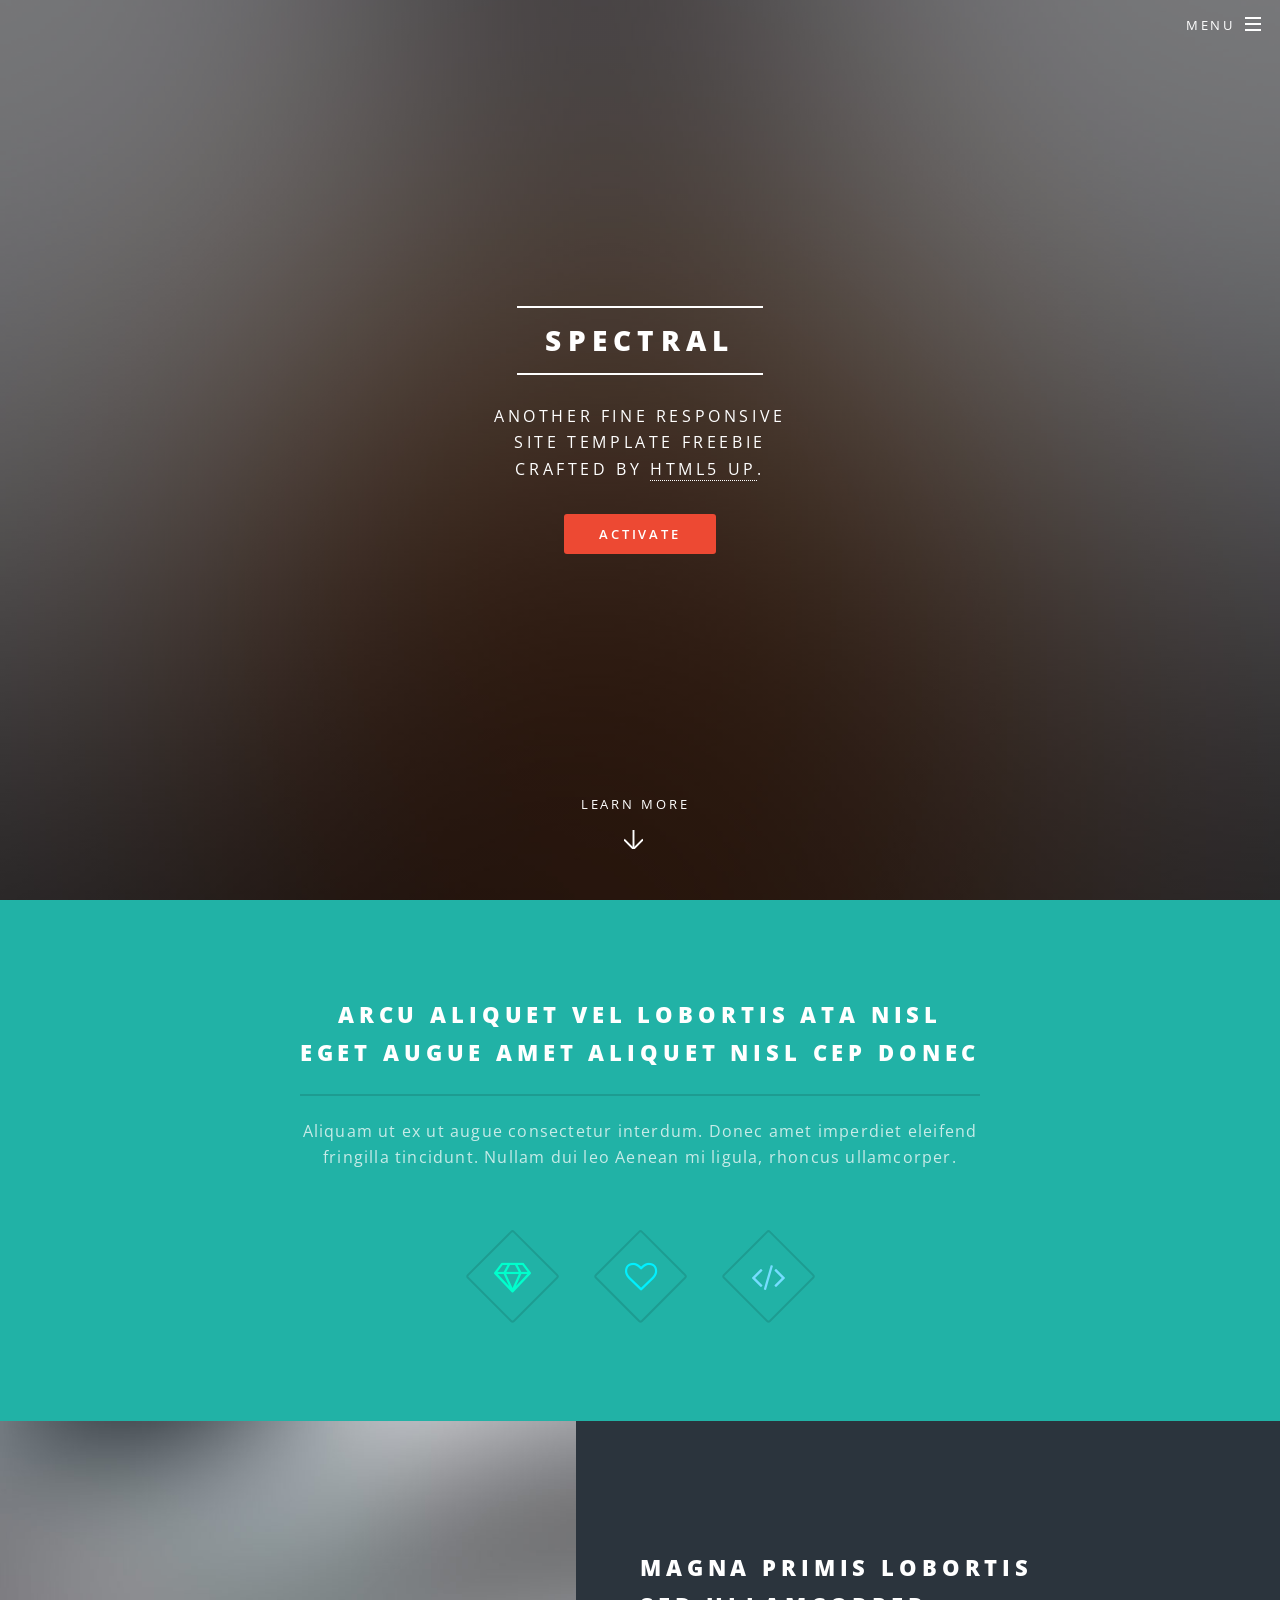
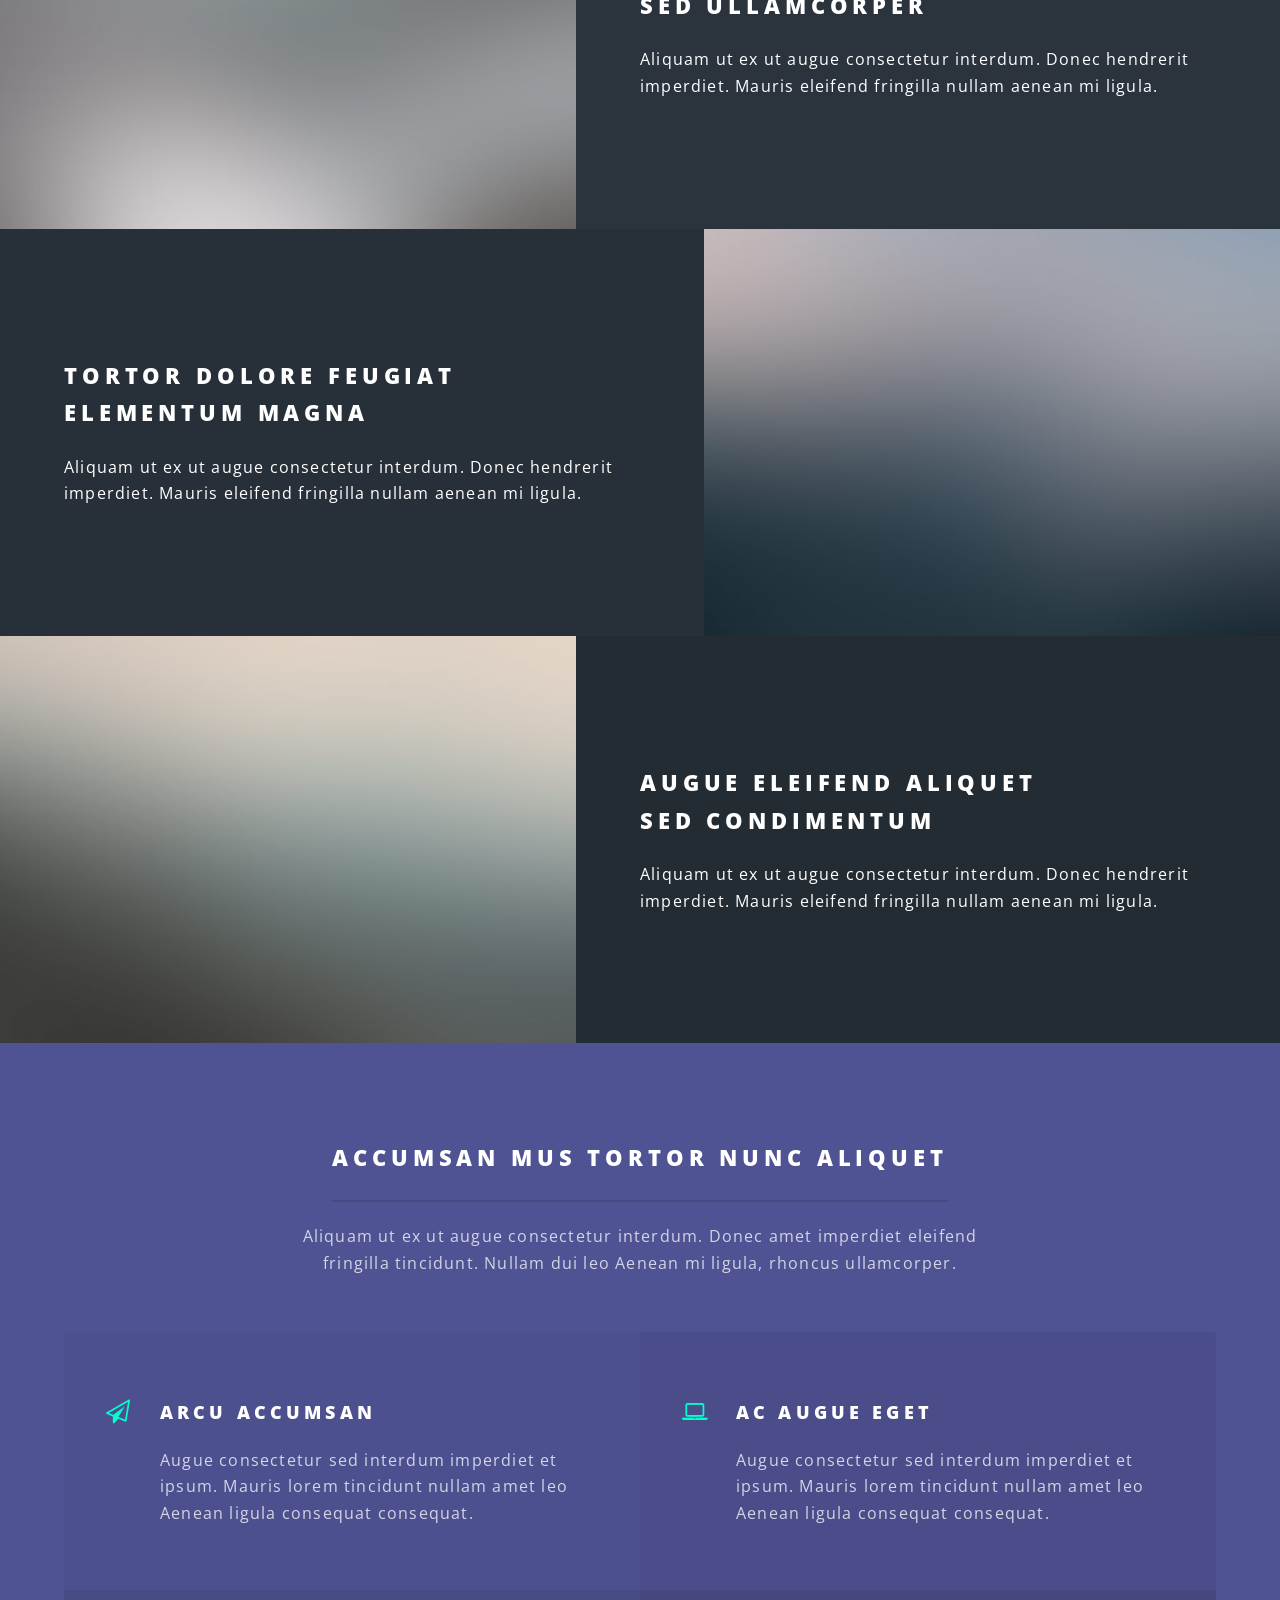
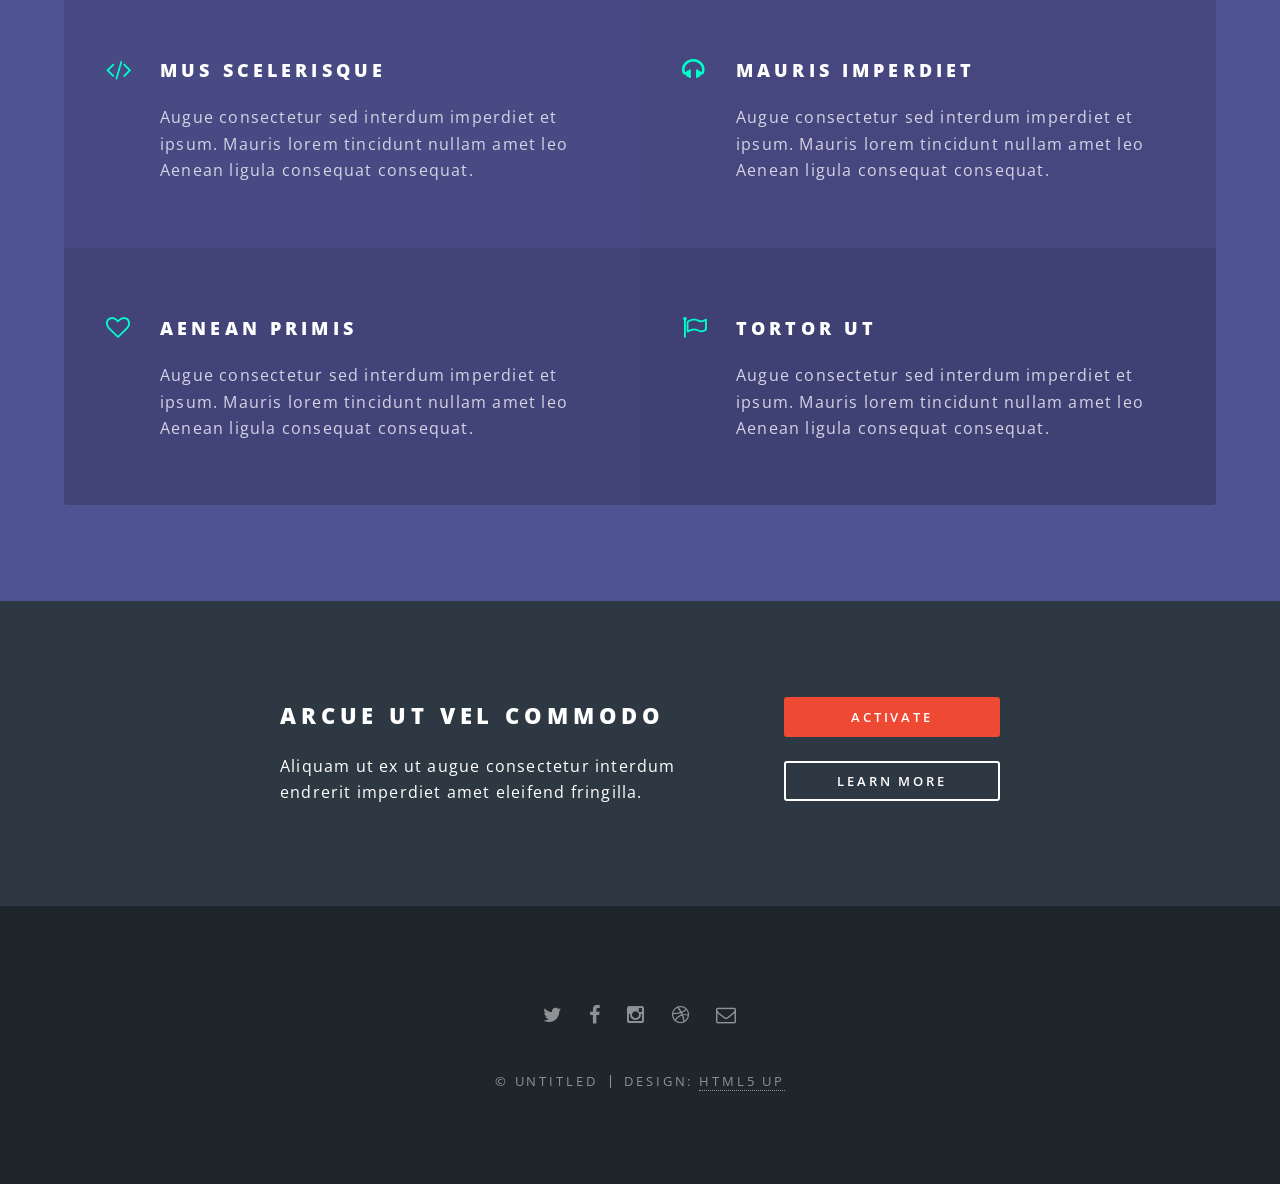
<file: index.html>
<!DOCTYPE HTML>
<!--
	Spectral by HTML5 UP
	html5up.net | @n33co
	Free for personal and commercial use under the CCA 3.0 license (html5up.net/license)
-->
<html>
	<head>
		<title>Spectral by HTML5 UP</title>
		<meta charset="utf-8" />
		<meta name="viewport" content="width=device-width, initial-scale=1" />
		<!--[if lte IE 8]><script src="assets/js/ie/html5shiv.js"></script><![endif]-->
		<link rel="stylesheet" href="assets/css/main.css" />
		<!--[if lte IE 8]><link rel="stylesheet" href="assets/css/ie8.css" /><![endif]-->
		<!--[if lte IE 9]><link rel="stylesheet" href="assets/css/ie9.css" /><![endif]-->
	</head>
	<body class="landing">

		<!-- Page Wrapper -->
			<div id="page-wrapper">

				<!-- Header -->
					<header id="header" class="alt">
						<h1><a href="index.html">Spectral</a></h1>
						<nav id="nav">
							<ul>
								<li class="special">
									<a href="#menu" class="menuToggle"><span>Menu</span></a>
									<div id="menu">
										<ul>
											<li><a href="index.html">Home</a></li>
											<li><a href="generic.html">Generic</a></li>
											<li><a href="elements.html">Elements</a></li>
											<li><a href="#">Sign Up</a></li>
											<li><a href="#">Log In</a></li>
										</ul>
									</div>
								</li>
							</ul>
						</nav>
					</header>

				<!-- Banner -->
					<section id="banner">
						<div class="inner">
							<h2>Spectral</h2>
							<p>Another fine responsive<br />
							site template freebie<br />
							crafted by <a href="http://html5up.net">HTML5 UP</a>.</p>
							<ul class="actions">
								<li><a href="#" class="button special">Activate</a></li>
							</ul>
						</div>
						<a href="#one" class="more scrolly">Learn More</a>
					</section>

				<!-- One -->
					<section id="one" class="wrapper style1 special">
						<div class="inner">
							<header class="major">
								<h2>Arcu aliquet vel lobortis ata nisl<br />
								eget augue amet aliquet nisl cep donec</h2>
								<p>Aliquam ut ex ut augue consectetur interdum. Donec amet imperdiet eleifend<br />
								fringilla tincidunt. Nullam dui leo Aenean mi ligula, rhoncus ullamcorper.</p>
							</header>
							<ul class="icons major">
								<li><span class="icon fa-diamond major style1"><span class="label">Lorem</span></span></li>
								<li><span class="icon fa-heart-o major style2"><span class="label">Ipsum</span></span></li>
								<li><span class="icon fa-code major style3"><span class="label">Dolor</span></span></li>
							</ul>
						</div>
					</section>

				<!-- Two -->
					<section id="two" class="wrapper alt style2">
						<section class="spotlight">
							<div class="image"><img src="images/pic01.jpg" alt="" /></div><div class="content">
								<h2>Magna primis lobortis<br />
								sed ullamcorper</h2>
								<p>Aliquam ut ex ut augue consectetur interdum. Donec hendrerit imperdiet. Mauris eleifend fringilla nullam aenean mi ligula.</p>
							</div>
						</section>
						<section class="spotlight">
							<div class="image"><img src="images/pic02.jpg" alt="" /></div><div class="content">
								<h2>Tortor dolore feugiat<br />
								elementum magna</h2>
								<p>Aliquam ut ex ut augue consectetur interdum. Donec hendrerit imperdiet. Mauris eleifend fringilla nullam aenean mi ligula.</p>
							</div>
						</section>
						<section class="spotlight">
							<div class="image"><img src="images/pic03.jpg" alt="" /></div><div class="content">
								<h2>Augue eleifend aliquet<br />
								sed condimentum</h2>
								<p>Aliquam ut ex ut augue consectetur interdum. Donec hendrerit imperdiet. Mauris eleifend fringilla nullam aenean mi ligula.</p>
							</div>
						</section>
					</section>

				<!-- Three -->
					<section id="three" class="wrapper style3 special">
						<div class="inner">
							<header class="major">
								<h2>Accumsan mus tortor nunc aliquet</h2>
								<p>Aliquam ut ex ut augue consectetur interdum. Donec amet imperdiet eleifend<br />
								fringilla tincidunt. Nullam dui leo Aenean mi ligula, rhoncus ullamcorper.</p>
							</header>
							<ul class="features">
								<li class="icon fa-paper-plane-o">
									<h3>Arcu accumsan</h3>
									<p>Augue consectetur sed interdum imperdiet et ipsum. Mauris lorem tincidunt nullam amet leo Aenean ligula consequat consequat.</p>
								</li>
								<li class="icon fa-laptop">
									<h3>Ac Augue Eget</h3>
									<p>Augue consectetur sed interdum imperdiet et ipsum. Mauris lorem tincidunt nullam amet leo Aenean ligula consequat consequat.</p>
								</li>
								<li class="icon fa-code">
									<h3>Mus Scelerisque</h3>
									<p>Augue consectetur sed interdum imperdiet et ipsum. Mauris lorem tincidunt nullam amet leo Aenean ligula consequat consequat.</p>
								</li>
								<li class="icon fa-headphones">
									<h3>Mauris Imperdiet</h3>
									<p>Augue consectetur sed interdum imperdiet et ipsum. Mauris lorem tincidunt nullam amet leo Aenean ligula consequat consequat.</p>
								</li>
								<li class="icon fa-heart-o">
									<h3>Aenean Primis</h3>
									<p>Augue consectetur sed interdum imperdiet et ipsum. Mauris lorem tincidunt nullam amet leo Aenean ligula consequat consequat.</p>
								</li>
								<li class="icon fa-flag-o">
									<h3>Tortor Ut</h3>
									<p>Augue consectetur sed interdum imperdiet et ipsum. Mauris lorem tincidunt nullam amet leo Aenean ligula consequat consequat.</p>
								</li>
							</ul>
						</div>
					</section>

				<!-- CTA -->
					<section id="cta" class="wrapper style4">
						<div class="inner">
							<header>
								<h2>Arcue ut vel commodo</h2>
								<p>Aliquam ut ex ut augue consectetur interdum endrerit imperdiet amet eleifend fringilla.</p>
							</header>
							<ul class="actions vertical">
								<li><a href="#" class="button fit special">Activate</a></li>
								<li><a href="#" class="button fit">Learn More</a></li>
							</ul>
						</div>
					</section>

				<!-- Footer -->
					<footer id="footer">
						<ul class="icons">
							<li><a href="#" class="icon fa-twitter"><span class="label">Twitter</span></a></li>
							<li><a href="#" class="icon fa-facebook"><span class="label">Facebook</span></a></li>
							<li><a href="#" class="icon fa-instagram"><span class="label">Instagram</span></a></li>
							<li><a href="#" class="icon fa-dribbble"><span class="label">Dribbble</span></a></li>
							<li><a href="#" class="icon fa-envelope-o"><span class="label">Email</span></a></li>
						</ul>
						<ul class="copyright">
							<li>&copy; Untitled</li><li>Design: <a href="http://html5up.net">HTML5 UP</a></li>
						</ul>
					</footer>

			</div>

		<!-- Scripts -->
			<script src="assets/js/jquery.min.js"></script>
			<script src="assets/js/jquery.scrollex.min.js"></script>
			<script src="assets/js/jquery.scrolly.min.js"></script>
			<script src="assets/js/skel.min.js"></script>
			<script src="assets/js/util.js"></script>
			<!--[if lte IE 8]><script src="assets/js/ie/respond.min.js"></script><![endif]-->
			<script src="assets/js/main.js"></script>

	</body>
</html>
</file>
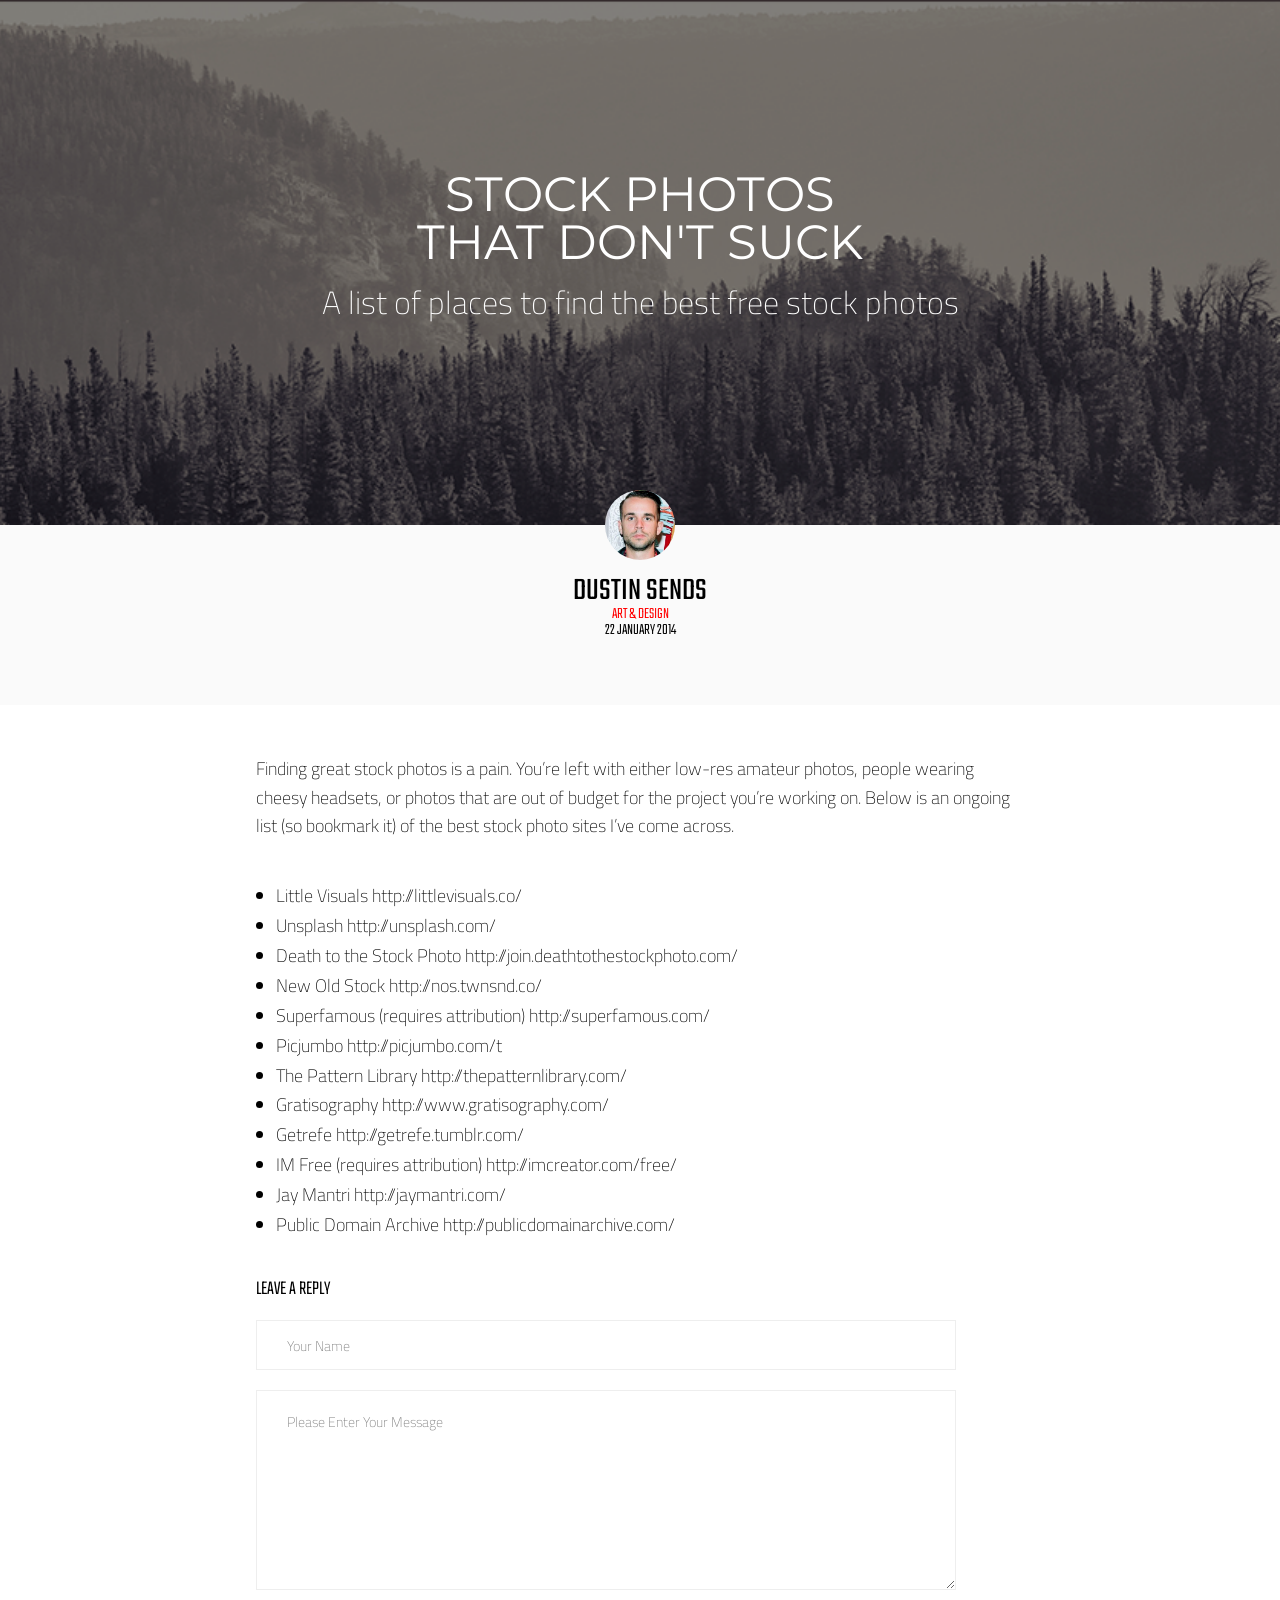
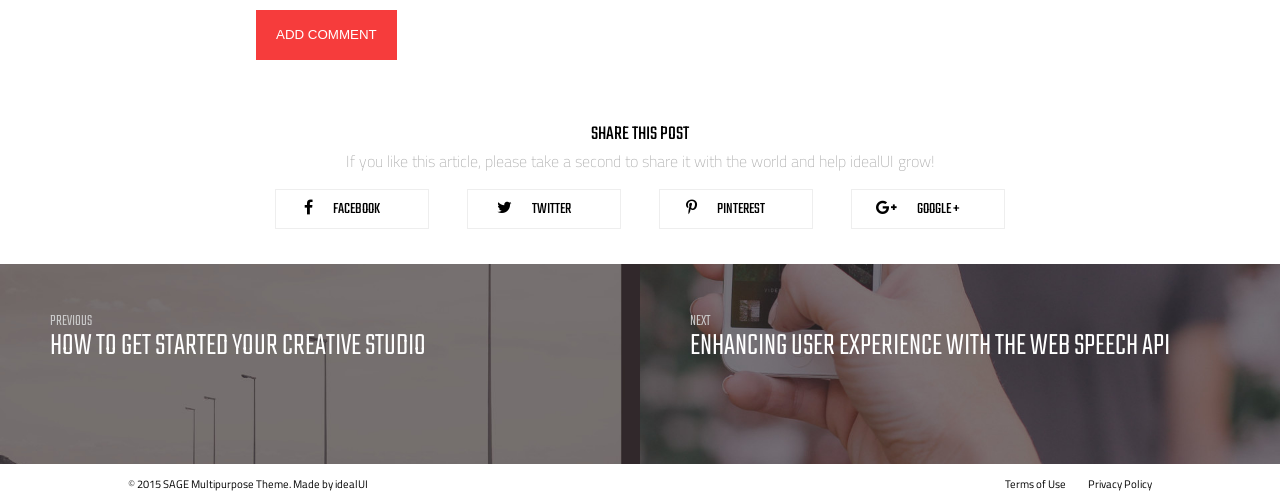
<file: blog1/index.html>
<!DOCTYPE html>
<html lang="en">
<head>
    <meta charset="UTF-8">
    <title>Simple Blog</title>
    <link rel="stylesheet" href="css/reset.css">
    <link href='http://fonts.googleapis.com/css?family=Montserrat:400,700' rel='stylesheet' type='text/css'>
    <link href='http://fonts.googleapis.com/css?family=Titillium+Web:400,300' rel='stylesheet' type='text/css'>
    <link href='http://fonts.googleapis.com/css?family=Teko:300,400,500' rel='stylesheet' type='text/css'>
    <link rel="stylesheet" href="http://maxcdn.bootstrapcdn.com/font-awesome/4.3.0/css/font-awesome.min.css">
    <link rel="stylesheet" href="css/styles.css">
</head>
    <body>
        <header>
            <h1>STOCK PHOTOS <br> THAT DON'T SUCK</h1>
            <h2>A list of places to find the best free stock photos</h2>
        </header>
        <section class="titlebar">
            <div class="profile">
                <img src="./img/profile.png" alt="logo">
            </div>
            <h2>DUSTIN SENDS</h2>
            <h3>ART & DESIGN</h3>
            <time datetime="2014-01-22">22 JANUARY 2014</time>
        </section>
        <main>
                <p>Finding great stock photos is a pain. You’re left with either low-res amateur photos, people wearing cheesy headsets, or photos that are out of budget for the project you’re working on. Below is an ongoing list (so bookmark it) of the best stock photo sites I’ve come across.</p>
                
                <ul>
                    <li>Little Visuals <a target="_blank" href="http://littlevisuals.co/">http://littlevisuals.co/</a></li>
                    <li>Unsplash <a target="_blank" href="http://unsplash.com/">http://unsplash.com/</a></li>
                    <li>Death to the Stock Photo <a target="_blank" href="http://join.deathtothestockphoto.com/">http://join.deathtothestockphoto.com/</a></li>
                    <li>New Old Stock <a target="_blank" href="http://nos.twnsnd.co/">http://nos.twnsnd.co/</a></li>
                    <li>Superfamous (requires attribution) <a target="_blank" href="http://superfamous.com/">http://superfamous.com/</a></li>
                    <li>Picjumbo <a target="_blank" href="http://picjumbo.com/t">http://picjumbo.com/t</a></li>
                    <li>The Pattern Library <a target="_blank" href="http://thepatternlibrary.com/">http://thepatternlibrary.com/</a></li>
                    <li>Gratisography <a target="_blank" href="http://www.gratisography.com/">http://www.gratisography.com/</a></li>
                    <li>Getrefe <a target="_blank" href="http://getrefe.tumblr.com/">http://getrefe.tumblr.com/</a></li>
                    <li>IM Free (requires attribution) <a target="_blank" href="http://imcreator.com/free">http://imcreator.com/free/</a></li>
                    <li>Jay Mantri <a target="_blank" href="http://jaymantri.com/">http://jaymantri.com/</a></li>
                    <li>Public Domain Archive <a target="_blank" href="http://publicdomainarchive.com/">http://publicdomainarchive.com/</a></li>
                </ul>
        </main>
        <section class="reply">
            <h3>LEAVE A REPLY</h3>
            <form action="">
                <input type="text" placeholder="Your Name">
                <textarea placeholder="Please Enter Your Message"></textarea>
                <button>ADD COMMENT</button>
            </form>
        </section>

        
        <section class="social">
            <h4>SHARE THIS POST</h4>
            <p>If you like this article, please take a second to share it with the world and help idealUI grow!</p>
            <ul class="cf">
                <li class="fb"><a href="#" target="_blank"><i class="fa fa-facebook"></i>FACEBOOK</a></li>
                <li class="fb"><a href="#" target="_blank"><i class="fa fa-twitter"></i>TWITTER</a></li>
                <li class="fb"><a href="#" target="_blank"><i class="fa fa-pinterest-p"></i>PINTEREST</a></li>
                <li class="fb"><a href="#" target="_blank"><i class="fa fa-google-plus"></i>GOOGLE +</a></li>
            </ul>
        </section>
        <aside class="cf">
                <article class="prev">
                    <a href="#">
                        <p>PREVIOUS</p>
                        <h2>HOW TO GET STARTED YOUR CREATIVE STUDIO</h2>
                        
                     </a>
                </article> 
                <article class="next">
                    <a href="#">
                        <p>NEXT</p>
                        <h2>ENHANCING USER EXPERIENCE WITH THE WEB SPEECH API</h2>
                    </a>
                </article>
        </aside>
        <footer class="copy">
            <h6>&copy; <a href="#" target="_blank">2015 SAGE Multipurpose Theme. Made by idealUI</a></h6>
            <ul>
                <li><a href="#">Terms of Use</a></li>
                <li><a href="#">Privacy Policy</a></li>
            </ul>
        </footer>
        
    </body>
</html>
</file>
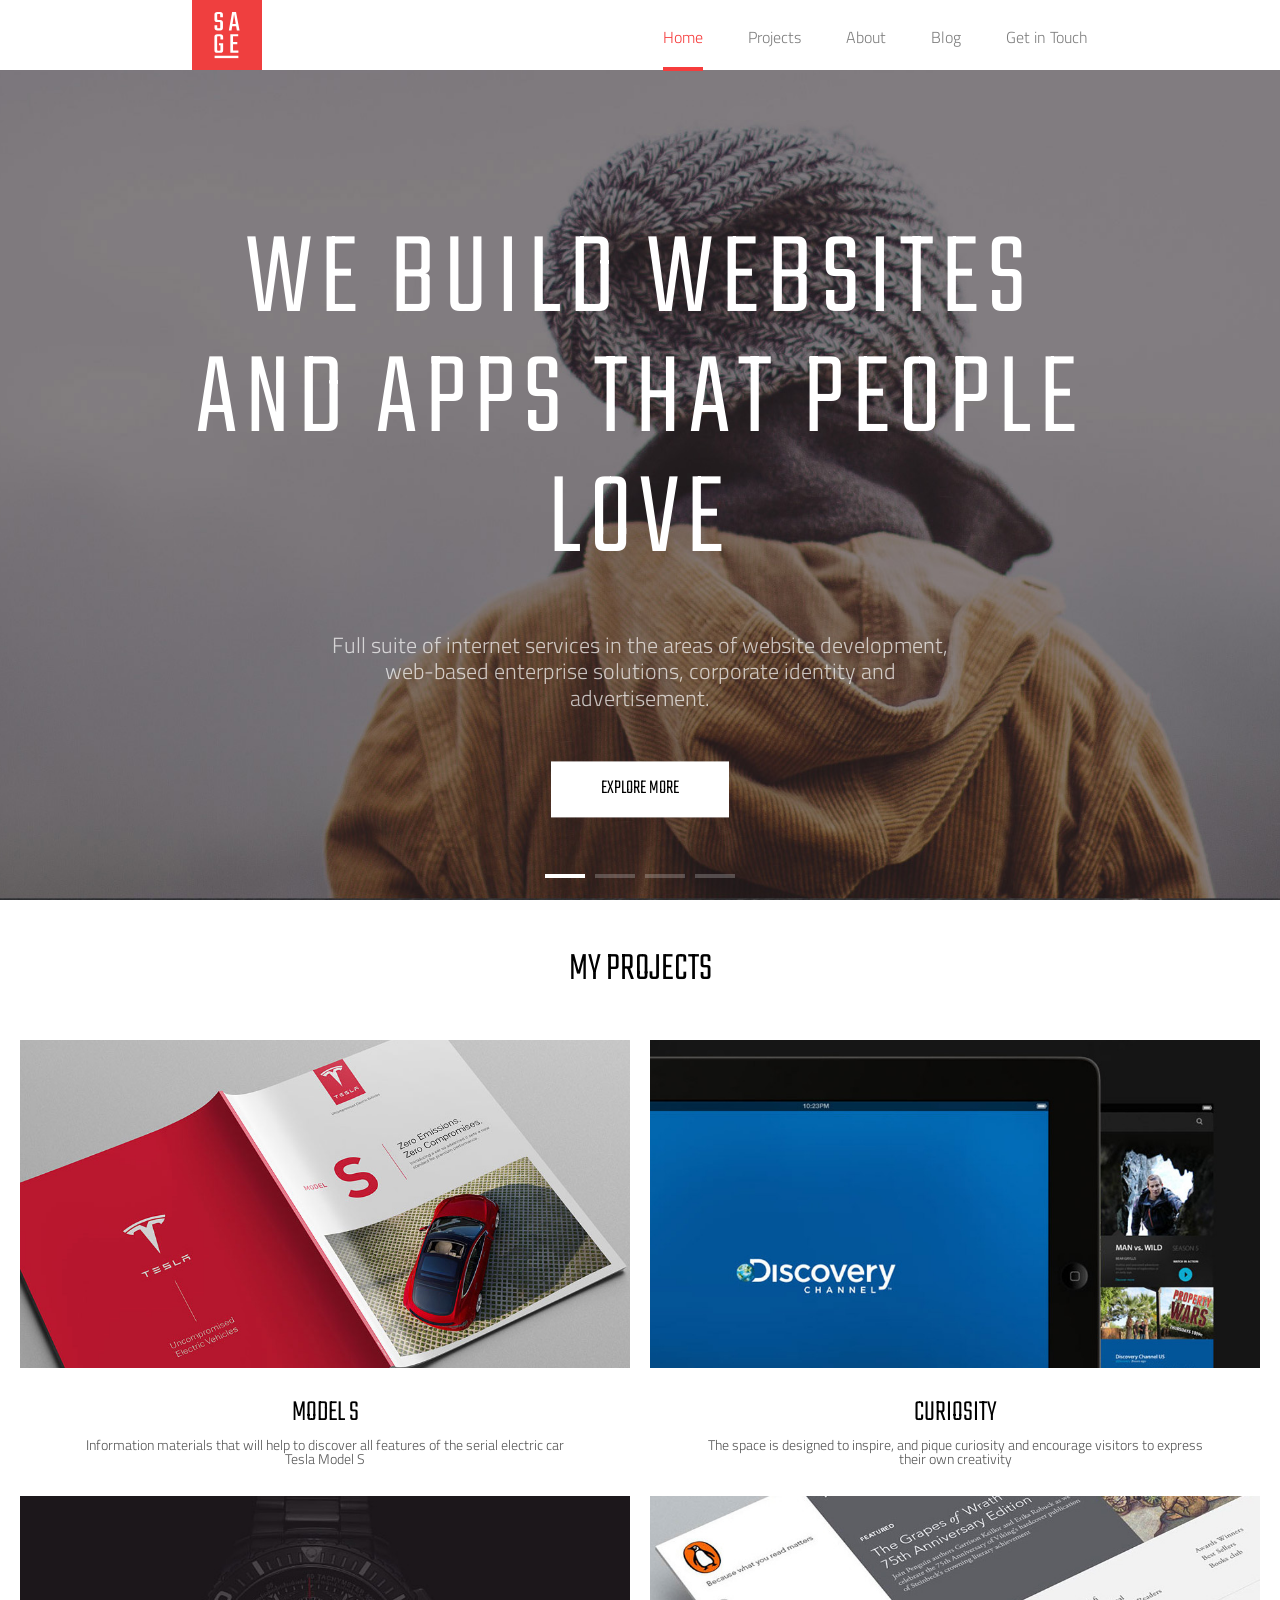
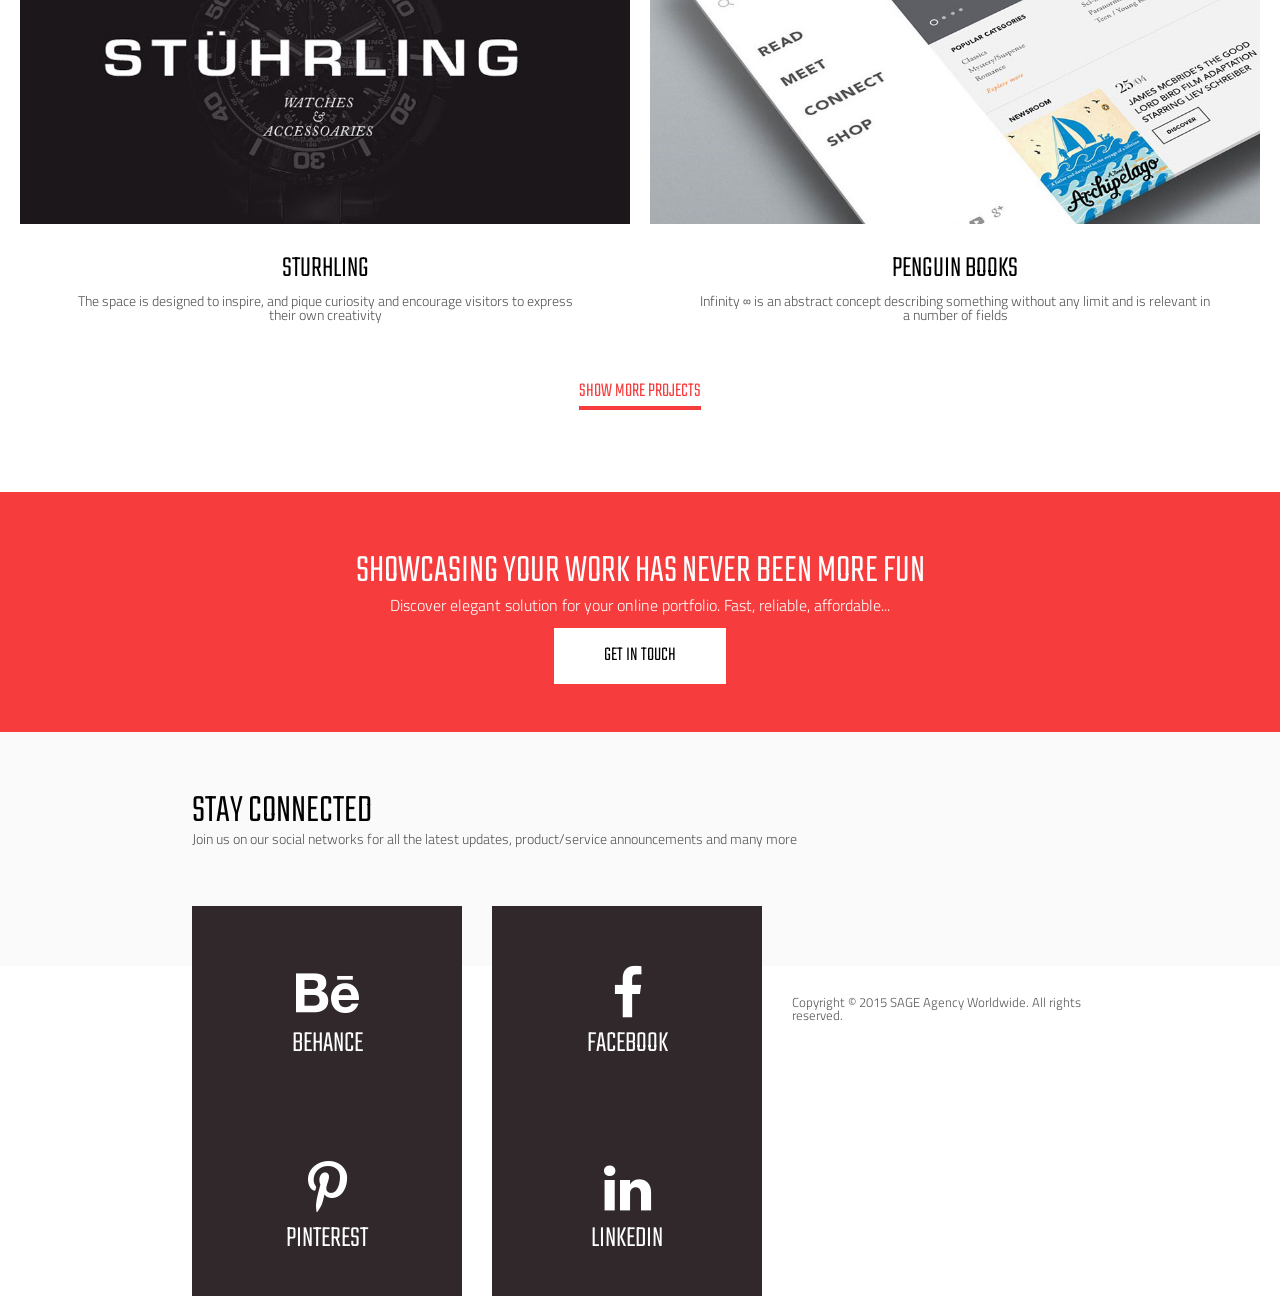
<file: simple/index.html>
<!DOCTYPE html>
<html>
<head>
	<title>Sage: Let's Make It Awesome</title>
	<meta charset="UTF-8">
	<meta name="viewport" content="width=device-width,initial-scale=1">
	<link rel="stylesheet" href="css/reset.css">
	<link href='http://fonts.googleapis.com/css?family=Titillium+Web:300,400' rel='stylesheet' type='text/css'>	
	<link href='http://fonts.googleapis.com/css?family=Teko:300,400' rel='stylesheet' type='text/css'>	
	<link rel="stylesheet" href="https://maxcdn.bootstrapcdn.com/font-awesome/4.3.0/css/font-awesome.min.css">	
	<link rel="stylesheet" href="css/main.css">
</head>

<body>
	<header>
		<section class="top_bar">
			<div class="container">
				<div class="logo">
					<a href="#"><img src="img/logo.svg"></a>
				</div>
				<nav class="navigation">
					<ul>
						<li class="active"><a href="#">Home</a></li>
						<li><a href="#">Projects</a></li>
						<li><a href="#">About</a></li>
						<li><a href="#">Blog</a></li>
						<li><a href="#">Get in Touch</a></li>				
					</ul>
				</nav>
			</div>	
		</section>		
		<section class="hero">
			<nav>
				<ul>
					<li class="active"></li>
					<li></li>
					<li></li>
					<li></li>
				</ul>
			</nav>
			<div class="title container">
				<h1 class="hero_title">We build websites and apps that people love</h1>
				<p>Full suite of internet services in the areas of website development, web-based enterprise solutions, corporate identity and advertisement.</p>
				<a href="#projects" class="explore">Explore More</a>
			</div>			
		</section>		
	</header>
	<main id="projects">
		<section class="work">
			<h2>My Projects</h2>
		
				<article>	
							<figure>
								<a href="#"><img src="img/projects/tesla.jpg" alt="Tesla"></a>					
							</figure>
							<h3>Model S</h3>
							<p>Information materials that will help to discover all features of the serial electric car Tesla Model S</p>				

				</article>			
				<article>			
							<figure>
								<a href="#"><img src="img/projects/curiosity.jpg" alt="Curiosity"></a>					
							</figure>	
							<h3>Curiosity</h3>
							<p>The space is designed to inspire, and pique curiosity and encourage visitors to express their own creativity</p>							
				</article>
				<article>
							<figure>
								<a href="#"><img src="img/projects/stuhrling.jpg" alt="Sturhling"></a>					
							</figure>
							<h3>Sturhling</h3>
							<p>The space is designed to inspire, and pique curiosity and encourage visitors to express their own creativity</p>				

				</article>
				<article>
							<figure>
								<a href="#"><img src="img/projects/infinity.jpg" alt="Penguin Books"></a>					
							</figure>
							<h3>Penguin Books</h3>
							<p>Infinity ∞ is an abstract concept describing something without any limit and is relevant in a number of fields</p>				
				</article>


			<div class="show_more">
				<a href="#">Show More Projects</a>	
			</div>

		</section>
		<section class="cta">
			<h2>Showcasing your work has never been more fun</h2>
			<p>Discover elegant solution for your online portfolio. Fast, reliable, affordable...</p>
			<a href="#" class="button">Get In Touch</a>
		</section>
		<section class="contact">
			<div class="container">
				<h2>Stay Connected</h2>
				<p>Join us on our social networks for all the latest updates, product/service announcements and many more</p>

				<ul class="social cf">
					<li><a href="#"><i class="fa fa-behance"></i>Behance</a></li>
					<li><a href="#"><i class="fa fa-facebook"></i> Facebook</a></li>
					<li><a href="#"><i class="fa fa-pinterest-p"></i>Pinterest</a></li>
					<li><a href="#"><i class="fa fa-linkedin"></i>LinkedIn</a></li>				
				</ul>
			</div>	
		</section>

	</main>
	<footer class="copyright container">
		<p>Copyright &copy; 2015 SAGE Agency Worldwide. All rights reserved.</p>
	</footer>
</body>

</html>
</file>
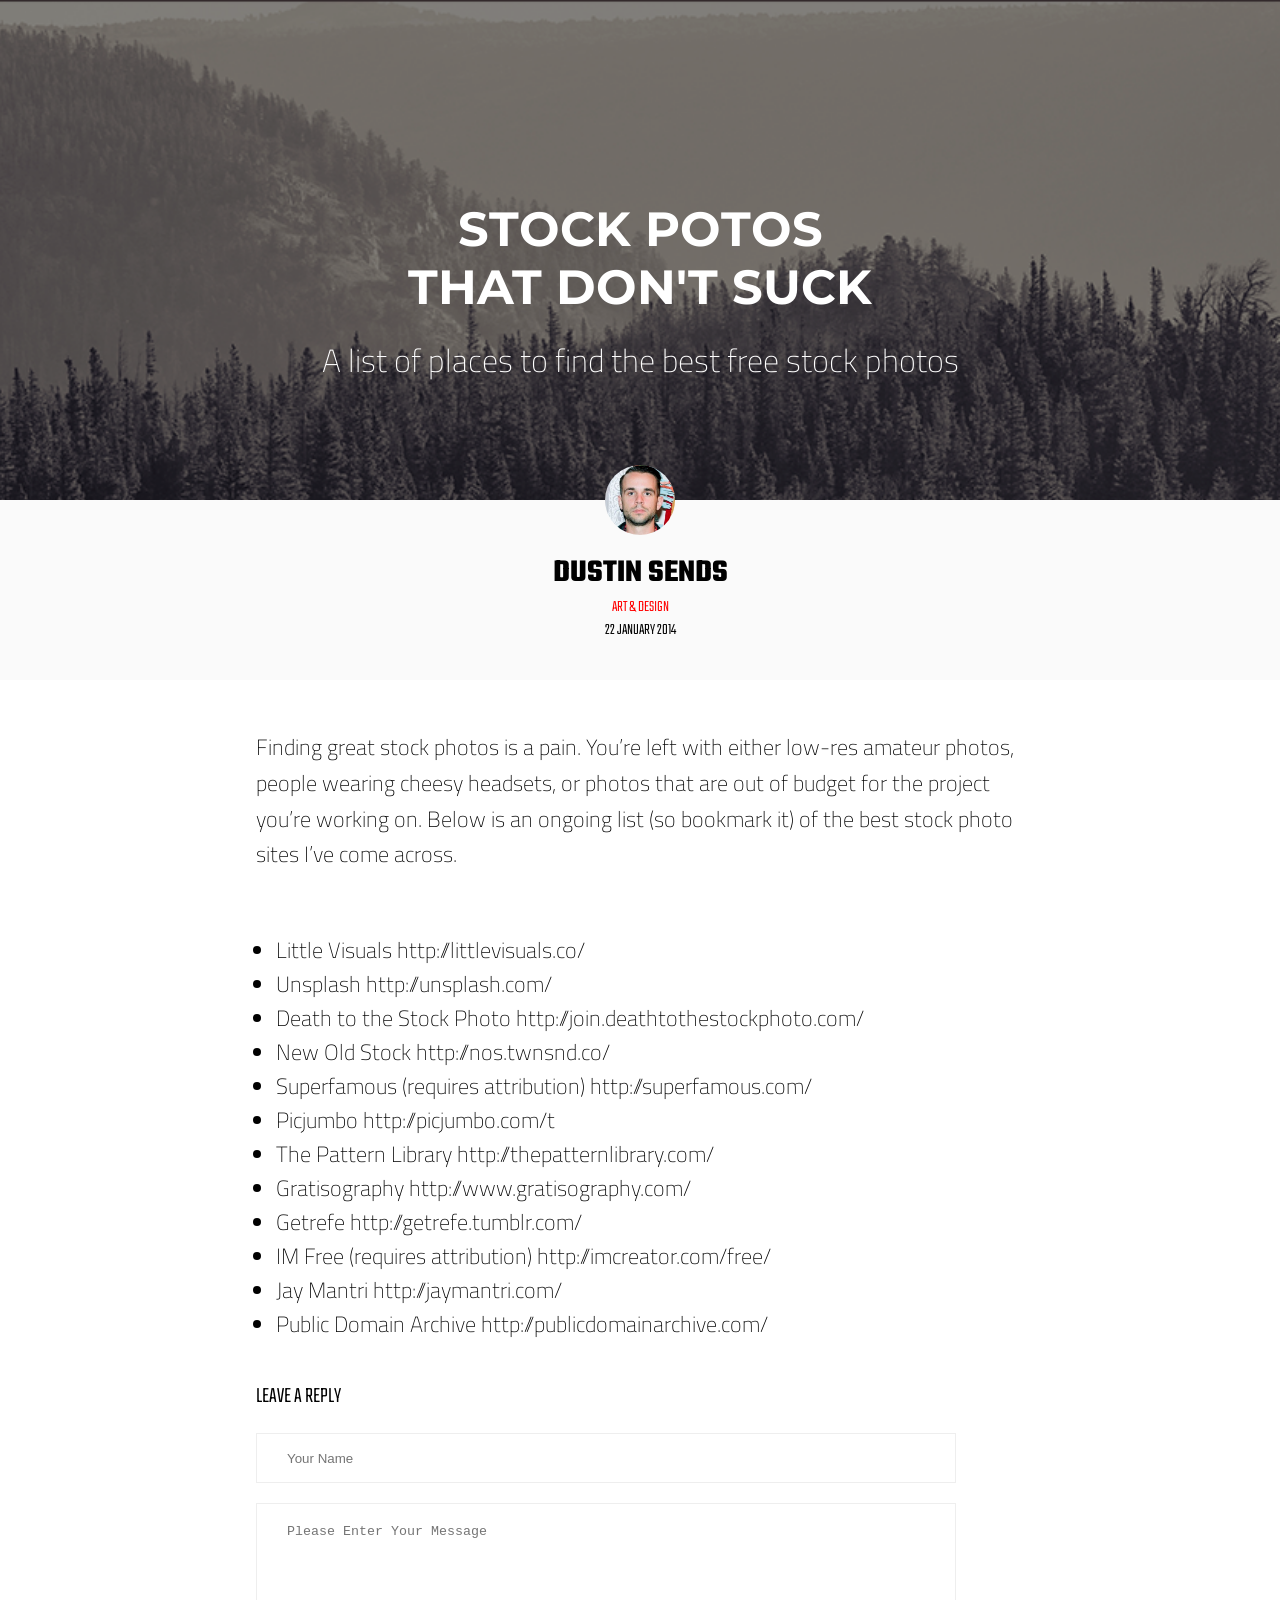
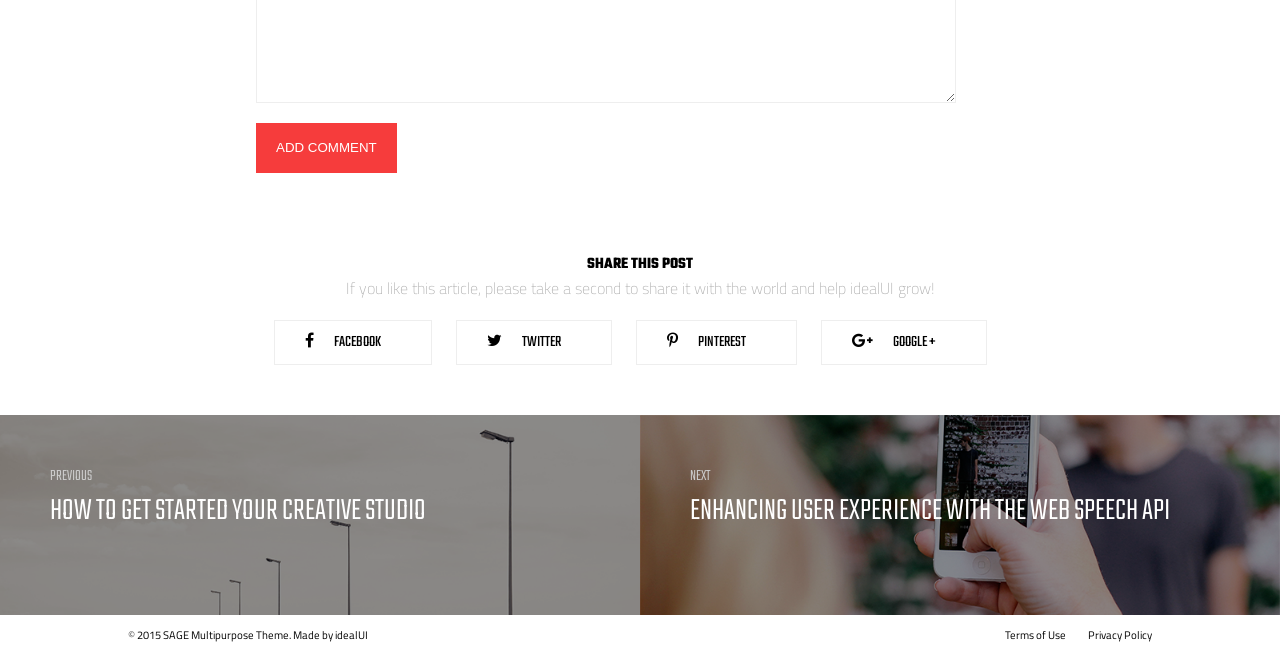
<file: simpleBlog/index.html>
<!DOCTYPE html>
<html lang="en">
<head>
    <meta charset="UTF-8">
    <title>Simple Blog</title>
    <link href='http://fonts.googleapis.com/css?family=Montserrat:400,700' rel='stylesheet' type='text/css'>
    <link href='http://fonts.googleapis.com/css?family=Titillium+Web:400,300' rel='stylesheet' type='text/css'>
    <link href='http://fonts.googleapis.com/css?family=Teko:300,400,500' rel='stylesheet' type='text/css'>
    <link rel="stylesheet" href="http://maxcdn.bootstrapcdn.com/font-awesome/4.3.0/css/font-awesome.min.css">
    <link rel="stylesheet" href="css/styles.css">
</head>
    <body>
        <header>
            <h1>STOCK POTOS <br> THAT DON'T SUCK</h1>
            <h2>A list of places to find the best free stock photos</h2>
        </header>
        <section class="titlebar">
            <div class="profile">
                <img src="./img/profile.png" alt="logo">
            </div>
            <h2>DUSTIN SENDS</h2>
            <h3>ART & DESIGN</h3>
            <time datetime="2014-01-22">22 JANUARY 2014</time>
        </section>
        <main>
                <p>Finding great stock photos is a pain. You’re left with either low-res amateur photos, people wearing cheesy headsets, or photos that are out of budget for the project you’re working on. Below is an ongoing list (so bookmark it) of the best stock photo sites I’ve come across.</p>
                
                <ul>
                    <li>Little Visuals <a target="_blank" href="http://littlevisuals.co/">http://littlevisuals.co/</a></li>
                    <li>Unsplash <a target="_blank" href="http://unsplash.com/">http://unsplash.com/</a></li>
                    <li>Death to the Stock Photo <a target="_blank" href="http://join.deathtothestockphoto.com/">http://join.deathtothestockphoto.com/</a></li>
                    <li>New Old Stock <a target="_blank" href="http://nos.twnsnd.co/">http://nos.twnsnd.co/</a></li>
                    <li>Superfamous (requires attribution) <a target="_blank" href="http://superfamous.com/">http://superfamous.com/</a></li>
                    <li>Picjumbo <a target="_blank" href="http://picjumbo.com/t">http://picjumbo.com/t</a></li>
                    <li>The Pattern Library <a target="_blank" href="http://thepatternlibrary.com/">http://thepatternlibrary.com/</a></li>
                    <li>Gratisography <a target="_blank" href="http://www.gratisography.com/">http://www.gratisography.com/</a></li>
                    <li>Getrefe <a target="_blank" href="http://getrefe.tumblr.com/">http://getrefe.tumblr.com/</a></li>
                    <li>IM Free (requires attribution) <a target="_blank" href="http://imcreator.com/free">http://imcreator.com/free/</a></li>
                    <li>Jay Mantri <a target="_blank" href="http://jaymantri.com/">http://jaymantri.com/</a></li>
                    <li>Public Domain Archive <a target="_blank" href="http://publicdomainarchive.com/">http://publicdomainarchive.com/</a></li>
                </ul>
        </main>
        <section class="reply">
            <h3>LEAVE A REPLY</h3>
            <form action="">
                <input type="text" placeholder="Your Name">
                <textarea placeholder="Please Enter Your Message"></textarea>
                <button>ADD COMMENT</button>
            </form>
        </section>

        <footer>
            <section class="social">
                <h4>SHARE THIS POST</h4>
                <p>If you like this article, please take a second to share it with the world and help idealUI grow!</p>
                <ul>
                    <li><a href="#" target="_blank"><i class="fa fa-facebook"></i>FACEBOOK</a></li>
                    <li><a href="#" target="_blank"><i class="fa fa-twitter"></i>TWITTER</a></li>
                    <li><a href="#" target="_blank"><i class="fa fa-pinterest-p"></i>PINTEREST</a></li>
                    <li><a href="#" target="_blank"><i class="fa fa-google-plus"></i>GOOGLE +</a></li>
                </ul>
            </section>
            <aside class="cf">
                <a href="#">
                    <article class="prev">
                        <p>PREVIOUS</p>
                        <h2>HOW TO GET STARTED YOUR CREATIVE STUDIO</h2>
                    </article>
                </a>

                <a href="#">
                    <article class="next">
                        <p>NEXT</p>
                        <h2>ENHANCING USER EXPERIENCE WITH THE WEB SPEECH API</h2>
                    </article>
                </a>
            </aside>
            <section class="copy">
                <p>&copy; <a href="#" target="_blank">2015 SAGE Multipurpose Theme. Made by idealUI</a></p>
                <ul>
                    <li><a href="#">Terms of Use</a></li>
                    <li><a href="#">Privacy Policy</a></li>
                </ul>
            </section>
        </footer>
    </body>
</html>
</file>
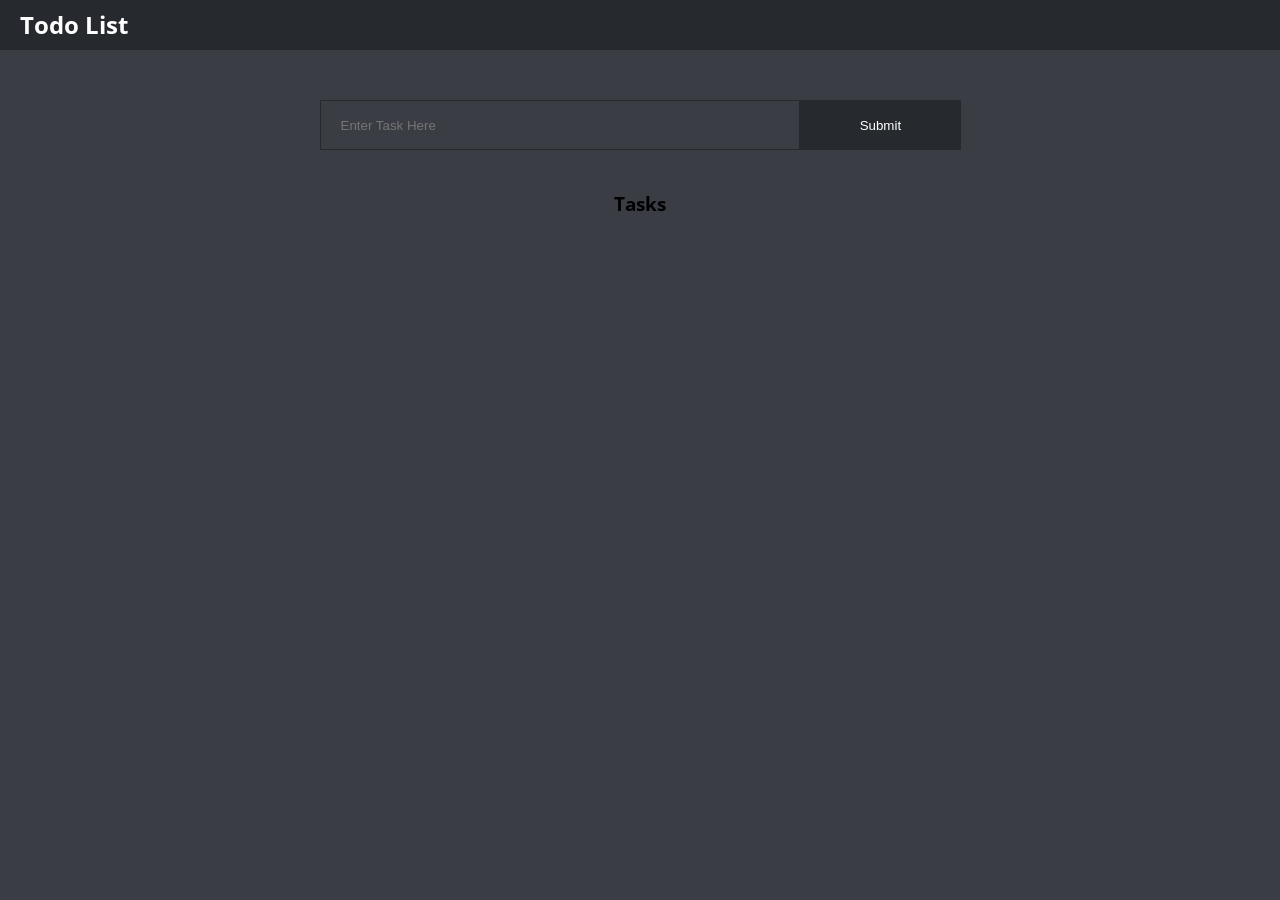
<file: todo/index.html>
<!DOCTYPE html>
<html lang="en">
    <head>
        <meta charset="utf-8">
        <meta name="viewport" content="width=device-width">
        <title>Vanilla JS Todo</title>
        <!-- Google Font -->
        <link href='http://fonts.googleapis.com/css?family=Open+Sans:400,300,700' rel='stylesheet' type='text/css'>
        <!-- Awesome Font -->
        <link rel="stylesheet" href="http://maxcdn.bootstrapcdn.com/font-awesome/4.3.0/css/font-awesome.min.css">
        <link rel="stylesheet" href="styles.css">
    </head>
    <body>
        <nav>
            <h1>Todo List</h1>
        </nav>
        <header >
            <form>
                <input type="text" placeholder="Enter Task Here">
                <button id="submit">Submit</button>
            </form>
        </header>
        
        <section class="tasks">
            <h2>Tasks</h2>
            
            <ul id="taskList">
                <!-- Task Items -->
            </ul>
        </section>
        
        <script src="app.js"></script>
    </body>
</html>
</file>
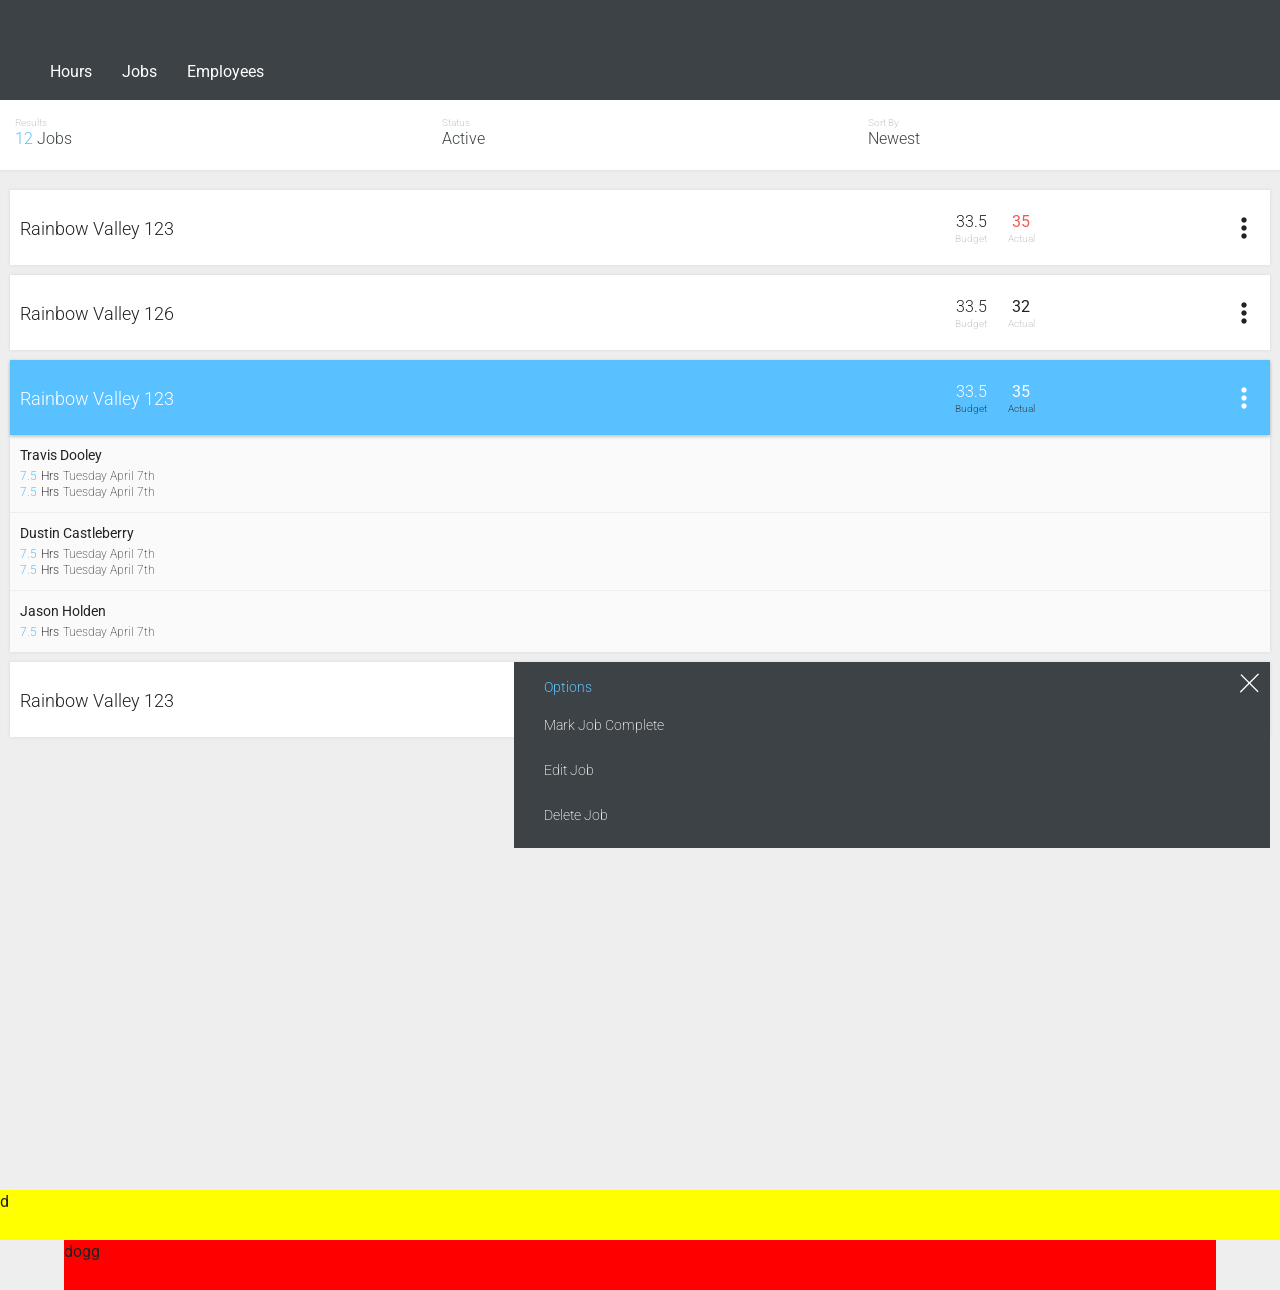
<file: wow/index.html>
<!DOCTYPE html>
<html lang="en">
<head>
    <meta charset="UTF-8">
    <title>Wow Painting - Time Tracker</title>
    <link href="https://fonts.googleapis.com/icon?family=Material+Icons"
      rel="stylesheet">
    <link href='https://fonts.googleapis.com/css?family=Roboto:400,300,100,500' rel='stylesheet' type='text/css'>
    <link rel="stylesheet" href="main.css">
    <meta name="viewport" content="width=device-width">
</head>
<body ng-app="app">
  <header class="top"></header>
  <nav class="row"> 
      <div class="column small-12">
          <ul class="row">
              <li class="">Hours</li>
              <li class="">Jobs</li>
              <li class="">Employees</li>
          </ul>
      </div>
  </nav>
  
  <section class="display-bar row scroll ">
      <section class="column small-4 result-display">
          <span class="label">Results</span>
          <span class="result-text"><span class="highlight-blue">12</span> Jobs</span>
      </section>
      <section class="column small-4 status-display">
          <span class="label">Status</span>
          <span class="result-text">Active</span>
      </section>
      <section class="column small-4 sort-display">
          <span class="label">Sort By</span>
          <span class="result-text">Newest</span>
      </section>

  </section>

  <section class="body-content row">
     
      <section class="column small-12 panel job-panel">
          <header class="cf">
             <div class="title-container">
                 <div class="center-v">
                     <span class="title-text">Rainbow Valley 123</span>
                 </div>
             </div>
             <div class="status-container">
                  <div class="center-vh">
                      <section class="budget-container">
                          <span class="status-text">33.5</span>
                          <span class="status-label">Budget</span>
                      </section>
                      <section class="actual-container">
                          <span class="status-text warning">35</span>
                          <span class="status-label">Actual</span>
                      </section>
                  </div>
             </div>
             <i class="material-icons md-32">more_vert</i>
          </header>
      </section>

      <section class="column small-12 panel job-panel">
         <header class="cf">
             <div class="title-container">
                 <div class="center-v">
                     <span class="title-text">Rainbow Valley 126</span>
                 </div>
             </div>
             <div class="status-container">
                  <div class="center-vh">
                      <section class="budget-container">
                          <span class="status-text">33.5</span>
                          <span class="status-label">Budget</span>
                      </section>
                      <section class="actual-container">
                          <span class="status-text">32</span>
                          <span class="status-label">Actual</span>
                      </section>
                  </div>
             </div>
             <i class="material-icons md-32">more_vert</i>
         </header>
      </section>
      
      <section class="column small-12 panel job-panel">
         <header class="cf active">
             <div class="title-container">
                 <div class="center-v">
                     <span class="title-text">Rainbow Valley 123</span>
                 </div>
             </div>
             <div class="status-container">
                  <div class="center-vh">
                      <section class="budget-container">
                          <span class="status-text">33.5</span>
                          <span class="status-label">Budget</span>
                      </section>
                      <section class="actual-container">
                          <span class="status-text">35</span>
                          <span class="status-label">Actual</span>
                      </section>
                  </div>
             </div>
             <i class="material-icons md-32">more_vert</i>
         </header>
         <section class="job-content">
              <section class="employee-card">
                  <header>Travis Dooley</header>
                  <ul>
                      <li>
                          <span class="hr-num-format">7.5</span>
                          <span class="hr-text-format">Hrs</span>
                          <span class="date-format">Tuesday April 7th</span>
                      </li>
                      <li>
                          <span class="hr-num-format">7.5</span>
                          <span class="hr-text-format">Hrs</span>
                          <span class="date-format">Tuesday April 7th</span>
                      </li>
                  </ul>
              </section>
              
              <section class="employee-card">
                  <header>Dustin Castleberry</header>
                  <ul>
                      <li>
                          <span class="hr-num-format">7.5</span>
                          <span class="hr-text-format">Hrs</span>
                          <span class="date-format">Tuesday April 7th</span>
                      </li>
                      <li>
                          <span class="hr-num-format">7.5</span>
                          <span class="hr-text-format">Hrs</span>
                          <span class="date-format">Tuesday April 7th</span>
                      </li>
                  </ul>
              </section>

              <section class="employee-card">
                  <header>Jason Holden</header>
                  <ul>
                      <li>
                          <span class="hr-num-format">7.5</span>
                          <span class="hr-text-format">Hrs</span>
                          <span class="date-format">Tuesday April 7th</span>
                      </li>
                  </ul>
              </section>
         </section>
      </section>
      <section class="column small-12 panel job-panel">
          <header>
             <div class="title-container">
                 <div class="center-v">
                     <span class="title-text">Rainbow Valley 123</span>
                 </div>
             </div>
             <div class="status-container">
                  <div class="center-vh">
                      <section class="budget-container">
                          <span class="status-text">33.5</span>
                          <span class="status-label">Budget</span>
                      </section>
                      <section class="actual-container">
                          <span class="status-text warning">35</span>
                          <span class="status-label">Actual</span>
                      </section>
                  </div>
             </div>
             <i class="material-icons md-32">more_vert</i>
          </header>
          <section class="option-panel">
              <span class="close">+</span>
              <header>Options</header>
              <ul>
                  <li>Mark Job Complete</li>
                  <li>Edit Job</li>
                  <li>Delete Job</li>
              </ul>
          </section>
      </section>

      
  </section>
  <div class="full">d</div>
      <div class="centered">dogg</div>
</section>
    
<srcipt src="https://ajax.googleapis.com/ajax/libs/jquery/2.1.3/jquery.min.js"></script>


</body>
</html>
</file>
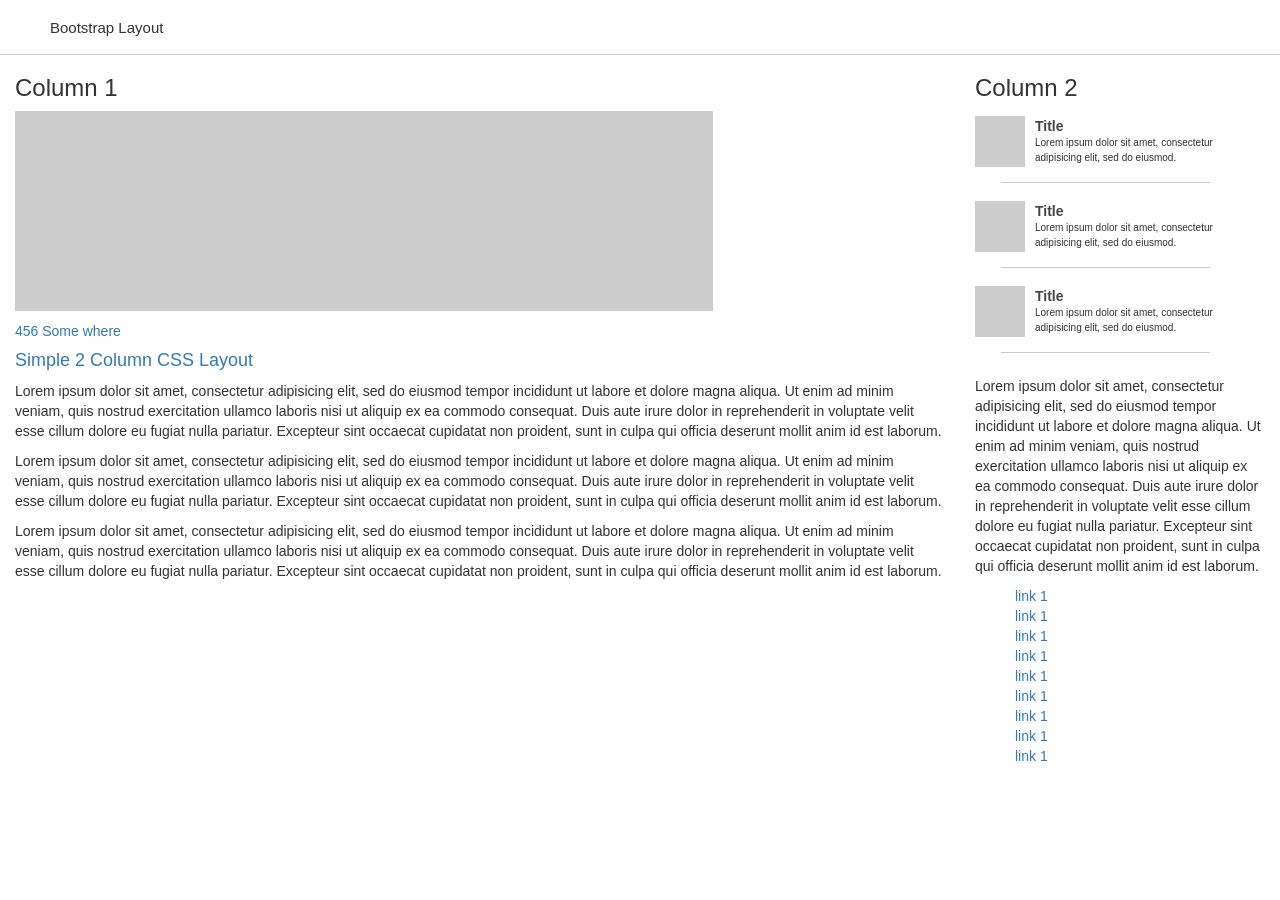
<file: bootstraplayout.html>
<!DOCTYPE html>

  <html>

    <head>
      <title>Layout 1</title>
      <link rel="stylesheet" href="https://maxcdn.bootstrapcdn.com/bootstrap/3.2.0/css/bootstrap.min.css">
      <link rel="stylesheet" type="text/css" href="css/normalize.css">
      <link rel="stylesheet" type="text/css" href="css/layouttwo.css">
    </head>

    <body>

      <div class="container-fluid">
  
        <div class="row">
          <header class="col-lg-12"><span>Bootstrap Layout</span></header>
        </div>

        <div class="row">
          
          <div class="col-lg-9 col-md-8">
            
            <h3>Column 1</h3>
            
            <div class="mainimg"></div>
            
            <span class="address"><a href="#">456 Some where</a></span>
            
            <h4><a href="#">Simple 2 Column CSS Layout</a></h4>
            
            <p>Lorem ipsum dolor sit amet, consectetur adipisicing elit, sed do eiusmod
            tempor incididunt ut labore et dolore magna aliqua. Ut enim ad minim veniam,
            quis nostrud exercitation ullamco laboris nisi ut aliquip ex ea commodo
            consequat. Duis aute irure dolor in reprehenderit in voluptate velit esse
            cillum dolore eu fugiat nulla pariatur. Excepteur sint occaecat cupidatat non
            proident, sunt in culpa qui officia deserunt mollit anim id est laborum.</p>
            
            <p>Lorem ipsum dolor sit amet, consectetur adipisicing elit, sed do eiusmod
            tempor incididunt ut labore et dolore magna aliqua. Ut enim ad minim veniam,
            quis nostrud exercitation ullamco laboris nisi ut aliquip ex ea commodo
            consequat. Duis aute irure dolor in reprehenderit in voluptate velit esse
            cillum dolore eu fugiat nulla pariatur. Excepteur sint occaecat cupidatat non
            proident, sunt in culpa qui officia deserunt mollit anim id est laborum.</p>
            
            <p>Lorem ipsum dolor sit amet, consectetur adipisicing elit, sed do eiusmod
            tempor incididunt ut labore et dolore magna aliqua. Ut enim ad minim veniam,
            quis nostrud exercitation ullamco laboris nisi ut aliquip ex ea commodo
            consequat. Duis aute irure dolor in reprehenderit in voluptate velit esse
            cillum dolore eu fugiat nulla pariatur. Excepteur sint occaecat cupidatat non
            proident, sunt in culpa qui officia deserunt mollit anim id est laborum.</p>
          
          </div>
          
          <div class="col-lg-3 col-md-4">
            <section class="side">
          <h3>Column 2</h3>
          
          <div class="sideplaceholder">
            
            <div class="sideimg"></div>
            
            <div class="sidecontent">
              <span class="title">Title</span>
              <span class="body">Lorem ipsum dolor sit amet, consectetur adipisicing elit, sed do eiusmod.</span>
            </div>

            <div class="divider"></div>
          
          </div>
          
          <div class="sideplaceholder">
            
            <div class="sideimg"></div>
            
            <div class="sidecontent">
              <span class="title">Title</span>
              <span class="body">Lorem ipsum dolor sit amet, consectetur adipisicing elit, sed do eiusmod.</span>
            </div>

            <div class="divider"></div>
          
          </div>

          <div class="sideplaceholder">
            
            <div class="sideimg"></div>
            
            <div class="sidecontent">
              <span class="title">Title</span>
              <span class="body">Lorem ipsum dolor sit amet, consectetur adipisicing elit, sed do eiusmod.</span>
            </div>

            <div class="divider"></div>
          
          </div>

          <p>Lorem ipsum dolor sit amet, consectetur adipisicing elit, sed do eiusmod
          tempor incididunt ut labore et dolore magna aliqua. Ut enim ad minim veniam,
          quis nostrud exercitation ullamco laboris nisi ut aliquip ex ea commodo
          consequat. Duis aute irure dolor in reprehenderit in voluptate velit esse
          cillum dolore eu fugiat nulla pariatur. Excepteur sint occaecat cupidatat non
          proident, sunt in culpa qui officia deserunt mollit anim id est laborum.</p>
          <ul>
            <li><a href="#">link 1</a></li>
            <li><a href="#">link 1</a></li>
            <li><a href="#">link 1</a></li>
            <li><a href="#">link 1</a></li>
            <li><a href="#">link 1</a></li>
            <li><a href="#">link 1</a></li>
            <li><a href="#">link 1</a></li>
            <li><a href="#">link 1</a></li>
            <li><a href="#">link 1</a></li>
          </ul>
        </section>
       

          </div>

        </div>

          
        

      </div> <!-- end of container-fluid -->

    </body>

  </html>
</file>
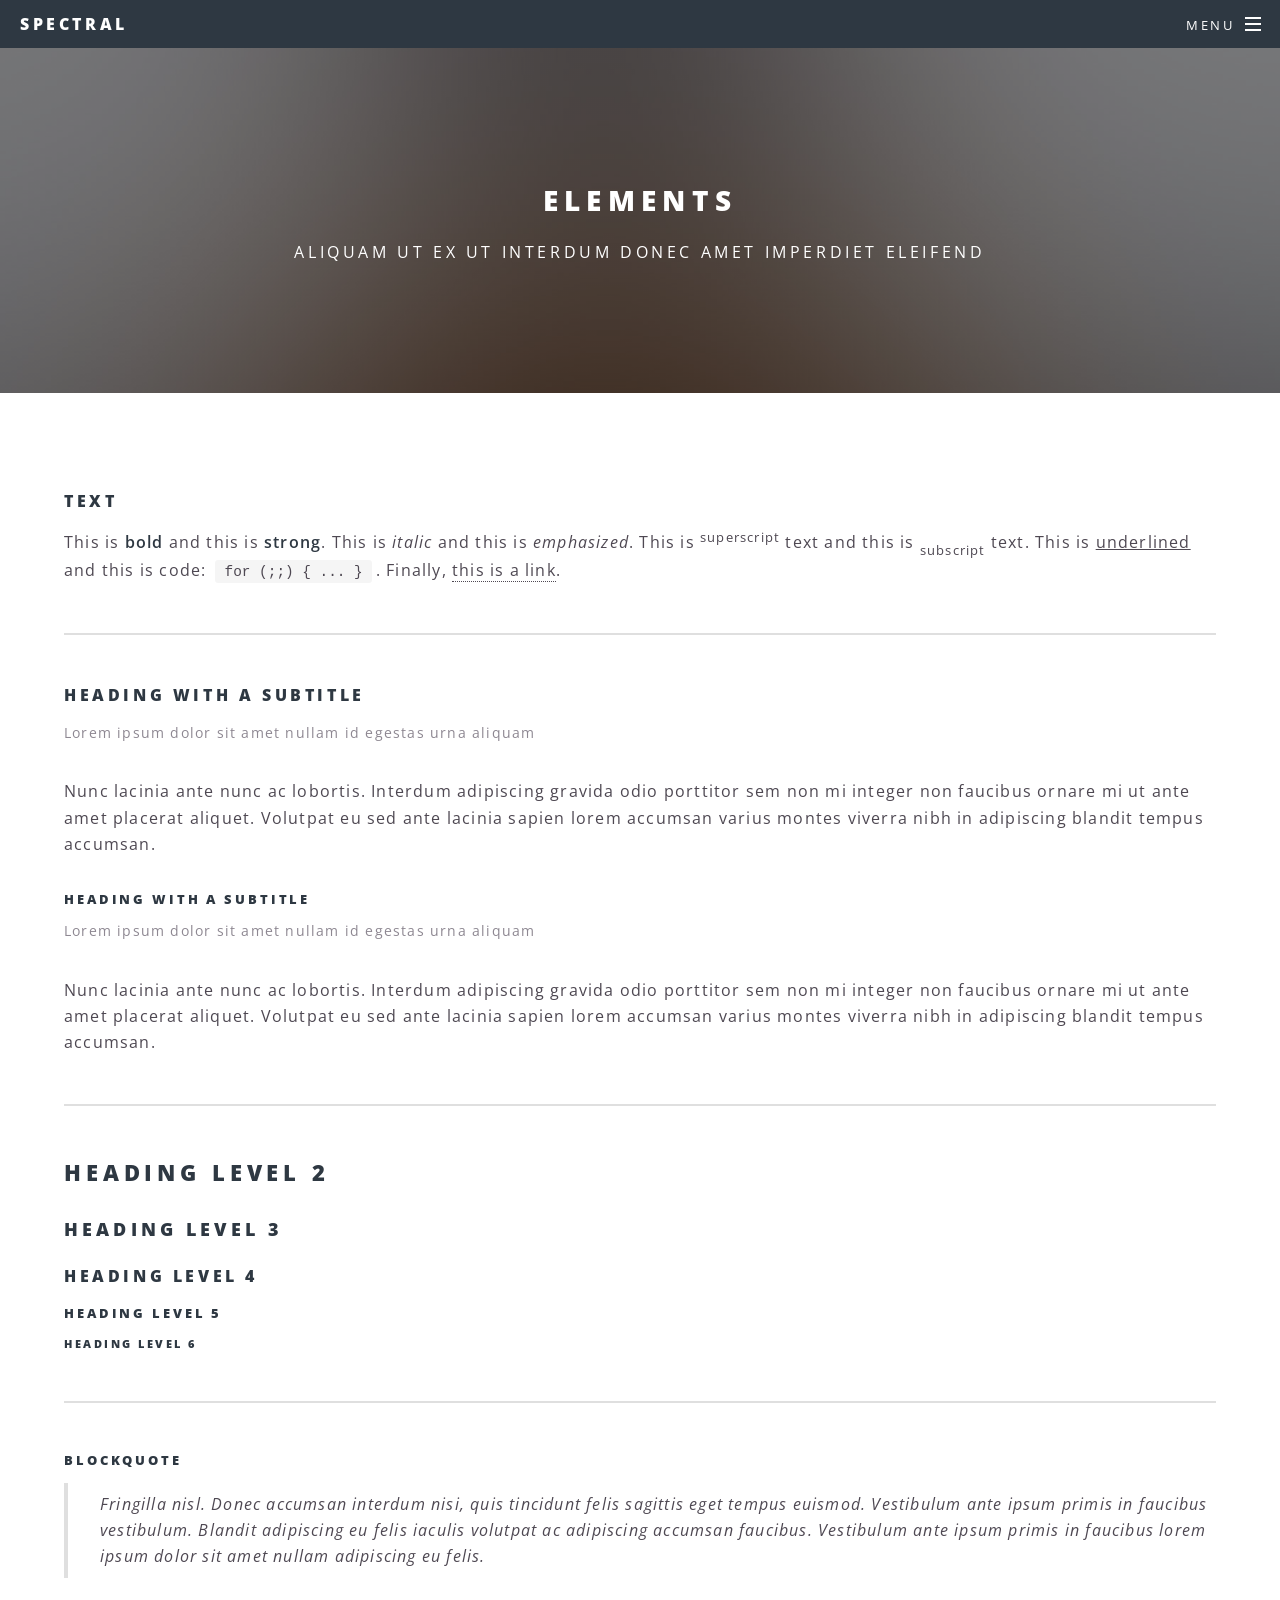
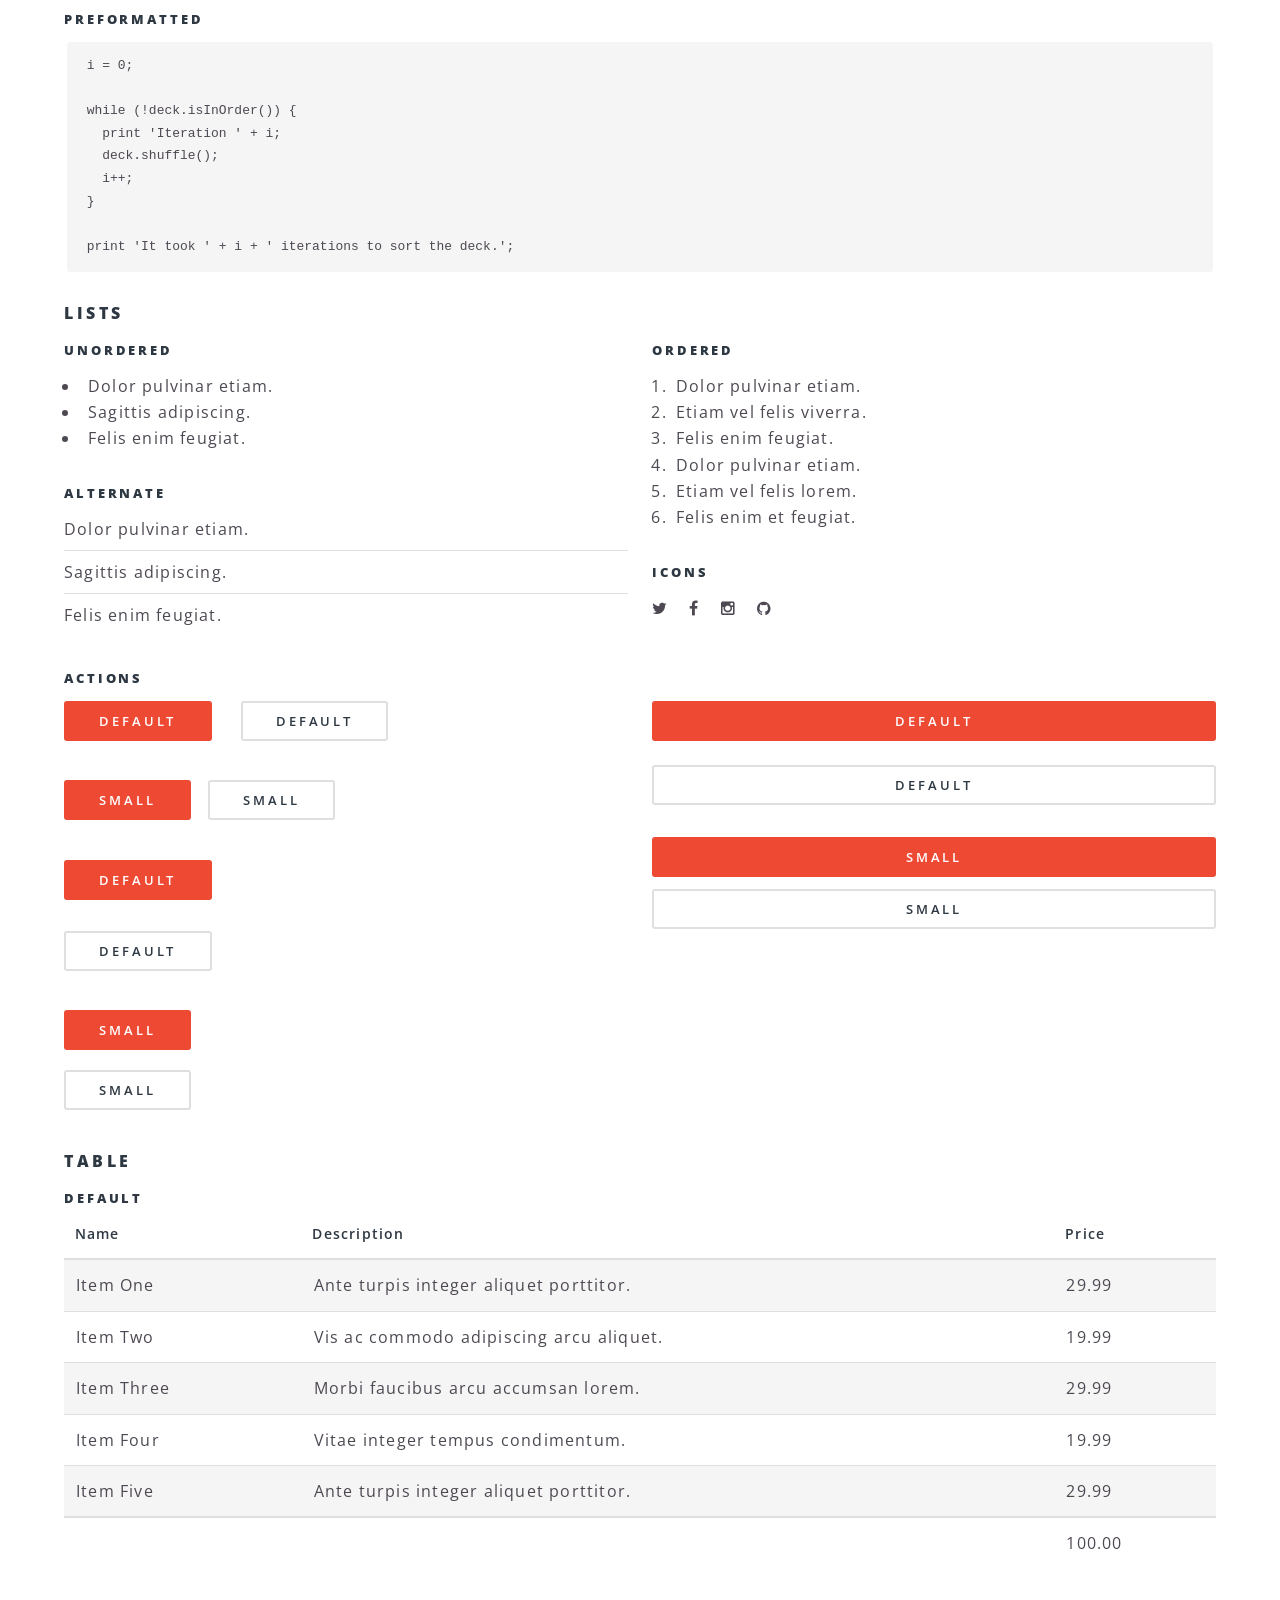
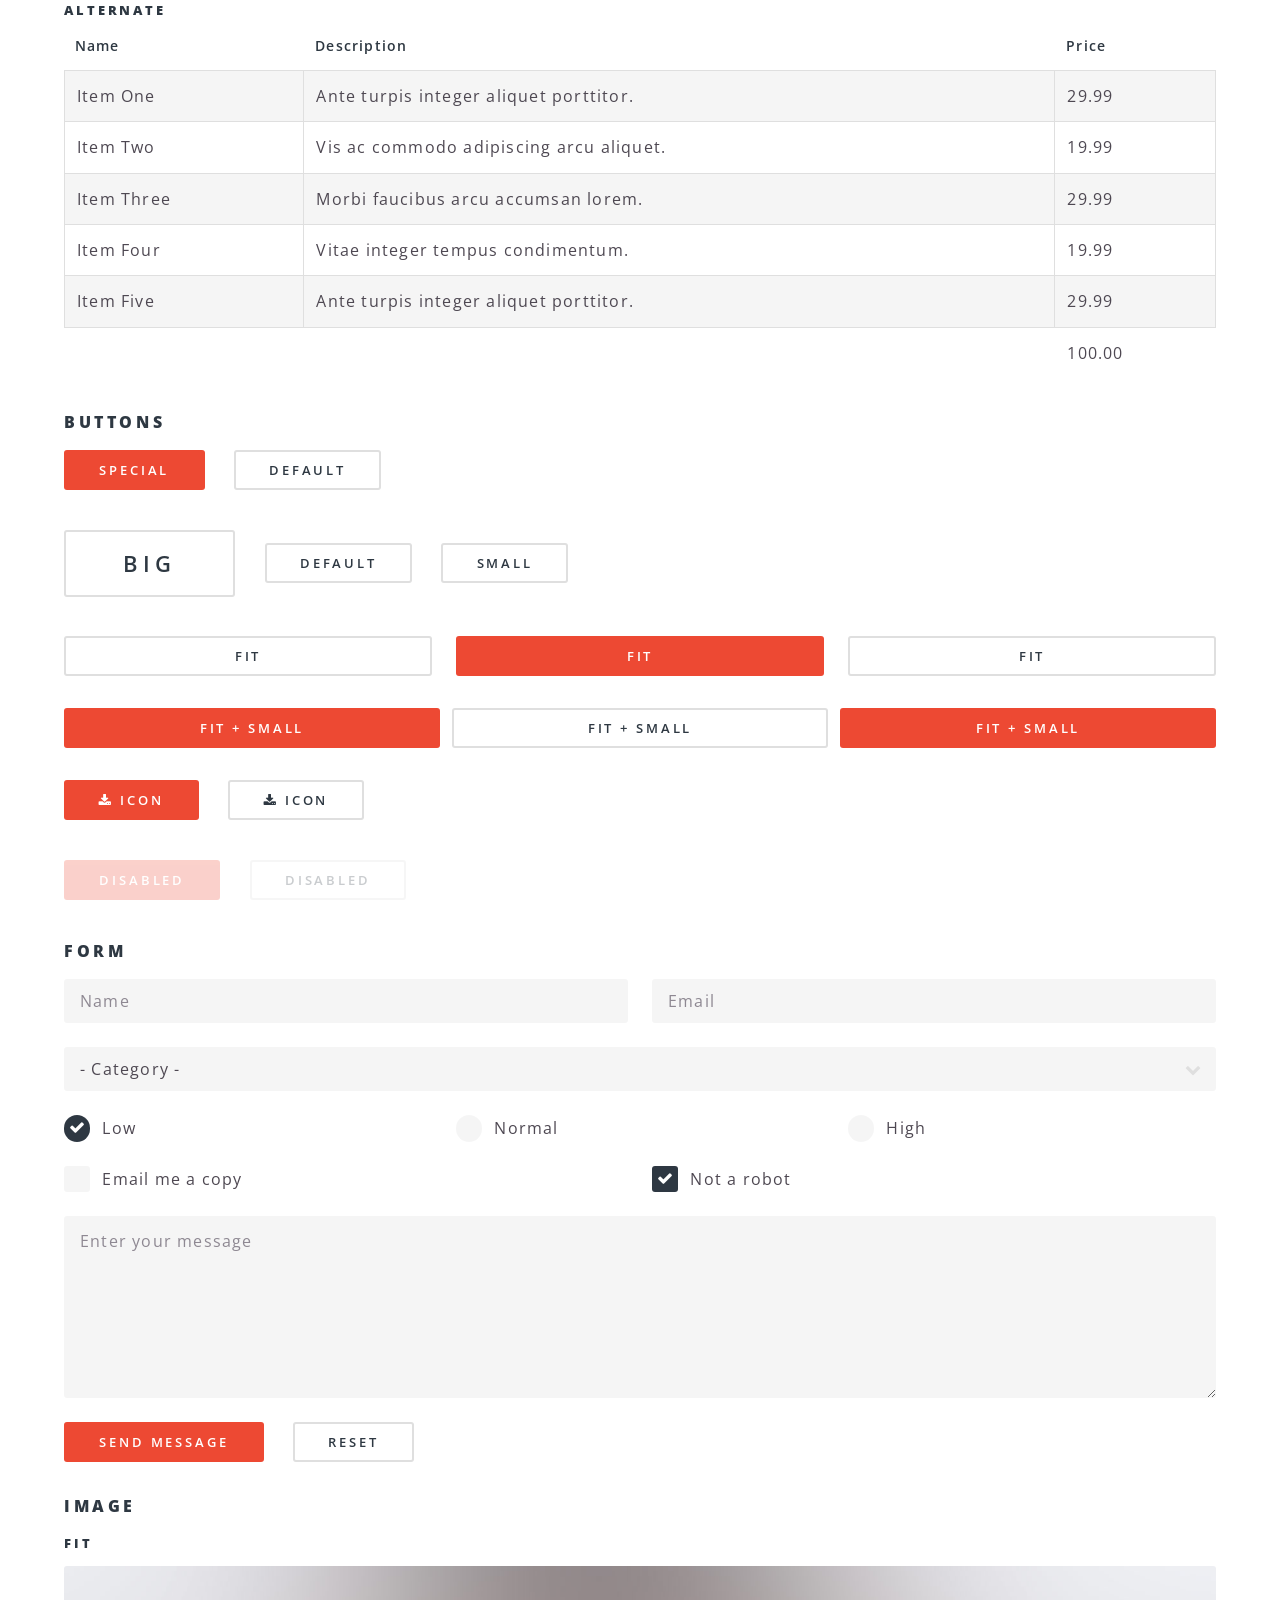
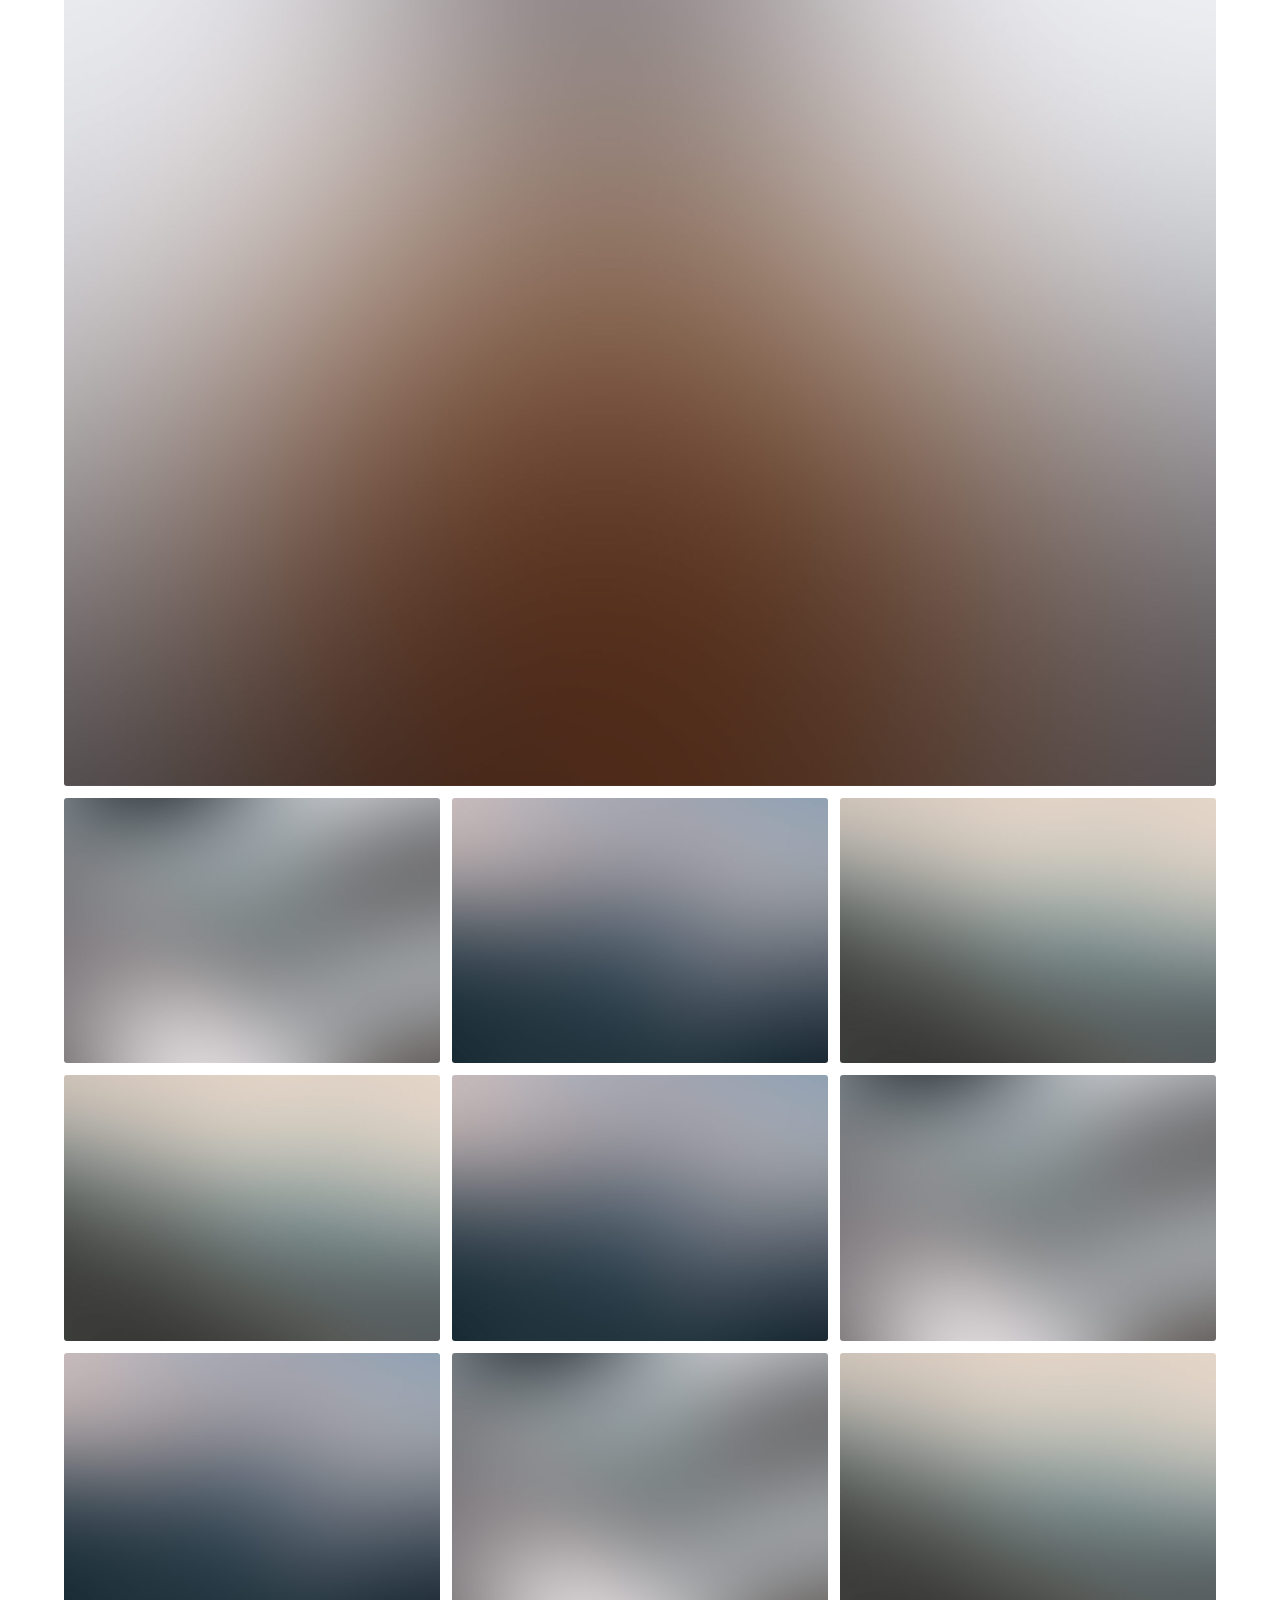
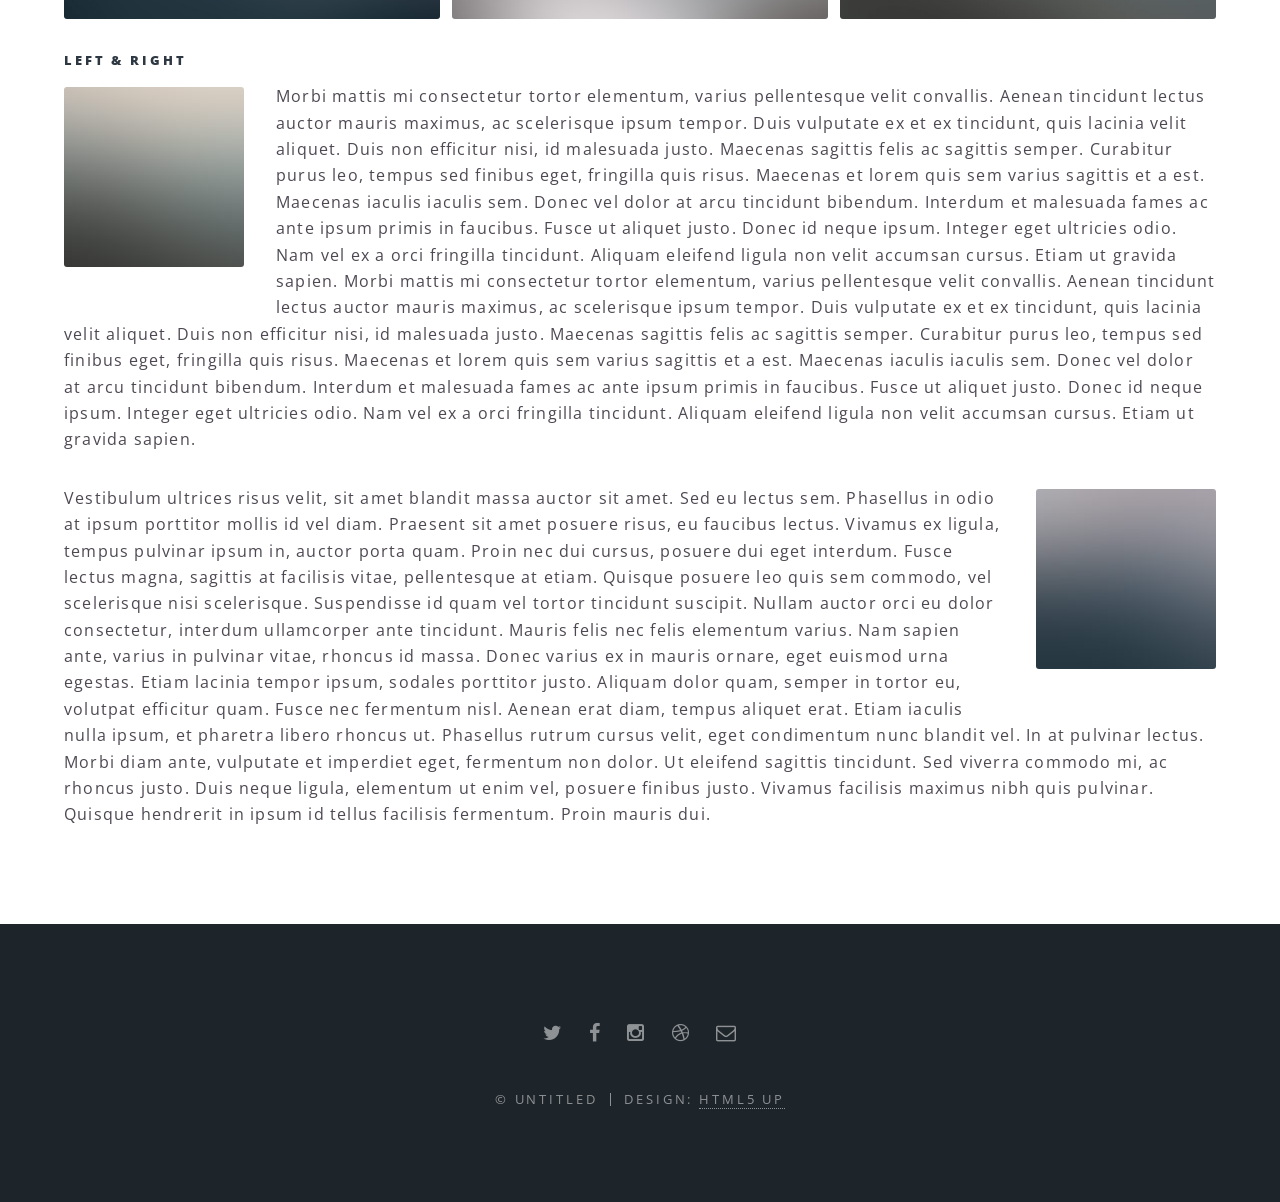
<file: elements.html>
<!DOCTYPE HTML>
<!--
	Spectral by HTML5 UP
	html5up.net | @n33co
	Free for personal and commercial use under the CCA 3.0 license (html5up.net/license)
-->
<html>
	<head>
		<title>Elements - Spectral by HTML5 UP</title>
		<meta charset="utf-8" />
		<meta name="viewport" content="width=device-width, initial-scale=1" />
		<!--[if lte IE 8]><script src="assets/js/ie/html5shiv.js"></script><![endif]-->
		<link rel="stylesheet" href="assets/css/main.css" />
		<!--[if lte IE 8]><link rel="stylesheet" href="assets/css/ie8.css" /><![endif]-->
		<!--[if lte IE 9]><link rel="stylesheet" href="assets/css/ie9.css" /><![endif]-->
	</head>
	<body>

		<!-- Page Wrapper -->
			<div id="page-wrapper">

				<!-- Header -->
					<header id="header">
						<h1><a href="index.html">Spectral</a></h1>
						<nav id="nav">
							<ul>
								<li class="special">
									<a href="#menu" class="menuToggle"><span>Menu</span></a>
									<div id="menu">
										<ul>
											<li><a href="index.html">Home</a></li>
											<li><a href="generic.html">Generic</a></li>
											<li><a href="elements.html">Elements</a></li>
											<li><a href="#">Sign Up</a></li>
											<li><a href="#">Log In</a></li>
										</ul>
									</div>
								</li>
							</ul>
						</nav>
					</header>

				<!-- Main -->
					<article id="main">
						<header>
							<h2>Elements</h2>
							<p>Aliquam ut ex ut interdum donec amet imperdiet eleifend</p>
						</header>
						<section class="wrapper style5">
							<div class="inner">

								<section>
									<h4>Text</h4>
									<p>This is <b>bold</b> and this is <strong>strong</strong>. This is <i>italic</i> and this is <em>emphasized</em>.
									This is <sup>superscript</sup> text and this is <sub>subscript</sub> text.
									This is <u>underlined</u> and this is code: <code>for (;;) { ... }</code>. Finally, <a href="#">this is a link</a>.</p>
									<hr />
									<header>
										<h4>Heading with a Subtitle</h4>
										<p>Lorem ipsum dolor sit amet nullam id egestas urna aliquam</p>
									</header>
									<p>Nunc lacinia ante nunc ac lobortis. Interdum adipiscing gravida odio porttitor sem non mi integer non faucibus ornare mi ut ante amet placerat aliquet. Volutpat eu sed ante lacinia sapien lorem accumsan varius montes viverra nibh in adipiscing blandit tempus accumsan.</p>
									<header>
										<h5>Heading with a Subtitle</h5>
										<p>Lorem ipsum dolor sit amet nullam id egestas urna aliquam</p>
									</header>
									<p>Nunc lacinia ante nunc ac lobortis. Interdum adipiscing gravida odio porttitor sem non mi integer non faucibus ornare mi ut ante amet placerat aliquet. Volutpat eu sed ante lacinia sapien lorem accumsan varius montes viverra nibh in adipiscing blandit tempus accumsan.</p>
									<hr />
									<h2>Heading Level 2</h2>
									<h3>Heading Level 3</h3>
									<h4>Heading Level 4</h4>
									<h5>Heading Level 5</h5>
									<h6>Heading Level 6</h6>
									<hr />
									<h5>Blockquote</h5>
									<blockquote>Fringilla nisl. Donec accumsan interdum nisi, quis tincidunt felis sagittis eget tempus euismod. Vestibulum ante ipsum primis in faucibus vestibulum. Blandit adipiscing eu felis iaculis volutpat ac adipiscing accumsan faucibus. Vestibulum ante ipsum primis in faucibus lorem ipsum dolor sit amet nullam adipiscing eu felis.</blockquote>
									<h5>Preformatted</h5>
									<pre><code>i = 0;

while (!deck.isInOrder()) {
  print 'Iteration ' + i;
  deck.shuffle();
  i++;
}

print 'It took ' + i + ' iterations to sort the deck.';</code></pre>
								</section>

								<section>
									<h4>Lists</h4>
									<div class="row">
										<div class="6u 12u$(medium)">
											<h5>Unordered</h5>
											<ul>
												<li>Dolor pulvinar etiam.</li>
												<li>Sagittis adipiscing.</li>
												<li>Felis enim feugiat.</li>
											</ul>
											<h5>Alternate</h5>
											<ul class="alt">
												<li>Dolor pulvinar etiam.</li>
												<li>Sagittis adipiscing.</li>
												<li>Felis enim feugiat.</li>
											</ul>
										</div>
										<div class="6u$ 12u$(medium)">
											<h5>Ordered</h5>
											<ol>
												<li>Dolor pulvinar etiam.</li>
												<li>Etiam vel felis viverra.</li>
												<li>Felis enim feugiat.</li>
												<li>Dolor pulvinar etiam.</li>
												<li>Etiam vel felis lorem.</li>
												<li>Felis enim et feugiat.</li>
											</ol>
											<h5>Icons</h5>
											<ul class="icons">
												<li><a href="#" class="icon fa-twitter"><span class="label">Twitter</span></a></li>
												<li><a href="#" class="icon fa-facebook"><span class="label">Facebook</span></a></li>
												<li><a href="#" class="icon fa-instagram"><span class="label">Instagram</span></a></li>
												<li><a href="#" class="icon fa-github"><span class="label">Github</span></a></li>
											</ul>
										</div>
									</div>
									<h5>Actions</h5>
									<div class="row">
										<div class="6u 12u$(medium)">
											<ul class="actions">
												<li><a href="#" class="button special">Default</a></li>
												<li><a href="#" class="button">Default</a></li>
											</ul>
											<ul class="actions small">
												<li><a href="#" class="button special small">Small</a></li>
												<li><a href="#" class="button small">Small</a></li>
											</ul>
											<ul class="actions vertical">
												<li><a href="#" class="button special">Default</a></li>
												<li><a href="#" class="button">Default</a></li>
											</ul>
											<ul class="actions vertical small">
												<li><a href="#" class="button special small">Small</a></li>
												<li><a href="#" class="button small">Small</a></li>
											</ul>
										</div>
										<div class="6u 12u$(medium)">
											<ul class="actions vertical">
												<li><a href="#" class="button special fit">Default</a></li>
												<li><a href="#" class="button fit">Default</a></li>
											</ul>
											<ul class="actions vertical small">
												<li><a href="#" class="button special small fit">Small</a></li>
												<li><a href="#" class="button small fit">Small</a></li>
											</ul>
										</div>
									</div>
								</section>

								<section>
									<h4>Table</h4>
									<h5>Default</h5>
									<div class="table-wrapper">
										<table>
											<thead>
												<tr>
													<th>Name</th>
													<th>Description</th>
													<th>Price</th>
												</tr>
											</thead>
											<tbody>
												<tr>
													<td>Item One</td>
													<td>Ante turpis integer aliquet porttitor.</td>
													<td>29.99</td>
												</tr>
												<tr>
													<td>Item Two</td>
													<td>Vis ac commodo adipiscing arcu aliquet.</td>
													<td>19.99</td>
												</tr>
												<tr>
													<td>Item Three</td>
													<td> Morbi faucibus arcu accumsan lorem.</td>
													<td>29.99</td>
												</tr>
												<tr>
													<td>Item Four</td>
													<td>Vitae integer tempus condimentum.</td>
													<td>19.99</td>
												</tr>
												<tr>
													<td>Item Five</td>
													<td>Ante turpis integer aliquet porttitor.</td>
													<td>29.99</td>
												</tr>
											</tbody>
											<tfoot>
												<tr>
													<td colspan="2"></td>
													<td>100.00</td>
												</tr>
											</tfoot>
										</table>
									</div>

									<h5>Alternate</h5>
									<div class="table-wrapper">
										<table class="alt">
											<thead>
												<tr>
													<th>Name</th>
													<th>Description</th>
													<th>Price</th>
												</tr>
											</thead>
											<tbody>
												<tr>
													<td>Item One</td>
													<td>Ante turpis integer aliquet porttitor.</td>
													<td>29.99</td>
												</tr>
												<tr>
													<td>Item Two</td>
													<td>Vis ac commodo adipiscing arcu aliquet.</td>
													<td>19.99</td>
												</tr>
												<tr>
													<td>Item Three</td>
													<td> Morbi faucibus arcu accumsan lorem.</td>
													<td>29.99</td>
												</tr>
												<tr>
													<td>Item Four</td>
													<td>Vitae integer tempus condimentum.</td>
													<td>19.99</td>
												</tr>
												<tr>
													<td>Item Five</td>
													<td>Ante turpis integer aliquet porttitor.</td>
													<td>29.99</td>
												</tr>
											</tbody>
											<tfoot>
												<tr>
													<td colspan="2"></td>
													<td>100.00</td>
												</tr>
											</tfoot>
										</table>
									</div>
								</section>

								<section>
									<h4>Buttons</h4>
									<ul class="actions">
										<li><a href="#" class="button special">Special</a></li>
										<li><a href="#" class="button">Default</a></li>
									</ul>
									<ul class="actions">
										<li><a href="#" class="button big">Big</a></li>
										<li><a href="#" class="button">Default</a></li>
										<li><a href="#" class="button small">Small</a></li>
									</ul>
									<ul class="actions fit">
										<li><a href="#" class="button fit">Fit</a></li>
										<li><a href="#" class="button special fit">Fit</a></li>
										<li><a href="#" class="button fit">Fit</a></li>
									</ul>
									<ul class="actions fit small">
										<li><a href="#" class="button special fit small">Fit + Small</a></li>
										<li><a href="#" class="button fit small">Fit + Small</a></li>
										<li><a href="#" class="button special fit small">Fit + Small</a></li>
									</ul>
									<ul class="actions">
										<li><a href="#" class="button special icon fa-download">Icon</a></li>
										<li><a href="#" class="button icon fa-download">Icon</a></li>
									</ul>
									<ul class="actions">
										<li><span class="button special disabled">Disabled</span></li>
										<li><span class="button disabled">Disabled</span></li>
									</ul>
								</section>

								<section>
									<h4>Form</h4>
									<form method="post" action="#">
										<div class="row uniform">
											<div class="6u 12u$(xsmall)">
												<input type="text" name="demo-name" id="demo-name" value="" placeholder="Name" />
											</div>
											<div class="6u$ 12u$(xsmall)">
												<input type="email" name="demo-email" id="demo-email" value="" placeholder="Email" />
											</div>
											<div class="12u$">
												<div class="select-wrapper">
													<select name="demo-category" id="demo-category">
														<option value="">- Category -</option>
														<option value="1">Manufacturing</option>
														<option value="1">Shipping</option>
														<option value="1">Administration</option>
														<option value="1">Human Resources</option>
													</select>
												</div>
											</div>
											<div class="4u 12u$(small)">
												<input type="radio" id="demo-priority-low" name="demo-priority" checked>
												<label for="demo-priority-low">Low</label>
											</div>
											<div class="4u 12u$(small)">
												<input type="radio" id="demo-priority-normal" name="demo-priority">
												<label for="demo-priority-normal">Normal</label>
											</div>
											<div class="4u$ 12u$(small)">
												<input type="radio" id="demo-priority-high" name="demo-priority">
												<label for="demo-priority-high">High</label>
											</div>
											<div class="6u 12u$(small)">
												<input type="checkbox" id="demo-copy" name="demo-copy">
												<label for="demo-copy">Email me a copy</label>
											</div>
											<div class="6u$ 12u$(small)">
												<input type="checkbox" id="demo-human" name="demo-human" checked>
												<label for="demo-human">Not a robot</label>
											</div>
											<div class="12u$">
												<textarea name="demo-message" id="demo-message" placeholder="Enter your message" rows="6"></textarea>
											</div>
											<div class="12u$">
												<ul class="actions">
													<li><input type="submit" value="Send Message" class="special" /></li>
													<li><input type="reset" value="Reset" /></li>
												</ul>
											</div>
										</div>
									</form>
								</section>

								<section>
									<h4>Image</h4>
									<h5>Fit</h5>
									<div class="box alt">
										<div class="row uniform 50%">
											<div class="12u"><span class="image fit"><img src="images/banner.jpg" alt="" /></span></div>
											<div class="4u"><span class="image fit"><img src="images/pic01.jpg" alt="" /></span></div>
											<div class="4u"><span class="image fit"><img src="images/pic02.jpg" alt="" /></span></div>
											<div class="4u"><span class="image fit"><img src="images/pic03.jpg" alt="" /></span></div>
											<div class="4u"><span class="image fit"><img src="images/pic03.jpg" alt="" /></span></div>
											<div class="4u"><span class="image fit"><img src="images/pic02.jpg" alt="" /></span></div>
											<div class="4u"><span class="image fit"><img src="images/pic01.jpg" alt="" /></span></div>
											<div class="4u"><span class="image fit"><img src="images/pic02.jpg" alt="" /></span></div>
											<div class="4u"><span class="image fit"><img src="images/pic01.jpg" alt="" /></span></div>
											<div class="4u"><span class="image fit"><img src="images/pic03.jpg" alt="" /></span></div>
										</div>
									</div>
									<h5>Left &amp; Right</h5>
									<p><span class="image left"><img src="images/pic04.jpg" alt="" /></span>Morbi mattis mi consectetur tortor elementum, varius pellentesque velit convallis. Aenean tincidunt lectus auctor mauris maximus, ac scelerisque ipsum tempor. Duis vulputate ex et ex tincidunt, quis lacinia velit aliquet. Duis non efficitur nisi, id malesuada justo. Maecenas sagittis felis ac sagittis semper. Curabitur purus leo, tempus sed finibus eget, fringilla quis risus. Maecenas et lorem quis sem varius sagittis et a est. Maecenas iaculis iaculis sem. Donec vel dolor at arcu tincidunt bibendum. Interdum et malesuada fames ac ante ipsum primis in faucibus. Fusce ut aliquet justo. Donec id neque ipsum. Integer eget ultricies odio. Nam vel ex a orci fringilla tincidunt. Aliquam eleifend ligula non velit accumsan cursus. Etiam ut gravida sapien. Morbi mattis mi consectetur tortor elementum, varius pellentesque velit convallis. Aenean tincidunt lectus auctor mauris maximus, ac scelerisque ipsum tempor. Duis vulputate ex et ex tincidunt, quis lacinia velit aliquet. Duis non efficitur nisi, id malesuada justo. Maecenas sagittis felis ac sagittis semper. Curabitur purus leo, tempus sed finibus eget, fringilla quis risus. Maecenas et lorem quis sem varius sagittis et a est. Maecenas iaculis iaculis sem. Donec vel dolor at arcu tincidunt bibendum. Interdum et malesuada fames ac ante ipsum primis in faucibus. Fusce ut aliquet justo. Donec id neque ipsum. Integer eget ultricies odio. Nam vel ex a orci fringilla tincidunt. Aliquam eleifend ligula non velit accumsan cursus. Etiam ut gravida sapien.</p>
									<p><span class="image right"><img src="images/pic05.jpg" alt="" /></span>Vestibulum ultrices risus velit, sit amet blandit massa auctor sit amet. Sed eu lectus sem. Phasellus in odio at ipsum porttitor mollis id vel diam. Praesent sit amet posuere risus, eu faucibus lectus. Vivamus ex ligula, tempus pulvinar ipsum in, auctor porta quam. Proin nec dui cursus, posuere dui eget interdum. Fusce lectus magna, sagittis at facilisis vitae, pellentesque at etiam. Quisque posuere leo quis sem commodo, vel scelerisque nisi scelerisque. Suspendisse id quam vel tortor tincidunt suscipit. Nullam auctor orci eu dolor consectetur, interdum ullamcorper ante tincidunt. Mauris felis nec felis elementum varius. Nam sapien ante, varius in pulvinar vitae, rhoncus id massa. Donec varius ex in mauris ornare, eget euismod urna egestas. Etiam lacinia tempor ipsum, sodales porttitor justo. Aliquam dolor quam, semper in tortor eu, volutpat efficitur quam. Fusce nec fermentum nisl. Aenean erat diam, tempus aliquet erat. Etiam iaculis nulla ipsum, et pharetra libero rhoncus ut. Phasellus rutrum cursus velit, eget condimentum nunc blandit vel. In at pulvinar lectus. Morbi diam ante, vulputate et imperdiet eget, fermentum non dolor. Ut eleifend sagittis tincidunt. Sed viverra commodo mi, ac rhoncus justo. Duis neque ligula, elementum ut enim vel, posuere finibus justo. Vivamus facilisis maximus nibh quis pulvinar. Quisque hendrerit in ipsum id tellus facilisis fermentum. Proin mauris dui.</p>
								</section>

							</div>
						</section>
					</article>

				<!-- Footer -->
					<footer id="footer">
						<ul class="icons">
							<li><a href="#" class="icon fa-twitter"><span class="label">Twitter</span></a></li>
							<li><a href="#" class="icon fa-facebook"><span class="label">Facebook</span></a></li>
							<li><a href="#" class="icon fa-instagram"><span class="label">Instagram</span></a></li>
							<li><a href="#" class="icon fa-dribbble"><span class="label">Dribbble</span></a></li>
							<li><a href="#" class="icon fa-envelope-o"><span class="label">Email</span></a></li>
						</ul>
						<ul class="copyright">
							<li>&copy; Untitled</li><li>Design: <a href="http://html5up.net">HTML5 UP</a></li>
						</ul>
					</footer>

			</div>

		<!-- Scripts -->
			<script src="assets/js/jquery.min.js"></script>
			<script src="assets/js/jquery.scrollex.min.js"></script>
			<script src="assets/js/jquery.scrolly.min.js"></script>
			<script src="assets/js/skel.min.js"></script>
			<script src="assets/js/util.js"></script>
			<!--[if lte IE 8]><script src="assets/js/ie/respond.min.js"></script><![endif]-->
			<script src="assets/js/main.js"></script>

	</body>
</html>
</file>
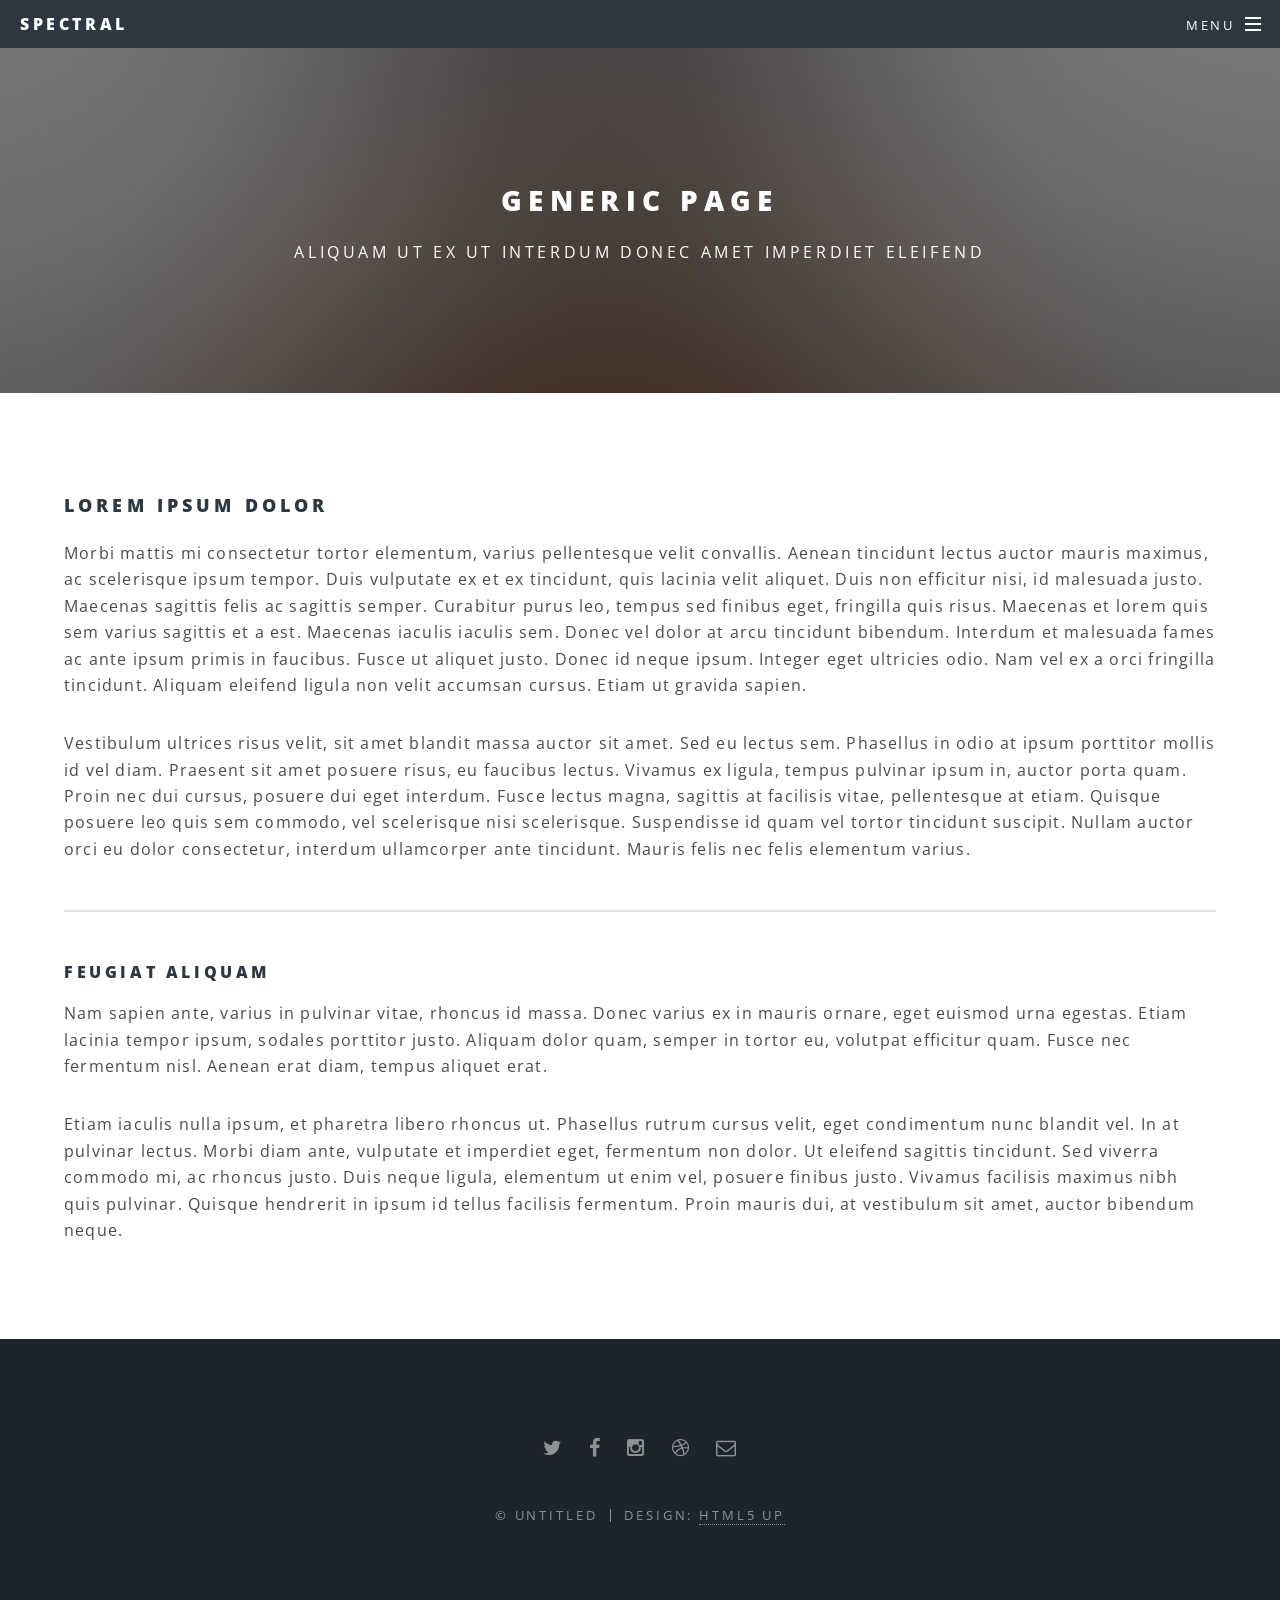
<file: generic.html>
<!DOCTYPE HTML>
<!--
	Spectral by HTML5 UP
	html5up.net | @n33co
	Free for personal and commercial use under the CCA 3.0 license (html5up.net/license)
-->
<html>
	<head>
		<title>Generic - Spectral by HTML5 UP</title>
		<meta charset="utf-8" />
		<meta name="viewport" content="width=device-width, initial-scale=1" />
		<!--[if lte IE 8]><script src="assets/js/ie/html5shiv.js"></script><![endif]-->
		<link rel="stylesheet" href="assets/css/main.css" />
		<!--[if lte IE 8]><link rel="stylesheet" href="assets/css/ie8.css" /><![endif]-->
		<!--[if lte IE 9]><link rel="stylesheet" href="assets/css/ie9.css" /><![endif]-->
	</head>
	<body>

		<!-- Page Wrapper -->
			<div id="page-wrapper">

				<!-- Header -->
					<header id="header">
						<h1><a href="index.html">Spectral</a></h1>
						<nav id="nav">
							<ul>
								<li class="special">
									<a href="#menu" class="menuToggle"><span>Menu</span></a>
									<div id="menu">
										<ul>
											<li><a href="index.html">Home</a></li>
											<li><a href="generic.html">Generic</a></li>
											<li><a href="elements.html">Elements</a></li>
											<li><a href="#">Sign Up</a></li>
											<li><a href="#">Log In</a></li>
										</ul>
									</div>
								</li>
							</ul>
						</nav>
					</header>

				<!-- Main -->
					<article id="main">
						<header>
							<h2>Generic Page</h2>
							<p>Aliquam ut ex ut interdum donec amet imperdiet eleifend</p>
						</header>
						<section class="wrapper style5">
							<div class="inner">

								<h3>Lorem ipsum dolor</h3>
								<p>Morbi mattis mi consectetur tortor elementum, varius pellentesque velit convallis. Aenean tincidunt lectus auctor mauris maximus, ac scelerisque ipsum tempor. Duis vulputate ex et ex tincidunt, quis lacinia velit aliquet. Duis non efficitur nisi, id malesuada justo. Maecenas sagittis felis ac sagittis semper. Curabitur purus leo, tempus sed finibus eget, fringilla quis risus. Maecenas et lorem quis sem varius sagittis et a est. Maecenas iaculis iaculis sem. Donec vel dolor at arcu tincidunt bibendum. Interdum et malesuada fames ac ante ipsum primis in faucibus. Fusce ut aliquet justo. Donec id neque ipsum. Integer eget ultricies odio. Nam vel ex a orci fringilla tincidunt. Aliquam eleifend ligula non velit accumsan cursus. Etiam ut gravida sapien.</p>

								<p>Vestibulum ultrices risus velit, sit amet blandit massa auctor sit amet. Sed eu lectus sem. Phasellus in odio at ipsum porttitor mollis id vel diam. Praesent sit amet posuere risus, eu faucibus lectus. Vivamus ex ligula, tempus pulvinar ipsum in, auctor porta quam. Proin nec dui cursus, posuere dui eget interdum. Fusce lectus magna, sagittis at facilisis vitae, pellentesque at etiam. Quisque posuere leo quis sem commodo, vel scelerisque nisi scelerisque. Suspendisse id quam vel tortor tincidunt suscipit. Nullam auctor orci eu dolor consectetur, interdum ullamcorper ante tincidunt. Mauris felis nec felis elementum varius.</p>

								<hr />

								<h4>Feugiat aliquam</h4>
								<p>Nam sapien ante, varius in pulvinar vitae, rhoncus id massa. Donec varius ex in mauris ornare, eget euismod urna egestas. Etiam lacinia tempor ipsum, sodales porttitor justo. Aliquam dolor quam, semper in tortor eu, volutpat efficitur quam. Fusce nec fermentum nisl. Aenean erat diam, tempus aliquet erat.</p>

								<p>Etiam iaculis nulla ipsum, et pharetra libero rhoncus ut. Phasellus rutrum cursus velit, eget condimentum nunc blandit vel. In at pulvinar lectus. Morbi diam ante, vulputate et imperdiet eget, fermentum non dolor. Ut eleifend sagittis tincidunt. Sed viverra commodo mi, ac rhoncus justo. Duis neque ligula, elementum ut enim vel, posuere finibus justo. Vivamus facilisis maximus nibh quis pulvinar. Quisque hendrerit in ipsum id tellus facilisis fermentum. Proin mauris dui, at vestibulum sit amet, auctor bibendum neque.</p>

							</div>
						</section>
					</article>

				<!-- Footer -->
					<footer id="footer">
						<ul class="icons">
							<li><a href="#" class="icon fa-twitter"><span class="label">Twitter</span></a></li>
							<li><a href="#" class="icon fa-facebook"><span class="label">Facebook</span></a></li>
							<li><a href="#" class="icon fa-instagram"><span class="label">Instagram</span></a></li>
							<li><a href="#" class="icon fa-dribbble"><span class="label">Dribbble</span></a></li>
							<li><a href="#" class="icon fa-envelope-o"><span class="label">Email</span></a></li>
						</ul>
						<ul class="copyright">
							<li>&copy; Untitled</li><li>Design: <a href="http://html5up.net">HTML5 UP</a></li>
						</ul>
					</footer>

			</div>

		<!-- Scripts -->
			<script src="assets/js/jquery.min.js"></script>
			<script src="assets/js/jquery.scrollex.min.js"></script>
			<script src="assets/js/jquery.scrolly.min.js"></script>
			<script src="assets/js/skel.min.js"></script>
			<script src="assets/js/util.js"></script>
			<!--[if lte IE 8]><script src="assets/js/ie/respond.min.js"></script><![endif]-->
			<script src="assets/js/main.js"></script>

	</body>
</html>
</file>
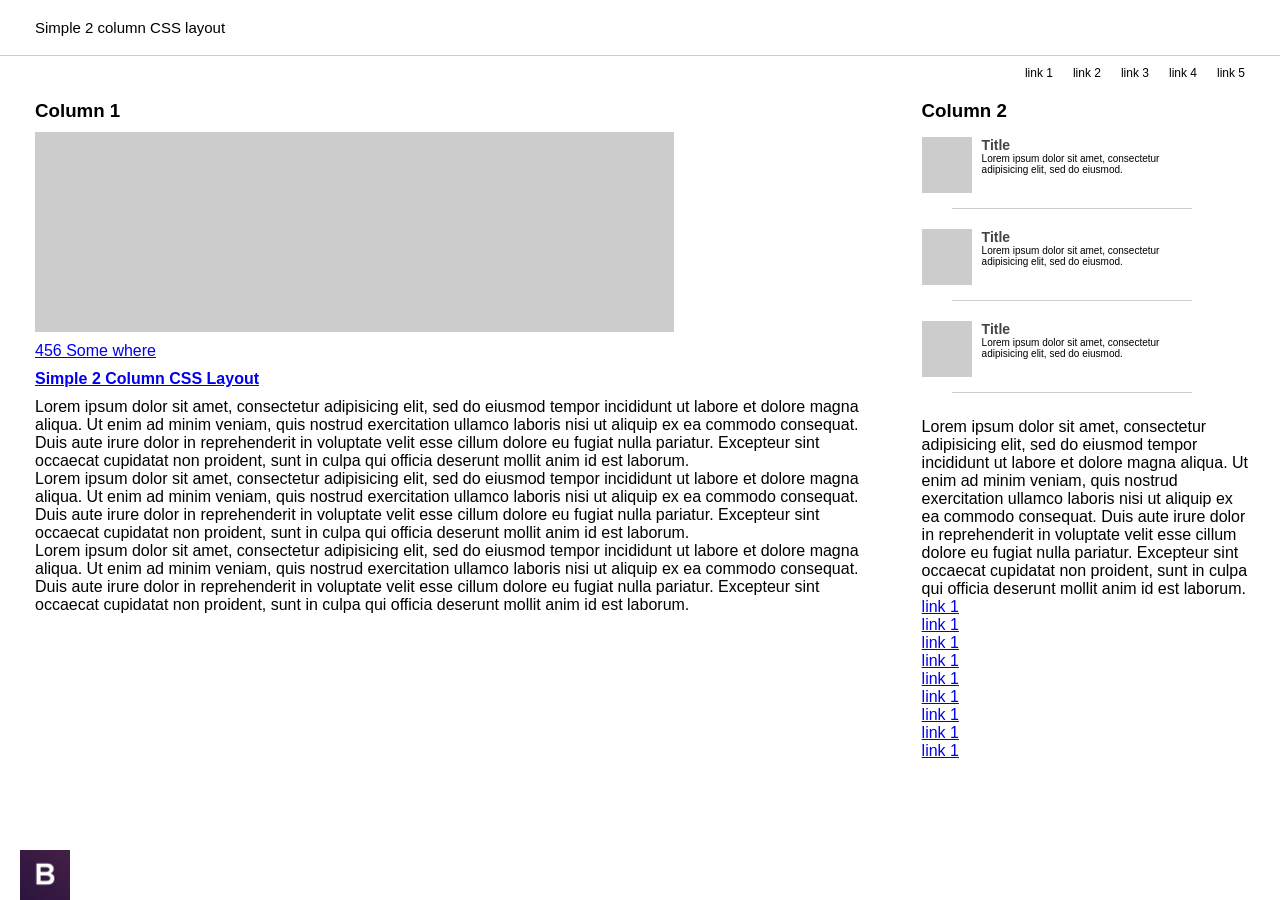
<file: layoutone.html>
<!DOCTYPE html>

  <html>

    <head>
      <title>Layout 1</title>
      <link rel="stylesheet" type="text/css" href="css/layoutone.css">
    </head>

    <body>
      


       <div class="container"> 
        
        <header>
          
          <span>Simple 2 column CSS layout</span>

        </header>
        
        <nav class="cf">
            
            <ul>
              <li>link 1</li>
              <li>link 2</li>
              <li>link 3</li>
              <li>link 4</li>
              <li>link 5</li>
            </ul>
          
          </nav>
        
        
        <section class="main">
          <h3>Column 1</h3>
          <div class="mainimg"></div>
          <span class="address"><a href="#">456 Some where</a></span>
          <h4><a href="#">Simple 2 Column CSS Layout</a></h4>
          <p>Lorem ipsum dolor sit amet, consectetur adipisicing elit, sed do eiusmod
          tempor incididunt ut labore et dolore magna aliqua. Ut enim ad minim veniam,
          quis nostrud exercitation ullamco laboris nisi ut aliquip ex ea commodo
          consequat. Duis aute irure dolor in reprehenderit in voluptate velit esse
          cillum dolore eu fugiat nulla pariatur. Excepteur sint occaecat cupidatat non
          proident, sunt in culpa qui officia deserunt mollit anim id est laborum.</p>
          <p>Lorem ipsum dolor sit amet, consectetur adipisicing elit, sed do eiusmod
          tempor incididunt ut labore et dolore magna aliqua. Ut enim ad minim veniam,
          quis nostrud exercitation ullamco laboris nisi ut aliquip ex ea commodo
          consequat. Duis aute irure dolor in reprehenderit in voluptate velit esse
          cillum dolore eu fugiat nulla pariatur. Excepteur sint occaecat cupidatat non
          proident, sunt in culpa qui officia deserunt mollit anim id est laborum.</p>
          <p>Lorem ipsum dolor sit amet, consectetur adipisicing elit, sed do eiusmod
          tempor incididunt ut labore et dolore magna aliqua. Ut enim ad minim veniam,
          quis nostrud exercitation ullamco laboris nisi ut aliquip ex ea commodo
          consequat. Duis aute irure dolor in reprehenderit in voluptate velit esse
          cillum dolore eu fugiat nulla pariatur. Excepteur sint occaecat cupidatat non
          proident, sunt in culpa qui officia deserunt mollit anim id est laborum.</p>
        </section>
        
        <section class="side">
          <h3>Column 2</h3>
          
          <div class="sideplaceholder">
            
            <div class="sideimg"></div>
            
            <div class="sidecontent">
              <span class="title">Title</span>
              <span class="body">Lorem ipsum dolor sit amet, consectetur adipisicing elit, sed do eiusmod.</span>
            </div>

            <div class="divider"></div>
          
          </div>
          
          <div class="sideplaceholder">
            
            <div class="sideimg"></div>
            
            <div class="sidecontent">
              <span class="title">Title</span>
              <span class="body">Lorem ipsum dolor sit amet, consectetur adipisicing elit, sed do eiusmod.</span>
            </div>

            <div class="divider"></div>
          
          </div>

          <div class="sideplaceholder">
            
            <div class="sideimg"></div>
            
            <div class="sidecontent">
              <span class="title">Title</span>
              <span class="body">Lorem ipsum dolor sit amet, consectetur adipisicing elit, sed do eiusmod.</span>
            </div>

            <div class="divider"></div>
          
          </div>

          <p>Lorem ipsum dolor sit amet, consectetur adipisicing elit, sed do eiusmod
          tempor incididunt ut labore et dolore magna aliqua. Ut enim ad minim veniam,
          quis nostrud exercitation ullamco laboris nisi ut aliquip ex ea commodo
          consequat. Duis aute irure dolor in reprehenderit in voluptate velit esse
          cillum dolore eu fugiat nulla pariatur. Excepteur sint occaecat cupidatat non
          proident, sunt in culpa qui officia deserunt mollit anim id est laborum.</p>
          <ul>
            <li><a href="#">link 1</a></li>
            <li><a href="#">link 1</a></li>
            <li><a href="#">link 1</a></li>
            <li><a href="#">link 1</a></li>
            <li><a href="#">link 1</a></li>
            <li><a href="#">link 1</a></li>
            <li><a href="#">link 1</a></li>
            <li><a href="#">link 1</a></li>
            <li><a href="#">link 1</a></li>
          </ul>
        </section>
       
       </div> <!-- End of Container --> 
      
      <a href="http://travisbmiller.github.io/bootstraplayout.html" id="bootstrap"><img src="bootstrap.png"></a>

    </body>


  </html>
</file>
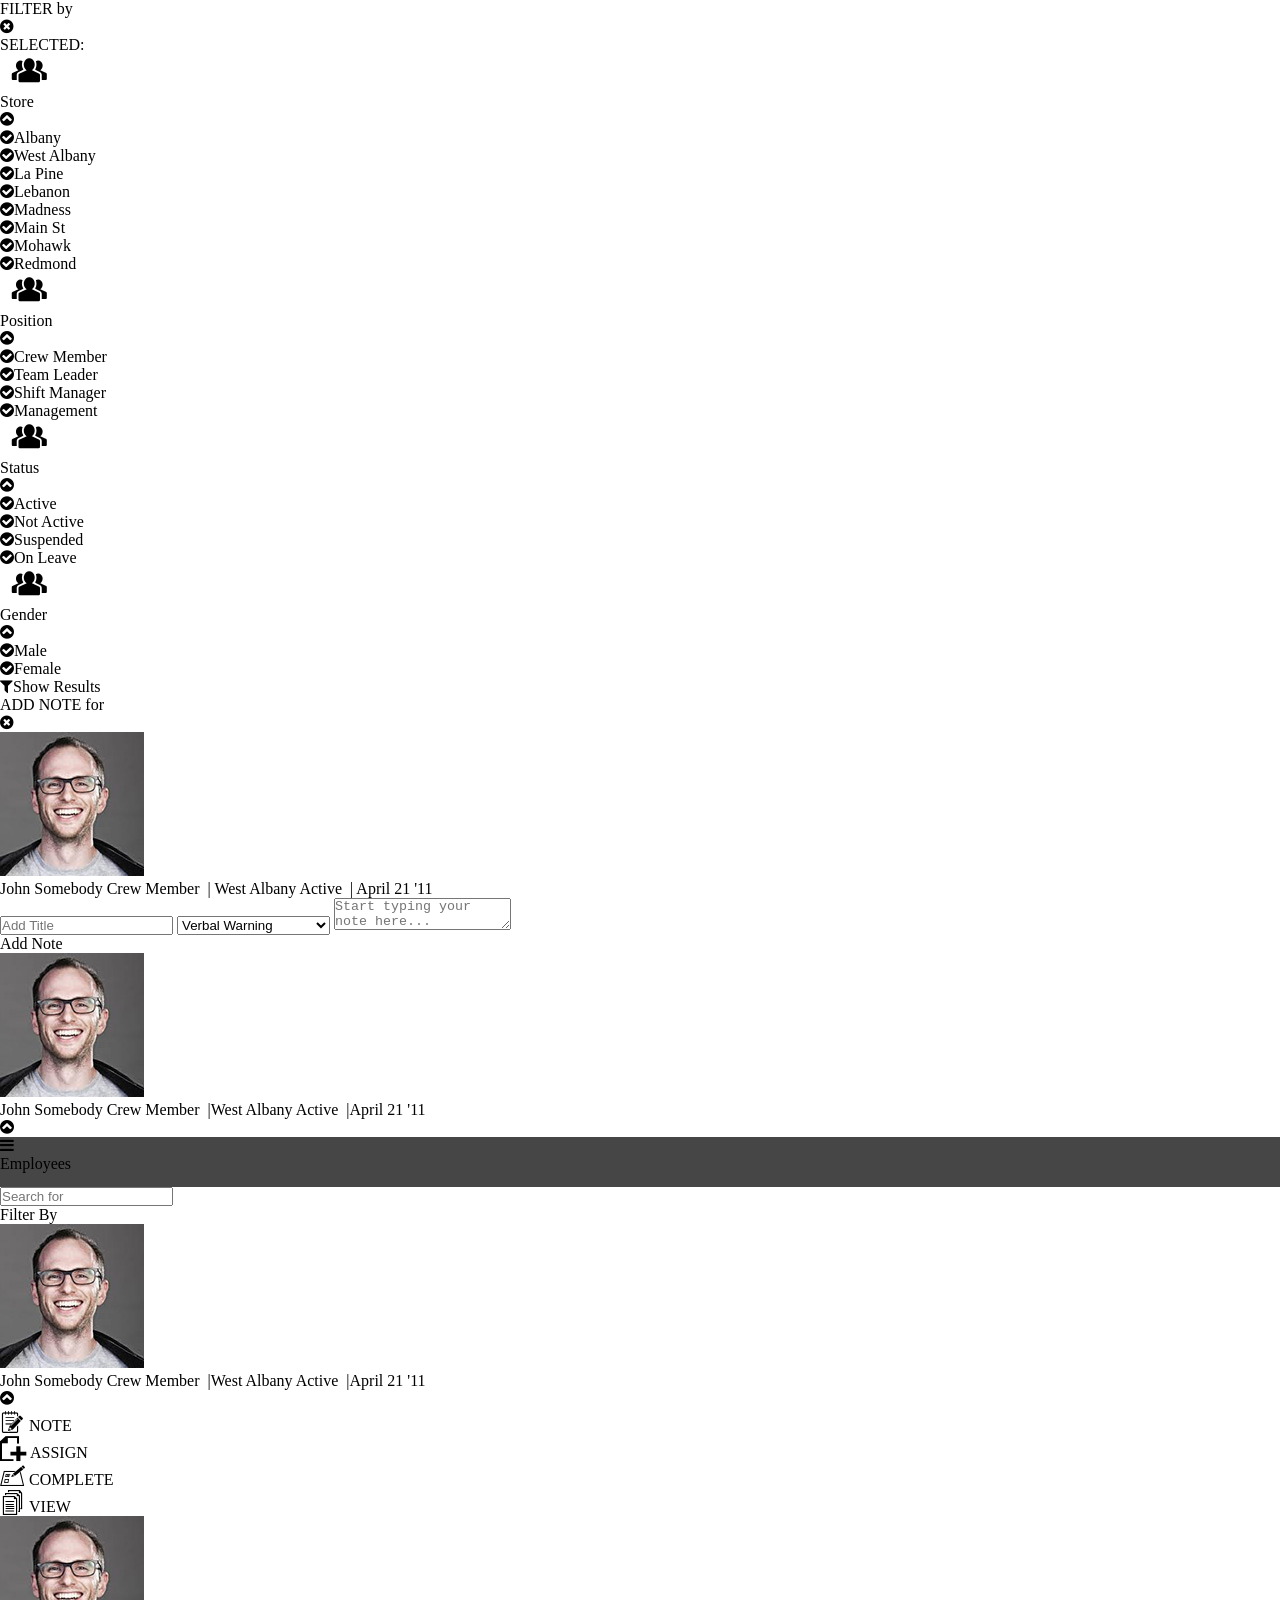
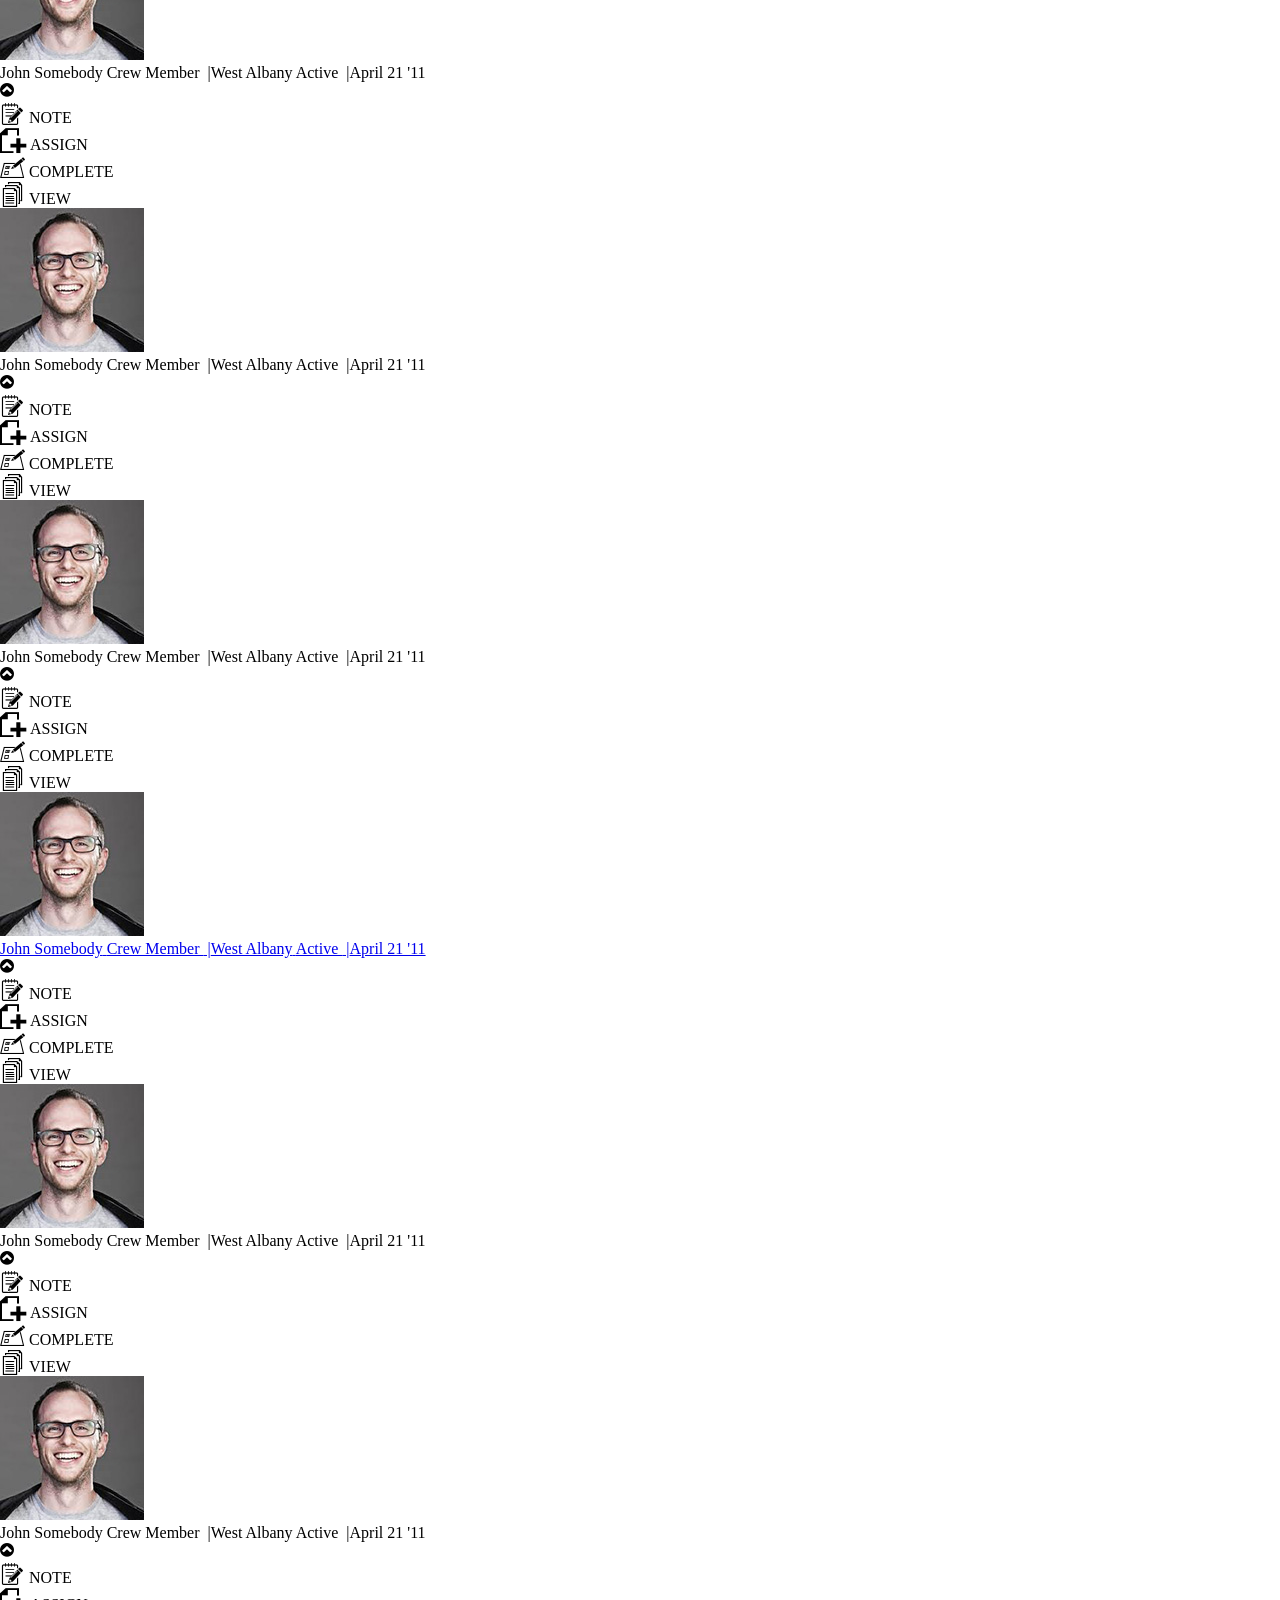
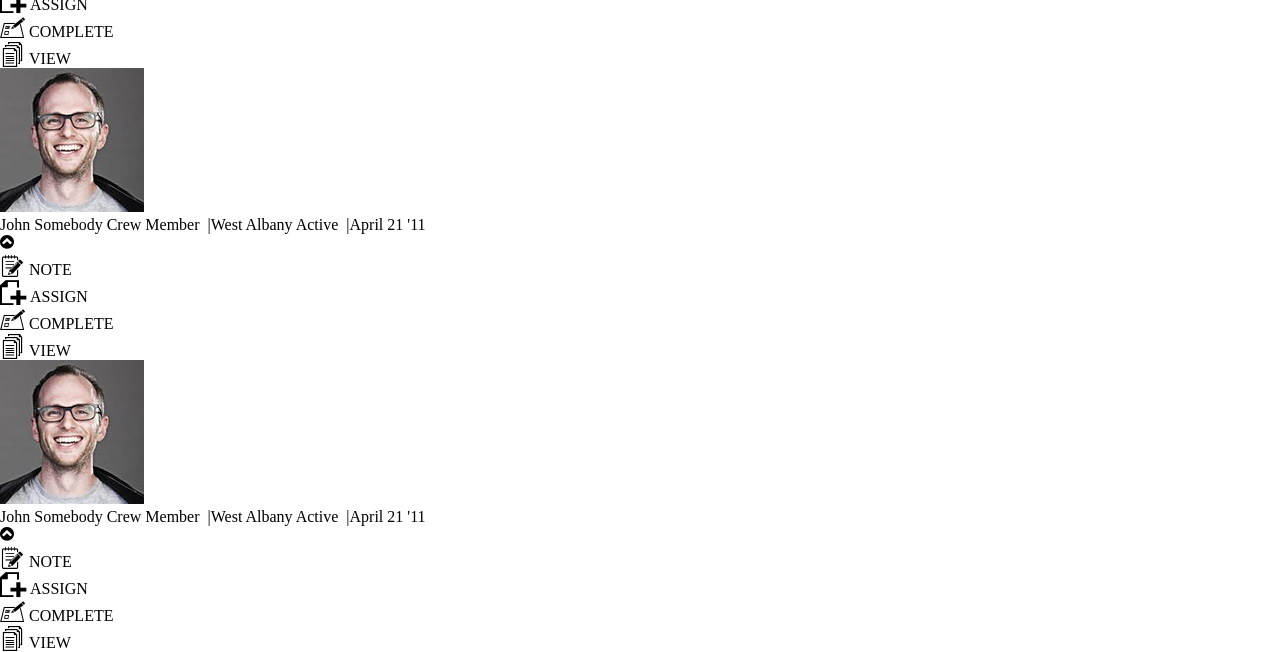
<file: phone.html>
<!DOCTYPE html>

  <html>
    <head>
      <link href='http://fonts.googleapis.com/css?family=Roboto+Condensed:400,300,700' rel='stylesheet' type='text/css'>
      <link href='http://fonts.googleapis.com/css?family=Roboto:400,100,300,500' rel='stylesheet' type='text/css'>
      <link href='http://fonts.googleapis.com/css?family=Lato:300,400,700' rel='stylesheet' type='text/css'>
      <link href='http://fonts.googleapis.com/css?family=Oswald:400,300' rel='stylesheet' type='text/css'>
      <link href="http://maxcdn.bootstrapcdn.com/font-awesome/4.2.0/css/font-awesome.min.css" rel="stylesheet">
      <link rel="stylesheet" type="text/css" href="phonestyle.css">
      <script src="http://code.jquery.com/jquery-1.11.0.min.js"></script>
      <script type="text/javascript" src="phoneapp.js"></script>
      <meta name="viewport" content="width=device-width, initial-scale=1">
      <meta name=”viewport” content=”width=1024, minimal-ui”>
      <title>APP</title>
    </head>

    <body>

      <!--  USER NAV PANEL -->
      <div id="user_nav_panel" class="panel">
        <head>
        </head>
        
      </div>

      <!--  ASSIGN DOC PANEL -->
      <div id="assign_doc_panel" class="panelnohead">
        
        <section class="title">
          <div class="containerhead center cf">
            <div class="logo"><div class="circle"><i class="flaticon1-new10"></i></div></div>
            <div class="maincontent">
              <h1>Assign Document</h1>
              <h2><span class="for">To</span>John Somebudy</h2>
            </div>
          </div>
        </section>
        
        <section class="stepstitle">
          <div class="title"><span class="steps">Step 1. </span><span class="steptitle"> Selected Document</span></div>
        </section>
        
        <section class="main">
          
          <div class="docsearch">
            <span class="title">Search for Document</span>
            <input type="text" class="docsearchinput" placeholder="Search for">
          </div>

          <div class="selectedfolder">
            <span class="title">Selected Folder</span>
            <ul>
              <li class="noindent">
                <span class="backbtn">
                  <i class="fa fa-chevron-right"></i>
                  <span class="reallysmall left">Back</span>
                </span>
                Folder 1
              </li>
            </ul>
          </div>
          
          <div class="selectfolder">
            <h3>
              <span class="maintext">or</span>
            Select a Folder
              <span class="reallysmall"> - Able to select multiple documents</span>
            </h3>
            
            <div class="folderlist">
              <ul>
                <li><i class="fa fa-caret-right"></i>Folder Name 1</li> 
                <li>Folder Name 2<i class="fa fa-chevron-right"></i></li>
                <li>Folder Name 3<i class="fa fa-chevron-right"></i></li>
                <li><i class="fa fa-caret-right"></i>Folder Name 4</li>
              </ul>
            </div>

          </div>
        
          <div class="selectdoc">
            <h3>Select a Document</h3>
            
            <div class="doclist">
              <ul>
                <li><span class="selectcircle"></span>Handbook Acknowledge 2014</li>
                <li><span class="selectcircle"></span>Hand Washing Policy</li>
                <li><span class="selectcircle"></span>Hat Policy</li>
              </ul>
            </div>
          </div>

          <div class="selecteddoc">
            <h3>Selected Document
              <span class="reallysmall right bold"> 1 Document Selected</span>
            </h3>

            <div class="doclist">
              <ul>
                <li>Handbook Acknowledge 2014<i class="fa fa-chevron-right"></i></li>
              </ul>
            </div>

          </div>
        </section>
        
        


        <footer>
          <span class="revieworassign">Review</span><span class="docseletedcount bold"></span> Documents <i class="fa fa-chevron-right"></i>
        </footer>
      </div>


      <!-- EMPLOYEE FILTER PANEL-->
      <div id="employee_filter_panel" class="panel offscreenleft">
        
        <header class="cf">
          <!-- <div class="headericon"><i class="flaticon-people5 darkgreen"></i></div> -->
          <div class="headertitle">FILTER <span class="for">by</span></div>
          <div class="headerexit"><i class="fa fa-times-circle"></i></div>
        </header>  
        
        <section>
          <div class="selected_options">
            <span class="selected_options_header">SELECTED:</span>
            <span class="selected_options_text"></span>
          </div>
          
          <div class="searchtabcontainer">
            <div class="searchtab cf">
              <div class="searchtabicon"><i class="flaticon-people5"></i></div>
              <div class="searchtabtitle">Store</div>
              <div class="searchdropdownicon"><i class="fa fa-chevron-circle-up"></i></div>
            </div>
            <div class="searchslidedownoptions">
              <div class="slidedowninfo">
                <ul class="cf">
                  <li><span class="slidedownicon"><i class="fa fa-check-circle"></i></span><span class="slidedowntitle">Albany</span></li>
                  <li><span class="slidedownicon"><i class="fa fa-check-circle"></i></span><span class="slidedowntitle">West Albany</span></li>
                  <li><span class="slidedownicon"><i class="fa fa-check-circle"></i></span><span class="slidedowntitle">La Pine</span></li>
                  <li><span class="slidedownicon"><i class="fa fa-check-circle"></i></span><span class="slidedowntitle">Lebanon</span></li>
                  <li><span class="slidedownicon"><i class="fa fa-check-circle"></i></span><span class="slidedowntitle">Madness</span></li>
                  <li><span class="slidedownicon"><i class="fa fa-check-circle"></i></span><span class="slidedowntitle">Main St</span></li>
                  <li><span class="slidedownicon"><i class="fa fa-check-circle"></i></span><span class="slidedowntitle">Mohawk</span></li>
                  <li><span class="slidedownicon"><i class="fa fa-check-circle"></i></span><span class="slidedowntitle">Redmond</span></li>
                </ul>
              </div> 
            </div>
          </div>
          
          <div class="searchtabcontainer">
            <div class="searchtab cf">
              <div class="searchtabicon">
                <i class="flaticon-people5"></i>
              </div>
              <div class="searchtabtitle">Position</div>
              <div class="searchdropdownicon">
                <i class="fa fa-chevron-circle-up"></i>
              </div>
            </div>
            <div class="searchslidedownoptions">
              <div class="slidedowninfo">
                <ul class="cf">
                  <li><span class="slidedownicon"><i class="fa fa-check-circle"></i></span><span class="slidedowntitle">Crew Member</span></li>
                  <li><span class="slidedownicon"><i class="fa fa-check-circle"></i></span><span class="slidedowntitle">Team Leader</span></li>
                  <li><span class="slidedownicon"><i class="fa fa-check-circle"></i></span><span class="slidedowntitle">Shift Manager</span></li>
                  <li><span class="slidedownicon"><i class="fa fa-check-circle"></i></span><span class="slidedowntitle">Management</span></li>
                </ul>
              </div> 
            </div>
          </div>
          
          <div class="searchtabcontainer">
            <div class="searchtab cf">
              <div class="searchtabicon"><i class="flaticon-people5"></i></div>
              <div class="searchtabtitle">Status</div>
              <div class="searchdropdownicon"><i class="fa fa-chevron-circle-up"></i></div>
            </div>
            <div class="searchslidedownoptions">
              <div class="slidedowninfo">
                <ul class="cf">
                  <li><span class="slidedownicon"><i class="fa fa-check-circle"></i></span><span class="slidedowntitle">Active</span></li>
                  <li><span class="slidedownicon"><i class="fa fa-check-circle"></i></span><span class="slidedowntitle">Not Active</span></li>
                  <li><span class="slidedownicon"><i class="fa fa-check-circle"></i></span><span class="slidedowntitle">Suspended</span></li>
                  <li><span class="slidedownicon"><i class="fa fa-check-circle"></i></span><span class="slidedowntitle">On Leave</span></li>
                </ul>
               </div> 
            </div>
          </div>

          <div class="searchtabcontainer">
            <div class="searchtab cf">
              <div class="searchtabicon"><i class="flaticon-people5"></i></div>
              <div class="searchtabtitle">Gender</div>
              <div class="searchdropdownicon"><i class="fa fa-chevron-circle-up"></i></div>
            </div>
            
            <div class="searchslidedownoptions">  
              <div class="slidedowninfo">
                <ul class="cf">
                  <li><span class="slidedownicon"><i class="fa fa-check-circle"></i></span><span class="slidedowntitle">Male</span></li>
                  <li><span class="slidedownicon"><i class="fa fa-check-circle"></i></span><span class="slidedowntitle">Female</span></li>
                </ul>
              </div>
            </div>
          </div>
          
          <div class="searchtabcontainerspacer"></div>
        </section>

        <div class="employee_filter_panel_footer">
          <div class="employee_filter_results_btn"><i class="fa fa-filter"></i>Show Results</div>
        </div>
      </div>
        
      <!-- ADD NOTE PANEL -->
      <div id="add_note_panel" class="panel">

        <div class="add_note_panel_header">
          <div class="add_note_panel_header_title">ADD NOTE <span class="for">for</span></div>
          <div class="headerexit"><i class="fa fa-times-circle"></i></div>
        </div>
        
        <section class="add_note_panel_employee_display">
            
            <div class="employee_display">
              <div class="employee_display_picture">
                <img src="imgs/headshot2.jpg"></img>
                <span class="employee_display_status_circle"></span>
              </div>
              <div class="employee_display_info">
                <span class="employee_display_title">John Somebody</span>
                <span class="employee_display_h2">Crew Member <span class="smallline">&nbsp;|</span><span class="grayfont">&nbsp;West Albany</span></span>
                <span class="employee_display_h3">Active <span class="smallline">&nbsp;|</span><span class="grayfont">&nbsp;April 21 '11</span></span>
                
              </div>
          </div>

        </section>

        <section class="add_note_panel_body">

          <input class="add_note_panel_input_title" type="text" placeholder="Add Title">
          
          <select name="select" class="add_note_panel_input_category">
            <option value="value1">Verbal Warning</option> 
            <option value="value2">Late</option>
            <option value="value3">Not Following Policies</option>
          </select>
          <textarea class="add_note_panel_input_body" type="text" placeholder="Start typing your note here..."></textarea>
        </section>
        
        <div class="add_note_panel_input_footer">
          <div class="add_note_btn_submit">Add Note</div>
        </div>
      </div>
      
      <!--  EMPLOYEE DASHBOARD PANEL-->
      <div id="employee_dashboard_panel" class="panel">
        <div class="employee_display">
            <div class="employee_display_picture">
              <img src="imgs/headshot2.jpg">
              <span class="employee_display_status_circle"></span>
            </div>
            <div class="employee_display_info">
              <span class="employee_display_title">John Somebody</span>
              <span class="employee_display_h2">Crew Member <span class="smallline">&nbsp;|</span><span class="grayfont">West Albany</span></span>
              <span class="employee_display_h3">Active <span class="smallline">&nbsp;|</span><span class="grayfont">April 21 '11</span></span>
            </div>
            <div class="employee_display_dropdown_icon">
              <i class="fa fa-chevron-circle-up"></i>
            </div>
          </div>
      </div>



      <!-- EMPLOYEE PANEL -->
      <div id="employee_panel" class="panel">
        <header>
          <div class="backarrow"><i class="fa fa-bars"></i></div>
          <div class="titlebar">
            <!-- <i class="flaticon-people5"></i> -->
            <span class="maintitle"><!-- <span class="lightcolor">Dashboard / </span> --> Employees</span>
          </div>
          <div class="sidenavbtn"><!-- <i class="fa fa-search"></i> --></div>
        </header>
        
        <section class="searchbar cf">
          <div class="searchinput"><input type="text" placeholder="Search for"></div>
          <div class="filtersearch"><span class="filterbtn">Filter By</span></div>
        </section>

        <section class="employee_display_container">
          <div class="employee_display cf">
            <div class="employee_display_picture">
              <img src="imgs/headshot2.jpg">
              <span class="employee_display_status_circle"></span>
            </div>
            <div class="employee_display_info">
              <span class="employee_display_title">John Somebody</span>
              <span class="employee_display_h2">Crew Member <span class="smallline">&nbsp;|</span><span class="grayfont">West Albany</span></span>
              <span class="employee_display_h3">Active <span class="smallline">&nbsp;|</span><span class="grayfont">April 21 '11</span></span>
            </div>
            <div class="employee_display_dropdown_icon cf">
              <i class="fa fa-chevron-circle-up"></i>
            </div>
          
          </div>
          <div class="employee_options_dropdown">
            <div class="btn_add_note">
              <span class="dropdown_icons"><i class="flaticon1-edit26"></i></span>
              <span class="dropdown_title">NOTE</span>
            </div>
            <div class="btn_assign">
              <span class="dropdown_icons"><i class="flaticon1-new10"></i></span>
              <span class="dropdown_title">ASSIGN</span>
            </div>
            <div class="btn_complete">
              <span class="dropdown_icons"><i class="flaticon1-checklist4"></i></span>
              <span class="dropdown_title">COMPLETE</span>
            </div>
            <div class="btn_view">
              <span class="dropdown_icons"><i class="flaticon1-documents7"></i></span>
              <span class="dropdown_title">VIEW</span>
            </div>
          </div>

          <div class="employee_display">
            <div class="employee_display_picture">
              <img src="imgs/headshot2.jpg">
              <span class="employee_display_status_circle"></span>
            </div>
            <div class="employee_display_info">
              <span class="employee_display_title">John Somebody</span>
              <span class="employee_display_h2">Crew Member <span class="smallline">&nbsp;|</span><span class="grayfont">West Albany</span></span>
              <span class="employee_display_h3">Active <span class="smallline">&nbsp;|</span><span class="grayfont">April 21 '11</span></span>
            </div>
            <div class="employee_display_dropdown_icon">
              <i class="fa fa-chevron-circle-up"></i>
            </div>

          </div>
          <div class="employee_options_dropdown">
            <div class="btn_add_note">
              <span class="dropdown_icons"><i class="flaticon1-edit26"></i></span>
              <span class="dropdown_title">NOTE</span>
            </div>
            <div class="btn_assign">
              <span class="dropdown_icons"><i class="flaticon1-new10"></i></span>
              <span class="dropdown_title">ASSIGN</span>
            </div>
            <div class="btn_complete">
              <span class="dropdown_icons"><i class="flaticon1-checklist4"></i></span>
              <span class="dropdown_title">COMPLETE</span>
            </div>
            <div class="btn_view">
              <span class="dropdown_icons"><i class="flaticon1-documents7"></i></span>
              <span class="dropdown_title">VIEW</span>
            </div>
          </div>

          <div class="employee_display">
            <div class="employee_display_picture">
              <img src="imgs/headshot2.jpg">
              <span class="employee_display_status_circle"></span>
            </div>
            <div class="employee_display_info">
              <span class="employee_display_title">John Somebody</span>
              <span class="employee_display_h2">Crew Member <span class="smallline">&nbsp;|</span><span class="grayfont">West Albany</span></span>
              <span class="employee_display_h3">Active <span class="smallline">&nbsp;|</span><span class="grayfont">April 21 '11</span></span>
            </div>
            <div class="employee_display_dropdown_icon">
              <i class="fa fa-chevron-circle-up"></i>
            </div>

          </div>
          <div class="employee_options_dropdown">
            <div class="btn_add_note">
              <span class="dropdown_icons"><i class="flaticon1-edit26"></i></span>
              <span class="dropdown_title">NOTE</span>
            </div>
            <div class="btn_assign">
              <span class="dropdown_icons"><i class="flaticon1-new10"></i></span>
              <span class="dropdown_title">ASSIGN</span>
            </div>
            <div class="btn_complete">
              <span class="dropdown_icons"><i class="flaticon1-checklist4"></i></span>
              <span class="dropdown_title">COMPLETE</span>
            </div>
            <div class="btn_view">
              <span class="dropdown_icons"><i class="flaticon1-documents7"></i></span>
              <span class="dropdown_title">VIEW</span>
            </div>
          </div>

          <div class="employee_display">
            <div class="employee_display_picture">
              <img src="imgs/headshot2.jpg">
              <span class="employee_display_status_circle"></span>
            </div>
            <div class="employee_display_info">
              <span class="employee_display_title">John Somebody</span>
              <span class="employee_display_h2">Crew Member <span class="smallline">&nbsp;|</span><span class="grayfont">West Albany</span></span>
              <span class="employee_display_h3">Active <span class="smallline">&nbsp;|</span><span class="grayfont">April 21 '11</span></span>
            </div>
            <div class="employee_display_dropdown_icon">
              <i class="fa fa-chevron-circle-up"></i>
            </div>

          </div>
          <div class="employee_options_dropdown">
            <div class="btn_add_note">
              <span class="dropdown_icons"><i class="flaticon1-edit26"></i></span>
              <span class="dropdown_title">NOTE</span>
            </div>
            <div class="btn_assign">
              <span class="dropdown_icons"><i class="flaticon1-new10"></i></span>
              <span class="dropdown_title">ASSIGN</span>
            </div>
            <div class="btn_complete">
              <span class="dropdown_icons"><i class="flaticon1-checklist4"></i></span>
              <span class="dropdown_title">COMPLETE</span>
            </div>
            <div class="btn_view">
              <span class="dropdown_icons"><i class="flaticon1-documents7"></i></span>
              <span class="dropdown_title">VIEW</span>
            </div>
          </div>

          <div class="employee_display">
            <a href="#">
              <div class="employee_display_picture">
                <img src="imgs/headshot2.jpg">
                <span class="employee_display_status_circle"></span>
              </div>
              <div class="employee_display_info">
                <span class="employee_display_title">John Somebody</span>
                <span class="employee_display_h2">Crew Member <span class="smallline">&nbsp;|</span><span class="grayfont">West Albany</span></span>
                <span class="employee_display_h3">Active <span class="smallline">&nbsp;|</span><span class="grayfont">April 21 '11</span></span>
              </div>
            </a>
            <div class="employee_display_dropdown_icon">
              <i class="fa fa-chevron-circle-up"></i>
            </div>

          </div>
          <div class="employee_options_dropdown">
            <div class="btn_add_note">
              <span class="dropdown_icons"><i class="flaticon1-edit26"></i></span>
              <span class="dropdown_title">NOTE</span>
            </div>
            <div class="btn_assign">
              <span class="dropdown_icons"><i class="flaticon1-new10"></i></span>
              <span class="dropdown_title">ASSIGN</span>
            </div>
            <div class="btn_complete">
              <span class="dropdown_icons"><i class="flaticon1-checklist4"></i></span>
              <span class="dropdown_title">COMPLETE</span>
            </div>
            <div class="btn_view">
              <span class="dropdown_icons"><i class="flaticon1-documents7"></i></span>
              <span class="dropdown_title">VIEW</span>
            </div>
          </div>

          <div class="employee_display">
            <div class="employee_display_picture">
              <img src="imgs/headshot2.jpg">
              <span class="employee_display_status_circle"></span>
            </div>
            <div class="employee_display_info">
              <span class="employee_display_title">John Somebody</span>
              <span class="employee_display_h2">Crew Member <span class="smallline">&nbsp;|</span><span class="grayfont">West Albany</span></span>
              <span class="employee_display_h3">Active <span class="smallline">&nbsp;|</span><span class="grayfont">April 21 '11</span></span>
            </div>
            <div class="employee_display_dropdown_icon">
              <i class="fa fa-chevron-circle-up"></i>
            </div>

          </div>
          <div class="employee_options_dropdown">
            <div class="btn_add_note">
              <span class="dropdown_icons"><i class="flaticon1-edit26"></i></span>
              <span class="dropdown_title">NOTE</span>
            </div>
            <div class="btn_assign">
              <span class="dropdown_icons"><i class="flaticon1-new10"></i></span>
              <span class="dropdown_title">ASSIGN</span>
            </div>
            <div class="btn_complete">
              <span class="dropdown_icons"><i class="flaticon1-checklist4"></i></span>
              <span class="dropdown_title">COMPLETE</span>
            </div>
            <div class="btn_view">
              <span class="dropdown_icons"><i class="flaticon1-documents7"></i></span>
              <span class="dropdown_title">VIEW</span>
            </div>
          </div>

          <div class="employee_display">
            <div class="employee_display_picture">
              <img src="imgs/headshot2.jpg">
              <span class="employee_display_status_circle"></span>
            </div>
            <div class="employee_display_info">
              <span class="employee_display_title">John Somebody</span>
              <span class="employee_display_h2">Crew Member <span class="smallline">&nbsp;|</span><span class="grayfont">West Albany</span></span>
              <span class="employee_display_h3">Active <span class="smallline">&nbsp;|</span><span class="grayfont">April 21 '11</span></span>
            </div>
            <div class="employee_display_dropdown_icon">
              <i class="fa fa-chevron-circle-up"></i>
            </div>

          </div>
          <div class="employee_options_dropdown">
            <div class="btn_add_note">
              <span class="dropdown_icons"><i class="flaticon1-edit26"></i></span>
              <span class="dropdown_title">NOTE</span>
            </div>
            <div class="btn_assign">
              <span class="dropdown_icons"><i class="flaticon1-new10"></i></span>
              <span class="dropdown_title">ASSIGN</span>
            </div>
            <div class="btn_complete">
              <span class="dropdown_icons"><i class="flaticon1-checklist4"></i></span>
              <span class="dropdown_title">COMPLETE</span>
            </div>
            <div class="btn_view">
              <span class="dropdown_icons"><i class="flaticon1-documents7"></i></span>
              <span class="dropdown_title">VIEW</span>
            </div>
          </div>

          <div class="employee_display">
            <div class="employee_display_picture">
              <img src="imgs/headshot2.jpg">
              <span class="employee_display_status_circle"></span>
            </div>
            <div class="employee_display_info">
              <span class="employee_display_title">John Somebody</span>
              <span class="employee_display_h2">Crew Member <span class="smallline">&nbsp;|</span><span class="grayfont">West Albany</span></span>
              <span class="employee_display_h3">Active <span class="smallline">&nbsp;|</span><span class="grayfont">April 21 '11</span></span>
            </div>
            <div class="employee_display_dropdown_icon">
              <i class="fa fa-chevron-circle-up"></i>
            </div>

          </div>
          <div class="employee_options_dropdown">
            <div class="btn_add_note">
              <span class="dropdown_icons"><i class="flaticon1-edit26"></i></span>
              <span class="dropdown_title">NOTE</span>
            </div>
            <div class="btn_assign">
              <span class="dropdown_icons"><i class="flaticon1-new10"></i></span>
              <span class="dropdown_title">ASSIGN</span>
            </div>
            <div class="btn_complete">
              <span class="dropdown_icons"><i class="flaticon1-checklist4"></i></span>
              <span class="dropdown_title">COMPLETE</span>
            </div>
            <div class="btn_view">
              <span class="dropdown_icons"><i class="flaticon1-documents7"></i></span>
              <span class="dropdown_title">VIEW</span>
            </div>
          </div>

          <div class="employee_display">
            <div class="employee_display_picture">
              <img src="imgs/headshot2.jpg">
              <span class="employee_display_status_circle"></span>
            </div>
            <div class="employee_display_info">
              <span class="employee_display_title">John Somebody</span>
              <span class="employee_display_h2">Crew Member <span class="smallline">&nbsp;|</span><span class="grayfont">West Albany</span></span>
              <span class="employee_display_h3">Active <span class="smallline">&nbsp;|</span><span class="grayfont">April 21 '11</span></span>
            </div>
            <div class="employee_display_dropdown_icon">
              <i class="fa fa-chevron-circle-up"></i>
            </div>

          </div>
          <div class="employee_options_dropdown">
            <div class="btn_add_note">
              <span class="dropdown_icons"><i class="flaticon1-edit26"></i></span>
              <span class="dropdown_title">NOTE</span>
            </div>
            <div class="btn_assign">
              <span class="dropdown_icons"><i class="flaticon1-new10"></i></span>
              <span class="dropdown_title">ASSIGN</span>
            </div>
            <div class="btn_complete">
              <span class="dropdown_icons"><i class="flaticon1-checklist4"></i></span>
              <span class="dropdown_title">COMPLETE</span>
            </div>
            <div class="btn_view">
              <span class="dropdown_icons"><i class="flaticon1-documents7"></i></span>
              <span class="dropdown_title">VIEW</span>
            </div>
          </div>
        </section>
      </div>
      
    </body>
  </html>
</file>
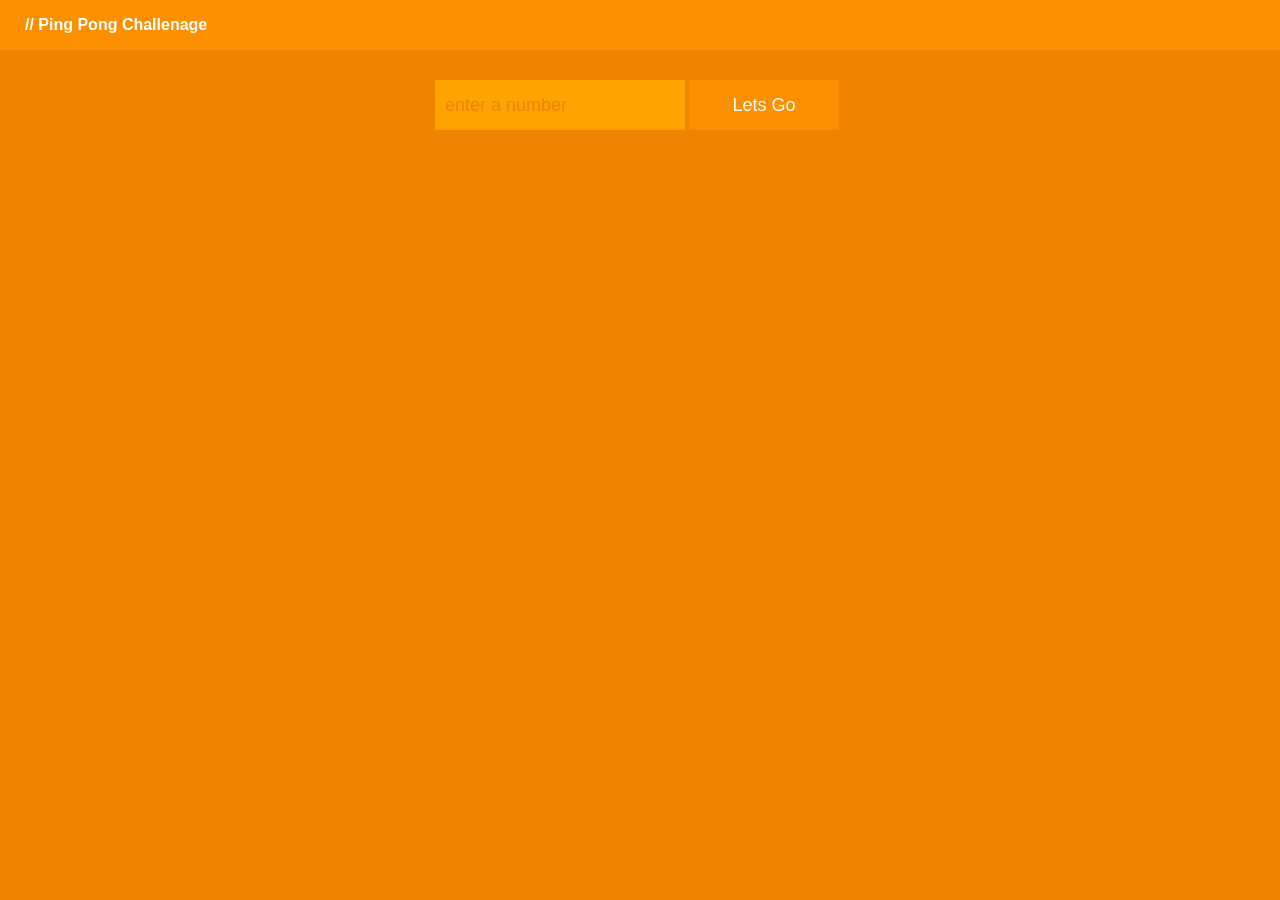
<file: ping.html>
<!DOCTYPE html>
  <html>
  
    <head>
      <title>Ping Pong Challenage</title>
      <link rel="stylesheet" type="text/css" href="css/animate.css">
      <link rel="stylesheet" type="text/css" href="css/style.css">
    </head>

    <body>

        <nav>
          <div class="title">// Ping Pong Challenage</div>
        </nav>  

        <div class="centerme">

          <section class="input">
            <form>
              <input id="numInput" type="text" placeholder="enter a number">
              <input id="submitbtm" type="submit" value="Lets Go">
            </form>
          </section>

          <section class="output"></section>

        </div> <!-- end of center me -->

        <script src="http://code.jquery.com/jquery-1.11.0.min.js"></script>
        <script type="text/javascript" src="js/file.js"></script>
    </body>

  </html>
</file>
<file: assets/css/ie8.css>
/*
	Spectral by HTML5 UP
	html5up.net | @n33co
	Free for personal and commercial use under the CCA 3.0 license (html5up.net/license)
*/

/* Icon */

	.icon.major {
		border: none;
	}

		.icon.major:before {
			font-size: 3em;
		}

/* Form */

	label {
		color: #2E3842;
	}

	input[type="text"],
	input[type="password"],
	input[type="email"],
	select,
	textarea {
		border: solid 1px #dfdfdf;
	}

/* Button */

	input[type="submit"],
	input[type="reset"],
	input[type="button"],
	button,
	.button {
		border: solid 2px #dfdfdf;
	}

		input[type="submit"].special,
		input[type="reset"].special,
		input[type="button"].special,
		button.special,
		.button.special {
			border: 0 !important;
		}

/* Page Wrapper + Menu */

	#menu {
		display: none;
	}

	body.is-menu-visible #menu {
		display: block;
	}

/* Header */

	#header nav > ul > li > a.menuToggle:after {
		display: none;
	}

/* Banner + Wrapper (style4) */

	#banner,
	.wrapper.style4 {
		-ms-behavior: url("assets/js/ie/backgroundsize.min.htc");
	}

		#banner:before,
		.wrapper.style4:before {
			display: none;
		}

/* Banner */

	#banner .more {
		height: 4em;
	}

		#banner .more:after {
			display: none;
		}

/* Main */

	#main > header {
		-ms-behavior: url("assets/js/ie/backgroundsize.min.htc");
	}

		#main > header:before {
			display: none;
		}
</file>
<file: assets/css/ie9.css>
/*
	Spectral by HTML5 UP
	html5up.net | @n33co
	Free for personal and commercial use under the CCA 3.0 license (html5up.net/license)
*/

/* Spotlight */

	.spotlight {
		display: block;
	}

		.spotlight .image {
			display: inline-block;
			vertical-align: top;
		}

		.spotlight .content {
			padding: 4em 4em 2em 4em ;
			display: inline-block;
		}

		.spotlight:after {
			clear: both;
			content: '';
			display: block;
		}

/* Features */

	.features {
		display: block;
	}

		.features li {
			float: left;
		}

		.features:after {
			content: '';
			display: block;
			clear: both;
		}

/* Banner + Wrapper (style4) */

	#banner,
	.wrapper.style4 {
		background-image: url("../../images/banner.jpg");
		background-position: center center;
		background-repeat: no-repeat;
		background-size: cover;
		position: relative;
	}

		#banner:before,
		.wrapper.style4:before {
			background: #000000;
			content: '';
			height: 100%;
			left: 0;
			opacity: 0.5;
			position: absolute;
			top: 0;
			width: 100%;
		}

		#banner .inner,
		.wrapper.style4 .inner {
			position: relative;
			z-index: 1;
		}

/* Banner */

	#banner {
		padding: 14em 0 12em 0 ;
		height: auto;
	}

		#banner:after {
			display: none;
		}

/* CTA */

	#cta .inner header {
		float: left;
	}

	#cta .inner .actions {
		float: left;
	}

	#cta .inner:after {
		clear: both;
		content: '';
		display: block;
	}

/* Main */

	#main > header {
		background-image: url("../../images/banner.jpg");
		background-position: center center;
		background-repeat: no-repeat;
		background-size: cover;
		position: relative;
	}

		#main > header:before {
			background: #000000;
			content: '';
			height: 100%;
			left: 0;
			opacity: 0.5;
			position: absolute;
			top: 0;
			width: 100%;
		}

		#main > header > * {
			position: relative;
			z-index: 1;
		}
</file>
<file: blog1/css/styles.css>
* {
    box-sizing: border-box;
    padding: 0;
    margin: 0;
}

html, body {
    width: 100%;
    font-size: 100%;
}

body {

}

a {
    text-decoration: none;
    color: #000;
}

/*-----------------------------------
            Header
------------------------------------*/
header {
    background: url("../img/bg.png")no-repeat center center fixed; 
    -webkit-background-size: cover;
    -moz-background-size: cover;
    -o-background-size: cover;
    background-size: cover;
    width: 100%;
    height: 525px;
    text-align: center;
    padding-top: 170px;
    font-family: 'Montserrat', sans-serif;
    color: #FFF;
}

header h1 {
    font-family: 'Montserrat', sans-serif;
    font-size: 3em;
    margin-bottom: 20px;
}

header h2 {
    font-family: 'Titillium Web', sans-serif;
    font-size: 2em;
    font-weight: 100;
}

/*-----------------------------------
            Title Bar
------------------------------------*/

.titlebar {
    height: 180px;
    width: 100%;
    background: #FAFAFA;
    text-align: center;
    font-family: 'Teko', sans-serif;
}

.profile {
    position: relative;
    top: -35px;
    width: 70px;
    height: 70px;
    margin: 0 auto;
    border-radius: 35px;
    overflow: hidden;
}

.profile img {
    position: relative;
    top: -5px;
    left: -20px;
    width: 110px;
    border-radius: 35px;
}

.titlebar h2 {
    position: relative;
    top: -20px;
    font-size: 2em;
    color: #000;
}

.titlebar h3, .titlebar time {
    position: relative;
    top: -20px;
    font-size: 1em;
    color: red;
    font-weight: 100;
}

.titlebar time {color: #000;}



/*-----------------------------------
           Main
------------------------------------*/
main {
    padding: 50px 20% 10px 20%;
    font-family: 'Titillium Web', sans-serif;
    font-weight: 100;
    font-size: 1.12em;
}

main p {
    line-height: 1.6em;
    margin-bottom: 40px;
}

main ul {
   position: relative;
   left: 20px;
    list-style-type: disc;
}

main li {
    padding: 6px 0;
}


/*-----------------------------------
          Reply
------------------------------------*/
.reply {padding: 30px 20%;}

.reply h3 {
    font-family: 'Teko', sans-serif;
    font-weight: 100;
    font-size: 1.25em;
}

.reply input, .reply textarea {
    display: block;
    width: 700px;
    padding-left: 30px;
    margin-top: 20px;
    border: 1px solid #eee;
}

.reply input, textarea {
    font-family: 'Titillium Web', sans-serif;
    font-weight: 100;
    font-size: .875em;
}

.reply input {
    height: 50px;
}

.reply textarea {
    height: 200px;
    padding-top: 20px;
}

.reply button {
    padding: 0 20px;
    height: 50px;
    margin-top: 20px;
    line-height: 50px;
    border: none;
    background: #F63C3C;
    color: #FFF;

}

/*-----------------------------------
          Footer - social 
------------------------------------*/
.social {
    padding: 35px 20%;
    text-align: center;
}

.social h4 {
    font-family: 'Teko', sans-serif;
    margin-bottom: 8px;
    font-size: 1.25em;
}

.social p {
    padding-bottom: 20px;
    font-family: 'Titillium Web', sans-serif;
    color: #aaa;
    font-weight: 100;
}

.social ul {width: 100%;}

.social li {
    position: relative;
    display: inline-block;
    float: left;
    border: 1px solid #EEE;
    margin-right: 5%;
    font-family: 'Teko', sans-serif;
    height: 40px;
    width: 20%;
}

.social li:first-child {margin-left: 2.5%;}

.social li:last-child {margin-right: 2.5%;}

.social a {
    width: 100%;
    height: 100%;
    display: inline-block;
    line-height:  40px;
}

.fa-facebook, .fa-google-plus, .fa-twitter, .fa-pinterest-p {
    position: relative;
    left: -20px;
}


/*-----------------------------------
         Footer - Aside
------------------------------------*/
article {
    width: 50%;
    float: left;
    height: 200px;
    font-family: 'Teko', sans-serif;
    overflow: hidden;
    position: relative;
}

article p {
    font-weight: 100;
    margin-top: 50px;
    margin-left: 50px;
    color: #ccc;
}

article h2 {
    font-weight: 300;
    font-size: 2em;
    color: #FFF;
    margin-left: 50px;
}

article.prev {
    background: url("../img/left.jpg"); 
    -webkit-background-size: cover;
    -moz-background-size: cover;
    -o-background-size: cover;
    background-size: cover;
}

article img {
    max-width: 100%;
    position: absolute;
}

article.next {
    background: url("../img/right.jpg"); 
    -webkit-background-size: cover;
    -moz-background-size: cover;
    -o-background-size: cover;
    background-size: cover;
}

article a {
    display: inline-block;
    width: 100%;
    height: 100%;
}

/*-----------------------------------
         Footer - Copy-write
------------------------------------*/

.copy {
    height: 40px;
    font-family: 'Titillium Web', sans-serif;
    font-size: .7em;
    color: #555555;
    padding: 0 10%;
    line-height: 40px;
}

.copy h6 {float: left;}

.copy ul {float: right;}

.copy li {display: inline-block;}

.copy li:last-child {margin-left: 20px;}


/*-----------------------------------
          Clear Fix
------------------------------------*/

.cf:before,
.cf:after {
    content: " "; /* 1 */
    display: table; /* 2 */
}

.cf:after {clear: both;}
</file>
<file: simple/css/main.css>
*{
	box-sizing: border-box;
}

body{
	font-family: "Titillium Web", Helvetica, Arial, sans-serif;
	font-size: 14px;
	font-weight: 300;
	color: #555555;
}

h1, h2, h3{
	font-family: "Teko", Helvetica, Arial, sans-serif;
	font-size: 40px;
	text-transform: uppercase;
	color: #000;
}

h1{
	font-size: 120px;
	letter-spacing: 8px;
	color: #fff;
}

a{
	font-family: "Teko", Helvetica, Arial, sans-serif;
	text-decoration: none;
	text-transform: uppercase;
}

.top_bar{
	width: 100%;
	height: 70px;
	background-color: #fff;
	position: fixed;
	z-index: 100;
}

.container{
	max-width: 1170px;
	margin: 0 auto;
	width: 70%;
}

.logo{
	float: left;
}

nav.navigation{
	float: right;
}

nav.navigation a{
	font-family: "Titillium Web", Helvetica, Arial, sans-serif;
	font-size: 16px;
	color: #7f7f7f;
	text-transform: none;
}

nav.navigation li{
	display: inline-block;
	padding-top: 29px;
	margin-right: 42px;
}

nav.navigation li:last-child{
	margin-right: 0;
}

nav.navigation li.active{
	border-bottom: 4px solid #f63c3c;
	padding-bottom: 22px;
}

nav.navigation li.active a, nav.navigation li a:hover{
	color: #f63c3c;
}

.hero{
	position: relative;
	background: url(../img/background.jpg) center center no-repeat;
	background-size: cover;
	height: 100vh;
	min-height: 800px;
}

.title{
	position: absolute;
	left: 50%;
	top: 50%;
	transform: translate(-50%, -50%);
	text-align: center;
	margin-top: 70px;
}

.title p{
	color: #fff;
	font-size: 22px;
	width: 70%;
	margin: 50px auto;
	opacity: 0.7;
	line-height: 1.2em;
}


a.explore{
	display: inline-block;
	color: #000;
	font-size: 20px;
	padding: 18px 50px;
	background: #fff;
	transition: all 0.3s ease-out;
}

a.explore:hover{
	color: #fff;
	background: #f63c3c;
}

.hero nav{
	position: absolute;
	left: 50%;
	bottom: 20px;
	transform: translateX(-50%);
}

.hero nav ul{
	list-style: none;
}

.hero nav ul li{
	display: inline-block;
	width: 40px;
	height: 4px;
	background-color: rgba(255, 255, 255, 0.22);
	margin-right: 7px;
}

.hero nav ul li:last-child{
	margin-right: 0;
}

.hero nav ul li.active{
	background-color: rgba(255, 255, 255, 1);
}

.work h2{
	text-align: center;
	margin: 50px 0;
}
/*------------------------------------------
				
				My Projects

-------------------------------------------*/

.work {
	padding: 0 20px;

}

.work article {
	float: left;
	width: 50%;
	margin-bottom: 30px;
}

.work article:nth-child(even) {
	padding-right: 10px;
}

.work article:nth-child(odd) {
	padding-left: 10px;
}

.work img {
	width: 100%;

}

.work figure {
	margin-bottom: 26px;
}

.work h3 {
	text-align: center;
	font-size: 30px;
	margin-bottom: 10px;

}

.work p {
	width: 510px;
	margin: 0 auto;
	text-align: center;
	font-weight: 300;
}


.show_more {
	text-align: center;
	height: 90px;
	clear: both;
	margin-bottom: 50px;
	padding-top: 30px;
}

.show_more a {
	color: #f63c3c;
	font-size: 20px;
	border-bottom: 4px solid #f63c3c;
}


/*------------------------------------------
				
				cta

-------------------------------------------*/


.cta {
	height: 240px;
	background: #F63C3C;
	padding-top: 60px;
	color: #FFF;
	text-align: center;
}

.cta h2 {
	color: #FFF;
	margin-bottom: 5px;
}

.cta p {
	font-size: 16px;
	margin-bottom: 15px;
}
.cta a {
	display: inline-block;
	color: #000;
	font-size: 20px;
	padding: 18px 50px;
	background: #fff;
}


/*------------------------------------------
				
				Contact

-------------------------------------------*/

.contact {
	padding: 60px 0;
	background: #FAFAFA;
}


.contact p {
	margin-bottom: 60px;
}

.social li {
	display: inline-block;
	width: 270px;
	height: 195px;
	background: red;
	margin-right: 30px;
	float: left;
	background: #30282A;
	color: #FFF;
	font-size: 30px;
	text-align: center;
}

.social li:last-child {
	margin-right: 0;
}

.social a {
	color: #FFF;
	display: inline-block;
	width: 100%;
	height: 100%;
	padding-top: 60px;
}

.social i {
	font-size: 55px;
	display: block;
	text-align: center;
	margin-bottom: 8px;
}



.copyright {
	height: 73px;
	padding-top: 30px;
}

.copyright p {
	font-size: 13px;
}


/*------------------------------------------
				
				Clear fix

-------------------------------------------*/


.cf:before,
.cf:after {
    content: "";
    display: table;
} 
.cfafter {
    clear: both;
}
</file>
<file: simpleBlog/css/styles.css>
* {
    box-sizing: border-box;
    padding: 0;
    margin: 0;
}

html, body {
    width: 100%;
    font-size: 100%;
}

a {
    text-decoration: none;
    color: #000;
}

/*-----------------------------------
            Header
------------------------------------*/
header {
    background: url("../img/bg.png")no-repeat center center fixed; 
    -webkit-background-size: cover;
    -moz-background-size: cover;
    -o-background-size: cover;
    background-size: cover;
    width: 100%;
    height: 500px;

    text-align: center;
    padding-top: 200px;
    font-family: 'Montserrat', sans-serif;
    color: #FFF;
}

header h1 {
    font-family: 'Montserrat', sans-serif;
    font-size: 3em;
    margin-bottom: 20px;
}

header h2 {
    font-family: 'Titillium Web', sans-serif;
    font-size: 2em;
    font-weight: 100;
}

/*-----------------------------------
            Title Bar
------------------------------------*/

.titlebar {
    height: 180px;
    width: 100%;
    background: #FAFAFA;
    text-align: center;
    font-family: 'Teko', sans-serif;
}

.profile {
    position: relative;
    top: -35px;
    width: 70px;
    height: 70px;
    margin: 0 auto;
    border-radius: 35px;
    overflow: hidden;
}

.profile img {
    position: relative;
    top: -5px;
    left: -20px;
    width: 110px;
    border-radius: 35px;
}

.titlebar h2 {
    position: relative;
    top: -20px;
    font-size: 2em;
    color: #000;
}

.titlebar h3, .titlebar time {
    position: relative;
    top: -20px;
    font-size: 1em;
    color: red;
    font-weight: 100;
}

.titlebar time {
    color: #000;
}



/*-----------------------------------
           Main
------------------------------------*/
main {
    padding: 50px 20% 10px 20%;
    font-family: 'Titillium Web', sans-serif;
    font-weight: 100;
    font-size: 1.4em;
}

main p {
    line-height: 1.6em;
    font-weight: 100;
    margin-bottom: 60px;
}

main ul {
   position: relative;
   left: 20px;
}


/*-----------------------------------
          Reply
------------------------------------*/
.reply {
    padding: 30px 20%;
}

.reply h3 {
    font-family: 'Teko', sans-serif;
    font-weight: 100;
    font-size: 1.4em;
}

.reply input, .reply textarea {
    display: block;
    width: 700px;
    padding-left: 30px;
    margin-top: 20px;
    border: 1px solid #eee;
}

.reply input {
    height: 50px;
}

.reply textarea {
    height: 200px;
    padding-top: 20px;
}

.reply button {
    padding: 0 20px;
    height: 50px;
    margin-top: 20px;
    line-height: 50px;
    border: none;
    background: #F63C3C;
    color: #FFF;

}

/*-----------------------------------
          Footer
------------------------------------*/
.social {
    padding: 50px 20%;
    text-align: center;
}

footer h4 {
    font-family: 'Teko', sans-serif;
}

.social p {
    padding-bottom: 20px;
    font-family: 'Titillium Web', sans-serif;
    color: #aaa;
    font-weight: 100;
}


.social li {
    display: inline-block;
    padding: 10px 50px;
    border: 1px solid #EEE;
    margin-right: 20px;
    font-family: 'Teko', sans-serif;
}


.fa-facebook, .fa-google-plus, .fa-twitter, .fa-pinterest-p {
    position: relative;
    left: -20px;
}


/*-----------------------------------
         Footer - Aside
------------------------------------*/
    article {
        width: 50%;
        float: left;
        height: 200px;
        background: red;
        padding-top: 50px;
        padding-left: 50px;
    }
    
    article p {
        font-family: 'Teko', sans-serif;
        font-weight: 100;
        margin: 0;
        color: #ccc;
    }

    article h2 {
        font-family: 'Teko', sans-serif;
        font-weight: 300;
        font-size: 2em;
        color: #FFF;
    }

    article.prev {
        background: url("../img/4iDnRbhRayDf4Y5461Z9_Caroline Gutman-7248.png"); 
    -webkit-background-size: cover;
    -moz-background-size: cover;
    -o-background-size: cover;
    background-size: cover;
    }

    article.next {
        background: url("../img/DeathtoStock_Wired10.png"); 
    -webkit-background-size: cover;
    -moz-background-size: cover;
    -o-background-size: cover;
    background-size: cover;
    }

/*-----------------------------------
         Footer - Copy-write
------------------------------------*/

    .copy {
        height: 40px;
        font-family: 'Titillium Web', sans-serif;
        font-size: .7em;
        color: #555555;
        padding: 0 10%;
        line-height: 40px;
    }

    .copy p {
        float: left;
    }

    .copy ul {
        float: right;
    }

    .copy li {
        display: inline-block;
    }

    .copy li:last-child {
        margin-left: 20px;
    }




/*-----------------------------------
          Clear Fix
------------------------------------*/

.cf:before,
.cf:after {
    content: " "; /* 1 */
    display: table; /* 2 */
}

.cf:after {
    clear: both;
}
</file>
<file: todo/styles.css>
/*--------------------------------------
                Page Styles
--------------------------------------*/
* {
    padding: 0;
    margin: 0;
    box-sizing: border-box;
}

html, body {
    width: 100%;
    height: 100%;
    background: #3A3D43;
    font-family: 'Open Sans', sans-serif;
    font-style: 100%;
}

ul {
    list-style: none;
}

/*--------------------------------------
            Mobile First Styles
--------------------------------------*/

    
    nav {
        wight: 100%;
        height: 50px;
        background: #26292E;
        line-height: 50px;
    }

        h1 {
            padding-left: 20px;
            color: #FFF;
        }

    header {
        padding-top: 50px;
        width: 90%;
        margin: 0 auto;
        margin-bottom: 20px;

    }
        form {
            width: 100%;
        }

        input[type="text"] {
            width: 75%;
            height: 50px;
            outline: none;
            border: 1px solid #26292E;
            background: #3A3D43;
            padding: 20px;
            color: #fff;
            float: left;
        }
        
        #submit {
            height: 50px;
            width: 25%;
            border: none;
            background: #26292E;
            color: #fff;
            outline: none;
        }

    .tasks {
        padding-top: 20px;
        width: 90%;
        margin: 0 auto;
    }

    h2 {
        font-size: 1.2em;
        padding-bottom: 1em;
        text-align: center;
    }

        .task-item {
            position: relative;
            height: 60px;
            line-height: 60px;
            background: #26292E;
            margin-bottom: 10px;
            padding-left: 20px;
            color: #fff; 
        }

        .task-item i {
            position: absolute;
            top: 23px;
            right: 15px;
            color:#3A3D43;
        }

        .task-item i:hover {
            color: #fff;
        }


/*-------------------------------------
        Larger Than Mobile Styles
---------------------------------------*/

@media screen and (min-width: 641px) {
    
    header, section {
        max-width: 641px;
    }
    
}
</file>
<file: wow/main.css>
/* http://meyerweb.com/eric/tools/css/reset/ 
   v2.0 | 20110126
   License: none (public domain)
*/
html, body, div, span, applet, object, iframe,
h1, h2, h3, h4, h5, h6, p, blockquote, pre,
a, abbr, acronym, address, big, cite, code,
del, dfn, em, img, ins, kbd, q, s, samp,
small, strike, strong, sub, sup, tt, var,
b, u, i, center,
dl, dt, dd, ol, ul, li,
fieldset, form, label, legend,
table, caption, tbody, tfoot, thead, tr, th, td,
article, aside, canvas, details, embed,
figure, figcaption, footer, header, hgroup,
menu, nav, output, ruby, section, summary,
time, mark, audio, video {
  margin: 0;
  padding: 0;
  border: 0;
  font-size: 100%;
  font: inherit;
  vertical-align: baseline; }

/* HTML5 display-role reset for older browsers */
article, aside, details, figcaption, figure,
footer, header, hgroup, menu, nav, section {
  display: block; }

body {
  line-height: 1; }

ol, ul {
  list-style: none; }

blockquote, q {
  quotes: none; }

blockquote:before, blockquote:after,
q:before, q:after {
  content: '';
  content: none; }

table {
  border-collapse: collapse;
  border-spacing: 0; }

html, body {
  height: 100%;
}

html {
  -webkit-overflow-scrolling: touch;
  width: 100%
}

html, body {
  /*overflow-x: hidden !important;
  overflow-y: scroll;*/
 /* -webkit-overflow-scrolling: touch;*/
 }


/*section .fixfixed, section .fixfixed  { 
    position: absolute !important; 
} */


html {
  box-sizing: border-box; 
}

*,
*:before,
*:after {
  box-sizing: inherit; }

html,
body {
  font-size: 16px; }

body {
  background: #fff;
  color: #222222;
  cursor: auto;
  font-family: "Helvetica Neue", Helvetica, Roboto, Arial, sans-serif;
  font-style: normal;
  font-weight: normal;
  line-height: 1.5;
  margin: 0;
  padding: 0;
  position: relative; }

a:hover {
  cursor: pointer; }

img {
  max-width: 100%;
  height: auto; }

img {
  -ms-interpolation-mode: bicubic; }

#map_canvas img,
#map_canvas embed,
#map_canvas object,
.map_canvas img,
.map_canvas embed,
.map_canvas object,
.mqa-display img,
.mqa-display embed,
.mqa-display object {
  max-width: none !important; }

.left {
  float: left !important; }

.right {
  float: right !important; }

.clearfix:before, .clearfix:after {
  content: " ";
  display: table; }

.clearfix:after {
  clear: both; }

.hide {
  display: none; }

.invisible {
  visibility: hidden; }

.antialiased {
  -webkit-font-smoothing: antialiased;
  -moz-osx-font-smoothing: grayscale; }

img {
  display: inline-block;
  vertical-align: middle; }

textarea {
  height: auto;
  min-height: 50px; }

select {
  width: 100%; }

.row {
  margin: 0 auto;
  max-width: 62.5emrem;
  width: 100%; }

.row:before, .row:after {
  content: " ";
  display: table; }

.row:after {
  clear: both; }

.row.collapse > .column,
.row.collapse > .columns {
  padding-left: 0;
  padding-right: 0; }

.row.collapse .row {
  margin-left: 0;
  margin-right: 0; }

.row .row {
  margin: 0;
  max-width: none;
  width: auto; }

.row .row:before, .row .row:after {
  content: " ";
  display: table; }

.row .row:after {
  clear: both; }

.row .row.collapse {
  margin: 0;
  max-width: none;
  width: auto; }

.row .row.collapse:before, .row .row.collapse:after {
  content: " ";
  display: table; }

.row .row.collapse:after {
  clear: both; }

.column,
.columns {
  padding-left: 0.9375rem;
  padding-right: 0.9375rem;
  width: 100%;
  float: left; }

.column + .column:last-child,
.columns + .column:last-child, .column +
.columns:last-child,
.columns +
.columns:last-child {
  float: right; }

.column + .column.end,
.columns + .column.end, .column +
.columns.end,
.columns +
.columns.end {
  float: left; }

@media only screen {
  .small-push-0 {
    position: relative;
    left: 0;
    right: auto; }
  .small-pull-0 {
    position: relative;
    right: 0;
    left: auto; }
  .small-push-1 {
    position: relative;
    left: 8.33333%;
    right: auto; }
  .small-pull-1 {
    position: relative;
    right: 8.33333%;
    left: auto; }
  .small-push-2 {
    position: relative;
    left: 16.66667%;
    right: auto; }
  .small-pull-2 {
    position: relative;
    right: 16.66667%;
    left: auto; }
  .small-push-3 {
    position: relative;
    left: 25%;
    right: auto; }
  .small-pull-3 {
    position: relative;
    right: 25%;
    left: auto; }
  .small-push-4 {
    position: relative;
    left: 33.33333%;
    right: auto; }
  .small-pull-4 {
    position: relative;
    right: 33.33333%;
    left: auto; }
  .small-push-5 {
    position: relative;
    left: 41.66667%;
    right: auto; }
  .small-pull-5 {
    position: relative;
    right: 41.66667%;
    left: auto; }
  .small-push-6 {
    position: relative;
    left: 50%;
    right: auto; }
  .small-pull-6 {
    position: relative;
    right: 50%;
    left: auto; }
  .small-push-7 {
    position: relative;
    left: 58.33333%;
    right: auto; }
  .small-pull-7 {
    position: relative;
    right: 58.33333%;
    left: auto; }
  .small-push-8 {
    position: relative;
    left: 66.66667%;
    right: auto; }
  .small-pull-8 {
    position: relative;
    right: 66.66667%;
    left: auto; }
  .small-push-9 {
    position: relative;
    left: 75%;
    right: auto; }
  .small-pull-9 {
    position: relative;
    right: 75%;
    left: auto; }
  .small-push-10 {
    position: relative;
    left: 83.33333%;
    right: auto; }
  .small-pull-10 {
    position: relative;
    right: 83.33333%;
    left: auto; }
  .small-push-11 {
    position: relative;
    left: 91.66667%;
    right: auto; }
  .small-pull-11 {
    position: relative;
    right: 91.66667%;
    left: auto; }
  .column,
  .columns {
    position: relative;
    padding-left: 0.9375rem;
    padding-right: 0.9375rem;
    float: left; }
  .small-1 {
    width: 8.33333%; }
  .small-2 {
    width: 16.66667%; }
  .small-3 {
    width: 25%; }
  .small-4 {
    width: 33.33333%; }
  .small-5 {
    width: 41.66667%; }
  .small-6 {
    width: 50%; }
  .small-7 {
    width: 58.33333%; }
  .small-8 {
    width: 66.66667%; }
  .small-9 {
    width: 75%; }
  .small-10 {
    width: 83.33333%; }
  .small-11 {
    width: 91.66667%; }
  .small-12 {
    width: 100%; }
  .small-offset-0 {
    margin-left: 0 !important; }
  .small-offset-1 {
    margin-left: 8.33333% !important; }
  .small-offset-2 {
    margin-left: 16.66667% !important; }
  .small-offset-3 {
    margin-left: 25% !important; }
  .small-offset-4 {
    margin-left: 33.33333% !important; }
  .small-offset-5 {
    margin-left: 41.66667% !important; }
  .small-offset-6 {
    margin-left: 50% !important; }
  .small-offset-7 {
    margin-left: 58.33333% !important; }
  .small-offset-8 {
    margin-left: 66.66667% !important; }
  .small-offset-9 {
    margin-left: 75% !important; }
  .small-offset-10 {
    margin-left: 83.33333% !important; }
  .small-offset-11 {
    margin-left: 91.66667% !important; }
  .small-reset-order {
    float: left;
    left: auto;
    margin-left: 0;
    margin-right: 0;
    right: auto; }
  .column.small-centered,
  .columns.small-centered {
    margin-left: auto;
    margin-right: auto;
    float: none; }
  .column.small-uncentered,
  .columns.small-uncentered {
    float: left;
    margin-left: 0;
    margin-right: 0; }
  .column.small-centered:last-child,
  .columns.small-centered:last-child {
    float: none; }
  .column.small-uncentered:last-child,
  .columns.small-uncentered:last-child {
    float: left; }
  .column.small-uncentered.opposite,
  .columns.small-uncentered.opposite {
    float: right; }
  .row.small-collapse > .column,
  .row.small-collapse > .columns {
    padding-left: 0;
    padding-right: 0; }
  .row.small-collapse .row {
    margin-left: 0;
    margin-right: 0; }
  .row.small-uncollapse > .column,
  .row.small-uncollapse > .columns {
    padding-left: 0.9375rem;
    padding-right: 0.9375rem;
    float: left; } }

@media only screen and (min-width: 40.0625em) {
  .medium-push-0 {
    position: relative;
    left: 0;
    right: auto; }
  .medium-pull-0 {
    position: relative;
    right: 0;
    left: auto; }
  .medium-push-1 {
    position: relative;
    left: 8.33333%;
    right: auto; }
  .medium-pull-1 {
    position: relative;
    right: 8.33333%;
    left: auto; }
  .medium-push-2 {
    position: relative;
    left: 16.66667%;
    right: auto; }
  .medium-pull-2 {
    position: relative;
    right: 16.66667%;
    left: auto; }
  .medium-push-3 {
    position: relative;
    left: 25%;
    right: auto; }
  .medium-pull-3 {
    position: relative;
    right: 25%;
    left: auto; }
  .medium-push-4 {
    position: relative;
    left: 33.33333%;
    right: auto; }
  .medium-pull-4 {
    position: relative;
    right: 33.33333%;
    left: auto; }
  .medium-push-5 {
    position: relative;
    left: 41.66667%;
    right: auto; }
  .medium-pull-5 {
    position: relative;
    right: 41.66667%;
    left: auto; }
  .medium-push-6 {
    position: relative;
    left: 50%;
    right: auto; }
  .medium-pull-6 {
    position: relative;
    right: 50%;
    left: auto; }
  .medium-push-7 {
    position: relative;
    left: 58.33333%;
    right: auto; }
  .medium-pull-7 {
    position: relative;
    right: 58.33333%;
    left: auto; }
  .medium-push-8 {
    position: relative;
    left: 66.66667%;
    right: auto; }
  .medium-pull-8 {
    position: relative;
    right: 66.66667%;
    left: auto; }
  .medium-push-9 {
    position: relative;
    left: 75%;
    right: auto; }
  .medium-pull-9 {
    position: relative;
    right: 75%;
    left: auto; }
  .medium-push-10 {
    position: relative;
    left: 83.33333%;
    right: auto; }
  .medium-pull-10 {
    position: relative;
    right: 83.33333%;
    left: auto; }
  .medium-push-11 {
    position: relative;
    left: 91.66667%;
    right: auto; }
  .medium-pull-11 {
    position: relative;
    right: 91.66667%;
    left: auto; }
  .column,
  .columns {
    position: relative;
    padding-left: 0.9375rem;
    padding-right: 0.9375rem;
    float: left; }
  .medium-1 {
    width: 8.33333%; }
  .medium-2 {
    width: 16.66667%; }
  .medium-3 {
    width: 25%; }
  .medium-4 {
    width: 33.33333%; }
  .medium-5 {
    width: 41.66667%; }
  .medium-6 {
    width: 50%; }
  .medium-7 {
    width: 58.33333%; }
  .medium-8 {
    width: 66.66667%; }
  .medium-9 {
    width: 75%; }
  .medium-10 {
    width: 83.33333%; }
  .medium-11 {
    width: 91.66667%; }
  .medium-12 {
    width: 100%; }
  .medium-offset-0 {
    margin-left: 0 !important; }
  .medium-offset-1 {
    margin-left: 8.33333% !important; }
  .medium-offset-2 {
    margin-left: 16.66667% !important; }
  .medium-offset-3 {
    margin-left: 25% !important; }
  .medium-offset-4 {
    margin-left: 33.33333% !important; }
  .medium-offset-5 {
    margin-left: 41.66667% !important; }
  .medium-offset-6 {
    margin-left: 50% !important; }
  .medium-offset-7 {
    margin-left: 58.33333% !important; }
  .medium-offset-8 {
    margin-left: 66.66667% !important; }
  .medium-offset-9 {
    margin-left: 75% !important; }
  .medium-offset-10 {
    margin-left: 83.33333% !important; }
  .medium-offset-11 {
    margin-left: 91.66667% !important; }
  .medium-reset-order {
    float: left;
    left: auto;
    margin-left: 0;
    margin-right: 0;
    right: auto; }
  .column.medium-centered,
  .columns.medium-centered {
    margin-left: auto;
    margin-right: auto;
    float: none; }
  .column.medium-uncentered,
  .columns.medium-uncentered {
    float: left;
    margin-left: 0;
    margin-right: 0; }
  .column.medium-centered:last-child,
  .columns.medium-centered:last-child {
    float: none; }
  .column.medium-uncentered:last-child,
  .columns.medium-uncentered:last-child {
    float: left; }
  .column.medium-uncentered.opposite,
  .columns.medium-uncentered.opposite {
    float: right; }
  .row.medium-collapse > .column,
  .row.medium-collapse > .columns {
    padding-left: 0;
    padding-right: 0; }
  .row.medium-collapse .row {
    margin-left: 0;
    margin-right: 0; }
  .row.medium-uncollapse > .column,
  .row.medium-uncollapse > .columns {
    padding-left: 0.9375rem;
    padding-right: 0.9375rem;
    float: left; }
  .push-0 {
    position: relative;
    left: 0;
    right: auto; }
  .pull-0 {
    position: relative;
    right: 0;
    left: auto; }
  .push-1 {
    position: relative;
    left: 8.33333%;
    right: auto; }
  .pull-1 {
    position: relative;
    right: 8.33333%;
    left: auto; }
  .push-2 {
    position: relative;
    left: 16.66667%;
    right: auto; }
  .pull-2 {
    position: relative;
    right: 16.66667%;
    left: auto; }
  .push-3 {
    position: relative;
    left: 25%;
    right: auto; }
  .pull-3 {
    position: relative;
    right: 25%;
    left: auto; }
  .push-4 {
    position: relative;
    left: 33.33333%;
    right: auto; }
  .pull-4 {
    position: relative;
    right: 33.33333%;
    left: auto; }
  .push-5 {
    position: relative;
    left: 41.66667%;
    right: auto; }
  .pull-5 {
    position: relative;
    right: 41.66667%;
    left: auto; }
  .push-6 {
    position: relative;
    left: 50%;
    right: auto; }
  .pull-6 {
    position: relative;
    right: 50%;
    left: auto; }
  .push-7 {
    position: relative;
    left: 58.33333%;
    right: auto; }
  .pull-7 {
    position: relative;
    right: 58.33333%;
    left: auto; }
  .push-8 {
    position: relative;
    left: 66.66667%;
    right: auto; }
  .pull-8 {
    position: relative;
    right: 66.66667%;
    left: auto; }
  .push-9 {
    position: relative;
    left: 75%;
    right: auto; }
  .pull-9 {
    position: relative;
    right: 75%;
    left: auto; }
  .push-10 {
    position: relative;
    left: 83.33333%;
    right: auto; }
  .pull-10 {
    position: relative;
    right: 83.33333%;
    left: auto; }
  .push-11 {
    position: relative;
    left: 91.66667%;
    right: auto; }
  .pull-11 {
    position: relative;
    right: 91.66667%;
    left: auto; } }

@media only screen and (min-width: 64.0625em) {
  .large-push-0 {
    position: relative;
    left: 0;
    right: auto; }
  .large-pull-0 {
    position: relative;
    right: 0;
    left: auto; }
  .large-push-1 {
    position: relative;
    left: 8.33333%;
    right: auto; }
  .large-pull-1 {
    position: relative;
    right: 8.33333%;
    left: auto; }
  .large-push-2 {
    position: relative;
    left: 16.66667%;
    right: auto; }
  .large-pull-2 {
    position: relative;
    right: 16.66667%;
    left: auto; }
  .large-push-3 {
    position: relative;
    left: 25%;
    right: auto; }
  .large-pull-3 {
    position: relative;
    right: 25%;
    left: auto; }
  .large-push-4 {
    position: relative;
    left: 33.33333%;
    right: auto; }
  .large-pull-4 {
    position: relative;
    right: 33.33333%;
    left: auto; }
  .large-push-5 {
    position: relative;
    left: 41.66667%;
    right: auto; }
  .large-pull-5 {
    position: relative;
    right: 41.66667%;
    left: auto; }
  .large-push-6 {
    position: relative;
    left: 50%;
    right: auto; }
  .large-pull-6 {
    position: relative;
    right: 50%;
    left: auto; }
  .large-push-7 {
    position: relative;
    left: 58.33333%;
    right: auto; }
  .large-pull-7 {
    position: relative;
    right: 58.33333%;
    left: auto; }
  .large-push-8 {
    position: relative;
    left: 66.66667%;
    right: auto; }
  .large-pull-8 {
    position: relative;
    right: 66.66667%;
    left: auto; }
  .large-push-9 {
    position: relative;
    left: 75%;
    right: auto; }
  .large-pull-9 {
    position: relative;
    right: 75%;
    left: auto; }
  .large-push-10 {
    position: relative;
    left: 83.33333%;
    right: auto; }
  .large-pull-10 {
    position: relative;
    right: 83.33333%;
    left: auto; }
  .large-push-11 {
    position: relative;
    left: 91.66667%;
    right: auto; }
  .large-pull-11 {
    position: relative;
    right: 91.66667%;
    left: auto; }
  .column,
  .columns {
    position: relative;
    padding-left: 0.9375rem;
    padding-right: 0.9375rem;
    float: left; }
  .large-1 {
    width: 8.33333%; }
  .large-2 {
    width: 16.66667%; }
  .large-3 {
    width: 25%; }
  .large-4 {
    width: 33.33333%; }
  .large-5 {
    width: 41.66667%; }
  .large-6 {
    width: 50%; }
  .large-7 {
    width: 58.33333%; }
  .large-8 {
    width: 66.66667%; }
  .large-9 {
    width: 75%; }
  .large-10 {
    width: 83.33333%; }
  .large-11 {
    width: 91.66667%; }
  .large-12 {
    width: 100%; }
  .large-offset-0 {
    margin-left: 0 !important; }
  .large-offset-1 {
    margin-left: 8.33333% !important; }
  .large-offset-2 {
    margin-left: 16.66667% !important; }
  .large-offset-3 {
    margin-left: 25% !important; }
  .large-offset-4 {
    margin-left: 33.33333% !important; }
  .large-offset-5 {
    margin-left: 41.66667% !important; }
  .large-offset-6 {
    margin-left: 50% !important; }
  .large-offset-7 {
    margin-left: 58.33333% !important; }
  .large-offset-8 {
    margin-left: 66.66667% !important; }
  .large-offset-9 {
    margin-left: 75% !important; }
  .large-offset-10 {
    margin-left: 83.33333% !important; }
  .large-offset-11 {
    margin-left: 91.66667% !important; }
  .large-reset-order {
    float: left;
    left: auto;
    margin-left: 0;
    margin-right: 0;
    right: auto; }
  .column.large-centered,
  .columns.large-centered {
    margin-left: auto;
    margin-right: auto;
    float: none; }
  .column.large-uncentered,
  .columns.large-uncentered {
    float: left;
    margin-left: 0;
    margin-right: 0; }
  .column.large-centered:last-child,
  .columns.large-centered:last-child {
    float: none; }
  .column.large-uncentered:last-child,
  .columns.large-uncentered:last-child {
    float: left; }
  .column.large-uncentered.opposite,
  .columns.large-uncentered.opposite {
    float: right; }
  .row.large-collapse > .column,
  .row.large-collapse > .columns {
    padding-left: 0;
    padding-right: 0; }
  .row.large-collapse .row {
    margin-left: 0;
    margin-right: 0; }
  .row.large-uncollapse > .column,
  .row.large-uncollapse > .columns {
    padding-left: 0.9375rem;
    padding-right: 0.9375rem;
    float: left; }
  .push-0 {
    position: relative;
    left: 0;
    right: auto; }
  .pull-0 {
    position: relative;
    right: 0;
    left: auto; }
  .push-1 {
    position: relative;
    left: 8.33333%;
    right: auto; }
  .pull-1 {
    position: relative;
    right: 8.33333%;
    left: auto; }
  .push-2 {
    position: relative;
    left: 16.66667%;
    right: auto; }
  .pull-2 {
    position: relative;
    right: 16.66667%;
    left: auto; }
  .push-3 {
    position: relative;
    left: 25%;
    right: auto; }
  .pull-3 {
    position: relative;
    right: 25%;
    left: auto; }
  .push-4 {
    position: relative;
    left: 33.33333%;
    right: auto; }
  .pull-4 {
    position: relative;
    right: 33.33333%;
    left: auto; }
  .push-5 {
    position: relative;
    left: 41.66667%;
    right: auto; }
  .pull-5 {
    position: relative;
    right: 41.66667%;
    left: auto; }
  .push-6 {
    position: relative;
    left: 50%;
    right: auto; }
  .pull-6 {
    position: relative;
    right: 50%;
    left: auto; }
  .push-7 {
    position: relative;
    left: 58.33333%;
    right: auto; }
  .pull-7 {
    position: relative;
    right: 58.33333%;
    left: auto; }
  .push-8 {
    position: relative;
    left: 66.66667%;
    right: auto; }
  .pull-8 {
    position: relative;
    right: 66.66667%;
    left: auto; }
  .push-9 {
    position: relative;
    left: 75%;
    right: auto; }
  .pull-9 {
    position: relative;
    right: 75%;
    left: auto; }
  .push-10 {
    position: relative;
    left: 83.33333%;
    right: auto; }
  .pull-10 {
    position: relative;
    right: 83.33333%;
    left: auto; }
  .push-11 {
    position: relative;
    left: 91.66667%;
    right: auto; }
  .pull-11 {
    position: relative;
    right: 91.66667%;
    left: auto; } }

button, .button {
  -webkit-appearance: none;
  -moz-appearance: none;
  border-radius: 0;
  border-style: solid;
  border-width: 0;
  cursor: pointer;
  font-family: "Helvetica Neue", Helvetica, Roboto, Arial, sans-serif;
  font-weight: normal;
  line-height: normal;
  margin: 0 0 1.25rem;
  position: relative;
  text-align: center;
  text-decoration: none;
  display: inline-block;
  padding: 1rem 2rem 1.0625rem 2rem;
  font-size: 1rem;
  background-color: #2ba6cb;
  border-color: #2285a2;
  color: #FFFFFF;
  -webkit-transition: background-color 300ms ease-out;
          transition: background-color 300ms ease-out; }

button:hover, button:focus, .button:hover, .button:focus {
  background-color: #2285a2; }

button:hover, button:focus, .button:hover, .button:focus {
  color: #FFFFFF; }

button.secondary, .button.secondary {
  background-color: #e9e9e9;
  border-color: #bababa;
  color: #333333; }

button.secondary:hover, button.secondary:focus, .button.secondary:hover, .button.secondary:focus {
  background-color: #bababa; }

button.secondary:hover, button.secondary:focus, .button.secondary:hover, .button.secondary:focus {
  color: #333333; }

button.success, .button.success {
  background-color: #5da423;
  border-color: #4a831c;
  color: #FFFFFF; }

button.success:hover, button.success:focus, .button.success:hover, .button.success:focus {
  background-color: #4a831c; }

button.success:hover, button.success:focus, .button.success:hover, .button.success:focus {
  color: #FFFFFF; }

button.alert, .button.alert {
  background-color: #c60f13;
  border-color: #9e0c0f;
  color: #FFFFFF; }

button.alert:hover, button.alert:focus, .button.alert:hover, .button.alert:focus {
  background-color: #9e0c0f; }

button.alert:hover, button.alert:focus, .button.alert:hover, .button.alert:focus {
  color: #FFFFFF; }

button.warning, .button.warning {
  background-color: #f08a24;
  border-color: #cf6e0e;
  color: #FFFFFF; }

button.warning:hover, button.warning:focus, .button.warning:hover, .button.warning:focus {
  background-color: #cf6e0e; }

button.warning:hover, button.warning:focus, .button.warning:hover, .button.warning:focus {
  color: #FFFFFF; }

button.info, .button.info {
  background-color: #a0d3e8;
  border-color: #61b6d9;
  color: #333333; }

button.info:hover, button.info:focus, .button.info:hover, .button.info:focus {
  background-color: #61b6d9; }

button.info:hover, button.info:focus, .button.info:hover, .button.info:focus {
  color: #FFFFFF; }

button.large, .button.large {
  padding: 1.125rem 2.25rem 1.1875rem 2.25rem;
  font-size: 1.25rem; }

button.small, .button.small {
  padding: 0.875rem 1.75rem 0.9375rem 1.75rem;
  font-size: 0.8125rem; }

button.tiny, .button.tiny {
  padding: 0.625rem 1.25rem 0.6875rem 1.25rem;
  font-size: 0.6875rem; }

button.expand, .button.expand {
  padding-left: 0;
  padding-right: 0;
  width: 100%; }

button.left-align, .button.left-align {
  text-align: left;
  text-indent: 0.75rem; }

button.right-align, .button.right-align {
  text-align: right;
  padding-right: 0.75rem; }

button.radius, .button.radius {
  border-radius: 3px; }

button.round, .button.round {
  border-radius: 1000px; }

button.disabled, button[disabled], .button.disabled, .button[disabled] {
  background-color: #2ba6cb;
  border-color: #2285a2;
  color: #FFFFFF;
  box-shadow: none;
  cursor: default;
  opacity: 0.7; }

button.disabled:hover, button.disabled:focus, button[disabled]:hover, button[disabled]:focus, .button.disabled:hover, .button.disabled:focus, .button[disabled]:hover, .button[disabled]:focus {
  background-color: #2285a2; }

button.disabled:hover, button.disabled:focus, button[disabled]:hover, button[disabled]:focus, .button.disabled:hover, .button.disabled:focus, .button[disabled]:hover, .button[disabled]:focus {
  color: #FFFFFF; }

button.disabled:hover, button.disabled:focus, button[disabled]:hover, button[disabled]:focus, .button.disabled:hover, .button.disabled:focus, .button[disabled]:hover, .button[disabled]:focus {
  background-color: #2ba6cb; }

button.disabled.secondary, button[disabled].secondary, .button.disabled.secondary, .button[disabled].secondary {
  background-color: #e9e9e9;
  border-color: #bababa;
  color: #333333;
  box-shadow: none;
  cursor: default;
  opacity: 0.7; }

button.disabled.secondary:hover, button.disabled.secondary:focus, button[disabled].secondary:hover, button[disabled].secondary:focus, .button.disabled.secondary:hover, .button.disabled.secondary:focus, .button[disabled].secondary:hover, .button[disabled].secondary:focus {
  background-color: #bababa; }

button.disabled.secondary:hover, button.disabled.secondary:focus, button[disabled].secondary:hover, button[disabled].secondary:focus, .button.disabled.secondary:hover, .button.disabled.secondary:focus, .button[disabled].secondary:hover, .button[disabled].secondary:focus {
  color: #333333; }

button.disabled.secondary:hover, button.disabled.secondary:focus, button[disabled].secondary:hover, button[disabled].secondary:focus, .button.disabled.secondary:hover, .button.disabled.secondary:focus, .button[disabled].secondary:hover, .button[disabled].secondary:focus {
  background-color: #e9e9e9; }

button.disabled.success, button[disabled].success, .button.disabled.success, .button[disabled].success {
  background-color: #5da423;
  border-color: #4a831c;
  color: #FFFFFF;
  box-shadow: none;
  cursor: default;
  opacity: 0.7; }

button.disabled.success:hover, button.disabled.success:focus, button[disabled].success:hover, button[disabled].success:focus, .button.disabled.success:hover, .button.disabled.success:focus, .button[disabled].success:hover, .button[disabled].success:focus {
  background-color: #4a831c; }

button.disabled.success:hover, button.disabled.success:focus, button[disabled].success:hover, button[disabled].success:focus, .button.disabled.success:hover, .button.disabled.success:focus, .button[disabled].success:hover, .button[disabled].success:focus {
  color: #FFFFFF; }

button.disabled.success:hover, button.disabled.success:focus, button[disabled].success:hover, button[disabled].success:focus, .button.disabled.success:hover, .button.disabled.success:focus, .button[disabled].success:hover, .button[disabled].success:focus {
  background-color: #5da423; }

button.disabled.alert, button[disabled].alert, .button.disabled.alert, .button[disabled].alert {
  background-color: #c60f13;
  border-color: #9e0c0f;
  color: #FFFFFF;
  box-shadow: none;
  cursor: default;
  opacity: 0.7; }

button.disabled.alert:hover, button.disabled.alert:focus, button[disabled].alert:hover, button[disabled].alert:focus, .button.disabled.alert:hover, .button.disabled.alert:focus, .button[disabled].alert:hover, .button[disabled].alert:focus {
  background-color: #9e0c0f; }

button.disabled.alert:hover, button.disabled.alert:focus, button[disabled].alert:hover, button[disabled].alert:focus, .button.disabled.alert:hover, .button.disabled.alert:focus, .button[disabled].alert:hover, .button[disabled].alert:focus {
  color: #FFFFFF; }

button.disabled.alert:hover, button.disabled.alert:focus, button[disabled].alert:hover, button[disabled].alert:focus, .button.disabled.alert:hover, .button.disabled.alert:focus, .button[disabled].alert:hover, .button[disabled].alert:focus {
  background-color: #c60f13; }

button.disabled.warning, button[disabled].warning, .button.disabled.warning, .button[disabled].warning {
  background-color: #f08a24;
  border-color: #cf6e0e;
  color: #FFFFFF;
  box-shadow: none;
  cursor: default;
  opacity: 0.7; }

button.disabled.warning:hover, button.disabled.warning:focus, button[disabled].warning:hover, button[disabled].warning:focus, .button.disabled.warning:hover, .button.disabled.warning:focus, .button[disabled].warning:hover, .button[disabled].warning:focus {
  background-color: #cf6e0e; }

button.disabled.warning:hover, button.disabled.warning:focus, button[disabled].warning:hover, button[disabled].warning:focus, .button.disabled.warning:hover, .button.disabled.warning:focus, .button[disabled].warning:hover, .button[disabled].warning:focus {
  color: #FFFFFF; }

button.disabled.warning:hover, button.disabled.warning:focus, button[disabled].warning:hover, button[disabled].warning:focus, .button.disabled.warning:hover, .button.disabled.warning:focus, .button[disabled].warning:hover, .button[disabled].warning:focus {
  background-color: #f08a24; }

button.disabled.info, button[disabled].info, .button.disabled.info, .button[disabled].info {
  background-color: #a0d3e8;
  border-color: #61b6d9;
  color: #333333;
  box-shadow: none;
  cursor: default;
  opacity: 0.7; }

button.disabled.info:hover, button.disabled.info:focus, button[disabled].info:hover, button[disabled].info:focus, .button.disabled.info:hover, .button.disabled.info:focus, .button[disabled].info:hover, .button[disabled].info:focus {
  background-color: #61b6d9; }

button.disabled.info:hover, button.disabled.info:focus, button[disabled].info:hover, button[disabled].info:focus, .button.disabled.info:hover, .button.disabled.info:focus, .button[disabled].info:hover, .button[disabled].info:focus {
  color: #FFFFFF; }

button.disabled.info:hover, button.disabled.info:focus, button[disabled].info:hover, button[disabled].info:focus, .button.disabled.info:hover, .button.disabled.info:focus, .button[disabled].info:hover, .button[disabled].info:focus {
  background-color: #a0d3e8; }

button::-moz-focus-inner {
  border: 0;
  padding: 0; }

@media only screen and (min-width: 40.0625em) {
  button, .button {
    display: inline-block; } }

/* Standard Forms */
form {
  margin: 0 0 1rem; }

/* Using forms within rows, we need to set some defaults */
form .row .row {
  margin: 0 -0.5rem; }

form .row .row .column,
form .row .row .columns {
  padding: 0 0.5rem; }

form .row .row.collapse {
  margin: 0; }

form .row .row.collapse .column,
form .row .row.collapse .columns {
  padding: 0; }

form .row .row.collapse input {
  -webkit-border-bottom-right-radius: 0;
  -webkit-border-top-right-radius: 0;
  border-bottom-right-radius: 0;
  border-top-right-radius: 0; }

form .row input.column,
form .row input.columns,
form .row textarea.column,
form .row textarea.columns {
  padding-left: 0.5rem; }

/* Label Styles */
label {
  color: #4d4d4d;
  cursor: pointer;
  display: block;
  font-size: 0.875rem;
  font-weight: normal;
  line-height: 1.5;
  margin-bottom: 0;
  /* Styles for required inputs */ }

label.right {
  float: none !important;
  text-align: right; }

label.inline {
  margin: 0 0 1rem 0;
  padding: 0.5625rem 0; }

label small {
  text-transform: capitalize;
  color: #676767; }

/* Attach elements to the beginning or end of an input */
.prefix,
.postfix {
  border-style: solid;
  border-width: 1px;
  display: block;
  font-size: 0.875rem;
  height: 2.3125rem;
  line-height: 2.3125rem;
  overflow: visible;
  padding-bottom: 0;
  padding-top: 0;
  position: relative;
  text-align: center;
  width: 100%;
  z-index: 2; }

/* Adjust padding, alignment and radius if pre/post element is a button */
.postfix.button {
  border-color: true; }

.prefix.button {
  border: none;
  padding-left: 0;
  padding-right: 0;
  padding-bottom: 0;
  padding-top: 0;
  text-align: center; }

.prefix.button.radius {
  border-radius: 0;
  -webkit-border-bottom-left-radius: 3px;
  -webkit-border-top-left-radius: 3px;
  border-bottom-left-radius: 3px;
  border-top-left-radius: 3px; }

.postfix.button.radius {
  border-radius: 0;
  -webkit-border-bottom-right-radius: 3px;
  -webkit-border-top-right-radius: 3px;
  border-bottom-right-radius: 3px;
  border-top-right-radius: 3px; }

.prefix.button.round {
  border-radius: 0;
  -webkit-border-bottom-left-radius: 1000px;
  -webkit-border-top-left-radius: 1000px;
  border-bottom-left-radius: 1000px;
  border-top-left-radius: 1000px; }

.postfix.button.round {
  border-radius: 0;
  -webkit-border-bottom-right-radius: 1000px;
  -webkit-border-top-right-radius: 1000px;
  border-bottom-right-radius: 1000px;
  border-top-right-radius: 1000px; }

/* Separate prefix and postfix styles when on span or label so buttons keep their own */
span.prefix, label.prefix {
  background: #f2f2f2;
  border-right: none;
  color: #333333;
  border-color: #cccccc; }

span.postfix, label.postfix {
  background: #f2f2f2;
  color: #333333;
  border-color: #cccccc; }

/* We use this to get basic styling on all basic form elements */
input[type="text"], input[type="password"], input[type="date"], input[type="datetime"], input[type="datetime-local"], input[type="month"], input[type="week"], input[type="email"], input[type="number"], input[type="search"], input[type="tel"], input[type="time"], input[type="url"], input[type="color"], textarea {
  -webkit-appearance: none;
  -moz-appearance: none;
  border-radius: 0;
  background-color: #FFFFFF;
  border-style: solid;
  border-width: 1px;
  border-color: #cccccc;
  box-shadow: inset 0 1px 2px rgba(0, 0, 0, 0.1);
  color: rgba(0, 0, 0, 0.75);
  display: block;
  font-family: inherit;
  font-size: 0.875rem;
  height: 2.3125rem;
  margin: 0 0 1rem 0;
  padding: 0.5rem;
  width: 100%;
  box-sizing: border-box;
  -webkit-transition: border-color 0.15s linear, background 0.15s linear;
  transition: border-color 0.15s linear, background 0.15s linear; }

input[type="text"]:focus, input[type="password"]:focus, input[type="date"]:focus, input[type="datetime"]:focus, input[type="datetime-local"]:focus, input[type="month"]:focus, input[type="week"]:focus, input[type="email"]:focus, input[type="number"]:focus, input[type="search"]:focus, input[type="tel"]:focus, input[type="time"]:focus, input[type="url"]:focus, input[type="color"]:focus, textarea:focus {
  background: #fafafa;
  border-color: #999999;
  outline: none; }

input[type="text"]:disabled, input[type="password"]:disabled, input[type="date"]:disabled, input[type="datetime"]:disabled, input[type="datetime-local"]:disabled, input[type="month"]:disabled, input[type="week"]:disabled, input[type="email"]:disabled, input[type="number"]:disabled, input[type="search"]:disabled, input[type="tel"]:disabled, input[type="time"]:disabled, input[type="url"]:disabled, input[type="color"]:disabled, textarea:disabled {
  background-color: #DDDDDD;
  cursor: default; }

input[type="text"][disabled], input[type="text"][readonly], fieldset[disabled] input[type="text"], input[type="password"][disabled], input[type="password"][readonly], fieldset[disabled] input[type="password"], input[type="date"][disabled], input[type="date"][readonly], fieldset[disabled] input[type="date"], input[type="datetime"][disabled], input[type="datetime"][readonly], fieldset[disabled] input[type="datetime"], input[type="datetime-local"][disabled], input[type="datetime-local"][readonly], fieldset[disabled] input[type="datetime-local"], input[type="month"][disabled], input[type="month"][readonly], fieldset[disabled] input[type="month"], input[type="week"][disabled], input[type="week"][readonly], fieldset[disabled] input[type="week"], input[type="email"][disabled], input[type="email"][readonly], fieldset[disabled] input[type="email"], input[type="number"][disabled], input[type="number"][readonly], fieldset[disabled] input[type="number"], input[type="search"][disabled], input[type="search"][readonly], fieldset[disabled] input[type="search"], input[type="tel"][disabled], input[type="tel"][readonly], fieldset[disabled] input[type="tel"], input[type="time"][disabled], input[type="time"][readonly], fieldset[disabled] input[type="time"], input[type="url"][disabled], input[type="url"][readonly], fieldset[disabled] input[type="url"], input[type="color"][disabled], input[type="color"][readonly], fieldset[disabled] input[type="color"], textarea[disabled], textarea[readonly], fieldset[disabled] textarea {
  background-color: #DDDDDD;
  cursor: default; }

input[type="text"].radius, input[type="password"].radius, input[type="date"].radius, input[type="datetime"].radius, input[type="datetime-local"].radius, input[type="month"].radius, input[type="week"].radius, input[type="email"].radius, input[type="number"].radius, input[type="search"].radius, input[type="tel"].radius, input[type="time"].radius, input[type="url"].radius, input[type="color"].radius, textarea.radius {
  border-radius: 3px; }

form .row .prefix-radius.row.collapse input,
form .row .prefix-radius.row.collapse textarea,
form .row .prefix-radius.row.collapse select,
form .row .prefix-radius.row.collapse button {
  border-radius: 0;
  -webkit-border-bottom-right-radius: 3px;
  -webkit-border-top-right-radius: 3px;
  border-bottom-right-radius: 3px;
  border-top-right-radius: 3px; }

form .row .prefix-radius.row.collapse .prefix {
  border-radius: 0;
  -webkit-border-bottom-left-radius: 3px;
  -webkit-border-top-left-radius: 3px;
  border-bottom-left-radius: 3px;
  border-top-left-radius: 3px; }

form .row .postfix-radius.row.collapse input,
form .row .postfix-radius.row.collapse textarea,
form .row .postfix-radius.row.collapse select,
form .row .postfix-radius.row.collapse button {
  border-radius: 0;
  -webkit-border-bottom-left-radius: 3px;
  -webkit-border-top-left-radius: 3px;
  border-bottom-left-radius: 3px;
  border-top-left-radius: 3px; }

form .row .postfix-radius.row.collapse .postfix {
  border-radius: 0;
  -webkit-border-bottom-right-radius: 3px;
  -webkit-border-top-right-radius: 3px;
  border-bottom-right-radius: 3px;
  border-top-right-radius: 3px; }

form .row .prefix-round.row.collapse input,
form .row .prefix-round.row.collapse textarea,
form .row .prefix-round.row.collapse select,
form .row .prefix-round.row.collapse button {
  border-radius: 0;
  -webkit-border-bottom-right-radius: 1000px;
  -webkit-border-top-right-radius: 1000px;
  border-bottom-right-radius: 1000px;
  border-top-right-radius: 1000px; }

form .row .prefix-round.row.collapse .prefix {
  border-radius: 0;
  -webkit-border-bottom-left-radius: 1000px;
  -webkit-border-top-left-radius: 1000px;
  border-bottom-left-radius: 1000px;
  border-top-left-radius: 1000px; }

form .row .postfix-round.row.collapse input,
form .row .postfix-round.row.collapse textarea,
form .row .postfix-round.row.collapse select,
form .row .postfix-round.row.collapse button {
  border-radius: 0;
  -webkit-border-bottom-left-radius: 1000px;
  -webkit-border-top-left-radius: 1000px;
  border-bottom-left-radius: 1000px;
  border-top-left-radius: 1000px; }

form .row .postfix-round.row.collapse .postfix {
  border-radius: 0;
  -webkit-border-bottom-right-radius: 1000px;
  -webkit-border-top-right-radius: 1000px;
  border-bottom-right-radius: 1000px;
  border-top-right-radius: 1000px; }

input[type="submit"] {
  -webkit-appearance: none;
  -moz-appearance: none;
  border-radius: 0; }

/* Respect enforced amount of rows for textarea */
textarea[rows] {
  height: auto; }

/* Not allow resize out of parent */
textarea {
  max-width: 100%; }

::-webkit-input-placeholder {
  color: #cccccc; }

:-moz-placeholder {
  /* Firefox 18- */
  color: #cccccc; }

::-moz-placeholder {
  /* Firefox 19+ */
  color: #cccccc; }

:-ms-input-placeholder {
  color: #cccccc; }

/* Add height value for select elements to match text input height */
select {
  -webkit-appearance: none !important;
  -moz-appearance: none !important;
  background-color: #FAFAFA;
  border-radius: 0;
  background-image: url([data-uri]);
  background-position: 100% center;
  background-repeat: no-repeat;
  border-style: solid;
  border-width: 1px;
  border-color: #cccccc;
  color: rgba(0, 0, 0, 0.75);
  font-family: inherit;
  font-size: 0.875rem;
  line-height: normal;
  padding: 0.5rem;
  border-radius: 0;
  height: 2.3125rem; }

select::-ms-expand {
  display: none; }

select.radius {
  border-radius: 3px; }

select:hover {
  background-color: #f3f3f3;
  border-color: #999999; }

select:disabled {
  background-color: #DDDDDD;
  cursor: default; }

select[multiple] {
  height: auto; }

/* Adjust margin for form elements below */
input[type="file"],
input[type="checkbox"],
input[type="radio"],
select {
  margin: 0 0 1rem 0; }

input[type="checkbox"] + label,
input[type="radio"] + label {
  display: inline-block;
  margin-left: 0.5rem;
  margin-right: 1rem;
  margin-bottom: 0;
  vertical-align: baseline; }

/* Normalize file input width */
input[type="file"] {
  width: 100%; }

/* HTML5 Number spinners settings */
/* We add basic fieldset styling */
fieldset {
  border: 1px solid #DDDDDD;
  margin: 1.125rem 0;
  padding: 1.25rem; }

fieldset legend {
  background: #FFFFFF;
  font-weight: bold;
  margin-left: -0.1875rem;
  margin: 0;
  padding: 0 0.1875rem; }

/* Error Handling */
[data-abide] .error small.error, [data-abide] .error span.error, [data-abide] span.error, [data-abide] small.error {
  display: block;
  font-size: 0.75rem;
  font-style: italic;
  font-weight: normal;
  margin-bottom: 1rem;
  margin-top: -1px;
  padding: 0.375rem 0.5625rem 0.5625rem;
  background: #c60f13;
  color: #FFFFFF; }

[data-abide] span.error, [data-abide] small.error {
  display: none; }

span.error, small.error {
  display: block;
  font-size: 0.75rem;
  font-style: italic;
  font-weight: normal;
  margin-bottom: 1rem;
  margin-top: -1px;
  padding: 0.375rem 0.5625rem 0.5625rem;
  background: #c60f13;
  color: #FFFFFF; }

.error input,
.error textarea,
.error select {
  margin-bottom: 0; }

.error input[type="checkbox"],
.error input[type="radio"] {
  margin-bottom: 1rem; }

.error label,
.error label.error {
  color: #c60f13; }

.error small.error {
  display: block;
  font-size: 0.75rem;
  font-style: italic;
  font-weight: normal;
  margin-bottom: 1rem;
  margin-top: -1px;
  padding: 0.375rem 0.5625rem 0.5625rem;
  background: #c60f13;
  color: #FFFFFF; }

.error > label > small {
  background: transparent;
  color: #676767;
  display: inline;
  font-size: 60%;
  font-style: normal;
  margin: 0;
  padding: 0;
  text-transform: capitalize; }

.error span.error-message {
  display: block; }

input.error,
textarea.error,
select.error {
  margin-bottom: 0; }

label.error {
  color: #c60f13; }

/* small displays */
@media only screen {
  .show-for-small-only, .show-for-small-up, .show-for-small, .show-for-small-down, .hide-for-medium-only, .hide-for-medium-up, .hide-for-medium, .show-for-medium-down, .hide-for-large-only, .hide-for-large-up, .hide-for-large, .show-for-large-down, .hide-for-xlarge-only, .hide-for-xlarge-up, .hide-for-xlarge, .show-for-xlarge-down, .hide-for-xxlarge-only, .hide-for-xxlarge-up, .hide-for-xxlarge, .show-for-xxlarge-down {
    display: inherit !important; }
  .hide-for-small-only, .hide-for-small-up, .hide-for-small, .hide-for-small-down, .show-for-medium-only, .show-for-medium-up, .show-for-medium, .hide-for-medium-down, .show-for-large-only, .show-for-large-up, .show-for-large, .hide-for-large-down, .show-for-xlarge-only, .show-for-xlarge-up, .show-for-xlarge, .hide-for-xlarge-down, .show-for-xxlarge-only, .show-for-xxlarge-up, .show-for-xxlarge, .hide-for-xxlarge-down {
    display: none !important; }
  .visible-for-small-only, .visible-for-small-up, .visible-for-small, .visible-for-small-down, .hidden-for-medium-only, .hidden-for-medium-up, .hidden-for-medium, .visible-for-medium-down, .hidden-for-large-only, .hidden-for-large-up, .hidden-for-large, .visible-for-large-down, .hidden-for-xlarge-only, .hidden-for-xlarge-up, .hidden-for-xlarge, .visible-for-xlarge-down, .hidden-for-xxlarge-only, .hidden-for-xxlarge-up, .hidden-for-xxlarge, .visible-for-xxlarge-down {
    position: static !important;
    height: auto;
    width: auto;
    overflow: visible;
    clip: auto; }
  .hidden-for-small-only, .hidden-for-small-up, .hidden-for-small, .hidden-for-small-down, .visible-for-medium-only, .visible-for-medium-up, .visible-for-medium, .hidden-for-medium-down, .visible-for-large-only, .visible-for-large-up, .visible-for-large, .hidden-for-large-down, .visible-for-xlarge-only, .visible-for-xlarge-up, .visible-for-xlarge, .hidden-for-xlarge-down, .visible-for-xxlarge-only, .visible-for-xxlarge-up, .visible-for-xxlarge, .hidden-for-xxlarge-down {
    clip: rect(1px, 1px, 1px, 1px);
    height: 1px;
    overflow: hidden;
    position: absolute !important;
    width: 1px; }
  table.show-for-small-only, table.show-for-small-up, table.show-for-small, table.show-for-small-down, table.hide-for-medium-only, table.hide-for-medium-up, table.hide-for-medium, table.show-for-medium-down, table.hide-for-large-only, table.hide-for-large-up, table.hide-for-large, table.show-for-large-down, table.hide-for-xlarge-only, table.hide-for-xlarge-up, table.hide-for-xlarge, table.show-for-xlarge-down, table.hide-for-xxlarge-only, table.hide-for-xxlarge-up, table.hide-for-xxlarge, table.show-for-xxlarge-down {
    display: table !important; }
  thead.show-for-small-only, thead.show-for-small-up, thead.show-for-small, thead.show-for-small-down, thead.hide-for-medium-only, thead.hide-for-medium-up, thead.hide-for-medium, thead.show-for-medium-down, thead.hide-for-large-only, thead.hide-for-large-up, thead.hide-for-large, thead.show-for-large-down, thead.hide-for-xlarge-only, thead.hide-for-xlarge-up, thead.hide-for-xlarge, thead.show-for-xlarge-down, thead.hide-for-xxlarge-only, thead.hide-for-xxlarge-up, thead.hide-for-xxlarge, thead.show-for-xxlarge-down {
    display: table-header-group !important; }
  tbody.show-for-small-only, tbody.show-for-small-up, tbody.show-for-small, tbody.show-for-small-down, tbody.hide-for-medium-only, tbody.hide-for-medium-up, tbody.hide-for-medium, tbody.show-for-medium-down, tbody.hide-for-large-only, tbody.hide-for-large-up, tbody.hide-for-large, tbody.show-for-large-down, tbody.hide-for-xlarge-only, tbody.hide-for-xlarge-up, tbody.hide-for-xlarge, tbody.show-for-xlarge-down, tbody.hide-for-xxlarge-only, tbody.hide-for-xxlarge-up, tbody.hide-for-xxlarge, tbody.show-for-xxlarge-down {
    display: table-row-group !important; }
  tr.show-for-small-only, tr.show-for-small-up, tr.show-for-small, tr.show-for-small-down, tr.hide-for-medium-only, tr.hide-for-medium-up, tr.hide-for-medium, tr.show-for-medium-down, tr.hide-for-large-only, tr.hide-for-large-up, tr.hide-for-large, tr.show-for-large-down, tr.hide-for-xlarge-only, tr.hide-for-xlarge-up, tr.hide-for-xlarge, tr.show-for-xlarge-down, tr.hide-for-xxlarge-only, tr.hide-for-xxlarge-up, tr.hide-for-xxlarge, tr.show-for-xxlarge-down {
    display: table-row; }
  th.show-for-small-only, td.show-for-small-only, th.show-for-small-up, td.show-for-small-up, th.show-for-small, td.show-for-small, th.show-for-small-down, td.show-for-small-down, th.hide-for-medium-only, td.hide-for-medium-only, th.hide-for-medium-up, td.hide-for-medium-up, th.hide-for-medium, td.hide-for-medium, th.show-for-medium-down, td.show-for-medium-down, th.hide-for-large-only, td.hide-for-large-only, th.hide-for-large-up, td.hide-for-large-up, th.hide-for-large, td.hide-for-large, th.show-for-large-down, td.show-for-large-down, th.hide-for-xlarge-only, td.hide-for-xlarge-only, th.hide-for-xlarge-up, td.hide-for-xlarge-up, th.hide-for-xlarge, td.hide-for-xlarge, th.show-for-xlarge-down, td.show-for-xlarge-down, th.hide-for-xxlarge-only, td.hide-for-xxlarge-only, th.hide-for-xxlarge-up, td.hide-for-xxlarge-up, th.hide-for-xxlarge, td.hide-for-xxlarge, th.show-for-xxlarge-down, td.show-for-xxlarge-down {
    display: table-cell !important; } }

/* medium displays */
@media only screen and (min-width: 40.0625em) {
  .hide-for-small-only, .show-for-small-up, .hide-for-small, .hide-for-small-down, .show-for-medium-only, .show-for-medium-up, .show-for-medium, .show-for-medium-down, .hide-for-large-only, .hide-for-large-up, .hide-for-large, .show-for-large-down, .hide-for-xlarge-only, .hide-for-xlarge-up, .hide-for-xlarge, .show-for-xlarge-down, .hide-for-xxlarge-only, .hide-for-xxlarge-up, .hide-for-xxlarge, .show-for-xxlarge-down {
    display: inherit !important; }
  .show-for-small-only, .hide-for-small-up, .show-for-small, .show-for-small-down, .hide-for-medium-only, .hide-for-medium-up, .hide-for-medium, .hide-for-medium-down, .show-for-large-only, .show-for-large-up, .show-for-large, .hide-for-large-down, .show-for-xlarge-only, .show-for-xlarge-up, .show-for-xlarge, .hide-for-xlarge-down, .show-for-xxlarge-only, .show-for-xxlarge-up, .show-for-xxlarge, .hide-for-xxlarge-down {
    display: none !important; }
  .hidden-for-small-only, .visible-for-small-up, .hidden-for-small, .hidden-for-small-down, .visible-for-medium-only, .visible-for-medium-up, .visible-for-medium, .visible-for-medium-down, .hidden-for-large-only, .hidden-for-large-up, .hidden-for-large, .visible-for-large-down, .hidden-for-xlarge-only, .hidden-for-xlarge-up, .hidden-for-xlarge, .visible-for-xlarge-down, .hidden-for-xxlarge-only, .hidden-for-xxlarge-up, .hidden-for-xxlarge, .visible-for-xxlarge-down {
    position: static !important;
    height: auto;
    width: auto;
    overflow: visible;
    clip: auto; }
  .visible-for-small-only, .hidden-for-small-up, .visible-for-small, .visible-for-small-down, .hidden-for-medium-only, .hidden-for-medium-up, .hidden-for-medium, .hidden-for-medium-down, .visible-for-large-only, .visible-for-large-up, .visible-for-large, .hidden-for-large-down, .visible-for-xlarge-only, .visible-for-xlarge-up, .visible-for-xlarge, .hidden-for-xlarge-down, .visible-for-xxlarge-only, .visible-for-xxlarge-up, .visible-for-xxlarge, .hidden-for-xxlarge-down {
    clip: rect(1px, 1px, 1px, 1px);
    height: 1px;
    overflow: hidden;
    position: absolute !important;
    width: 1px; }
  table.hide-for-small-only, table.show-for-small-up, table.hide-for-small, table.hide-for-small-down, table.show-for-medium-only, table.show-for-medium-up, table.show-for-medium, table.show-for-medium-down, table.hide-for-large-only, table.hide-for-large-up, table.hide-for-large, table.show-for-large-down, table.hide-for-xlarge-only, table.hide-for-xlarge-up, table.hide-for-xlarge, table.show-for-xlarge-down, table.hide-for-xxlarge-only, table.hide-for-xxlarge-up, table.hide-for-xxlarge, table.show-for-xxlarge-down {
    display: table !important; }
  thead.hide-for-small-only, thead.show-for-small-up, thead.hide-for-small, thead.hide-for-small-down, thead.show-for-medium-only, thead.show-for-medium-up, thead.show-for-medium, thead.show-for-medium-down, thead.hide-for-large-only, thead.hide-for-large-up, thead.hide-for-large, thead.show-for-large-down, thead.hide-for-xlarge-only, thead.hide-for-xlarge-up, thead.hide-for-xlarge, thead.show-for-xlarge-down, thead.hide-for-xxlarge-only, thead.hide-for-xxlarge-up, thead.hide-for-xxlarge, thead.show-for-xxlarge-down {
    display: table-header-group !important; }
  tbody.hide-for-small-only, tbody.show-for-small-up, tbody.hide-for-small, tbody.hide-for-small-down, tbody.show-for-medium-only, tbody.show-for-medium-up, tbody.show-for-medium, tbody.show-for-medium-down, tbody.hide-for-large-only, tbody.hide-for-large-up, tbody.hide-for-large, tbody.show-for-large-down, tbody.hide-for-xlarge-only, tbody.hide-for-xlarge-up, tbody.hide-for-xlarge, tbody.show-for-xlarge-down, tbody.hide-for-xxlarge-only, tbody.hide-for-xxlarge-up, tbody.hide-for-xxlarge, tbody.show-for-xxlarge-down {
    display: table-row-group !important; }
  tr.hide-for-small-only, tr.show-for-small-up, tr.hide-for-small, tr.hide-for-small-down, tr.show-for-medium-only, tr.show-for-medium-up, tr.show-for-medium, tr.show-for-medium-down, tr.hide-for-large-only, tr.hide-for-large-up, tr.hide-for-large, tr.show-for-large-down, tr.hide-for-xlarge-only, tr.hide-for-xlarge-up, tr.hide-for-xlarge, tr.show-for-xlarge-down, tr.hide-for-xxlarge-only, tr.hide-for-xxlarge-up, tr.hide-for-xxlarge, tr.show-for-xxlarge-down {
    display: table-row; }
  th.hide-for-small-only, td.hide-for-small-only, th.show-for-small-up, td.show-for-small-up, th.hide-for-small, td.hide-for-small, th.hide-for-small-down, td.hide-for-small-down, th.show-for-medium-only, td.show-for-medium-only, th.show-for-medium-up, td.show-for-medium-up, th.show-for-medium, td.show-for-medium, th.show-for-medium-down, td.show-for-medium-down, th.hide-for-large-only, td.hide-for-large-only, th.hide-for-large-up, td.hide-for-large-up, th.hide-for-large, td.hide-for-large, th.show-for-large-down, td.show-for-large-down, th.hide-for-xlarge-only, td.hide-for-xlarge-only, th.hide-for-xlarge-up, td.hide-for-xlarge-up, th.hide-for-xlarge, td.hide-for-xlarge, th.show-for-xlarge-down, td.show-for-xlarge-down, th.hide-for-xxlarge-only, td.hide-for-xxlarge-only, th.hide-for-xxlarge-up, td.hide-for-xxlarge-up, th.hide-for-xxlarge, td.hide-for-xxlarge, th.show-for-xxlarge-down, td.show-for-xxlarge-down {
    display: table-cell !important; } }

/* large displays */
@media only screen and (min-width: 64.0625em) {
  .hide-for-small-only, .show-for-small-up, .hide-for-small, .hide-for-small-down, .hide-for-medium-only, .show-for-medium-up, .hide-for-medium, .hide-for-medium-down, .show-for-large-only, .show-for-large-up, .show-for-large, .show-for-large-down, .hide-for-xlarge-only, .hide-for-xlarge-up, .hide-for-xlarge, .show-for-xlarge-down, .hide-for-xxlarge-only, .hide-for-xxlarge-up, .hide-for-xxlarge, .show-for-xxlarge-down {
    display: inherit !important; }
  .show-for-small-only, .hide-for-small-up, .show-for-small, .show-for-small-down, .show-for-medium-only, .hide-for-medium-up, .show-for-medium, .show-for-medium-down, .hide-for-large-only, .hide-for-large-up, .hide-for-large, .hide-for-large-down, .show-for-xlarge-only, .show-for-xlarge-up, .show-for-xlarge, .hide-for-xlarge-down, .show-for-xxlarge-only, .show-for-xxlarge-up, .show-for-xxlarge, .hide-for-xxlarge-down {
    display: none !important; }
  .hidden-for-small-only, .visible-for-small-up, .hidden-for-small, .hidden-for-small-down, .hidden-for-medium-only, .visible-for-medium-up, .hidden-for-medium, .hidden-for-medium-down, .visible-for-large-only, .visible-for-large-up, .visible-for-large, .visible-for-large-down, .hidden-for-xlarge-only, .hidden-for-xlarge-up, .hidden-for-xlarge, .visible-for-xlarge-down, .hidden-for-xxlarge-only, .hidden-for-xxlarge-up, .hidden-for-xxlarge, .visible-for-xxlarge-down {
    position: static !important;
    height: auto;
    width: auto;
    overflow: visible;
    clip: auto; }
  .visible-for-small-only, .hidden-for-small-up, .visible-for-small, .visible-for-small-down, .visible-for-medium-only, .hidden-for-medium-up, .visible-for-medium, .visible-for-medium-down, .hidden-for-large-only, .hidden-for-large-up, .hidden-for-large, .hidden-for-large-down, .visible-for-xlarge-only, .visible-for-xlarge-up, .visible-for-xlarge, .hidden-for-xlarge-down, .visible-for-xxlarge-only, .visible-for-xxlarge-up, .visible-for-xxlarge, .hidden-for-xxlarge-down {
    clip: rect(1px, 1px, 1px, 1px);
    height: 1px;
    overflow: hidden;
    position: absolute !important;
    width: 1px; }
  table.hide-for-small-only, table.show-for-small-up, table.hide-for-small, table.hide-for-small-down, table.hide-for-medium-only, table.show-for-medium-up, table.hide-for-medium, table.hide-for-medium-down, table.show-for-large-only, table.show-for-large-up, table.show-for-large, table.show-for-large-down, table.hide-for-xlarge-only, table.hide-for-xlarge-up, table.hide-for-xlarge, table.show-for-xlarge-down, table.hide-for-xxlarge-only, table.hide-for-xxlarge-up, table.hide-for-xxlarge, table.show-for-xxlarge-down {
    display: table !important; }
  thead.hide-for-small-only, thead.show-for-small-up, thead.hide-for-small, thead.hide-for-small-down, thead.hide-for-medium-only, thead.show-for-medium-up, thead.hide-for-medium, thead.hide-for-medium-down, thead.show-for-large-only, thead.show-for-large-up, thead.show-for-large, thead.show-for-large-down, thead.hide-for-xlarge-only, thead.hide-for-xlarge-up, thead.hide-for-xlarge, thead.show-for-xlarge-down, thead.hide-for-xxlarge-only, thead.hide-for-xxlarge-up, thead.hide-for-xxlarge, thead.show-for-xxlarge-down {
    display: table-header-group !important; }
  tbody.hide-for-small-only, tbody.show-for-small-up, tbody.hide-for-small, tbody.hide-for-small-down, tbody.hide-for-medium-only, tbody.show-for-medium-up, tbody.hide-for-medium, tbody.hide-for-medium-down, tbody.show-for-large-only, tbody.show-for-large-up, tbody.show-for-large, tbody.show-for-large-down, tbody.hide-for-xlarge-only, tbody.hide-for-xlarge-up, tbody.hide-for-xlarge, tbody.show-for-xlarge-down, tbody.hide-for-xxlarge-only, tbody.hide-for-xxlarge-up, tbody.hide-for-xxlarge, tbody.show-for-xxlarge-down {
    display: table-row-group !important; }
  tr.hide-for-small-only, tr.show-for-small-up, tr.hide-for-small, tr.hide-for-small-down, tr.hide-for-medium-only, tr.show-for-medium-up, tr.hide-for-medium, tr.hide-for-medium-down, tr.show-for-large-only, tr.show-for-large-up, tr.show-for-large, tr.show-for-large-down, tr.hide-for-xlarge-only, tr.hide-for-xlarge-up, tr.hide-for-xlarge, tr.show-for-xlarge-down, tr.hide-for-xxlarge-only, tr.hide-for-xxlarge-up, tr.hide-for-xxlarge, tr.show-for-xxlarge-down {
    display: table-row; }
  th.hide-for-small-only, td.hide-for-small-only, th.show-for-small-up, td.show-for-small-up, th.hide-for-small, td.hide-for-small, th.hide-for-small-down, td.hide-for-small-down, th.hide-for-medium-only, td.hide-for-medium-only, th.show-for-medium-up, td.show-for-medium-up, th.hide-for-medium, td.hide-for-medium, th.hide-for-medium-down, td.hide-for-medium-down, th.show-for-large-only, td.show-for-large-only, th.show-for-large-up, td.show-for-large-up, th.show-for-large, td.show-for-large, th.show-for-large-down, td.show-for-large-down, th.hide-for-xlarge-only, td.hide-for-xlarge-only, th.hide-for-xlarge-up, td.hide-for-xlarge-up, th.hide-for-xlarge, td.hide-for-xlarge, th.show-for-xlarge-down, td.show-for-xlarge-down, th.hide-for-xxlarge-only, td.hide-for-xxlarge-only, th.hide-for-xxlarge-up, td.hide-for-xxlarge-up, th.hide-for-xxlarge, td.hide-for-xxlarge, th.show-for-xxlarge-down, td.show-for-xxlarge-down {
    display: table-cell !important; } }

/* xlarge displays */
@media only screen and (min-width: 90.0625em) {
  .hide-for-small-only, .show-for-small-up, .hide-for-small, .hide-for-small-down, .hide-for-medium-only, .show-for-medium-up, .hide-for-medium, .hide-for-medium-down, .hide-for-large-only, .show-for-large-up, .hide-for-large, .hide-for-large-down, .show-for-xlarge-only, .show-for-xlarge-up, .show-for-xlarge, .show-for-xlarge-down, .hide-for-xxlarge-only, .hide-for-xxlarge-up, .hide-for-xxlarge, .show-for-xxlarge-down {
    display: inherit !important; }
  .show-for-small-only, .hide-for-small-up, .show-for-small, .show-for-small-down, .show-for-medium-only, .hide-for-medium-up, .show-for-medium, .show-for-medium-down, .show-for-large-only, .hide-for-large-up, .show-for-large, .show-for-large-down, .hide-for-xlarge-only, .hide-for-xlarge-up, .hide-for-xlarge, .hide-for-xlarge-down, .show-for-xxlarge-only, .show-for-xxlarge-up, .show-for-xxlarge, .hide-for-xxlarge-down {
    display: none !important; }
  .hidden-for-small-only, .visible-for-small-up, .hidden-for-small, .hidden-for-small-down, .hidden-for-medium-only, .visible-for-medium-up, .hidden-for-medium, .hidden-for-medium-down, .hidden-for-large-only, .visible-for-large-up, .hidden-for-large, .hidden-for-large-down, .visible-for-xlarge-only, .visible-for-xlarge-up, .visible-for-xlarge, .visible-for-xlarge-down, .hidden-for-xxlarge-only, .hidden-for-xxlarge-up, .hidden-for-xxlarge, .visible-for-xxlarge-down {
    position: static !important;
    height: auto;
    width: auto;
    overflow: visible;
    clip: auto; }
  .visible-for-small-only, .hidden-for-small-up, .visible-for-small, .visible-for-small-down, .visible-for-medium-only, .hidden-for-medium-up, .visible-for-medium, .visible-for-medium-down, .visible-for-large-only, .hidden-for-large-up, .visible-for-large, .visible-for-large-down, .hidden-for-xlarge-only, .hidden-for-xlarge-up, .hidden-for-xlarge, .hidden-for-xlarge-down, .visible-for-xxlarge-only, .visible-for-xxlarge-up, .visible-for-xxlarge, .hidden-for-xxlarge-down {
    clip: rect(1px, 1px, 1px, 1px);
    height: 1px;
    overflow: hidden;
    position: absolute !important;
    width: 1px; }
  table.hide-for-small-only, table.show-for-small-up, table.hide-for-small, table.hide-for-small-down, table.hide-for-medium-only, table.show-for-medium-up, table.hide-for-medium, table.hide-for-medium-down, table.hide-for-large-only, table.show-for-large-up, table.hide-for-large, table.hide-for-large-down, table.show-for-xlarge-only, table.show-for-xlarge-up, table.show-for-xlarge, table.show-for-xlarge-down, table.hide-for-xxlarge-only, table.hide-for-xxlarge-up, table.hide-for-xxlarge, table.show-for-xxlarge-down {
    display: table !important; }
  thead.hide-for-small-only, thead.show-for-small-up, thead.hide-for-small, thead.hide-for-small-down, thead.hide-for-medium-only, thead.show-for-medium-up, thead.hide-for-medium, thead.hide-for-medium-down, thead.hide-for-large-only, thead.show-for-large-up, thead.hide-for-large, thead.hide-for-large-down, thead.show-for-xlarge-only, thead.show-for-xlarge-up, thead.show-for-xlarge, thead.show-for-xlarge-down, thead.hide-for-xxlarge-only, thead.hide-for-xxlarge-up, thead.hide-for-xxlarge, thead.show-for-xxlarge-down {
    display: table-header-group !important; }
  tbody.hide-for-small-only, tbody.show-for-small-up, tbody.hide-for-small, tbody.hide-for-small-down, tbody.hide-for-medium-only, tbody.show-for-medium-up, tbody.hide-for-medium, tbody.hide-for-medium-down, tbody.hide-for-large-only, tbody.show-for-large-up, tbody.hide-for-large, tbody.hide-for-large-down, tbody.show-for-xlarge-only, tbody.show-for-xlarge-up, tbody.show-for-xlarge, tbody.show-for-xlarge-down, tbody.hide-for-xxlarge-only, tbody.hide-for-xxlarge-up, tbody.hide-for-xxlarge, tbody.show-for-xxlarge-down {
    display: table-row-group !important; }
  tr.hide-for-small-only, tr.show-for-small-up, tr.hide-for-small, tr.hide-for-small-down, tr.hide-for-medium-only, tr.show-for-medium-up, tr.hide-for-medium, tr.hide-for-medium-down, tr.hide-for-large-only, tr.show-for-large-up, tr.hide-for-large, tr.hide-for-large-down, tr.show-for-xlarge-only, tr.show-for-xlarge-up, tr.show-for-xlarge, tr.show-for-xlarge-down, tr.hide-for-xxlarge-only, tr.hide-for-xxlarge-up, tr.hide-for-xxlarge, tr.show-for-xxlarge-down {
    display: table-row; }
  th.hide-for-small-only, td.hide-for-small-only, th.show-for-small-up, td.show-for-small-up, th.hide-for-small, td.hide-for-small, th.hide-for-small-down, td.hide-for-small-down, th.hide-for-medium-only, td.hide-for-medium-only, th.show-for-medium-up, td.show-for-medium-up, th.hide-for-medium, td.hide-for-medium, th.hide-for-medium-down, td.hide-for-medium-down, th.hide-for-large-only, td.hide-for-large-only, th.show-for-large-up, td.show-for-large-up, th.hide-for-large, td.hide-for-large, th.hide-for-large-down, td.hide-for-large-down, th.show-for-xlarge-only, td.show-for-xlarge-only, th.show-for-xlarge-up, td.show-for-xlarge-up, th.show-for-xlarge, td.show-for-xlarge, th.show-for-xlarge-down, td.show-for-xlarge-down, th.hide-for-xxlarge-only, td.hide-for-xxlarge-only, th.hide-for-xxlarge-up, td.hide-for-xxlarge-up, th.hide-for-xxlarge, td.hide-for-xxlarge, th.show-for-xxlarge-down, td.show-for-xxlarge-down {
    display: table-cell !important; } }

/* xxlarge displays */
@media only screen and (min-width: 120.0625em) {
  .hide-for-small-only, .show-for-small-up, .hide-for-small, .hide-for-small-down, .hide-for-medium-only, .show-for-medium-up, .hide-for-medium, .hide-for-medium-down, .hide-for-large-only, .show-for-large-up, .hide-for-large, .hide-for-large-down, .hide-for-xlarge-only, .show-for-xlarge-up, .hide-for-xlarge, .hide-for-xlarge-down, .show-for-xxlarge-only, .show-for-xxlarge-up, .show-for-xxlarge, .show-for-xxlarge-down {
    display: inherit !important; }
  .show-for-small-only, .hide-for-small-up, .show-for-small, .show-for-small-down, .show-for-medium-only, .hide-for-medium-up, .show-for-medium, .show-for-medium-down, .show-for-large-only, .hide-for-large-up, .show-for-large, .show-for-large-down, .show-for-xlarge-only, .hide-for-xlarge-up, .show-for-xlarge, .show-for-xlarge-down, .hide-for-xxlarge-only, .hide-for-xxlarge-up, .hide-for-xxlarge, .hide-for-xxlarge-down {
    display: none !important; }
  .hidden-for-small-only, .visible-for-small-up, .hidden-for-small, .hidden-for-small-down, .hidden-for-medium-only, .visible-for-medium-up, .hidden-for-medium, .hidden-for-medium-down, .hidden-for-large-only, .visible-for-large-up, .hidden-for-large, .hidden-for-large-down, .hidden-for-xlarge-only, .visible-for-xlarge-up, .hidden-for-xlarge, .hidden-for-xlarge-down, .visible-for-xxlarge-only, .visible-for-xxlarge-up, .visible-for-xxlarge, .visible-for-xxlarge-down {
    position: static !important;
    height: auto;
    width: auto;
    overflow: visible;
    clip: auto; }
  .visible-for-small-only, .hidden-for-small-up, .visible-for-small, .visible-for-small-down, .visible-for-medium-only, .hidden-for-medium-up, .visible-for-medium, .visible-for-medium-down, .visible-for-large-only, .hidden-for-large-up, .visible-for-large, .visible-for-large-down, .visible-for-xlarge-only, .hidden-for-xlarge-up, .visible-for-xlarge, .visible-for-xlarge-down, .hidden-for-xxlarge-only, .hidden-for-xxlarge-up, .hidden-for-xxlarge, .hidden-for-xxlarge-down {
    clip: rect(1px, 1px, 1px, 1px);
    height: 1px;
    overflow: hidden;
    position: absolute !important;
    width: 1px; }
  table.hide-for-small-only, table.show-for-small-up, table.hide-for-small, table.hide-for-small-down, table.hide-for-medium-only, table.show-for-medium-up, table.hide-for-medium, table.hide-for-medium-down, table.hide-for-large-only, table.show-for-large-up, table.hide-for-large, table.hide-for-large-down, table.hide-for-xlarge-only, table.show-for-xlarge-up, table.hide-for-xlarge, table.hide-for-xlarge-down, table.show-for-xxlarge-only, table.show-for-xxlarge-up, table.show-for-xxlarge, table.show-for-xxlarge-down {
    display: table !important; }
  thead.hide-for-small-only, thead.show-for-small-up, thead.hide-for-small, thead.hide-for-small-down, thead.hide-for-medium-only, thead.show-for-medium-up, thead.hide-for-medium, thead.hide-for-medium-down, thead.hide-for-large-only, thead.show-for-large-up, thead.hide-for-large, thead.hide-for-large-down, thead.hide-for-xlarge-only, thead.show-for-xlarge-up, thead.hide-for-xlarge, thead.hide-for-xlarge-down, thead.show-for-xxlarge-only, thead.show-for-xxlarge-up, thead.show-for-xxlarge, thead.show-for-xxlarge-down {
    display: table-header-group !important; }
  tbody.hide-for-small-only, tbody.show-for-small-up, tbody.hide-for-small, tbody.hide-for-small-down, tbody.hide-for-medium-only, tbody.show-for-medium-up, tbody.hide-for-medium, tbody.hide-for-medium-down, tbody.hide-for-large-only, tbody.show-for-large-up, tbody.hide-for-large, tbody.hide-for-large-down, tbody.hide-for-xlarge-only, tbody.show-for-xlarge-up, tbody.hide-for-xlarge, tbody.hide-for-xlarge-down, tbody.show-for-xxlarge-only, tbody.show-for-xxlarge-up, tbody.show-for-xxlarge, tbody.show-for-xxlarge-down {
    display: table-row-group !important; }
  tr.hide-for-small-only, tr.show-for-small-up, tr.hide-for-small, tr.hide-for-small-down, tr.hide-for-medium-only, tr.show-for-medium-up, tr.hide-for-medium, tr.hide-for-medium-down, tr.hide-for-large-only, tr.show-for-large-up, tr.hide-for-large, tr.hide-for-large-down, tr.hide-for-xlarge-only, tr.show-for-xlarge-up, tr.hide-for-xlarge, tr.hide-for-xlarge-down, tr.show-for-xxlarge-only, tr.show-for-xxlarge-up, tr.show-for-xxlarge, tr.show-for-xxlarge-down {
    display: table-row; }
  th.hide-for-small-only, td.hide-for-small-only, th.show-for-small-up, td.show-for-small-up, th.hide-for-small, td.hide-for-small, th.hide-for-small-down, td.hide-for-small-down, th.hide-for-medium-only, td.hide-for-medium-only, th.show-for-medium-up, td.show-for-medium-up, th.hide-for-medium, td.hide-for-medium, th.hide-for-medium-down, td.hide-for-medium-down, th.hide-for-large-only, td.hide-for-large-only, th.show-for-large-up, td.show-for-large-up, th.hide-for-large, td.hide-for-large, th.hide-for-large-down, td.hide-for-large-down, th.hide-for-xlarge-only, td.hide-for-xlarge-only, th.show-for-xlarge-up, td.show-for-xlarge-up, th.hide-for-xlarge, td.hide-for-xlarge, th.hide-for-xlarge-down, td.hide-for-xlarge-down, th.show-for-xxlarge-only, td.show-for-xxlarge-only, th.show-for-xxlarge-up, td.show-for-xxlarge-up, th.show-for-xxlarge, td.show-for-xxlarge, th.show-for-xxlarge-down, td.show-for-xxlarge-down {
    display: table-cell !important; } }

/* Orientation targeting */
.show-for-landscape,
.hide-for-portrait {
  display: inherit !important; }

.hide-for-landscape,
.show-for-portrait {
  display: none !important; }

/* Specific visibility for tables */
table.hide-for-landscape, table.show-for-portrait {
  display: table !important; }

thead.hide-for-landscape, thead.show-for-portrait {
  display: table-header-group !important; }

tbody.hide-for-landscape, tbody.show-for-portrait {
  display: table-row-group !important; }

tr.hide-for-landscape, tr.show-for-portrait {
  display: table-row !important; }

td.hide-for-landscape, td.show-for-portrait,
th.hide-for-landscape,
th.show-for-portrait {
  display: table-cell !important; }

@media only screen and (orientation: landscape) {
  .show-for-landscape,
  .hide-for-portrait {
    display: inherit !important; }
  .hide-for-landscape,
  .show-for-portrait {
    display: none !important; }
  /* Specific visibility for tables */
  table.show-for-landscape, table.hide-for-portrait {
    display: table !important; }
  thead.show-for-landscape, thead.hide-for-portrait {
    display: table-header-group !important; }
  tbody.show-for-landscape, tbody.hide-for-portrait {
    display: table-row-group !important; }
  tr.show-for-landscape, tr.hide-for-portrait {
    display: table-row !important; }
  td.show-for-landscape, td.hide-for-portrait,
  th.show-for-landscape,
  th.hide-for-portrait {
    display: table-cell !important; } }

@media only screen and (orientation: portrait) {
  .show-for-portrait,
  .hide-for-landscape {
    display: inherit !important; }
  .hide-for-portrait,
  .show-for-landscape {
    display: none !important; }
  /* Specific visibility for tables */
  table.show-for-portrait, table.hide-for-landscape {
    display: table !important; }
  thead.show-for-portrait, thead.hide-for-landscape {
    display: table-header-group !important; }
  tbody.show-for-portrait, tbody.hide-for-landscape {
    display: table-row-group !important; }
  tr.show-for-portrait, tr.hide-for-landscape {
    display: table-row !important; }
  td.show-for-portrait, td.hide-for-landscape,
  th.show-for-portrait,
  th.hide-for-landscape {
    display: table-cell !important; } }

/* Touch-enabled device targeting */
.show-for-touch {
  display: none !important; }

.hide-for-touch {
  display: inherit !important; }

.touch .show-for-touch {
  display: inherit !important; }

.touch .hide-for-touch {
  display: none !important; }

/* Specific visibility for tables */
table.hide-for-touch {
  display: table !important; }

.touch table.show-for-touch {
  display: table !important; }

thead.hide-for-touch {
  display: table-header-group !important; }

.touch thead.show-for-touch {
  display: table-header-group !important; }

tbody.hide-for-touch {
  display: table-row-group !important; }

.touch tbody.show-for-touch {
  display: table-row-group !important; }

tr.hide-for-touch {
  display: table-row !important; }

.touch tr.show-for-touch {
  display: table-row !important; }

td.hide-for-touch {
  display: table-cell !important; }

.touch td.show-for-touch {
  display: table-cell !important; }

th.hide-for-touch {
  display: table-cell !important; }

.touch th.show-for-touch {
  display: table-cell !important; }

/* Screen reader-specific classes */
.show-for-sr {
  clip: rect(1px, 1px, 1px, 1px);
  height: 1px;
  overflow: hidden;
  position: absolute !important;
  width: 1px; }

.show-on-focus {
  clip: rect(1px, 1px, 1px, 1px);
  height: 1px;
  overflow: hidden;
  position: absolute !important;
  width: 1px; }

.show-on-focus:focus, .show-on-focus:active {
  position: static !important;
  height: auto;
  width: auto;
  overflow: visible;
  clip: auto; }

/*
 * Print styles.
 *
 * Inlined to avoid required HTTP connection: www.phpied.com/delay-loading-your-print-css/
 * Credit to Paul Irish and HTML5 Boilerplate (html5boilerplate.com)
*/
.print-only {
  display: none !important; }

@media print {
  * {
    background: transparent !important;
    box-shadow: none !important;
    color: #000000 !important;
    /* Black prints faster: h5bp.com/s */
    text-shadow: none !important; }
  .show-for-print {
    display: block; }
  .hide-for-print {
    display: none; }
  table.show-for-print {
    display: table !important; }
  thead.show-for-print {
    display: table-header-group !important; }
  tbody.show-for-print {
    display: table-row-group !important; }
  tr.show-for-print {
    display: table-row !important; }
  td.show-for-print {
    display: table-cell !important; }
  th.show-for-print {
    display: table-cell !important; }
  a,
  a:visited {
    text-decoration: underline; }
  a[href]:after {
    content: " (" attr(href) ")"; }
  abbr[title]:after {
    content: " (" attr(title) ")"; }
  .ir a:after,
  a[href^="javascript:"]:after,
  a[href^="#"]:after {
    content: ""; }
  pre,
  blockquote {
    border: 1px solid #999999;
    page-break-inside: avoid; }
  thead {
    display: table-header-group;
    /* h5bp.com/t */ }
  tr,
  img {
    page-break-inside: avoid; }
  img {
    max-width: 100% !important; }
  @page {
    margin: .5cm; }
  p,
  h2,
  h3 {
    orphans: 3;
    widows: 3; }
  h2,
  h3 {
    page-break-after: avoid; }
  .hide-on-print {
    display: none !important; }
  .print-only {
    display: block !important; }
  .hide-for-print {
    display: none !important; }
  .show-for-print {
    display: inherit !important; } }

/* Print visibility */
@media print {
  .show-for-print {
    display: block; }
  .hide-for-print {
    display: none; }
  table.show-for-print {
    display: table !important; }
  thead.show-for-print {
    display: table-header-group !important; }
  tbody.show-for-print {
    display: table-row-group !important; }
  tr.show-for-print {
    display: table-row !important; }
  td.show-for-print {
    display: table-cell !important; }
  th.show-for-print {
    display: table-cell !important; } }

@media not print {
  .show-for-print {
    display: none !important; } }

html, body {
  background: #EEEEEE; }

body {
  font-family: 'Roboto', sans-serif;
  padding-top: 170px; }

.expanded {
  width: 100%;
  height: 100%; }

header.top {
  position: fixed;
  top: 0;
  left: 0;
  height: 60px;
  width: 100%;
  background: #3C4246;
  z-index: 10; }

nav {
  position: fixed;
  top: 60px;
  left: 0;
  width: 100%;
  height: 40px;
  background: #3C4246;
  padding: 0 20px;
  z-index: 11; }

nav li {
  float: left;
  padding: 0 15px;
  color: #fff; }

section.display-bar {
  position: fixed;
  top: 100px;
  left: 0;
  z-index: 10;
  width: 100%;
  height: 70px;
  background: #FFF;
  box-shadow: 0px 0px 3px #D5D5D5;
  padding-top: 15px; }
  section.display-bar > section {
    height: 40px; }
  section.display-bar span {
    display: block;
    height: 12px; }
  section.display-bar .highlight-blue {
    display: inline-block;
    color: #59C1FF; }
  section.display-bar .label {
    font-size: 10px;
    font-weight: 300;
    color: #C9C9C9; }
  section.display-bar .result-text {
    height: 15px;
    font-size: 16px;
    font-weight: 300;
    color: #3C4246; }

section.body-content {
  position: relative;
  padding-top: 170px;
  height: 100%;
  background: #EEEEEE;
  padding: 20px 10px 1000px 10px; }

.panel {
  padding: 0 !important;
  box-shadow: 0px 0px 3px #D5D5D5; }

.job-panel {
  margin-bottom: 10px; }
  .job-panel > header {
    position: relative;
    width: 100%;
    height: 75px;
    padding: 0 30px 0 10px;
    background: #FFF; }
    .job-panel > header .center-vh {
      width: 100px;
      height: 24px; }
    .job-panel > header i {
      position: absolute;
      top: 50%;
      right: 10px;
      -webkit-transform: translate(0, -50%);
          -ms-transform: translate(0, -50%);
              transform: translate(0, -50%); }
    .job-panel > header .title-container {
      position: relative;
      float: left;
      width: 60%;
      height: 100%; }
    .job-panel > header .title-label, .job-panel > header .title-text {
      display: block; }
    .job-panel > header .title-text {
      font-weight: 300;
      font-size: 18px; }
    .job-panel > header .status-container {
      position: relative;
      float: left;
      width: 40%;
      height: 100%; }
    .job-panel > header .budget-container, .job-panel > header .actual-container {
      position: relative;
      float: left;
      width: 50px;
      text-align: center; }
    .job-panel > header .budget-container .status-text {
      font-weight: 300; }
    .job-panel > header .good {
      color: #6DC174; }
    .job-panel > header .warning {
      color: #F15955 !important; }
    .job-panel > header .status-label, .job-panel > header .status-text {
      display: block; }
    .job-panel > header .title-label, .job-panel > header .status-label {
      height: 10px;
      font-size: 10px;
      font-weight: 300;
      color: #C9C9C9; }
    .job-panel > header .status-text {
      position: relative;
      top: -6px;
      height: 15px; }
    .job-panel > header.active {
      background: #59C1FF;
      box-shadow: 0px 2px 3px rgba(0, 0, 0, 0.2);
      z-index: 1; }
      .job-panel > header.active .title-text, .job-panel > header.active .status-text, .job-panel > header.active .material-icons {
        color: #FFF; }
      .job-panel > header.active .title-label, .job-panel > header.active .status-label {
        color: #3C4246; }
  .job-panel .job-content {
    height: auto;
    background: #fafafa; }
  .job-panel .employee-card {
    position: relative;
    width: 100%;
    background: #fafafa;
    padding: 10px 10px 14px 10px;
    border-bottom: 1px solid #EEEEEE; }
    .job-panel .employee-card header {
      font-size: 14px;
      font-weight: 400; }
    .job-panel .employee-card li {
      height: 16px;
      line-height: 17px; }
    .job-panel .employee-card .hr-num-format {
      font-size: 12px;
      font-weight: 300;
      color: #59C1FF; }
    .job-panel .employee-card .hr-text-format, .job-panel .employee-card .date-format {
      font-size: 12px;
      color: #3C4246; }
    .job-panel .employee-card .hr-text-format {
      font-weight: 300; }
    .job-panel .employee-card .date-format {
      font-weight: 200; }
  .job-panel .employee-card:last-child {
    border-bottom: 0; }
  .job-panel .option-panel {
    position: absolute;
    top: 0;
    right: 0;
    width: 60%;
    height: auto;
    padding-left: 30px;
    padding-bottom: 10px;
    background: #3C4246;
    z-index: 8; }
    .job-panel .option-panel header {
      padding: 15px 0 5px 0;
      color: #59C1FF;
      font-size: 14px;
      font-weight: 300; }
    .job-panel .option-panel .close {
      position: absolute;
      top: -16px;
      right: 6px;
      display: inline-block;
      font-size: 50px;
      font-weight: 100;
      color: #FFF;
      -webkit-transform: rotate(45deg);
          -ms-transform: rotate(45deg);
              transform: rotate(45deg); }
    .job-panel .option-panel li {
      padding: 12px 0;
      color: #FFF;
      font-size: 14px;
      font-weight: 200; }

.center-v {
  position: absolute;
  top: 50%;
  left: 0;
  -webkit-transform: translate(0%, -50%);
      -ms-transform: translate(0%, -50%);
          transform: translate(0%, -50%); }

.center-vh {
  position: absolute;
  top: 50%;
  left: 50%;
  -webkit-transform: translate(-50%, -50%);
      -ms-transform: translate(-50%, -50%);
          transform: translate(-50%, -50%); }

.material-icons.md-32 {
  font-size: 32px; }


.full {
  width: 100%;
  height: 50px;
  background: yellow;
}

.centered {
  width: 90%;
  height: 50px;
  background: red;
  margin: 0 auto;
}

.cf:after {
  content: "";
  display: table;
  clear: both;
}
</file>
<file: css/layouttwo.css>
li {
  list-style: none;
}

body {
  font-family: sans-serif;
}

/* --------------------------
            Header
----------------------------*/


header {
  width: 100%;
  height: 55px;
  background: #fff;
  border-bottom: 1px solid #ccc;
}

header span {
  font-size: 15px;
  font-family: sans-serif;
  line-height: 55px;
  padding-left: 35px;
}



/* --------------------------
            Nav
----------------------------*/


nav ul {
  float: right;
  padding-right: 25px;
}

nav li {
  float: left;
  padding: 10px;
  font-size: 12px;
  font-family: sans-serif;
}

nav {
  margin-bottom: 10px;
}


/* --------------------------
            column 1
----------------------------*/
  
  

  .mainimg {
    margin: 10px 0;
    width: 75%;
    height: 200px;
    background: #ccc;
  }

  .address {
    display: block;
    margin: 10px 0;
  }

  h4 {
    margin-bottom: 10px;
  }

/* --------------------------
            column 2
----------------------------*/
  
  .side h3 {
    padding-bottom: 5px;
  }

  .side p {
    margin-top: 15px;
  }

  

  .sideplaceholder {
    margin-top: 10px;
    height: 75px;
    width: 90%;
    padding-bottom: 7px; 
    
  }

  .sideimg {
    width: 25%;
    max-width: 50px;
    height: 75%;
    background: #ccc;
    float: left;
  }

  .sidecontent {
    width: 75%;
    float: left; 
    
  }

  .title {
    
    font-size: 14px;
    font-weight: 600;
    color: #444;
    display: block;
    padding-left: 10px; 
  }

  .body {
    font-size: 10px;
    display: block;
    padding-left: 10px; 
  }

  .divider {
    clear: both;
    width: 80%;
    border-bottom: 1px solid #ccc;
    margin-left: auto;
    margin-right: auto;
    padding-top: 15px 
    
  }
</file>
<file: phonestyle.css>
* {
  padding: 0;
  margin: 0;
}

ul {
  list-style: none;
  padding: 0;
  margin: 0;
}

html, body {
  height: 100%;
  width: 100%;
}

#employee_panel header {
  width: 100%;
  height: 50px;
  background: #464646;
}



@font-face {
  font-family: "Flaticon";
  src: url("flaticon.eot");
  src: url("flaticon.eot#iefix") format("embedded-opentype"),
  url("flaticon.woff") format("woff"),
  url("flaticon.ttf") format("truetype"),
  url("flaticon.svg") format("svg");
  font-weight: normal;
  font-style: normal;
}
[class^="flaticon-"]:before, [class*=" flaticon-"]:before,
[class^="flaticon-"]:after, [class*=" flaticon-"]:after {   
font-family: Flaticon;
font-size: 50px;
font-style: normal;
margin-left: 10px;
}.flaticon-people5:before {
  content: "\e000";
}

@font-face {
  font-family: "Flaticon1";
  src: url("flaticon1.eot");
  src: url("flaticon.eot#iefix") format("embedded-opentype"),
  url("flaticon1.woff") format("woff"),
  url("flaticon1.ttf") format("truetype"),
  url("flaticon1.svg") format("svg");
  font-weight: normal;
  font-style: normal;
  line-height: 25px;
}
[class^="flaticon1-"]:before, [class*=" flaticon-"]:before,
[class^="flaticon1-"]:after, [class*=" flaticon-"]:after {   
  font-family: Flaticon1;
        font-size: 25px;
font-style: normal;
/*margin-left: 20px;*/
}.flaticon-32:before {
  content: "\e000";
}
.flaticon-alarm50:before {
  content: "\e001";
}
.flaticon-arrow483:before {
  content: "\e002";
}
.flaticon-arrow621:before {
  content: "\e003";
}
.flaticon-black328:before {
  content: "\e004";
}
.flaticon-camera44:before {
  content: "\e005";
}
.flaticon-check34:before {
  content: "\e006";
}
.flaticon1-checklist4:before {
  content: "\e007";
}
.flaticon-dashboard2:before {
  content: "\e008";
}
.flaticon-document6:before {
  content: "\e009";
}
.flaticon1-documents7:before {
  content: "\e00a";
}
.flaticon1-edit26:before {
  content: "\e00b";
}
.flaticon-file17:before {
  content: "\e00c";
}
.flaticon-filter18:before {
  content: "\e00d";
}
.flaticon-folder131:before {
  content: "\e00e";
}
.flaticon-folder156:before {
  content: "\e00f";
}
.flaticon-lock24:before {
  content: "\e010";
}
.flaticon1-new10:before {
  content: "\e011";
}
.flaticon-round65:before {
  content: "\e012";
}
.flaticon-stopwatch7:before {
  content: "\e013";
}










@media only screen and (max-width : 768px) {



.backarrow {
  width: 15%;
  height: 100%;
  float: left;
  text-align: center;
  background: #393D3F;
}


.titlebar {
  width: 70%;
  height: 100%;
  background: #393D3F;
  float: left;
}

.titlebar  .flaticon-people5 {
  position: relative;
  left: -103px;
  top: 13px;
}

.sidenavbtn {
  width: 15%;
  height: 100%;
  background: #393D3F;
  float: left;
  text-align: center;
}

.maintitle {
  height: 100%;
  line-height: 50px;
  font-size: 18px;
  display: block;
  float: left;
  font-family: 'Roboto Condensed', sans-serif;
  font-weight: 500;
  color: #f1f1f1;
  /*position: relative;
  left: 15px;*/
}


#employee_panel .searchbar {
  width: 100%;
  height: 40px;
  background: #E1E1E1;
  padding: 5px 0px;
  
}

.searchinput input {
  width: 72.5%;
  height: 40px;
  border: none;
  float: left;
  margin-left: 1.25%;
  margin-right: 1.25%;
  text-indent: 10px;
  /*border-radius: 4px;*/
  background: #FFF;
  font-family: 'Roboto Condensed', sans-serif;
  font-size: 16px;
  font-weight: 300;
  color: #333;
}
::-webkit-input-placeholder {
   color: #ccc;
   font-family: 'Roboto Condensed', sans-serif;
  font-size: 16px;
  font-weight: 300;
}

:-moz-placeholder { /* Firefox 18- */
   color: #ccc;  
   font-family: 'Roboto Condensed', sans-serif;
  font-size: 16px;
  font-weight: 300;
  padding-top: 2px;
}

::-moz-placeholder {  /* Firefox 19+ */
   color: #ccc;  
   font-family: 'Roboto Condensed', sans-serif;
  font-size: 16px;
  font-weight: 300;
  padding-top: 2px;
}

:-ms-input-placeholder {  
   color: #ccc;  
   font-family: 'Roboto Condensed', sans-serif;
  font-size: 16px;
  font-weight: 300;
}

.filtersearch {
  width: 23.75%;
  height: 30px;
  float: left;
}
.filterbtn {
  display: inline-block;
  /*border-radius: 4px;*/
  width: 100%;
  color: #fff;
  float: left;
  line-height: 40px;
  text-align: center;
  background: #4DC3C7;
  font-family: 'Roboto', sans-serif;
  font-weight: 300;
  padding: 0px 15px;
  height: 40px;
  color: #FFF;
  border-bottom: 2px solid #389FA2;
  box-sizing: border-box;

}

.topmgn10 {
  margin-top: 10px;
}

.employee_display {
  width: 100%;
  height: 80px;
  background: #fff;
  border-bottom: 1px solid #f1f1f1;
  position: relative;
}

.employee_display_picture {
  width: 80px;
  height: 80px;
  float: left;
  background: none;
  padding-top: 10px;
  box-sizing: border-box;
  text-align: right;
}

.employee_display_status_circle {
  width: 10px;
  height: 10px;
  background: #82F268;
  border-radius: 50%;
  border: 2px solid #fff;
  display: block;
  position: absolute;
  left: 65px;
  bottom: 12px;
}

.employee_display_info {
  width: 60%;
  height: 100%;
  float: left;
  padding-left: 10px;
  box-sizing: border-box;
  text-align: left;
}

.employee_display_picture {
  padding-left: 2.25%;
  box-sizing: border-box;
}

.employee_display_picture img {
  background-position: 50% 50%;
    background-repeat: no-repeat;
    border-radius: 50%;
    -webkit-border-radius: 50%;
    -moz-border-radius: 50%;
    width: 60px;
    height: 60px;
}

.employee_display_title {
  display: block;
  padding-top: 15px;
  margin-bottom: -2px;
  font-size: 20px;
  font-family: 'Roboto Condensed', sans-serif;
  font-weight: 500;
  color: #444;
}
 .employee_display_h2, .employee_display_h3  {
  display: block;
  color: #555;
  font-size: 12px;
  font-family: 'Roboto Condensed', sans-serif;
  font-weight: 400;
}

.employee_display_h3 {
  margin-top: -3px;
}

.employee_display_dropdown_icon {
  position: absolute;
  top: 20px;
  right: 20px;
}

.smallline {
  font-size: 11px;
  color: #888;
}

.employee_options_dropdown {
  width: 100%;
  height: 80px;
  background: #f1f1f1;
  display: none;
}

.btn_add_note, .btn_assign , .btn_complete , .btn_view {
  width: 25%;
  height: 80px;
  float: left;
  text-align: center;
  font-size: 12px;
  font-family: 'Roboto Condensed', sans-serif;
  font-weight: 400;
  /*position: relative;
  top: 60px;*/
  color: #666;
}

.dropdown_icons {
  display: block;
  width: 100%;
  height: 60px;
  text-align: center;
  position: relative;
  bottom: -5px;
}

.dropdown_title {
  display: block;
  width: 100%;
  height: 20px;
  text-align: center;
  position: relative;
  left: -3px;
  top: -5px;

}

.btn_add_note .flaticon1-edit26 {
  font-size: 40px;
}

.btn_add_note .flaticon1-edit26:active {
  color: #4DC3C7;
}

.btn_assign .flaticon1-new10 {
  font-size: 40px;
}
.btn_complete .flaticon1-checklist4 {
  font-size: 40px;
}
.btn_view .flaticon1-documents7 {
  font-size: 40px;
}



.grayfont {
  padding-left: 5px;
  color: #9B9B9B;
}










/* -----------------------------
        Awesone Fonts
-------------------------------*/

.fa-bars {
  color: #696C6C;
  font-size: 30px;
  margin-top: 10px;
}

.fa-angle-left {
  color: #4DC3C7;
  font-size: 36px;
  margin-top: 12px;
}

.fa-times-circle {
  font-size: 36px;
  color: #389FA2;
}

.flaticon-people5 {
  color: #9B9B9B;
  /*margin-top: 12px;
  margin-right: 8px;
  display: inline-block;
  float: left;*/
}

.fa-filter {
  color: #389FA2;
  font-size: 25px;
  margin-right: 10px;
}



.fa-chevron-circle-up {
  font-size: 36px;
  margin-top: 4px;
  color: #F1F1F1;
  transition: 0.8s ease;
}

.fa-check-circle {
  color: #F1F1F1;
  position: relative;
  right: 15px;
}

.rotatedown {
  /*color: #389FA2;*/
  -webkit-transform: rotate(180deg);
  -moz-transform: rotate(180deg);
  -o-transform: rotate(180deg);
  transform: rotate(180deg);
  /*-webkit-transition: 0.8s ease;
  -moz-transition: 0.8s ease;
  -o-transition: 0.8s ease;*/
  transition: 0.6s ease;
}


.darkgreen {
  color: #389FA2;
}

.checked {
  color: #389FA2;
}

.bold {
  font-weight: 400;
}

/* ---------------------------
        EMPLOYEE PANEL
_____________________________*/ 


#employee_panel {
  /*width: 100%;
  height: 100%;*/
  /*position: fixed;*/
  background: #FFF;
  left: 0%;
  z-index: 1;
  transition: left 0.6s ease;
  /*box-sizing: border-box;*/
}

#employee_panel .employee_display_container {
  width: 100%;
  height: calc(100vh - 110px);
  overflow: scroll;
  box-sizing: border-box;
  
}


#employee_filter_panel {
  background: #FFF;
  opacity:0;
  z-index: 3;
  transition: left 0.6s;
}

.selected_options {
  width: 100%;
  height: 30px;
  background: #E4E4E4;
  font-size: 10px;
  color: #444;
  font-family: 'Roboto', sans-serif;
  font-weight: 500;
  line-height: 30px; 
  display: none;
}

.selected_options_header {
  padding-left: 2.5%;
}

.selected_options_text {
  color: #389FA2;
}

#employee_filter_panel header {
  width: 100%;
  height: 50px;
  background: #484D4D;
  

}

#employee_filter_panel .headertitle {
  width: 70%;
  height: 100%;
  padding-left: 20px;
  line-height: 50px;
  color: #C1C8C9;
  font-size: 16px;
  font-family: 'Roboto Condensed', sans-serif;
  font-weight: 300;
  float: left;
}

#employee_filter_panel .headerexit .fa-times-circle {
  color: #C1C8C9;
}
.headericon {
  width: 15%;
  height: 100%;
  float: left;
  text-align: right;
}

.headericon .flaticon-people5 {
  position: relative;
  top: 27px;
  right: 8px;
  line-height: 0px;
  font-size: 45px !important;
}


#employee_filter_panel .headerexit .fa-times-circle {
  height: 100%;
  margin-top: 10px;
  position: absolute;
  right: 10px;
  color: #696C6C;
  font-size: 30px;
}

#employee_filter_panel section {
  width: 100vw;
  height: calc(100vh - 130px);
  overflow: auto;
  background: #fff;
}


.searchtabcontainer {
  width: 100%;
  height: auto;
  border-bottom: 1px solid #dadada;
  
}

.searchtabcontainerspacer {
  padding-bottom: 75px;
}

.searchtab {
  width: 100%;
  height: 70px;
  background: none;
  /*border-bottom: 1px solid #dadada;*/
  position: relative;
  transition: background 0.2s;
}

.searchtabicon {
  float: left;
  width: 15%;
  height: 100%;
  position: relative;
}

.searchtabicon .flaticon-people5 {
  color: #f1f1f1;
  line-height: 0px;
  position: absolute;
  top: 35px;
  right: 5px;
  transition: color 0.3s;
}

.searchtabtitle {
  color:#9B9B9B;
  float: left;
  font-family: 'Roboto', sans-serif;
  font-size: 22px;
  font-weight: 400;
  height: 100%;
  line-height: 70px;
  transition: color 0.3s;
  width: 70%;
}

.searchdropdownicon {
  margin-top: 12px;
  position: absolute;
  right: 10px;
  transition: 0.3s ease;
}


.searchslidedownoptions {
  width: 100%;
  display: none;
}

.slidedowninfo {
  width: 100%;
  height: 100%;
  /*padding-top: 10px;*/
  /*padding-bottom: 10px;*/
  font-size: 18px;
  font-family: 'Roboto', sans-serif;
  font-weight: 300;  
  color: #706F70;
}

.slidedowninfo ul {
  padding: 0px;
}

.slidedowninfo li {
  width: 100%;
  height: 40px;
  line-height: 40px;
}

.slidedowninfo li:nth-child(2n+2){
  background: #fafafa;
}


.slidedownicon {
  display: block;
  float: left;
  width: 15%;
  text-align: right;
}

.slidedowntitle {
  display: block;
  float: left;
  width: 85%;
}


.employee_filter_panel_footer {
  width: 100%;
  height: 80px;
  background: #E4E4E4;
  position: absolute;
  bottom: 0px;
  text-align: center;
  -webkit-box-shadow: 1px 0px 2px 0px rgba(207,205,207,0.86);
  -moz-box-shadow: 1px 0px 2px 0px rgba(207,205,207,0.86);
  box-shadow: 1px 0px 2px 0px rgba(207,205,207,0.86);
}

.employee_filter_results_btn {
  display: inline-block;
  margin: 0 auto;
  text-align: center;
  padding: 10px 25px;
  background: #4DC3C7;
  font-size: 18px;
  border-radius: 4px;
  color: #fff;
  font-family: 'Roboto', sans-serif;
  font-weight: 400;
  margin-top: 18px;
  border-bottom: 2px solid #389FA2;


}


.selected {
  color: #fff;
}


/* -----------------------------
        Add Note Panel
-------------------------------*/

.for {
  font-style: italic;
  color: #4DC3C7;
}

#add_note_panel {
  /*width: 100%;
  height: 95%;*/
  background: #FFF;
  /*position: absolute;*/
  left: -100%;
  z-index: 2;
  transition: left 0.6s ease-in-out;
}


.add_note_panel_header {
  width: 100%;
  height: 50px;
  background: #484D4D;
  -webkit-box-shadow: 0px -1px 2px 0px rgba(207,205,207,0.6);
  -moz-box-shadow: 0px -1px 2px 0px rgba(207,205,207,0.6);
  box-shadow: 0px -1px 2px 0px rgba(100,100,100,0.6);

}

#add_note_panel .headerexit .fa-times-circle {
  margin-top: 10px;
  position: absolute;
  right: 10px;
  color: #696C6C;
  font-size: 30px;
}

.add_note_panel_header_title {
  float: left;
  width: 80%;
  height: 100%;
  line-height: 50px;
  padding-left: 20px;
  font-family: 'Roboto Condensed', sans-serif;
  font-weight: 300;
  color: #CCD4D5;
}





.add_note_panel_input_title {
  width: 46.25%;
  /*margin-left: 2.5%;
  margin-right: 2.5%;*/
  margin: 10px 2.5%;
  height: 40px;
  border: none;
  background: #F1F1F1;
  display: block;
  float: left;
  border-radius: 4px;
  box-sizing: border-box;
  padding-left: 15px;
  color: #333;
  font-size: 16px;

}

.add_note_panel_input_category {
  width: 46.25%;
  height: 40px;
  display: block;
  float: left;
  margin: 10px 0;
  border: none;
  background: #F1F1F1;
  border-radius: 4px;
  box-sizing: border-box;
  padding-left: 10px;
}

.add_note_panel_input_body {
  width: 95%;
  height: calc(100vh - 290px);
  margin: 0 auto;
  display: block;
  vertical-align: top;
  resize: none;
  overflow: auto;
  border: none;
  background: #F1F1F1;
  border-radius: 4px;
  box-sizing: border-box;
  padding-left: 10px;
  padding-top: 10px;
  color: #333;
  font-size: 16px;
}



.add_note_panel_employee_display  .employee_display {
  border: none;
}

.add_note_panel_employee_display {
  margin-bottom: -10px;
}


.add_note_panel_input_footer {
  width: 100%;
  height: 80px;
  background: #f1f1f1;
  position: absolute;
  bottom: 0px;
  text-align: center;
  -webkit-box-shadow: 1px 0px 2px 0px rgba(207,205,207,0.86);
  -moz-box-shadow: 1px 0px 2px 0px rgba(207,205,207,0.86);
  box-shadow: 1px 0px 2px 0px rgba(207,205,207,0.86); 
}

.add_note_btn_submit {
  display: inline-block;
  margin: 0 auto;
  text-align: center;
  padding: 10px 0px;
  width: 80%;
  background: #4DC3C7;
  font-size: 18px;
  border-radius: 4px;
  color: #fff;
  font-family: 'Roboto', sans-serif;
  font-weight: 400;
  margin-top: 18px;
  border-bottom: 2px solid #389FA2;


}

/* -----------------------------
        Employee Dashboard
-------------------------------*/

#employee_dashboard_panel {
  /*width: 100%;
  height: 100%;*/
  background: #f1f1f1;
  /*position: absolute;*/
  left: 0%;
  z-index: 0;
  transition: 0s ease;
  display: none;
}




.panel {
  height: 100vh;
  width: 100vw;
  position: fixed;
  box-sizing: border-box;

}

}

@media screen and (device-width: 320px) and (device-height: 568px) and (-webkit-device-pixel-ratio: 2) {

  #employee_panel .searchbar {
    height: 30px;
    padding: 5px 0;
    background: #E4E4E4;}

  .filterbtn {
    height: 30px;
    line-height: 30px;}

   #employee_panel .searchinput input {
    height: 30px;} 

  #employee_panel .employee_display_container {
    height: 370px;}
}
/*font-family: 'Oswald', sans-serif;*/


.panelnohead {
  position: absolute;
  left: -100%;
  top: 50px;

  height: calc(100% - 50px);
  width: 100%;
  

  background: #FFF;
  z-index: 5;
  transition: 0.8s;
}



/* ASSIGN DOC */

#assign_doc_panel{
  background: #fff;
  overflow: auto;
}

#assign_doc_panel .title {
  width: 100%;
  padding-top: 20px;
  padding-bottom: 10px;
  background: none;
}

#assign_doc_panel .logo {
  width: 50px;
  height: 50px;
  float: left;
  padding-right: 30px;
  
}

#assign_doc_panel .circle {
  position: relative;
  left: 30%;
  width: 50px;
  height: 50px;
  border-radius: 30px;
  background: #15A7F2;
}

#assign_doc_panel .logo i {
  color: #FFF;
  position: absolute;
  top: 10px;
  left: 14px;
  font-size: 25px;
}

#assign_doc_panel .maincontent {
  position: relative;
  width: 70%;
  height: auto;
  float: left;
  /*background: red;*/
}

#assign_doc_panel h1 {
  font-family: 'Roboto', sans-serif;
  font-weight: 300;
  font-size: 18px;
  color: #5C5C5C;
}

#assign_doc_panel .for {
  font-family: 'Roboto Condensed', sans-serif;
  font-weight: 400;
  font-size: 16px;
  margin-right: 5px;
  color: #15A7F2;
}


#assign_doc_panel h2 {
  font-family: 'Roboto Condensed', sans-serif;
  font-weight: 400;
  font-size: 20px;
  color: #5C5C5C;
}


#assign_doc_panel .stepstitle {
  width: 100%;
}




#assign_doc_panel .stepstitle .title {
  height: 30px;
  text-align: center;
  font-family: 'Roboto', sans-serif;
  font-weight: 400;
  font-size: 18px;
  color: #5C5C5C;
  padding: 0px;
}

#assign_doc_panel .stepstitle .steps {
  font-family: 'Roboto Condensed', sans-serif;
  font-size: 16px;
  font-weight: 300;
  color: #979797;
}



#assign_doc_panel .main {
  margin: 0 auto;
  width: 90%;
}

#assign_doc_panel .docsearch {
  width: 100%;
} 

#assign_doc_panel .docsearch .title {
  display: block;
  font-family: 'Roboto Condensed', sans-serif;
  font-size: 16px;
  font-weight: 300;
  color: #15A7F2;
  height: 16px;
  padding: 0px;
}

#assign_doc_panel .selectedfolder .title {
  display: block;
  font-family: 'Roboto Condensed', sans-serif;
  font-size: 16px;
  font-weight: 300;
  color: #15A7F2;
  height: 16px;
  padding: 0px;
  margin-bottom: 8px;
}


#assign_doc_panel .docsearch input {
  display: block;
  height: 40px;
  padding: 0px 0;
  width: 100%;
  background: #f1f1f1;
  margin-top: 8px;
  border: none;
  padding-left: 10px;
  padding-right: 40px;
  font-size: 16px;
  color: #666;
  box-sizing: border-box;

}

#assign_doc_panel .docsearch input:focus {
  border: 2px solid #15A7F2;
  outline: none;
}

#assign_doc_panel .main .selectfolder, 
#assign_doc_panel .main .selectdoc,
#assign_doc_panel .selecteddoc {
  position: relative;
  margin-top: 10px;
  width: 100%;
}

#assign_doc_panel .main h3 {
  font-family: 'Roboto Condensed', sans-serif;
  font-size: 16px;
  font-weight: 300;
  color: #15A7F2;
  height: 16px;
}

#assign_doc_panel .main .selectfolder .maintext {
  font-family: 'Roboto Condensed', sans-serif;
  font-size: 14px;
  font-weight: 400;
  color: #979797;
  height: 16px;
  padding-right: 3px;
}

.main .reallysmall {
  font-family: 'Roboto Condensed', sans-serif;
  font-size: 13px;
  font-weight: 300;
  color: #bbb;
  height: 16px;
  padding-left: 2px; 
}

.selecteddoc .reallysmall {
  position: relative;
  top: 5px;
  font-weight: 500;
}
#assign_doc_panel .selectdoc {
  display: none;
}
#assign_doc_panel .selectedfolder {
  display: none;
}


.backbtn .fa-chevron-right {
  position: absolute;
  top: 12px;
  left: 8px;
  transform: rotate(180deg);
  display: inline-block;
}

.backbtn {
  position: absolute;
  left: 0px;
  top: 0px;
  width: 50px;
  height: 40px;
  padding-right: 20px;
  display: inline-block;
  text-align: right;
}


#assign_doc_panel .folderlist,
 #assign_doc_panel .doclist, 
  #assign_doc_panel .selecteddoc {
  height: 100%;
  width: 100%;
  margin-top: 8px;
}

#assign_doc_panel ul {
  width: 100%
}

.main li {
  position: relative;
  width: 100%;
  height: 40px;
  background: #F1F1F1;
  line-height: 40px;
  text-indent: 25px;
  font-family: 'Roboto Condensed', sans-serif;
  font-size: 16px;
  font-weight: 400;
  color: #666;
  transition: 4s;
}

.selectedfolder li {
  text-indent: 0px;
  text-align: center;
}


#assign_doc_panel li:nth-child(2n+2) {
  background: #fafafa;
}

#assign_doc_panel .folderlist .fa-caret-right {
  position: absolute;
  left: -15px;
  top: 10px;
  font-size: 20px;
}

.folderlist .fa-chevron-right {
  position: absolute;
  right:15px;
  top: 13px;
  color: #979797;
}


.selectcircle {
  width: 10px;
  height: 10px;
  background: none;
  border-radius: 50%;
  border: 2px solid #ccc;
  display: block;
  float: left;
  position: absolute;
  top: 13px;
  left: 7px;
  transition: background-color 0.6s;
}

.circleselected {
  border: 2px solid #15A7F2;
  background: #15A7F2;
}

.li {
  transition: 2s !important;
}
.selecteddoc {
  display: none;
  transition: .8s ease-in-out;
}

.showslow {
  background: blue !important;
}

#assign_doc_panel footer {
  width: 100%;
  height: 60px;
  text-align: center;
  position: fixed;
  bottom: 0px;
  box-sizing: box-border;
  font-family: 'Roboto', sans-serif;
  font-size: 20px;
  font-weight: 300;
  line-height: 60px;
  display: none;
  border-bottom: 4px solid #0F89C8;
  background: #15A7F2;
  color: #FFF;
}

.reviewfooter {
  border-bottom: 4px solid #656F7B !important;
  background: #E1E1E1 !important;
  color: #656F7B !important;
}

.assignfooter {
  border-bottom: 4px solid #0F89C8;
  background: #15A7F2;
  color: #FFF;
}

.reviewcolor {
  color: #656F7B !important;
}

#assign_doc_panel footer .fa-chevron-right {
  position: absolute;
  right: 20px;
  top: 20px;
  color: #0F89C8;
  font-size: 25px;
}

.bold {
  font-weight: 500;
}

.right {
  float: right;
}

.slideon {
  left: 0px !important;}
.offscreenleft {
  left: -100%;
}

.nobottomborder {
  border-bottom: none !important;}

.selectedtab {
  background: #4DC3C7;
  border: none;
}
.selectedicon {
  color: #389FA2 !important;
}

.display {
 opacity: 1 !important;
}

.lightcolor {
  color: #696C6C;
  font-size: 12px;
}

.cf:before,
.cf:after {
    content: " "; /* 1 */
    display: table; /* 2 */
}

.cf:after {
    clear: both;
}
</file>
<file: css/style.css>
body {
  background: #EE8400;
}


* {
  margin: 0;
  padding: 0;
}

.centerme {
  width: 410px;
  margin: 0 auto;
}


/* -------------------------
          Nav Bar
---------------------------*/

nav {
  width: 100%;
  height: 50px;
  background: #FC9000;

}

.title {
  font-family: sans-serif;
  font-size: 16px;
  font-weight: 800;
  padding-left: 25px;
  color: #FFF;
  height: 50px;
  line-height: 50px;

}

/* -------------------------
          Input
---------------------------*/

.input {
  padding-top: 30px;
  margin: 0 auto;
  margin-bottom: 10px;
}


#numInput:focus {
  border: none;
}


#numInput {
  width: 250px;
  height: 50px;
  background: #FDA400;
  box-shadow: none;
  outline: none;
  border: none;
  text-indent: 10px;
  color: #fff;
  font-size: 18px;
}

::-webkit-input-placeholder {
   color: #EE8400;
}

#submitbtm {
  height: 50px;
  width: 150px;
  box-sizing: border-box;
  padding: 0 20px;
  background: #FC9000;
  color: #FFF;
  font-size: 18px;
  border: none;
  cursor: pointer;
}

#submitbtm:focus {
  outline: none;
}


/* -------------------------
          Output 
---------------------------*/

.num {
  box-sizing: border-box;
  width: 403px;
  height: 40px;
  margin-bottom: 10px;
  background: #FC9000;
  text-align: center;
  line-height: 40px;
  font-family: sans-serif;
  font-size: 18px;
  color: #FFF;
}

#clear {
  cursor: pointer;
  transition: 0.5s;
}

#clear:hover{
  background: #FDA400;
}
</file>
<file: assets/css/main.css>
@import url(font-awesome.min.css);
@import url("http://fonts.googleapis.com/css?family=Open+Sans:400,400italic,600,600italic,800,800italic");

/*
	Spectral by HTML5 UP
	html5up.net | @n33co
	Free for personal and commercial use under the CCA 3.0 license (html5up.net/license)
*/

/* Reset */

	html, body, div, span, applet, object, iframe, h1, h2, h3, h4, h5, h6, p, blockquote, pre, a, abbr, acronym, address, big, cite, code, del, dfn, em, img, ins, kbd, q, s, samp, small, strike, strong, sub, sup, tt, var, b, u, i, center, dl, dt, dd, ol, ul, li, fieldset, form, label, legend, table, caption, tbody, tfoot, thead, tr, th, td, article, aside, canvas, details, embed, figure, figcaption, footer, header, hgroup, menu, nav, output, ruby, section, summary, time, mark, audio, video {
		margin: 0;
		padding: 0;
		border: 0;
		font-size: 100%;
		font: inherit;
		vertical-align: baseline;
	}

	article, aside, details, figcaption, figure, footer, header, hgroup, menu, nav, section {
		display: block;
	}

	body {
		line-height: 1;
	}

	ol, ul {
		list-style: none;
	}

	blockquote, q {
		quotes: none;
	}

	blockquote:before, blockquote:after, q:before, q:after {
		content: '';
		content: none;
	}

	table {
		border-collapse: collapse;
		border-spacing: 0;
	}

	body {
		-webkit-text-size-adjust: none;
	}

/* Box Model */

	*, *:before, *:after {
		-moz-box-sizing: border-box;
		-webkit-box-sizing: border-box;
		box-sizing: border-box;
	}

/* Grid */

	.row {
		border-bottom: solid 1px transparent;
		-moz-box-sizing: border-box;
		-webkit-box-sizing: border-box;
		box-sizing: border-box;
	}

	.row > * {
		float: left;
		-moz-box-sizing: border-box;
		-webkit-box-sizing: border-box;
		box-sizing: border-box;
	}

	.row:after, .row:before {
		content: '';
		display: block;
		clear: both;
		height: 0;
	}

	.row.uniform > * > :first-child {
		margin-top: 0;
	}

	.row.uniform > * > :last-child {
		margin-bottom: 0;
	}

	.row.\30 \25 > * {
		padding: 0 0 0 0em;
	}

	.row.\30 \25 {
		margin: 0 0 -1px 0em;
	}

	.row.uniform.\30 \25 > * {
		padding: 0em 0 0 0em;
	}

	.row.uniform.\30 \25 {
		margin: 0em 0 -1px 0em;
	}

	.row > * {
		padding: 0 0 0 1.5em;
	}

	.row {
		margin: 0 0 -1px -1.5em;
	}

	.row.uniform > * {
		padding: 1.5em 0 0 1.5em;
	}

	.row.uniform {
		margin: -1.5em 0 -1px -1.5em;
	}

	.row.\32 00\25 > * {
		padding: 0 0 0 3em;
	}

	.row.\32 00\25 {
		margin: 0 0 -1px -3em;
	}

	.row.uniform.\32 00\25 > * {
		padding: 3em 0 0 3em;
	}

	.row.uniform.\32 00\25 {
		margin: -3em 0 -1px -3em;
	}

	.row.\31 50\25 > * {
		padding: 0 0 0 2.25em;
	}

	.row.\31 50\25 {
		margin: 0 0 -1px -2.25em;
	}

	.row.uniform.\31 50\25 > * {
		padding: 2.25em 0 0 2.25em;
	}

	.row.uniform.\31 50\25 {
		margin: -2.25em 0 -1px -2.25em;
	}

	.row.\35 0\25 > * {
		padding: 0 0 0 0.75em;
	}

	.row.\35 0\25 {
		margin: 0 0 -1px -0.75em;
	}

	.row.uniform.\35 0\25 > * {
		padding: 0.75em 0 0 0.75em;
	}

	.row.uniform.\35 0\25 {
		margin: -0.75em 0 -1px -0.75em;
	}

	.row.\32 5\25 > * {
		padding: 0 0 0 0.375em;
	}

	.row.\32 5\25 {
		margin: 0 0 -1px -0.375em;
	}

	.row.uniform.\32 5\25 > * {
		padding: 0.375em 0 0 0.375em;
	}

	.row.uniform.\32 5\25 {
		margin: -0.375em 0 -1px -0.375em;
	}

	.\31 2u, .\31 2u\24 {
		width: 100%;
		clear: none;
		margin-left: 0;
	}

	.\31 1u, .\31 1u\24 {
		width: 91.6666666667%;
		clear: none;
		margin-left: 0;
	}

	.\31 0u, .\31 0u\24 {
		width: 83.3333333333%;
		clear: none;
		margin-left: 0;
	}

	.\39 u, .\39 u\24 {
		width: 75%;
		clear: none;
		margin-left: 0;
	}

	.\38 u, .\38 u\24 {
		width: 66.6666666667%;
		clear: none;
		margin-left: 0;
	}

	.\37 u, .\37 u\24 {
		width: 58.3333333333%;
		clear: none;
		margin-left: 0;
	}

	.\36 u, .\36 u\24 {
		width: 50%;
		clear: none;
		margin-left: 0;
	}

	.\35 u, .\35 u\24 {
		width: 41.6666666667%;
		clear: none;
		margin-left: 0;
	}

	.\34 u, .\34 u\24 {
		width: 33.3333333333%;
		clear: none;
		margin-left: 0;
	}

	.\33 u, .\33 u\24 {
		width: 25%;
		clear: none;
		margin-left: 0;
	}

	.\32 u, .\32 u\24 {
		width: 16.6666666667%;
		clear: none;
		margin-left: 0;
	}

	.\31 u, .\31 u\24 {
		width: 8.3333333333%;
		clear: none;
		margin-left: 0;
	}

	.\31 2u\24 + *,
	.\31 1u\24 + *,
	.\31 0u\24 + *,
	.\39 u\24 + *,
	.\38 u\24 + *,
	.\37 u\24 + *,
	.\36 u\24 + *,
	.\35 u\24 + *,
	.\34 u\24 + *,
	.\33 u\24 + *,
	.\32 u\24 + *,
	.\31 u\24 + * {
		clear: left;
	}

	.\-11u {
		margin-left: 91.66667%;
	}

	.\-10u {
		margin-left: 83.33333%;
	}

	.\-9u {
		margin-left: 75%;
	}

	.\-8u {
		margin-left: 66.66667%;
	}

	.\-7u {
		margin-left: 58.33333%;
	}

	.\-6u {
		margin-left: 50%;
	}

	.\-5u {
		margin-left: 41.66667%;
	}

	.\-4u {
		margin-left: 33.33333%;
	}

	.\-3u {
		margin-left: 25%;
	}

	.\-2u {
		margin-left: 16.66667%;
	}

	.\-1u {
		margin-left: 8.33333%;
	}

	@media screen and (max-width: 1680px) {

		.row > * {
			padding: 0 0 0 1.5em;
		}

		.row {
			margin: 0 0 -1px -1.5em;
		}

		.row.uniform > * {
			padding: 1.5em 0 0 1.5em;
		}

		.row.uniform {
			margin: -1.5em 0 -1px -1.5em;
		}

		.row.\32 00\25 > * {
			padding: 0 0 0 3em;
		}

		.row.\32 00\25 {
			margin: 0 0 -1px -3em;
		}

		.row.uniform.\32 00\25 > * {
			padding: 3em 0 0 3em;
		}

		.row.uniform.\32 00\25 {
			margin: -3em 0 -1px -3em;
		}

		.row.\31 50\25 > * {
			padding: 0 0 0 2.25em;
		}

		.row.\31 50\25 {
			margin: 0 0 -1px -2.25em;
		}

		.row.uniform.\31 50\25 > * {
			padding: 2.25em 0 0 2.25em;
		}

		.row.uniform.\31 50\25 {
			margin: -2.25em 0 -1px -2.25em;
		}

		.row.\35 0\25 > * {
			padding: 0 0 0 0.75em;
		}

		.row.\35 0\25 {
			margin: 0 0 -1px -0.75em;
		}

		.row.uniform.\35 0\25 > * {
			padding: 0.75em 0 0 0.75em;
		}

		.row.uniform.\35 0\25 {
			margin: -0.75em 0 -1px -0.75em;
		}

		.row.\32 5\25 > * {
			padding: 0 0 0 0.375em;
		}

		.row.\32 5\25 {
			margin: 0 0 -1px -0.375em;
		}

		.row.uniform.\32 5\25 > * {
			padding: 0.375em 0 0 0.375em;
		}

		.row.uniform.\32 5\25 {
			margin: -0.375em 0 -1px -0.375em;
		}

		.\31 2u\28xlarge\29, .\31 2u\24\28xlarge\29 {
			width: 100%;
			clear: none;
			margin-left: 0;
		}

		.\31 1u\28xlarge\29, .\31 1u\24\28xlarge\29 {
			width: 91.6666666667%;
			clear: none;
			margin-left: 0;
		}

		.\31 0u\28xlarge\29, .\31 0u\24\28xlarge\29 {
			width: 83.3333333333%;
			clear: none;
			margin-left: 0;
		}

		.\39 u\28xlarge\29, .\39 u\24\28xlarge\29 {
			width: 75%;
			clear: none;
			margin-left: 0;
		}

		.\38 u\28xlarge\29, .\38 u\24\28xlarge\29 {
			width: 66.6666666667%;
			clear: none;
			margin-left: 0;
		}

		.\37 u\28xlarge\29, .\37 u\24\28xlarge\29 {
			width: 58.3333333333%;
			clear: none;
			margin-left: 0;
		}

		.\36 u\28xlarge\29, .\36 u\24\28xlarge\29 {
			width: 50%;
			clear: none;
			margin-left: 0;
		}

		.\35 u\28xlarge\29, .\35 u\24\28xlarge\29 {
			width: 41.6666666667%;
			clear: none;
			margin-left: 0;
		}

		.\34 u\28xlarge\29, .\34 u\24\28xlarge\29 {
			width: 33.3333333333%;
			clear: none;
			margin-left: 0;
		}

		.\33 u\28xlarge\29, .\33 u\24\28xlarge\29 {
			width: 25%;
			clear: none;
			margin-left: 0;
		}

		.\32 u\28xlarge\29, .\32 u\24\28xlarge\29 {
			width: 16.6666666667%;
			clear: none;
			margin-left: 0;
		}

		.\31 u\28xlarge\29, .\31 u\24\28xlarge\29 {
			width: 8.3333333333%;
			clear: none;
			margin-left: 0;
		}

		.\31 2u\24\28xlarge\29 + *,
		.\31 1u\24\28xlarge\29 + *,
		.\31 0u\24\28xlarge\29 + *,
		.\39 u\24\28xlarge\29 + *,
		.\38 u\24\28xlarge\29 + *,
		.\37 u\24\28xlarge\29 + *,
		.\36 u\24\28xlarge\29 + *,
		.\35 u\24\28xlarge\29 + *,
		.\34 u\24\28xlarge\29 + *,
		.\33 u\24\28xlarge\29 + *,
		.\32 u\24\28xlarge\29 + *,
		.\31 u\24\28xlarge\29 + * {
			clear: left;
		}

		.\-11u\28xlarge\29 {
			margin-left: 91.66667%;
		}

		.\-10u\28xlarge\29 {
			margin-left: 83.33333%;
		}

		.\-9u\28xlarge\29 {
			margin-left: 75%;
		}

		.\-8u\28xlarge\29 {
			margin-left: 66.66667%;
		}

		.\-7u\28xlarge\29 {
			margin-left: 58.33333%;
		}

		.\-6u\28xlarge\29 {
			margin-left: 50%;
		}

		.\-5u\28xlarge\29 {
			margin-left: 41.66667%;
		}

		.\-4u\28xlarge\29 {
			margin-left: 33.33333%;
		}

		.\-3u\28xlarge\29 {
			margin-left: 25%;
		}

		.\-2u\28xlarge\29 {
			margin-left: 16.66667%;
		}

		.\-1u\28xlarge\29 {
			margin-left: 8.33333%;
		}

	}

	@media screen and (max-width: 1280px) {

		.row > * {
			padding: 0 0 0 1.5em;
		}

		.row {
			margin: 0 0 -1px -1.5em;
		}

		.row.uniform > * {
			padding: 1.5em 0 0 1.5em;
		}

		.row.uniform {
			margin: -1.5em 0 -1px -1.5em;
		}

		.row.\32 00\25 > * {
			padding: 0 0 0 3em;
		}

		.row.\32 00\25 {
			margin: 0 0 -1px -3em;
		}

		.row.uniform.\32 00\25 > * {
			padding: 3em 0 0 3em;
		}

		.row.uniform.\32 00\25 {
			margin: -3em 0 -1px -3em;
		}

		.row.\31 50\25 > * {
			padding: 0 0 0 2.25em;
		}

		.row.\31 50\25 {
			margin: 0 0 -1px -2.25em;
		}

		.row.uniform.\31 50\25 > * {
			padding: 2.25em 0 0 2.25em;
		}

		.row.uniform.\31 50\25 {
			margin: -2.25em 0 -1px -2.25em;
		}

		.row.\35 0\25 > * {
			padding: 0 0 0 0.75em;
		}

		.row.\35 0\25 {
			margin: 0 0 -1px -0.75em;
		}

		.row.uniform.\35 0\25 > * {
			padding: 0.75em 0 0 0.75em;
		}

		.row.uniform.\35 0\25 {
			margin: -0.75em 0 -1px -0.75em;
		}

		.row.\32 5\25 > * {
			padding: 0 0 0 0.375em;
		}

		.row.\32 5\25 {
			margin: 0 0 -1px -0.375em;
		}

		.row.uniform.\32 5\25 > * {
			padding: 0.375em 0 0 0.375em;
		}

		.row.uniform.\32 5\25 {
			margin: -0.375em 0 -1px -0.375em;
		}

		.\31 2u\28large\29, .\31 2u\24\28large\29 {
			width: 100%;
			clear: none;
			margin-left: 0;
		}

		.\31 1u\28large\29, .\31 1u\24\28large\29 {
			width: 91.6666666667%;
			clear: none;
			margin-left: 0;
		}

		.\31 0u\28large\29, .\31 0u\24\28large\29 {
			width: 83.3333333333%;
			clear: none;
			margin-left: 0;
		}

		.\39 u\28large\29, .\39 u\24\28large\29 {
			width: 75%;
			clear: none;
			margin-left: 0;
		}

		.\38 u\28large\29, .\38 u\24\28large\29 {
			width: 66.6666666667%;
			clear: none;
			margin-left: 0;
		}

		.\37 u\28large\29, .\37 u\24\28large\29 {
			width: 58.3333333333%;
			clear: none;
			margin-left: 0;
		}

		.\36 u\28large\29, .\36 u\24\28large\29 {
			width: 50%;
			clear: none;
			margin-left: 0;
		}

		.\35 u\28large\29, .\35 u\24\28large\29 {
			width: 41.6666666667%;
			clear: none;
			margin-left: 0;
		}

		.\34 u\28large\29, .\34 u\24\28large\29 {
			width: 33.3333333333%;
			clear: none;
			margin-left: 0;
		}

		.\33 u\28large\29, .\33 u\24\28large\29 {
			width: 25%;
			clear: none;
			margin-left: 0;
		}

		.\32 u\28large\29, .\32 u\24\28large\29 {
			width: 16.6666666667%;
			clear: none;
			margin-left: 0;
		}

		.\31 u\28large\29, .\31 u\24\28large\29 {
			width: 8.3333333333%;
			clear: none;
			margin-left: 0;
		}

		.\31 2u\24\28large\29 + *,
		.\31 1u\24\28large\29 + *,
		.\31 0u\24\28large\29 + *,
		.\39 u\24\28large\29 + *,
		.\38 u\24\28large\29 + *,
		.\37 u\24\28large\29 + *,
		.\36 u\24\28large\29 + *,
		.\35 u\24\28large\29 + *,
		.\34 u\24\28large\29 + *,
		.\33 u\24\28large\29 + *,
		.\32 u\24\28large\29 + *,
		.\31 u\24\28large\29 + * {
			clear: left;
		}

		.\-11u\28large\29 {
			margin-left: 91.66667%;
		}

		.\-10u\28large\29 {
			margin-left: 83.33333%;
		}

		.\-9u\28large\29 {
			margin-left: 75%;
		}

		.\-8u\28large\29 {
			margin-left: 66.66667%;
		}

		.\-7u\28large\29 {
			margin-left: 58.33333%;
		}

		.\-6u\28large\29 {
			margin-left: 50%;
		}

		.\-5u\28large\29 {
			margin-left: 41.66667%;
		}

		.\-4u\28large\29 {
			margin-left: 33.33333%;
		}

		.\-3u\28large\29 {
			margin-left: 25%;
		}

		.\-2u\28large\29 {
			margin-left: 16.66667%;
		}

		.\-1u\28large\29 {
			margin-left: 8.33333%;
		}

	}

	@media screen and (max-width: 980px) {

		.row > * {
			padding: 0 0 0 1.5em;
		}

		.row {
			margin: 0 0 -1px -1.5em;
		}

		.row.uniform > * {
			padding: 1.5em 0 0 1.5em;
		}

		.row.uniform {
			margin: -1.5em 0 -1px -1.5em;
		}

		.row.\32 00\25 > * {
			padding: 0 0 0 3em;
		}

		.row.\32 00\25 {
			margin: 0 0 -1px -3em;
		}

		.row.uniform.\32 00\25 > * {
			padding: 3em 0 0 3em;
		}

		.row.uniform.\32 00\25 {
			margin: -3em 0 -1px -3em;
		}

		.row.\31 50\25 > * {
			padding: 0 0 0 2.25em;
		}

		.row.\31 50\25 {
			margin: 0 0 -1px -2.25em;
		}

		.row.uniform.\31 50\25 > * {
			padding: 2.25em 0 0 2.25em;
		}

		.row.uniform.\31 50\25 {
			margin: -2.25em 0 -1px -2.25em;
		}

		.row.\35 0\25 > * {
			padding: 0 0 0 0.75em;
		}

		.row.\35 0\25 {
			margin: 0 0 -1px -0.75em;
		}

		.row.uniform.\35 0\25 > * {
			padding: 0.75em 0 0 0.75em;
		}

		.row.uniform.\35 0\25 {
			margin: -0.75em 0 -1px -0.75em;
		}

		.row.\32 5\25 > * {
			padding: 0 0 0 0.375em;
		}

		.row.\32 5\25 {
			margin: 0 0 -1px -0.375em;
		}

		.row.uniform.\32 5\25 > * {
			padding: 0.375em 0 0 0.375em;
		}

		.row.uniform.\32 5\25 {
			margin: -0.375em 0 -1px -0.375em;
		}

		.\31 2u\28medium\29, .\31 2u\24\28medium\29 {
			width: 100%;
			clear: none;
			margin-left: 0;
		}

		.\31 1u\28medium\29, .\31 1u\24\28medium\29 {
			width: 91.6666666667%;
			clear: none;
			margin-left: 0;
		}

		.\31 0u\28medium\29, .\31 0u\24\28medium\29 {
			width: 83.3333333333%;
			clear: none;
			margin-left: 0;
		}

		.\39 u\28medium\29, .\39 u\24\28medium\29 {
			width: 75%;
			clear: none;
			margin-left: 0;
		}

		.\38 u\28medium\29, .\38 u\24\28medium\29 {
			width: 66.6666666667%;
			clear: none;
			margin-left: 0;
		}

		.\37 u\28medium\29, .\37 u\24\28medium\29 {
			width: 58.3333333333%;
			clear: none;
			margin-left: 0;
		}

		.\36 u\28medium\29, .\36 u\24\28medium\29 {
			width: 50%;
			clear: none;
			margin-left: 0;
		}

		.\35 u\28medium\29, .\35 u\24\28medium\29 {
			width: 41.6666666667%;
			clear: none;
			margin-left: 0;
		}

		.\34 u\28medium\29, .\34 u\24\28medium\29 {
			width: 33.3333333333%;
			clear: none;
			margin-left: 0;
		}

		.\33 u\28medium\29, .\33 u\24\28medium\29 {
			width: 25%;
			clear: none;
			margin-left: 0;
		}

		.\32 u\28medium\29, .\32 u\24\28medium\29 {
			width: 16.6666666667%;
			clear: none;
			margin-left: 0;
		}

		.\31 u\28medium\29, .\31 u\24\28medium\29 {
			width: 8.3333333333%;
			clear: none;
			margin-left: 0;
		}

		.\31 2u\24\28medium\29 + *,
		.\31 1u\24\28medium\29 + *,
		.\31 0u\24\28medium\29 + *,
		.\39 u\24\28medium\29 + *,
		.\38 u\24\28medium\29 + *,
		.\37 u\24\28medium\29 + *,
		.\36 u\24\28medium\29 + *,
		.\35 u\24\28medium\29 + *,
		.\34 u\24\28medium\29 + *,
		.\33 u\24\28medium\29 + *,
		.\32 u\24\28medium\29 + *,
		.\31 u\24\28medium\29 + * {
			clear: left;
		}

		.\-11u\28medium\29 {
			margin-left: 91.66667%;
		}

		.\-10u\28medium\29 {
			margin-left: 83.33333%;
		}

		.\-9u\28medium\29 {
			margin-left: 75%;
		}

		.\-8u\28medium\29 {
			margin-left: 66.66667%;
		}

		.\-7u\28medium\29 {
			margin-left: 58.33333%;
		}

		.\-6u\28medium\29 {
			margin-left: 50%;
		}

		.\-5u\28medium\29 {
			margin-left: 41.66667%;
		}

		.\-4u\28medium\29 {
			margin-left: 33.33333%;
		}

		.\-3u\28medium\29 {
			margin-left: 25%;
		}

		.\-2u\28medium\29 {
			margin-left: 16.66667%;
		}

		.\-1u\28medium\29 {
			margin-left: 8.33333%;
		}

	}

	@media screen and (max-width: 736px) {

		.row > * {
			padding: 0 0 0 1.5em;
		}

		.row {
			margin: 0 0 -1px -1.5em;
		}

		.row.uniform > * {
			padding: 1.5em 0 0 1.5em;
		}

		.row.uniform {
			margin: -1.5em 0 -1px -1.5em;
		}

		.row.\32 00\25 > * {
			padding: 0 0 0 3em;
		}

		.row.\32 00\25 {
			margin: 0 0 -1px -3em;
		}

		.row.uniform.\32 00\25 > * {
			padding: 3em 0 0 3em;
		}

		.row.uniform.\32 00\25 {
			margin: -3em 0 -1px -3em;
		}

		.row.\31 50\25 > * {
			padding: 0 0 0 2.25em;
		}

		.row.\31 50\25 {
			margin: 0 0 -1px -2.25em;
		}

		.row.uniform.\31 50\25 > * {
			padding: 2.25em 0 0 2.25em;
		}

		.row.uniform.\31 50\25 {
			margin: -2.25em 0 -1px -2.25em;
		}

		.row.\35 0\25 > * {
			padding: 0 0 0 0.75em;
		}

		.row.\35 0\25 {
			margin: 0 0 -1px -0.75em;
		}

		.row.uniform.\35 0\25 > * {
			padding: 0.75em 0 0 0.75em;
		}

		.row.uniform.\35 0\25 {
			margin: -0.75em 0 -1px -0.75em;
		}

		.row.\32 5\25 > * {
			padding: 0 0 0 0.375em;
		}

		.row.\32 5\25 {
			margin: 0 0 -1px -0.375em;
		}

		.row.uniform.\32 5\25 > * {
			padding: 0.375em 0 0 0.375em;
		}

		.row.uniform.\32 5\25 {
			margin: -0.375em 0 -1px -0.375em;
		}

		.\31 2u\28small\29, .\31 2u\24\28small\29 {
			width: 100%;
			clear: none;
			margin-left: 0;
		}

		.\31 1u\28small\29, .\31 1u\24\28small\29 {
			width: 91.6666666667%;
			clear: none;
			margin-left: 0;
		}

		.\31 0u\28small\29, .\31 0u\24\28small\29 {
			width: 83.3333333333%;
			clear: none;
			margin-left: 0;
		}

		.\39 u\28small\29, .\39 u\24\28small\29 {
			width: 75%;
			clear: none;
			margin-left: 0;
		}

		.\38 u\28small\29, .\38 u\24\28small\29 {
			width: 66.6666666667%;
			clear: none;
			margin-left: 0;
		}

		.\37 u\28small\29, .\37 u\24\28small\29 {
			width: 58.3333333333%;
			clear: none;
			margin-left: 0;
		}

		.\36 u\28small\29, .\36 u\24\28small\29 {
			width: 50%;
			clear: none;
			margin-left: 0;
		}

		.\35 u\28small\29, .\35 u\24\28small\29 {
			width: 41.6666666667%;
			clear: none;
			margin-left: 0;
		}

		.\34 u\28small\29, .\34 u\24\28small\29 {
			width: 33.3333333333%;
			clear: none;
			margin-left: 0;
		}

		.\33 u\28small\29, .\33 u\24\28small\29 {
			width: 25%;
			clear: none;
			margin-left: 0;
		}

		.\32 u\28small\29, .\32 u\24\28small\29 {
			width: 16.6666666667%;
			clear: none;
			margin-left: 0;
		}

		.\31 u\28small\29, .\31 u\24\28small\29 {
			width: 8.3333333333%;
			clear: none;
			margin-left: 0;
		}

		.\31 2u\24\28small\29 + *,
		.\31 1u\24\28small\29 + *,
		.\31 0u\24\28small\29 + *,
		.\39 u\24\28small\29 + *,
		.\38 u\24\28small\29 + *,
		.\37 u\24\28small\29 + *,
		.\36 u\24\28small\29 + *,
		.\35 u\24\28small\29 + *,
		.\34 u\24\28small\29 + *,
		.\33 u\24\28small\29 + *,
		.\32 u\24\28small\29 + *,
		.\31 u\24\28small\29 + * {
			clear: left;
		}

		.\-11u\28small\29 {
			margin-left: 91.66667%;
		}

		.\-10u\28small\29 {
			margin-left: 83.33333%;
		}

		.\-9u\28small\29 {
			margin-left: 75%;
		}

		.\-8u\28small\29 {
			margin-left: 66.66667%;
		}

		.\-7u\28small\29 {
			margin-left: 58.33333%;
		}

		.\-6u\28small\29 {
			margin-left: 50%;
		}

		.\-5u\28small\29 {
			margin-left: 41.66667%;
		}

		.\-4u\28small\29 {
			margin-left: 33.33333%;
		}

		.\-3u\28small\29 {
			margin-left: 25%;
		}

		.\-2u\28small\29 {
			margin-left: 16.66667%;
		}

		.\-1u\28small\29 {
			margin-left: 8.33333%;
		}

	}

	@media screen and (max-width: 480px) {

		.row > * {
			padding: 0 0 0 1.5em;
		}

		.row {
			margin: 0 0 -1px -1.5em;
		}

		.row.uniform > * {
			padding: 1.5em 0 0 1.5em;
		}

		.row.uniform {
			margin: -1.5em 0 -1px -1.5em;
		}

		.row.\32 00\25 > * {
			padding: 0 0 0 3em;
		}

		.row.\32 00\25 {
			margin: 0 0 -1px -3em;
		}

		.row.uniform.\32 00\25 > * {
			padding: 3em 0 0 3em;
		}

		.row.uniform.\32 00\25 {
			margin: -3em 0 -1px -3em;
		}

		.row.\31 50\25 > * {
			padding: 0 0 0 2.25em;
		}

		.row.\31 50\25 {
			margin: 0 0 -1px -2.25em;
		}

		.row.uniform.\31 50\25 > * {
			padding: 2.25em 0 0 2.25em;
		}

		.row.uniform.\31 50\25 {
			margin: -2.25em 0 -1px -2.25em;
		}

		.row.\35 0\25 > * {
			padding: 0 0 0 0.75em;
		}

		.row.\35 0\25 {
			margin: 0 0 -1px -0.75em;
		}

		.row.uniform.\35 0\25 > * {
			padding: 0.75em 0 0 0.75em;
		}

		.row.uniform.\35 0\25 {
			margin: -0.75em 0 -1px -0.75em;
		}

		.row.\32 5\25 > * {
			padding: 0 0 0 0.375em;
		}

		.row.\32 5\25 {
			margin: 0 0 -1px -0.375em;
		}

		.row.uniform.\32 5\25 > * {
			padding: 0.375em 0 0 0.375em;
		}

		.row.uniform.\32 5\25 {
			margin: -0.375em 0 -1px -0.375em;
		}

		.\31 2u\28xsmall\29, .\31 2u\24\28xsmall\29 {
			width: 100%;
			clear: none;
			margin-left: 0;
		}

		.\31 1u\28xsmall\29, .\31 1u\24\28xsmall\29 {
			width: 91.6666666667%;
			clear: none;
			margin-left: 0;
		}

		.\31 0u\28xsmall\29, .\31 0u\24\28xsmall\29 {
			width: 83.3333333333%;
			clear: none;
			margin-left: 0;
		}

		.\39 u\28xsmall\29, .\39 u\24\28xsmall\29 {
			width: 75%;
			clear: none;
			margin-left: 0;
		}

		.\38 u\28xsmall\29, .\38 u\24\28xsmall\29 {
			width: 66.6666666667%;
			clear: none;
			margin-left: 0;
		}

		.\37 u\28xsmall\29, .\37 u\24\28xsmall\29 {
			width: 58.3333333333%;
			clear: none;
			margin-left: 0;
		}

		.\36 u\28xsmall\29, .\36 u\24\28xsmall\29 {
			width: 50%;
			clear: none;
			margin-left: 0;
		}

		.\35 u\28xsmall\29, .\35 u\24\28xsmall\29 {
			width: 41.6666666667%;
			clear: none;
			margin-left: 0;
		}

		.\34 u\28xsmall\29, .\34 u\24\28xsmall\29 {
			width: 33.3333333333%;
			clear: none;
			margin-left: 0;
		}

		.\33 u\28xsmall\29, .\33 u\24\28xsmall\29 {
			width: 25%;
			clear: none;
			margin-left: 0;
		}

		.\32 u\28xsmall\29, .\32 u\24\28xsmall\29 {
			width: 16.6666666667%;
			clear: none;
			margin-left: 0;
		}

		.\31 u\28xsmall\29, .\31 u\24\28xsmall\29 {
			width: 8.3333333333%;
			clear: none;
			margin-left: 0;
		}

		.\31 2u\24\28xsmall\29 + *,
		.\31 1u\24\28xsmall\29 + *,
		.\31 0u\24\28xsmall\29 + *,
		.\39 u\24\28xsmall\29 + *,
		.\38 u\24\28xsmall\29 + *,
		.\37 u\24\28xsmall\29 + *,
		.\36 u\24\28xsmall\29 + *,
		.\35 u\24\28xsmall\29 + *,
		.\34 u\24\28xsmall\29 + *,
		.\33 u\24\28xsmall\29 + *,
		.\32 u\24\28xsmall\29 + *,
		.\31 u\24\28xsmall\29 + * {
			clear: left;
		}

		.\-11u\28xsmall\29 {
			margin-left: 91.66667%;
		}

		.\-10u\28xsmall\29 {
			margin-left: 83.33333%;
		}

		.\-9u\28xsmall\29 {
			margin-left: 75%;
		}

		.\-8u\28xsmall\29 {
			margin-left: 66.66667%;
		}

		.\-7u\28xsmall\29 {
			margin-left: 58.33333%;
		}

		.\-6u\28xsmall\29 {
			margin-left: 50%;
		}

		.\-5u\28xsmall\29 {
			margin-left: 41.66667%;
		}

		.\-4u\28xsmall\29 {
			margin-left: 33.33333%;
		}

		.\-3u\28xsmall\29 {
			margin-left: 25%;
		}

		.\-2u\28xsmall\29 {
			margin-left: 16.66667%;
		}

		.\-1u\28xsmall\29 {
			margin-left: 8.33333%;
		}

	}

/* Basic */

	@-ms-viewport {
		width: device-width;
	}

	body {
		background: #2e3842;
	}

		body.is-loading *, body.is-loading *:before, body.is-loading *:after {
			-moz-animation: none !important;
			-webkit-animation: none !important;
			-ms-animation: none !important;
			animation: none !important;
			-moz-transition: none !important;
			-webkit-transition: none !important;
			-ms-transition: none !important;
			transition: none !important;
		}

	body, input, select, textarea {
		color: #fff;
		font-family: "Open Sans", Helvetica, sans-serif;
		font-size: 15pt;
		font-weight: 400;
		letter-spacing: 0.075em;
		line-height: 1.65em;
	}

		@media screen and (max-width: 1680px) {

			body, input, select, textarea {
				font-size: 13pt;
			}

		}

		@media screen and (max-width: 1280px) {

			body, input, select, textarea {
				font-size: 12pt;
			}

		}

		@media screen and (max-width: 736px) {

			body, input, select, textarea {
				font-size: 11pt;
				letter-spacing: 0.0375em;
			}

		}

	a {
		-moz-transition: color 0.2s ease, border-bottom-color 0.2s ease;
		-webkit-transition: color 0.2s ease, border-bottom-color 0.2s ease;
		-ms-transition: color 0.2s ease, border-bottom-color 0.2s ease;
		transition: color 0.2s ease, border-bottom-color 0.2s ease;
		border-bottom: dotted 1px;
		color: inherit;
		text-decoration: none;
	}

		a:hover {
			border-bottom-color: transparent;
		}

	strong, b {
		color: #fff;
		font-weight: 600;
	}

	em, i {
		font-style: italic;
	}

	p {
		margin: 0 0 2em 0;
	}

	h1, h2, h3, h4, h5, h6 {
		color: #fff;
		font-weight: 800;
		letter-spacing: 0.225em;
		line-height: 1em;
		margin: 0 0 1em 0;
		text-transform: uppercase;
	}

		h1 a, h2 a, h3 a, h4 a, h5 a, h6 a {
			color: inherit;
			text-decoration: none;
		}

	h2 {
		font-size: 1.35em;
		line-height: 1.75em;
	}

		@media screen and (max-width: 736px) {

			h2 {
				font-size: 1.1em;
				line-height: 1.65em;
			}

		}

	h3 {
		font-size: 1.15em;
		line-height: 1.75em;
	}

		@media screen and (max-width: 736px) {

			h3 {
				font-size: 1em;
				line-height: 1.65em;
			}

		}

	h4 {
		font-size: 1em;
		line-height: 1.5em;
	}

	h5 {
		font-size: 0.8em;
		line-height: 1.5em;
	}

	h6 {
		font-size: 0.7em;
		line-height: 1.5em;
	}

	sub {
		font-size: 0.8em;
		position: relative;
		top: 0.5em;
	}

	sup {
		font-size: 0.8em;
		position: relative;
		top: -0.5em;
	}

	hr {
		border: 0;
		border-bottom: solid 2px #fff;
		margin: 3em 0;
	}

		hr.major {
			margin: 4.5em 0;
		}

	blockquote {
		border-left: solid 4px #fff;
		font-style: italic;
		margin: 0 0 2em 0;
		padding: 0.5em 0 0.5em 2em;
	}

	code {
		background: rgba(144, 144, 144, 0.25);
		border-radius: 3px;
		font-family: "Courier New", monospace;
		font-size: 0.9em;
		letter-spacing: 0;
		margin: 0 0.25em;
		padding: 0.25em 0.65em;
	}

	pre {
		-webkit-overflow-scrolling: touch;
		font-family: "Courier New", monospace;
		font-size: 0.9em;
		margin: 0 0 2em 0;
	}

		pre code {
			display: block;
			line-height: 1.75em;
			padding: 1em 1.5em;
			overflow-x: auto;
		}

	.align-left {
		text-align: left;
	}

	.align-center {
		text-align: center;
	}

	.align-right {
		text-align: right;
	}

/* Section/Article */

	section.special, article.special {
		text-align: center;
	}

	header p {
		color: rgba(255, 255, 255, 0.5);
		position: relative;
		top: -0.25em;
	}

	header h3 + p {
		font-size: 1.1em;
	}

	header h4 + p,
	header h5 + p,
	header h6 + p {
		font-size: 0.9em;
	}

	header.major {
		margin: 0 0 3.5em 0;
	}

		header.major h2, header.major h3, header.major h4, header.major h5, header.major h6 {
			border-bottom: solid 2px #fff;
			display: inline-block;
			padding-bottom: 1em;
			position: relative;
		}

			header.major h2:after, header.major h3:after, header.major h4:after, header.major h5:after, header.major h6:after {
				content: '';
				display: block;
				height: 1px;
			}

		header.major p {
			color: #fff;
			top: 0;
		}

		@media screen and (max-width: 736px) {

			header.major {
				margin: 0 0 2em 0;
			}

		}

	@media screen and (max-width: 980px) {

		header br {
			display: none;
		}

	}

/* Form */

	form {
		margin: 0 0 2em 0;
	}

	label {
		color: #fff;
		display: block;
		font-size: 0.9em;
		font-weight: 600;
		margin: 0 0 1em 0;
	}

	input[type="text"],
	input[type="password"],
	input[type="email"],
	select,
	textarea {
		-moz-appearance: none;
		-webkit-appearance: none;
		-ms-appearance: none;
		appearance: none;
		background: rgba(144, 144, 144, 0.25);
		border-radius: 3px;
		border: none;
		color: inherit;
		display: block;
		outline: 0;
		padding: 0 1em;
		text-decoration: none;
		width: 100%;
	}

		input[type="text"]:invalid,
		input[type="password"]:invalid,
		input[type="email"]:invalid,
		select:invalid,
		textarea:invalid {
			box-shadow: none;
		}

		input[type="text"]:focus,
		input[type="password"]:focus,
		input[type="email"]:focus,
		select:focus,
		textarea:focus {
			box-shadow: 0 0 0 2px #21b2a6;
		}

	.select-wrapper {
		text-decoration: none;
		display: block;
		position: relative;
	}

		.select-wrapper:before {
			-moz-osx-font-smoothing: grayscale;
			-webkit-font-smoothing: antialiased;
			font-family: FontAwesome;
			font-style: normal;
			font-weight: normal;
			text-transform: none !important;
		}

		.select-wrapper:before {
			-moz-pointer-events: none;
			-webkit-pointer-events: none;
			-ms-pointer-events: none;
			pointer-events: none;
			color: #fff;
			content: '\f078';
			display: block;
			height: 2.75em;
			line-height: 2.75em;
			position: absolute;
			right: 0;
			text-align: center;
			top: 0;
			width: 2.75em;
		}

		.select-wrapper select::-ms-expand {
			display: none;
		}

	input[type="text"],
	input[type="password"],
	input[type="email"],
	select {
		height: 2.75em;
	}

	textarea {
		padding: 0.75em 1em;
	}

	input[type="checkbox"],
	input[type="radio"] {
		-moz-appearance: none;
		-webkit-appearance: none;
		-ms-appearance: none;
		appearance: none;
		display: block;
		float: left;
		margin-right: -2em;
		opacity: 0;
		width: 1em;
		z-index: -1;
	}

		input[type="checkbox"] + label,
		input[type="radio"] + label {
			text-decoration: none;
			color: #fff;
			cursor: pointer;
			display: inline-block;
			font-size: 1em;
			font-weight: 400;
			padding-left: 2.4em;
			padding-right: 0.75em;
			position: relative;
		}

			input[type="checkbox"] + label:before,
			input[type="radio"] + label:before {
				-moz-osx-font-smoothing: grayscale;
				-webkit-font-smoothing: antialiased;
				font-family: FontAwesome;
				font-style: normal;
				font-weight: normal;
				text-transform: none !important;
			}

			input[type="checkbox"] + label:before,
			input[type="radio"] + label:before {
				background: rgba(144, 144, 144, 0.25);
				border-radius: 3px;
				content: '';
				display: inline-block;
				height: 1.65em;
				left: 0;
				line-height: 1.58125em;
				position: absolute;
				text-align: center;
				top: 0;
				width: 1.65em;
			}

		input[type="checkbox"]:checked + label:before,
		input[type="radio"]:checked + label:before {
			background: #2e3842;
			color: #fff;
			content: '\f00c';
		}

		input[type="checkbox"]:focus + label:before,
		input[type="radio"]:focus + label:before {
			box-shadow: 0 0 0 2px #21b2a6;
		}

	input[type="checkbox"] + label:before {
		border-radius: 3px;
	}

	input[type="radio"] + label:before {
		border-radius: 100%;
	}

	::-webkit-input-placeholder {
		color: rgba(255, 255, 255, 0.5) !important;
		opacity: 1.0;
	}

	:-moz-placeholder {
		color: rgba(255, 255, 255, 0.5) !important;
		opacity: 1.0;
	}

	::-moz-placeholder {
		color: rgba(255, 255, 255, 0.5) !important;
		opacity: 1.0;
	}

	:-ms-input-placeholder {
		color: rgba(255, 255, 255, 0.5) !important;
		opacity: 1.0;
	}

	.formerize-placeholder {
		color: rgba(255, 255, 255, 0.5) !important;
		opacity: 1.0;
	}

/* Box */

	.box {
		border-radius: 3px;
		border: solid 2px #fff;
		margin-bottom: 2em;
		padding: 1.5em;
	}

		.box > :last-child,
		.box > :last-child > :last-child,
		.box > :last-child > :last-child > :last-child {
			margin-bottom: 0;
		}

		.box.alt {
			border: 0;
			border-radius: 0;
			padding: 0;
		}

/* Icon */

	.icon {
		text-decoration: none;
		border-bottom: none;
		position: relative;
	}

		.icon:before {
			-moz-osx-font-smoothing: grayscale;
			-webkit-font-smoothing: antialiased;
			font-family: FontAwesome;
			font-style: normal;
			font-weight: normal;
			text-transform: none !important;
		}

		.icon > .label {
			display: none;
		}

		.icon.major {
			-moz-transform: rotate(-45deg);
			-webkit-transform: rotate(-45deg);
			-ms-transform: rotate(-45deg);
			transform: rotate(-45deg);
			border-radius: 3px;
			border: solid 2px #fff;
			display: inline-block;
			font-size: 1.35em;
			height: calc(3em + 2px);
			line-height: 3em;
			text-align: center;
			width: calc(3em + 2px);
		}

			.icon.major:before {
				-moz-transform: rotate(45deg);
				-webkit-transform: rotate(45deg);
				-ms-transform: rotate(45deg);
				transform: rotate(45deg);
				display: inline-block;
				font-size: 1.5em;
			}

			@media screen and (max-width: 736px) {

				.icon.major {
					font-size: 1em;
				}

			}

		.icon.style1 {
			color: #00ffcc;
		}

		.icon.style2 {
			color: #00f0ff;
		}

		.icon.style3 {
			color: #76ddff;
		}

/* Image */

	.image {
		border-radius: 3px;
		border: 0;
		display: inline-block;
		position: relative;
	}

		.image img {
			border-radius: 3px;
			display: block;
		}

		.image.left {
			float: left;
			margin: 0 2em 2em 0;
			top: 0.25em;
		}

		.image.right {
			float: right;
			margin: 0 0 2em 2em;
			top: 0.25em;
		}

		.image.left, .image.right {
			max-width: 40%;
		}

			.image.left img, .image.right img {
				width: 100%;
			}

		.image.fit {
			display: block;
			margin: 0 0 2em 0;
			width: 100%;
		}

			.image.fit img {
				width: 100%;
			}

/* List */

	ol {
		list-style: decimal;
		margin: 0 0 2em 0;
		padding-left: 1.25em;
	}

		ol li {
			padding-left: 0.25em;
		}

	ul {
		list-style: disc;
		margin: 0 0 2em 0;
		padding-left: 1em;
	}

		ul li {
			padding-left: 0.5em;
		}

		ul.alt {
			list-style: none;
			padding-left: 0;
		}

			ul.alt li {
				border-top: solid 1px #fff;
				padding: 0.5em 0;
			}

				ul.alt li:first-child {
					border-top: 0;
					padding-top: 0;
				}

		ul.icons {
			cursor: default;
			list-style: none;
			padding-left: 0;
		}

			ul.icons li {
				display: inline-block;
				padding: 0 1em 0 0;
			}

				ul.icons li:last-child {
					padding-right: 0 !important;
				}

			ul.icons.major {
				padding: 1em 0;
			}

				ul.icons.major li {
					padding-right: 3.5em;
				}

					@media screen and (max-width: 736px) {

						ul.icons.major li {
							padding: 0 1em !important;
						}

					}

		ul.actions {
			cursor: default;
			list-style: none;
			padding-left: 0;
		}

			ul.actions li {
				display: inline-block;
				padding: 0 1.5em 0 0;
				vertical-align: middle;
			}

				ul.actions li:last-child {
					padding-right: 0;
				}

			ul.actions.small li {
				padding: 0 0.75em 0 0;
			}

			ul.actions.vertical li {
				display: block;
				padding: 1.5em 0 0 0;
			}

				ul.actions.vertical li:first-child {
					padding-top: 0;
				}

				ul.actions.vertical li > * {
					margin-bottom: 0;
				}

			ul.actions.vertical.small li {
				padding: 0.75em 0 0 0;
			}

				ul.actions.vertical.small li:first-child {
					padding-top: 0;
				}

			ul.actions.fit {
				display: table;
				margin-left: -1.5em;
				padding: 0;
				table-layout: fixed;
				width: calc(100% + 1.5em);
			}

				ul.actions.fit li {
					display: table-cell;
					padding: 0 0 0 1.5em;
				}

					ul.actions.fit li > * {
						margin-bottom: 0;
					}

				ul.actions.fit.small {
					margin-left: -0.75em;
					width: calc(100% + 0.75em);
				}

					ul.actions.fit.small li {
						padding: 0 0 0 0.75em;
					}

			@media screen and (max-width: 736px) {

				ul.actions li {
					display: block;
					padding: 1em 0 0 0;
					text-align: center;
					width: 100%;
				}

					ul.actions li:first-child {
						padding-top: 0;
					}

					ul.actions li > * {
						margin: 0 auto !important;
						max-width: 30em;
						width: 100%;
					}

						ul.actions li > *.icon:before {
							margin-left: -1em;
						}

				ul.actions.small li {
					padding: 0.5em 0 0 0;
				}

					ul.actions.small li:first-child {
						padding-top: 0;
					}

			}

	dl {
		margin: 0 0 2em 0;
	}

/* Table */

	.table-wrapper {
		-webkit-overflow-scrolling: touch;
		overflow-x: auto;
	}

	table {
		margin: 0 0 2em 0;
		width: 100%;
	}

		table tbody tr {
			border: solid 1px #fff;
			border-left: 0;
			border-right: 0;
		}

			table tbody tr:nth-child(2n + 1) {
				background-color: rgba(144, 144, 144, 0.25);
			}

		table td {
			padding: 0.75em 0.75em;
		}

		table th {
			color: #fff;
			font-size: 0.9em;
			font-weight: 600;
			padding: 0 0.75em 0.75em 0.75em;
			text-align: left;
		}

		table thead {
			border-bottom: solid 2px #fff;
		}

		table tfoot {
			border-top: solid 2px #fff;
		}

		table.alt {
			border-collapse: separate;
		}

			table.alt tbody tr td {
				border: solid 1px #fff;
				border-left-width: 0;
				border-top-width: 0;
			}

				table.alt tbody tr td:first-child {
					border-left-width: 1px;
				}

			table.alt tbody tr:first-child td {
				border-top-width: 1px;
			}

			table.alt thead {
				border-bottom: 0;
			}

			table.alt tfoot {
				border-top: 0;
			}

/* Button */

	input[type="submit"],
	input[type="reset"],
	input[type="button"],
	button,
	.button {
		-moz-appearance: none;
		-webkit-appearance: none;
		-ms-appearance: none;
		appearance: none;
		-moz-transition: background-color 0.2s ease-in-out, color 0.2s ease-in-out;
		-webkit-transition: background-color 0.2s ease-in-out, color 0.2s ease-in-out;
		-ms-transition: background-color 0.2s ease-in-out, color 0.2s ease-in-out;
		transition: background-color 0.2s ease-in-out, color 0.2s ease-in-out;
		background-color: transparent;
		border-radius: 3px;
		border: 0;
		box-shadow: inset 0 0 0 2px #fff;
		color: #fff;
		cursor: pointer;
		display: inline-block;
		font-size: 0.8em;
		font-weight: 600;
		height: 3.125em;
		letter-spacing: 0.225em;
		line-height: 3.125em;
		padding: 0 2.75em;
		text-align: center;
		text-decoration: none;
		text-transform: uppercase;
		white-space: nowrap;
		overflow: hidden;
		text-overflow: ellipsis;
	}

		input[type="submit"]:hover,
		input[type="reset"]:hover,
		input[type="button"]:hover,
		button:hover,
		.button:hover {
			background-color: rgba(144, 144, 144, 0.25);
		}

		input[type="submit"]:active,
		input[type="reset"]:active,
		input[type="button"]:active,
		button:active,
		.button:active {
			background-color: rgba(144, 144, 144, 0.5);
		}

		input[type="submit"].icon:before,
		input[type="reset"].icon:before,
		input[type="button"].icon:before,
		button.icon:before,
		.button.icon:before {
			margin-right: 0.5em;
		}

		input[type="submit"].fit,
		input[type="reset"].fit,
		input[type="button"].fit,
		button.fit,
		.button.fit {
			display: block;
			margin: 0 0 1em 0;
			width: 100%;
		}

		input[type="submit"].small,
		input[type="reset"].small,
		input[type="button"].small,
		button.small,
		.button.small {
			font-size: 0.8em;
		}

		input[type="submit"].big,
		input[type="reset"].big,
		input[type="button"].big,
		button.big,
		.button.big {
			font-size: 1.35em;
		}

		input[type="submit"].special,
		input[type="reset"].special,
		input[type="button"].special,
		button.special,
		.button.special {
			background-color: #ed4933;
			box-shadow: none !important;
			color: #ffffff !important;
		}

			input[type="submit"].special:hover,
			input[type="reset"].special:hover,
			input[type="button"].special:hover,
			button.special:hover,
			.button.special:hover {
				background-color: #ef5e4a !important;
			}

			input[type="submit"].special:active,
			input[type="reset"].special:active,
			input[type="button"].special:active,
			button.special:active,
			.button.special:active {
				background-color: #eb341c !important;
			}

		input[type="submit"].disabled, input[type="submit"]:disabled,
		input[type="reset"].disabled,
		input[type="reset"]:disabled,
		input[type="button"].disabled,
		input[type="button"]:disabled,
		button.disabled,
		button:disabled,
		.button.disabled,
		.button:disabled {
			-moz-pointer-events: none;
			-webkit-pointer-events: none;
			-ms-pointer-events: none;
			pointer-events: none;
			opacity: 0.25;
		}

		@media screen and (max-width: 736px) {

			input[type="submit"],
			input[type="reset"],
			input[type="button"],
			button,
			.button {
				height: 3.75em;
				line-height: 3.75em;
			}

		}

/* Features */

	.features {
		display: -moz-flex;
		display: -webkit-flex;
		display: -ms-flex;
		display: flex;
		-moz-flex-wrap: wrap;
		-webkit-flex-wrap: wrap;
		-ms-flex-wrap: wrap;
		flex-wrap: wrap;
		-moz-justify-content: center;
		-webkit-justify-content: center;
		-ms-justify-content: center;
		justify-content: center;
		list-style: none;
		padding: 0;
		width: 100%;
	}

		.features li {
			padding: 4em 4em 2em 6em ;
			display: block;
			position: relative;
			text-align: left;
			width: 50%;
		}

			.features li:nth-child(1) {
				background-color: rgba(0, 0, 0, 0.035);
			}

			.features li:nth-child(2) {
				background-color: rgba(0, 0, 0, 0.07);
			}

			.features li:nth-child(3) {
				background-color: rgba(0, 0, 0, 0.105);
			}

			.features li:nth-child(4) {
				background-color: rgba(0, 0, 0, 0.14);
			}

			.features li:nth-child(5) {
				background-color: rgba(0, 0, 0, 0.175);
			}

			.features li:nth-child(6) {
				background-color: rgba(0, 0, 0, 0.21);
			}

			.features li:nth-child(7) {
				background-color: rgba(0, 0, 0, 0.245);
			}

			.features li:nth-child(8) {
				background-color: rgba(0, 0, 0, 0.28);
			}

			.features li:nth-child(9) {
				background-color: rgba(0, 0, 0, 0.315);
			}

			.features li:nth-child(10) {
				background-color: rgba(0, 0, 0, 0.35);
			}

			.features li:before {
				display: block;
				color: #00ffcc;
				position: absolute;
				left: 1.75em;
				top: 2.75em;
				font-size: 1.5em;
			}

			.features li:nth-child(1) {
				border-top-left-radius: 3px;
			}

			.features li:nth-child(2) {
				border-top-right-radius: 3px;
			}

			.features li:nth-last-child(1) {
				border-bottom-right-radius: 3px;
			}

			.features li:nth-last-child(2) {
				border-bottom-left-radius: 3px;
			}

			@media screen and (max-width: 980px) {

				.features li {
					padding: 3em 2em 1em 2em ;
					text-align: center;
				}

					.features li:before {
						left: 0;
						margin: 0 0 1em 0;
						position: relative;
						top: 0;
					}

			}

			@media screen and (max-width: 736px) {

				.features li {
					padding: 3em 0 1em 0 ;
					background-color: transparent !important;
					border-top: solid 2px #fff;
					width: 100%;
				}

					.features li:first-child {
						border-top: 0;
					}

			}

/* Spotlight */

	.spotlight {
		-moz-align-items: center;
		-webkit-align-items: center;
		-ms-align-items: center;
		align-items: center;
		display: -moz-flex;
		display: -webkit-flex;
		display: -ms-flex;
		display: flex;
	}

		.spotlight .image {
			-moz-order: 1;
			-webkit-order: 1;
			-ms-order: 1;
			order: 1;
			border-radius: 0;
			width: 40%;
		}

			.spotlight .image img {
				border-radius: 0;
				width: 100%;
			}

		.spotlight .content {
			padding: 2em 4em 0.1em 4em ;
			-moz-order: 2;
			-webkit-order: 2;
			-ms-order: 2;
			order: 2;
			max-width: 48em;
			width: 60%;
		}

		.spotlight:nth-child(2n) {
			-moz-flex-direction: row-reverse;
			-webkit-flex-direction: row-reverse;
			-ms-flex-direction: row-reverse;
			flex-direction: row-reverse;
		}

		.spotlight:nth-child(1) {
			background-color: rgba(0, 0, 0, 0.075);
		}

		.spotlight:nth-child(2) {
			background-color: rgba(0, 0, 0, 0.15);
		}

		.spotlight:nth-child(3) {
			background-color: rgba(0, 0, 0, 0.225);
		}

		.spotlight:nth-child(4) {
			background-color: rgba(0, 0, 0, 0.3);
		}

		.spotlight:nth-child(5) {
			background-color: rgba(0, 0, 0, 0.375);
		}

		.spotlight:nth-child(6) {
			background-color: rgba(0, 0, 0, 0.45);
		}

		.spotlight:nth-child(7) {
			background-color: rgba(0, 0, 0, 0.525);
		}

		.spotlight:nth-child(8) {
			background-color: rgba(0, 0, 0, 0.6);
		}

		.spotlight:nth-child(9) {
			background-color: rgba(0, 0, 0, 0.675);
		}

		.spotlight:nth-child(10) {
			background-color: rgba(0, 0, 0, 0.75);
		}

		@media screen and (max-width: 1280px) {

			.spotlight .image {
				width: 45%;
			}

			.spotlight .content {
				width: 55%;
			}

		}

		@media screen and (max-width: 980px) {

			.spotlight {
				display: block;
			}

				.spotlight br {
					display: none;
				}

				.spotlight .image {
					width: 100%;
				}

				.spotlight .content {
					padding: 4em 3em 2em 3em ;
					max-width: none;
					text-align: center;
					width: 100%;
				}

		}

		@media screen and (max-width: 736px) {

			.spotlight .content {
				padding: 3em 2em 1em 2em ;
			}

		}

/* Wrapper */

	.wrapper {
		padding: 6em 0 4em 0 ;
	}

		.wrapper > .inner {
			width: 60em;
			margin: 0 auto;
		}

			@media screen and (max-width: 1280px) {

				.wrapper > .inner {
					width: 90%;
				}

			}

			@media screen and (max-width: 980px) {

				.wrapper > .inner {
					width: 100%;
				}

			}

		.wrapper.alt {
			padding: 0;
		}

		.wrapper.style1 {
			background-color: #21b2a6;
			color: #c7ebe8;
		}

			.wrapper.style1 strong, .wrapper.style1 b {
				color: #ffffff;
			}

			.wrapper.style1 h2, .wrapper.style1 h3, .wrapper.style1 h4, .wrapper.style1 h5, .wrapper.style1 h6 {
				color: #ffffff;
			}

			.wrapper.style1 hr {
				border-color: rgba(0, 0, 0, 0.125);
			}

			.wrapper.style1 blockquote {
				border-color: rgba(0, 0, 0, 0.125);
			}

			.wrapper.style1 code {
				background: rgba(255, 255, 255, 0.075);
			}

			.wrapper.style1 header p {
				color: #a6e0db;
			}

			.wrapper.style1 header.major h2, .wrapper.style1 header.major h3, .wrapper.style1 header.major h4, .wrapper.style1 header.major h5, .wrapper.style1 header.major h6 {
				border-color: rgba(0, 0, 0, 0.125);
			}

			.wrapper.style1 header.major p {
				color: #c7ebe8;
			}

			.wrapper.style1 label {
				color: #ffffff;
			}

			.wrapper.style1 input[type="text"],
			.wrapper.style1 input[type="password"],
			.wrapper.style1 input[type="email"],
			.wrapper.style1 select,
			.wrapper.style1 textarea {
				background: rgba(255, 255, 255, 0.075);
			}

			.wrapper.style1 .select-wrapper:before {
				color: rgba(0, 0, 0, 0.125);
			}

			.wrapper.style1 input[type="checkbox"] + label,
			.wrapper.style1 input[type="radio"] + label {
				color: #c7ebe8;
			}

				.wrapper.style1 input[type="checkbox"] + label:before,
				.wrapper.style1 input[type="radio"] + label:before {
					background: rgba(255, 255, 255, 0.075);
				}

			.wrapper.style1 input[type="checkbox"]:checked + label:before,
			.wrapper.style1 input[type="radio"]:checked + label:before {
				background: #ffffff;
				color: #21b2a6;
			}

			.wrapper.style1 ::-webkit-input-placeholder {
				color: #a6e0db !important;
			}

			.wrapper.style1 :-moz-placeholder {
				color: #a6e0db !important;
			}

			.wrapper.style1 ::-moz-placeholder {
				color: #a6e0db !important;
			}

			.wrapper.style1 :-ms-input-placeholder {
				color: #a6e0db !important;
			}

			.wrapper.style1 .formerize-placeholder {
				color: #a6e0db !important;
			}

			.wrapper.style1 .icon.major {
				border-color: rgba(0, 0, 0, 0.125);
			}

			.wrapper.style1 ul.alt li {
				border-color: rgba(0, 0, 0, 0.125);
			}

			.wrapper.style1 table tbody tr {
				border-color: rgba(0, 0, 0, 0.125);
			}

				.wrapper.style1 table tbody tr:nth-child(2n + 1) {
					background-color: rgba(255, 255, 255, 0.075);
				}

			.wrapper.style1 table th {
				color: #ffffff;
			}

			.wrapper.style1 table thead {
				border-color: rgba(0, 0, 0, 0.125);
			}

			.wrapper.style1 table tfoot {
				border-color: rgba(0, 0, 0, 0.125);
			}

			.wrapper.style1 table.alt tbody tr td {
				border-color: rgba(0, 0, 0, 0.125);
			}

			.wrapper.style1 input[type="submit"],
			.wrapper.style1 input[type="reset"],
			.wrapper.style1 input[type="button"],
			.wrapper.style1 button,
			.wrapper.style1 .button {
				box-shadow: inset 0 0 0 2px rgba(0, 0, 0, 0.125);
				color: #ffffff;
			}

				.wrapper.style1 input[type="submit"]:hover,
				.wrapper.style1 input[type="reset"]:hover,
				.wrapper.style1 input[type="button"]:hover,
				.wrapper.style1 button:hover,
				.wrapper.style1 .button:hover {
					background-color: rgba(255, 255, 255, 0.075);
				}

				.wrapper.style1 input[type="submit"]:active,
				.wrapper.style1 input[type="reset"]:active,
				.wrapper.style1 input[type="button"]:active,
				.wrapper.style1 button:active,
				.wrapper.style1 .button:active {
					background-color: rgba(255, 255, 255, 0.2);
				}

			@media screen and (max-width: 736px) {

				.wrapper.style1 .features li {
					border-top-color: rgba(0, 0, 0, 0.125);
				}

			}

		.wrapper.style2 {
			background-color: #2e3842;
		}

		.wrapper.style3 {
			background-color: #505393;
			color: #d3d4e4;
		}

			.wrapper.style3 strong, .wrapper.style3 b {
				color: #ffffff;
			}

			.wrapper.style3 h2, .wrapper.style3 h3, .wrapper.style3 h4, .wrapper.style3 h5, .wrapper.style3 h6 {
				color: #ffffff;
			}

			.wrapper.style3 hr {
				border-color: rgba(0, 0, 0, 0.125);
			}

			.wrapper.style3 blockquote {
				border-color: rgba(0, 0, 0, 0.125);
			}

			.wrapper.style3 code {
				background: rgba(255, 255, 255, 0.075);
			}

			.wrapper.style3 header p {
				color: #b9bad3;
			}

			.wrapper.style3 header.major h2, .wrapper.style3 header.major h3, .wrapper.style3 header.major h4, .wrapper.style3 header.major h5, .wrapper.style3 header.major h6 {
				border-color: rgba(0, 0, 0, 0.125);
			}

			.wrapper.style3 header.major p {
				color: #d3d4e4;
			}

			.wrapper.style3 label {
				color: #ffffff;
			}

			.wrapper.style3 input[type="text"],
			.wrapper.style3 input[type="password"],
			.wrapper.style3 input[type="email"],
			.wrapper.style3 select,
			.wrapper.style3 textarea {
				background: rgba(255, 255, 255, 0.075);
			}

			.wrapper.style3 .select-wrapper:before {
				color: rgba(0, 0, 0, 0.125);
			}

			.wrapper.style3 input[type="checkbox"] + label,
			.wrapper.style3 input[type="radio"] + label {
				color: #d3d4e4;
			}

				.wrapper.style3 input[type="checkbox"] + label:before,
				.wrapper.style3 input[type="radio"] + label:before {
					background: rgba(255, 255, 255, 0.075);
				}

			.wrapper.style3 input[type="checkbox"]:checked + label:before,
			.wrapper.style3 input[type="radio"]:checked + label:before {
				background: #ffffff;
				color: #505393;
			}

			.wrapper.style3 ::-webkit-input-placeholder {
				color: #b9bad3 !important;
			}

			.wrapper.style3 :-moz-placeholder {
				color: #b9bad3 !important;
			}

			.wrapper.style3 ::-moz-placeholder {
				color: #b9bad3 !important;
			}

			.wrapper.style3 :-ms-input-placeholder {
				color: #b9bad3 !important;
			}

			.wrapper.style3 .formerize-placeholder {
				color: #b9bad3 !important;
			}

			.wrapper.style3 .icon.major {
				border-color: rgba(0, 0, 0, 0.125);
			}

			.wrapper.style3 ul.alt li {
				border-color: rgba(0, 0, 0, 0.125);
			}

			.wrapper.style3 table tbody tr {
				border-color: rgba(0, 0, 0, 0.125);
			}

				.wrapper.style3 table tbody tr:nth-child(2n + 1) {
					background-color: rgba(255, 255, 255, 0.075);
				}

			.wrapper.style3 table th {
				color: #ffffff;
			}

			.wrapper.style3 table thead {
				border-color: rgba(0, 0, 0, 0.125);
			}

			.wrapper.style3 table tfoot {
				border-color: rgba(0, 0, 0, 0.125);
			}

			.wrapper.style3 table.alt tbody tr td {
				border-color: rgba(0, 0, 0, 0.125);
			}

			.wrapper.style3 input[type="submit"],
			.wrapper.style3 input[type="reset"],
			.wrapper.style3 input[type="button"],
			.wrapper.style3 button,
			.wrapper.style3 .button {
				box-shadow: inset 0 0 0 2px rgba(0, 0, 0, 0.125);
				color: #ffffff;
			}

				.wrapper.style3 input[type="submit"]:hover,
				.wrapper.style3 input[type="reset"]:hover,
				.wrapper.style3 input[type="button"]:hover,
				.wrapper.style3 button:hover,
				.wrapper.style3 .button:hover {
					background-color: rgba(255, 255, 255, 0.075);
				}

				.wrapper.style3 input[type="submit"]:active,
				.wrapper.style3 input[type="reset"]:active,
				.wrapper.style3 input[type="button"]:active,
				.wrapper.style3 button:active,
				.wrapper.style3 .button:active {
					background-color: rgba(255, 255, 255, 0.2);
				}

			@media screen and (max-width: 736px) {

				.wrapper.style3 .features li {
					border-top-color: rgba(0, 0, 0, 0.125);
				}

			}

		.wrapper.style4 {
			background-color: transparent;
		}

		.wrapper.style5 {
			background-color: #ffffff;
			color: #4E4852;
		}

			.wrapper.style5 strong, .wrapper.style5 b {
				color: #2E3842;
			}

			.wrapper.style5 h2, .wrapper.style5 h3, .wrapper.style5 h4, .wrapper.style5 h5, .wrapper.style5 h6 {
				color: #2E3842;
			}

			.wrapper.style5 hr {
				border-color: #dfdfdf;
			}

			.wrapper.style5 blockquote {
				border-color: #dfdfdf;
			}

			.wrapper.style5 code {
				background: rgba(0, 0, 0, 0.0375);
			}

			.wrapper.style5 header p {
				color: #8E8892;
			}

			.wrapper.style5 header.major h2, .wrapper.style5 header.major h3, .wrapper.style5 header.major h4, .wrapper.style5 header.major h5, .wrapper.style5 header.major h6 {
				border-color: #dfdfdf;
			}

			.wrapper.style5 header.major p {
				color: #4E4852;
			}

			.wrapper.style5 label {
				color: #2E3842;
			}

			.wrapper.style5 input[type="text"],
			.wrapper.style5 input[type="password"],
			.wrapper.style5 input[type="email"],
			.wrapper.style5 select,
			.wrapper.style5 textarea {
				background: rgba(0, 0, 0, 0.0375);
			}

			.wrapper.style5 .select-wrapper:before {
				color: #dfdfdf;
			}

			.wrapper.style5 input[type="checkbox"] + label,
			.wrapper.style5 input[type="radio"] + label {
				color: #4E4852;
			}

				.wrapper.style5 input[type="checkbox"] + label:before,
				.wrapper.style5 input[type="radio"] + label:before {
					background: rgba(0, 0, 0, 0.0375);
				}

			.wrapper.style5 input[type="checkbox"]:checked + label:before,
			.wrapper.style5 input[type="radio"]:checked + label:before {
				background: #2E3842;
				color: #ffffff;
			}

			.wrapper.style5 ::-webkit-input-placeholder {
				color: #8E8892 !important;
			}

			.wrapper.style5 :-moz-placeholder {
				color: #8E8892 !important;
			}

			.wrapper.style5 ::-moz-placeholder {
				color: #8E8892 !important;
			}

			.wrapper.style5 :-ms-input-placeholder {
				color: #8E8892 !important;
			}

			.wrapper.style5 .formerize-placeholder {
				color: #8E8892 !important;
			}

			.wrapper.style5 .icon.major {
				border-color: #dfdfdf;
			}

			.wrapper.style5 ul.alt li {
				border-color: #dfdfdf;
			}

			.wrapper.style5 table tbody tr {
				border-color: #dfdfdf;
			}

				.wrapper.style5 table tbody tr:nth-child(2n + 1) {
					background-color: rgba(0, 0, 0, 0.0375);
				}

			.wrapper.style5 table th {
				color: #2E3842;
			}

			.wrapper.style5 table thead {
				border-color: #dfdfdf;
			}

			.wrapper.style5 table tfoot {
				border-color: #dfdfdf;
			}

			.wrapper.style5 table.alt tbody tr td {
				border-color: #dfdfdf;
			}

			.wrapper.style5 input[type="submit"],
			.wrapper.style5 input[type="reset"],
			.wrapper.style5 input[type="button"],
			.wrapper.style5 button,
			.wrapper.style5 .button {
				box-shadow: inset 0 0 0 2px #dfdfdf;
				color: #2E3842;
			}

				.wrapper.style5 input[type="submit"]:hover,
				.wrapper.style5 input[type="reset"]:hover,
				.wrapper.style5 input[type="button"]:hover,
				.wrapper.style5 button:hover,
				.wrapper.style5 .button:hover {
					background-color: rgba(0, 0, 0, 0.0375);
				}

				.wrapper.style5 input[type="submit"]:active,
				.wrapper.style5 input[type="reset"]:active,
				.wrapper.style5 input[type="button"]:active,
				.wrapper.style5 button:active,
				.wrapper.style5 .button:active {
					background-color: rgba(0, 0, 0, 0.1);
				}

			@media screen and (max-width: 736px) {

				.wrapper.style5 .features li {
					border-top-color: #dfdfdf;
				}

			}

		@media screen and (max-width: 980px) {

			.wrapper {
				padding: 4em 3em 2em 3em ;
			}

		}

		@media screen and (max-width: 736px) {

			.wrapper {
				padding: 3em 2em 1em 2em ;
			}

		}

/* Page Wrapper + Menu */

	#page-wrapper {
		-moz-transition: opacity 0.5s ease;
		-webkit-transition: opacity 0.5s ease;
		-ms-transition: opacity 0.5s ease;
		transition: opacity 0.5s ease;
		opacity: 1;
		padding-top: 3em;
	}

		#page-wrapper:before {
			background: transparent;
			content: '';
			display: block;
			display: none;
			height: 100%;
			left: 0;
			position: fixed;
			top: 0;
			width: 100%;
			z-index: 10001;
		}

	#menu {
		-moz-transform: translateX(20em);
		-webkit-transform: translateX(20em);
		-ms-transform: translateX(20em);
		transform: translateX(20em);
		-moz-transition: -moz-transform 0.5s ease;
		-webkit-transition: -webkit-transform 0.5s ease;
		-ms-transition: -ms-transform 0.5s ease;
		transition: transform 0.5s ease;
		-webkit-overflow-scrolling: touch;
		background: #21b2a6;
		color: #ffffff;
		height: 100%;
		max-width: 80%;
		overflow-y: auto;
		padding: 3em 2em;
		position: fixed;
		right: 0;
		top: 0;
		width: 20em;
		z-index: 10002;
	}

		#menu ul {
			list-style: none;
			padding: 0;
		}

			#menu ul > li {
				border-top: solid 1px rgba(0, 0, 0, 0.125);
				margin: 0.5em 0 0 0;
				padding: 0.5em 0 0 0;
			}

				#menu ul > li:first-child {
					border-top: 0 !important;
					margin-top: 0 !important;
					padding-top: 0 !important;
				}

				#menu ul > li > a {
					border: 0;
					color: inherit;
					display: block;
					font-size: 0.8em;
					letter-spacing: 0.225em;
					outline: 0;
					text-decoration: none;
					text-transform: uppercase;
				}

					@media screen and (max-width: 736px) {

						#menu ul > li > a {
							line-height: 3em;
						}

					}

		#menu .close {
			background-image: url("images/close.svg");
			background-position: 4.85em 1em;
			background-repeat: no-repeat;
			border: 0;
			cursor: pointer;
			display: block;
			height: 3em;
			position: absolute;
			right: 0;
			top: 0;
			vertical-align: middle;
			width: 7em;
		}

		@media screen and (max-width: 736px) {

			#menu {
				padding: 3em 1.5em;
			}

		}

	body.is-menu-visible #page-wrapper {
		opacity: 0.35;
	}

		body.is-menu-visible #page-wrapper:before {
			display: block;
		}

	body.is-menu-visible #menu {
		-moz-transform: translateX(0);
		-webkit-transform: translateX(0);
		-ms-transform: translateX(0);
		transform: translateX(0);
	}

/* Header */

	#header {
		-moz-transition: background-color 0.2s ease;
		-webkit-transition: background-color 0.2s ease;
		-ms-transition: background-color 0.2s ease;
		transition: background-color 0.2s ease;
		background: #2e3842;
		height: 3em;
		left: 0;
		line-height: 3em;
		position: fixed;
		top: 0;
		width: 100%;
		z-index: 10000;
	}

		#header h1 {
			-moz-transition: opacity 0.2s ease;
			-webkit-transition: opacity 0.2s ease;
			-ms-transition: opacity 0.2s ease;
			transition: opacity 0.2s ease;
			height: inherit;
			left: 1.25em;
			line-height: inherit;
			position: absolute;
			top: 0;
		}

			#header h1 a {
				border: 0;
				display: block;
				height: inherit;
				line-height: inherit;
			}

				@media screen and (max-width: 736px) {

					#header h1 a {
						font-size: 0.8em;
					}

				}

		#header nav {
			height: inherit;
			line-height: inherit;
			position: absolute;
			right: 0;
			top: 0;
		}

			#header nav > ul {
				list-style: none;
				margin: 0;
				padding: 0;
				white-space: nowrap;
			}

				#header nav > ul > li {
					display: inline-block;
					padding: 0;
				}

					#header nav > ul > li > a {
						border: 0;
						color: #fff;
						display: block;
						font-size: 0.8em;
						letter-spacing: 0.225em;
						padding: 0 1.5em;
						text-transform: uppercase;
					}

						#header nav > ul > li > a.menuToggle {
							outline: 0;
							position: relative;
						}

							#header nav > ul > li > a.menuToggle:after {
								background-image: url("images/bars.svg");
								background-position: right center;
								background-repeat: no-repeat;
								content: '';
								display: inline-block;
								height: 3.75em;
								vertical-align: top;
								width: 2em;
							}

							@media screen and (max-width: 736px) {

								#header nav > ul > li > a.menuToggle {
									padding: 0 1.5em;
								}

									#header nav > ul > li > a.menuToggle span {
										display: none;
									}

							}

						@media screen and (max-width: 736px) {

							#header nav > ul > li > a {
								padding: 0 0 0 1.5em;
							}

						}

					#header nav > ul > li:first-child {
						margin-left: 0;
					}

		#header.alt {
			background: transparent;
		}

			#header.alt h1 {
				-moz-pointer-events: none;
				-webkit-pointer-events: none;
				-ms-pointer-events: none;
				pointer-events: none;
				opacity: 0;
			}

/* Banner */

	#banner {
		display: -moz-flex;
		display: -webkit-flex;
		display: -ms-flex;
		display: flex;
		-moz-flex-direction: column;
		-webkit-flex-direction: column;
		-ms-flex-direction: column;
		flex-direction: column;
		-moz-justify-content: center;
		-webkit-justify-content: center;
		-ms-justify-content: center;
		justify-content: center;
		cursor: default;
		height: 100vh;
		min-height: 35em;
		overflow: hidden;
		position: relative;
		text-align: center;
	}

		#banner h2 {
			-moz-transform: scale(1);
			-webkit-transform: scale(1);
			-ms-transform: scale(1);
			transform: scale(1);
			-moz-transition: -moz-transform 0.5s ease, opacity 0.5s ease;
			-webkit-transition: -webkit-transform 0.5s ease, opacity 0.5s ease;
			-ms-transition: -ms-transform 0.5s ease, opacity 0.5s ease;
			transition: transform 0.5s ease, opacity 0.5s ease;
			display: inline-block;
			font-size: 1.75em;
			opacity: 1;
			padding: 0.35em 1em;
			position: relative;
			z-index: 1;
		}

			#banner h2:before, #banner h2:after {
				-moz-transition: width 0.85s ease;
				-webkit-transition: width 0.85s ease;
				-ms-transition: width 0.85s ease;
				transition: width 0.85s ease;
				-moz-transition-delay: 0.25s;
				-webkit-transition-delay: 0.25s;
				-ms-transition-delay: 0.25s;
				transition-delay: 0.25s;
				background: #fff;
				content: '';
				display: block;
				height: 2px;
				position: absolute;
				width: 100%;
			}

			#banner h2:before {
				top: 0;
				left: 0;
			}

			#banner h2:after {
				bottom: 0;
				right: 0;
			}

		#banner p {
			letter-spacing: 0.225em;
			text-transform: uppercase;
		}

			#banner p a {
				color: inherit;
			}

		#banner .more {
			-moz-transition: -moz-transform 0.75s ease, opacity 0.75s ease;
			-webkit-transition: -webkit-transform 0.75s ease, opacity 0.75s ease;
			-ms-transition: -ms-transform 0.75s ease, opacity 0.75s ease;
			transition: transform 0.75s ease, opacity 0.75s ease;
			-moz-transition-delay: 3.5s;
			-webkit-transition-delay: 3.5s;
			-ms-transition-delay: 3.5s;
			transition-delay: 3.5s;
			-moz-transform: translateY(0);
			-webkit-transform: translateY(0);
			-ms-transform: translateY(0);
			transform: translateY(0);
			border: none;
			bottom: 0;
			color: inherit;
			font-size: 0.8em;
			height: 8.5em;
			left: 50%;
			letter-spacing: 0.225em;
			margin-left: -8.5em;
			opacity: 1;
			outline: 0;
			padding-left: 0.225em;
			position: absolute;
			text-align: center;
			text-transform: uppercase;
			width: 16em;
			z-index: 1;
		}

			#banner .more:after {
				background-image: url("images/arrow.svg");
				background-position: center;
				background-repeat: no-repeat;
				background-size: contain;
				bottom: 4em;
				content: '';
				display: block;
				height: 1.5em;
				left: 50%;
				margin: 0 0 0 -0.75em;
				position: absolute;
				width: 1.5em;
			}

		#banner:after {
			-moz-pointer-events: none;
			-webkit-pointer-events: none;
			-ms-pointer-events: none;
			pointer-events: none;
			-moz-transition: opacity 3s ease-in-out;
			-webkit-transition: opacity 3s ease-in-out;
			-ms-transition: opacity 3s ease-in-out;
			transition: opacity 3s ease-in-out;
			-moz-transition-delay: 1.25s;
			-webkit-transition-delay: 1.25s;
			-ms-transition-delay: 1.25s;
			transition-delay: 1.25s;
			content: '';
			background: #2e3842;
			display: block;
			width: 100%;
			height: 100%;
			position: absolute;
			left: 0;
			top: 0;
			opacity: 0;
		}

		@media screen and (max-width: 736px) {

			#banner {
				padding: 7em 3em 5em 3em ;
				height: auto;
				min-height: 0;
			}

				#banner h2 {
					font-size: 1.25em;
				}

				#banner br {
					display: none;
				}

				#banner .more {
					display: none;
				}

		}

	body.is-loading #banner h2 {
		-moz-transform: scale(0.95);
		-webkit-transform: scale(0.95);
		-ms-transform: scale(0.95);
		transform: scale(0.95);
		opacity: 0;
	}

		body.is-loading #banner h2:before, body.is-loading #banner h2:after {
			width: 0;
		}

	body.is-loading #banner .more {
		-moz-transform: translateY(8.5em);
		-webkit-transform: translateY(8.5em);
		-ms-transform: translateY(8.5em);
		transform: translateY(8.5em);
		opacity: 0;
	}

	body.is-loading #banner:after {
		opacity: 1;
	}

/* CTA */

	#cta .inner {
		display: -moz-flex;
		display: -webkit-flex;
		display: -ms-flex;
		display: flex;
		max-width: 45em;
	}

		#cta .inner header {
			-moz-order: 1;
			-webkit-order: 1;
			-ms-order: 1;
			order: 1;
			padding-right: 3em;
			width: 70%;
		}

			#cta .inner header p {
				color: inherit;
			}

		#cta .inner .actions {
			-moz-order: 2;
			-webkit-order: 2;
			-ms-order: 2;
			order: 2;
			width: 30%;
		}

		@media screen and (max-width: 980px) {

			#cta .inner {
				display: block;
				text-align: center;
			}

				#cta .inner header {
					padding-right: 0;
					width: 100%;
				}

				#cta .inner .actions {
					margin-left: auto;
					margin-right: auto;
					max-width: 20em;
					width: 100%;
				}

		}

		@media screen and (max-width: 736px) {

			#cta .inner .actions {
				max-width: none;
			}

		}

/* Main */

	#main > header {
		padding: 12em 0 10em 0 ;
		background-image: -moz-linear-gradient(top, rgba(0,0,0,0.5), rgba(0,0,0,0.5)), url("../../images/banner.jpg");
		background-image: -webkit-linear-gradient(top, rgba(0,0,0,0.5), rgba(0,0,0,0.5)), url("../../images/banner.jpg");
		background-image: -ms-linear-gradient(top, rgba(0,0,0,0.5), rgba(0,0,0,0.5)), url("../../images/banner.jpg");
		background-image: linear-gradient(top, rgba(0,0,0,0.5), rgba(0,0,0,0.5)), url("../../images/banner.jpg");
		background-attachment: fixed;
		background-position: center center;
		background-repeat: no-repeat;
		background-size: cover;
		text-align: center;
	}

		#main > header h2 {
			font-size: 1.75em;
			margin: 0 0 0.5em 0;
		}

		#main > header p {
			color: inherit;
			letter-spacing: 0.225em;
			text-transform: uppercase;
			top: 0;
		}

			#main > header p a {
				color: inherit;
			}

		@media screen and (max-width: 1680px) {

			#main > header {
				padding: 10em 0 8em 0 ;
			}

		}

		@media screen and (max-width: 1280px) {

			#main > header {
				padding: 8em 3em 6em 3em ;
			}

		}

		@media screen and (max-width: 980px) {

			#main > header {
				padding: 10em 3em 8em 3em ;
			}

		}

		@media screen and (max-width: 736px) {

			#main > header {
				padding: 5em 3em 3em 3em ;
			}

				#main > header h2 {
					font-size: 1.25em;
					margin: 0 0 1em 0;
				}

		}

	body.is-mobile #main > header {
		background-attachment: scroll;
	}

/* Footer */

	#footer {
		padding: 6em 0 4em 0 ;
		background-color: #1d242a;
		text-align: center;
	}

		#footer .icons {
			font-size: 1.25em;
		}

			#footer .icons a {
				color: rgba(255, 255, 255, 0.5);
			}

				#footer .icons a:hover {
					color: #fff;
				}

		#footer .copyright {
			color: rgba(255, 255, 255, 0.5);
			font-size: 0.8em;
			letter-spacing: 0.225em;
			list-style: none;
			padding: 0;
			text-transform: uppercase;
		}

			#footer .copyright li {
				border-left: solid 1px rgba(255, 255, 255, 0.5);
				display: inline-block;
				line-height: 1em;
				margin-left: 1em;
				padding-left: 1em;
			}

				#footer .copyright li:first-child {
					border-left: 0;
					margin-left: 0;
					padding-left: 0;
				}

				#footer .copyright li a {
					color: inherit;
				}

					#footer .copyright li a:hover {
						color: #fff;
					}

				@media screen and (max-width: 480px) {

					#footer .copyright li {
						border: 0;
						display: block;
						line-height: 1.65em;
						margin: 0;
						padding: 0.5em 0;
					}

				}

		@media screen and (max-width: 980px) {

			#footer {
				padding: 4em 3em 2em 3em ;
			}

		}

		@media screen and (max-width: 736px) {

			#footer {
				padding: 3em 2em 1em 2em ;
			}

		}

/* Landing */

	body.landing #page-wrapper {
		background-image: -moz-linear-gradient(top, rgba(0,0,0,0.5), rgba(0,0,0,0.5)), url("../../images/banner.jpg");
		background-image: -webkit-linear-gradient(top, rgba(0,0,0,0.5), rgba(0,0,0,0.5)), url("../../images/banner.jpg");
		background-image: -ms-linear-gradient(top, rgba(0,0,0,0.5), rgba(0,0,0,0.5)), url("../../images/banner.jpg");
		background-image: linear-gradient(top, rgba(0,0,0,0.5), rgba(0,0,0,0.5)), url("../../images/banner.jpg");
		background-attachment: fixed;
		background-position: center center;
		background-repeat: no-repeat;
		background-size: cover;
		padding-top: 0;
	}

	body.landing #footer {
		background-color: rgba(29, 36, 42, 0.9);
	}

	body.is-mobile.landing #page-wrapper {
		background: none;
	}

	body.is-mobile.landing #banner,
	body.is-mobile.landing .wrapper.style4 {
		background-image: -moz-linear-gradient(top, rgba(0,0,0,0.5), rgba(0,0,0,0.5)), url("../../images/banner.jpg");
		background-image: -webkit-linear-gradient(top, rgba(0,0,0,0.5), rgba(0,0,0,0.5)), url("../../images/banner.jpg");
		background-image: -ms-linear-gradient(top, rgba(0,0,0,0.5), rgba(0,0,0,0.5)), url("../../images/banner.jpg");
		background-image: linear-gradient(top, rgba(0,0,0,0.5), rgba(0,0,0,0.5)), url("../../images/banner.jpg");
		background-position: center center;
		background-repeat: no-repeat;
		background-size: cover;
	}

	body.is-mobile.landing #footer {
		background-color: #1d242a;
	}
</file>
<file: css/layoutone.css>
* {
  padding: 0;
  margin: 0;
}

li {
  list-style: none;
}

body {
  font-family: sans-serif;
  position: relative;
}

#bootstrap img {
  width: 50px;
  height: 50px;
  position: fixed;
  bottom: 0px;
  left: 20px;
}

/* --------------------------
            Header
----------------------------*/


header {
  width: 100%;
  height: 55px;
  background: #fff;
  border-bottom: 1px solid #ccc;
}

header span {
  font-size: 15px;
  font-family: sans-serif;
  line-height: 55px;
  padding-left: 35px;
}



/* --------------------------
            Nav
----------------------------*/


nav ul {
  float: right;
  padding-right: 25px;
}

nav li {
  float: left;
  padding: 10px;
  font-size: 12px;
  font-family: sans-serif;
}

nav {
  margin-bottom: 10px;
}


/* --------------------------
            column 1
----------------------------*/
  
  .main {
    width: 72%;
    float: left;
    box-sizing: border-box;
    padding: 0 35px;
  }

  .mainimg {
    margin: 10px 0;
    width: 75%;
    height: 200px;
    background: #ccc;
  }

  .address {
    display: block;
    margin: 10px 0;
  }

  h4 {
    margin-bottom: 10px;
  }

/* --------------------------
            column 2
----------------------------*/
  
  .side h3 {
    padding-bottom: 5px;
  }

  .side p {
    margin-top: 15px;
  }

  .side {
    width: 28%;
    float: left;
    box-sizing: border-box;
    padding-right: 25px;
  }

  .sideplaceholder {
    margin-top: 10px;
    height: 75px;
    width: 90%;
    padding-bottom: 7px; 
    
  }

  .sideimg {
    width: 25%;
    max-width: 50px;
    height: 75%;
    background: #ccc;
    float: left;
  }

  .sidecontent {
    width: 75%;
    float: left; 
    
  }

  .title {
    
    font-size: 14px;
    font-weight: 600;
    color: #444;
    display: block;
    padding-left: 10px; 
  }

  .body {
    font-size: 10px;
    display: block;
    padding-left: 10px; 
  }

  .divider {
    clear: both;
    width: 80%;
    border-bottom: 1px solid #ccc;
    margin-left: auto;
    margin-right: auto;
    padding-top: 15px 
    
  }

/* --------------------------
           Media
----------------------------*/
  
@media (max-width: 792px) {

/* --------------------------
            column 1
----------------------------*/
  
  .main {
    width: 100%;
    float: left;
    box-sizing: border-box;
    padding: 0 35px;
    margin-bottom: 25px; 
  }

/* --------------------------
            column 2
----------------------------*/
  

  .side {
    width: 100%;
    float: left;
    box-sizing: border-box;
    padding: 0 35px;
  }





}



/* --------------------------
            clear fix
----------------------------*/
.cf:before,
.cf:after {
    content: " "; /* 1 */
    display: table; /* 2 */
}

.cf:after {
    clear: both;
}
</file>
